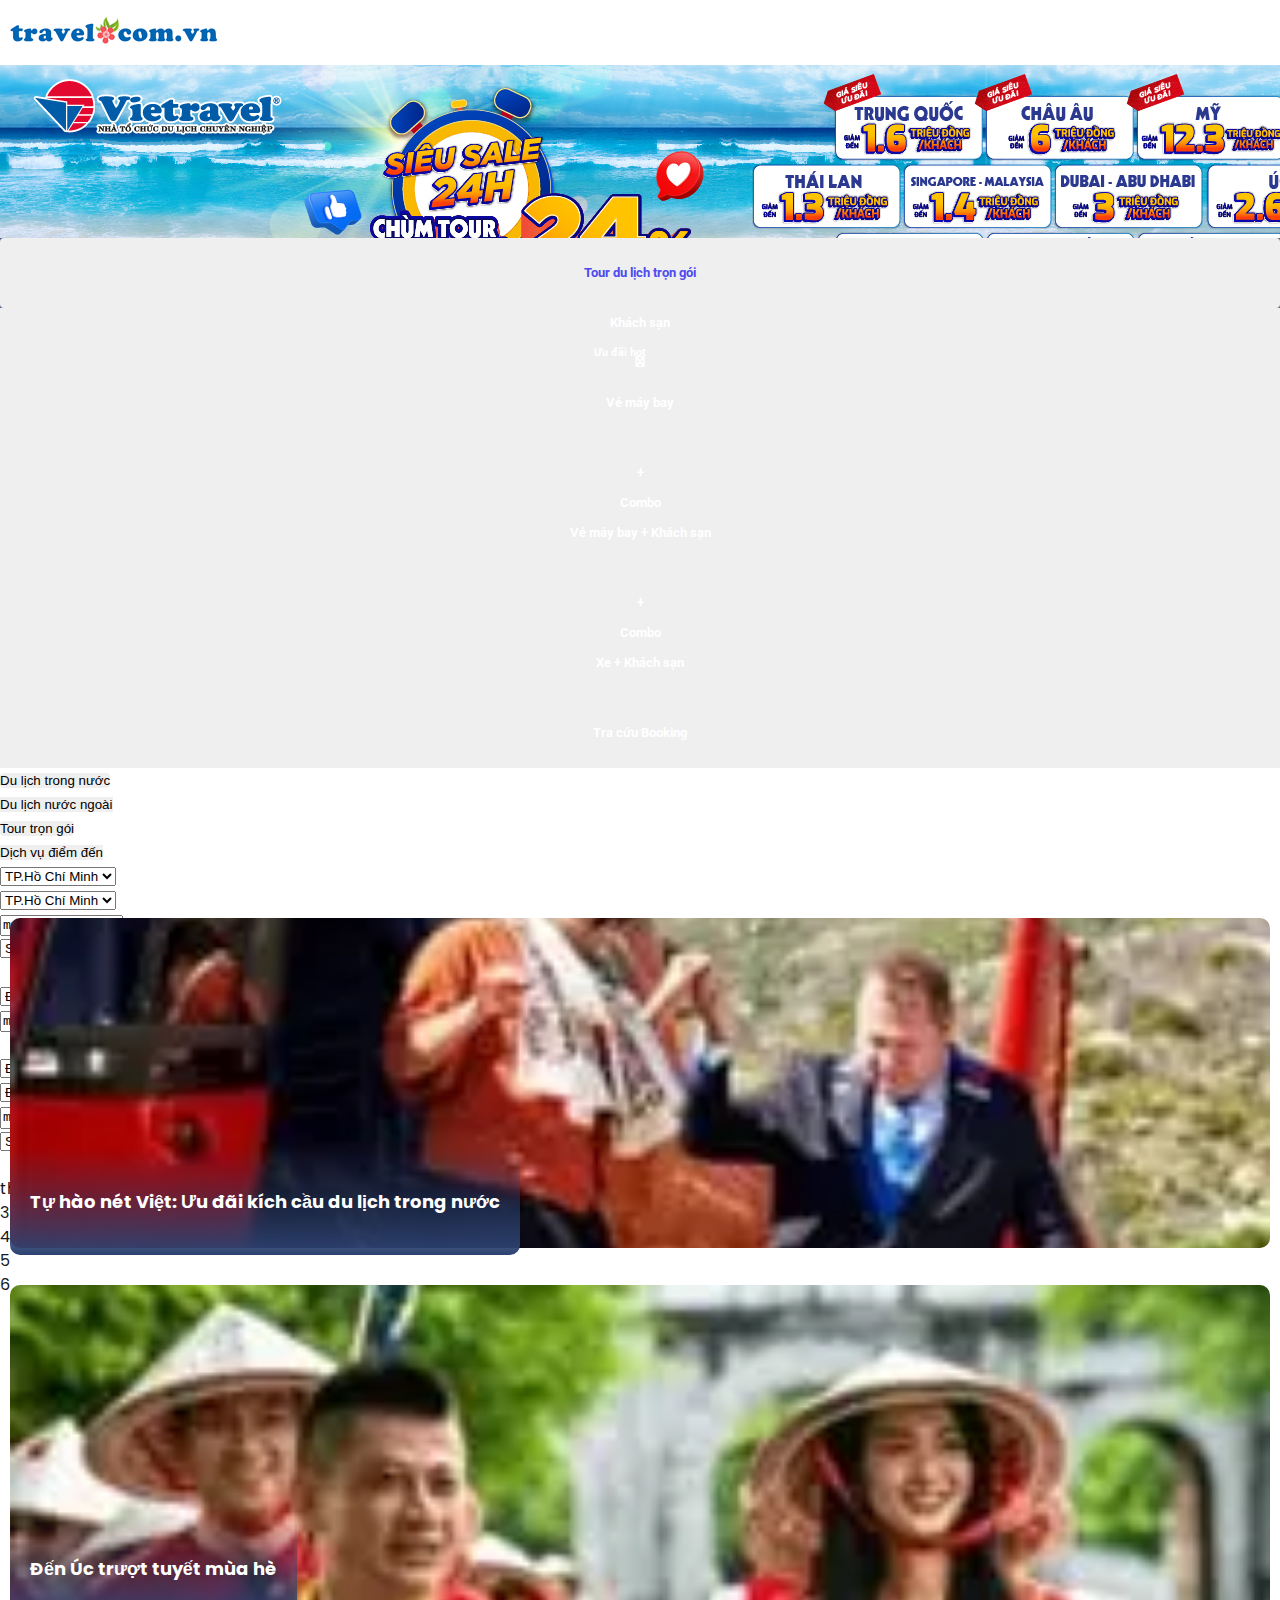
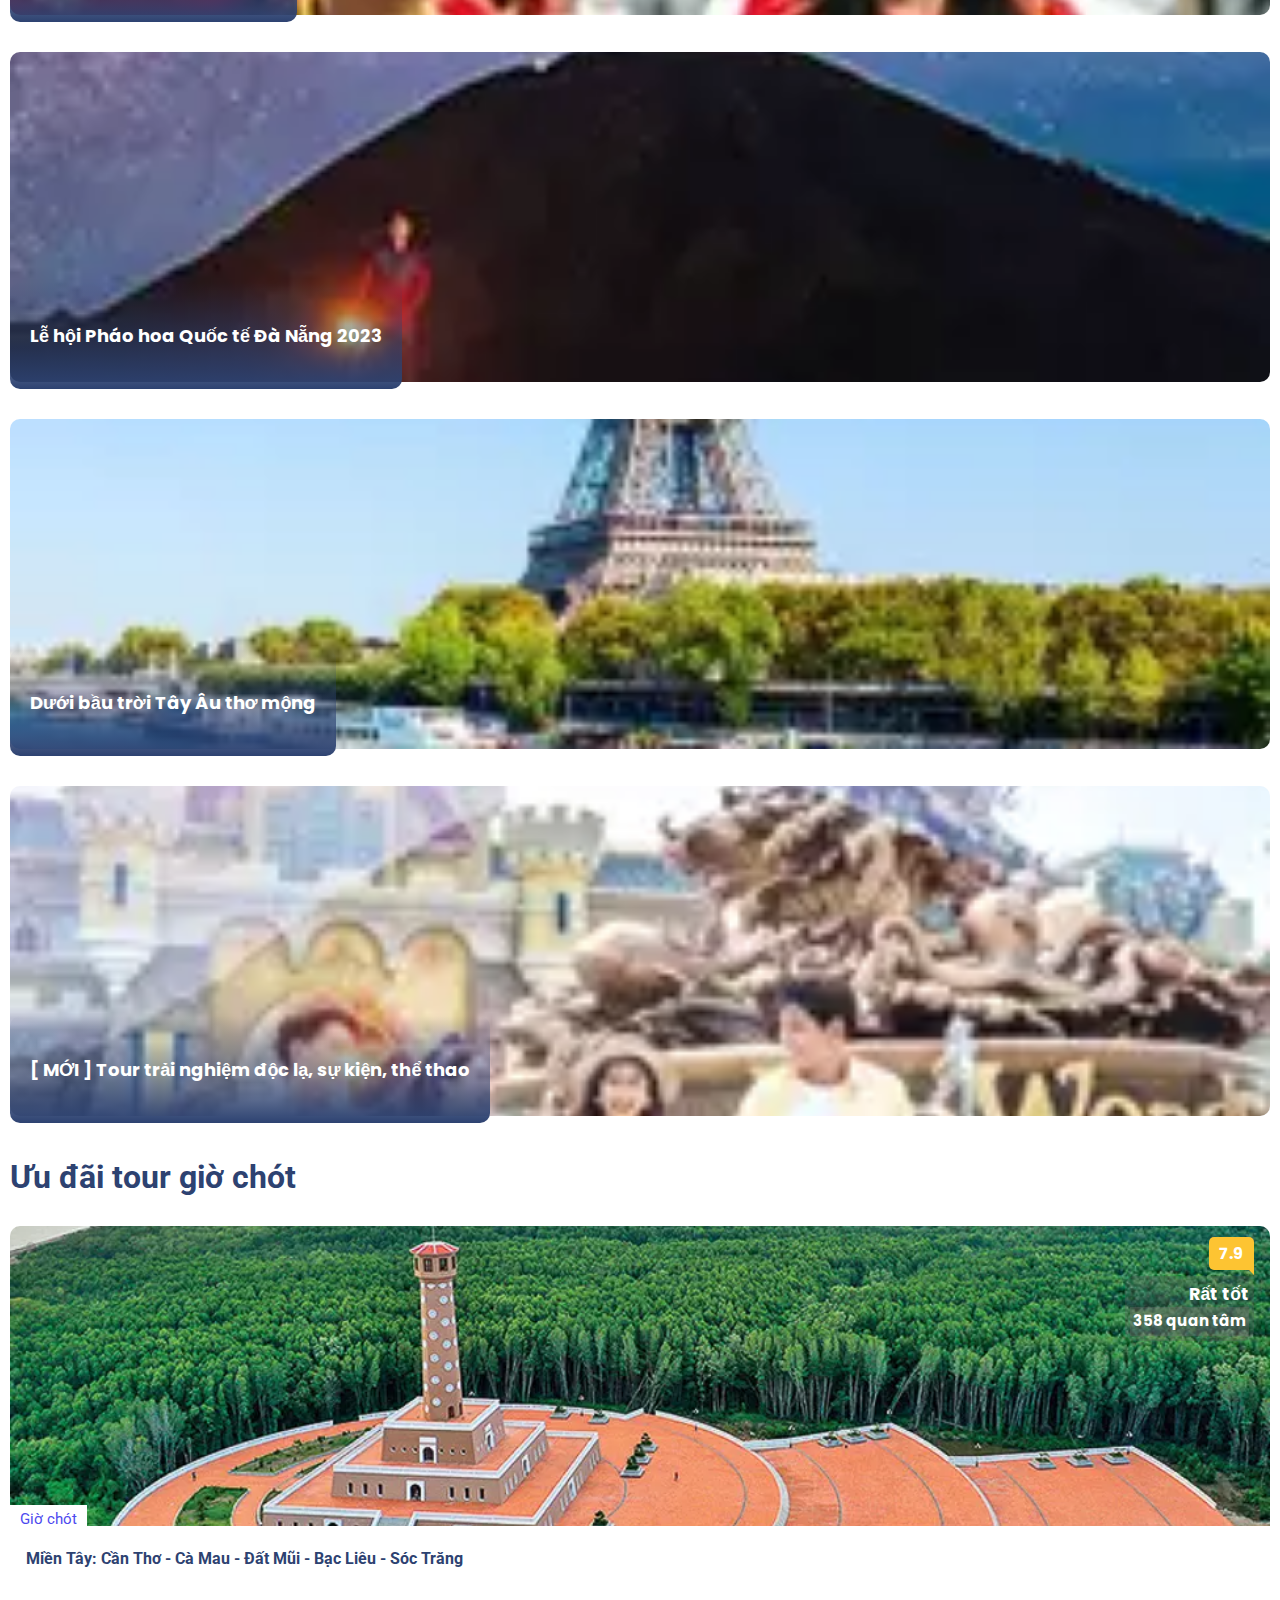
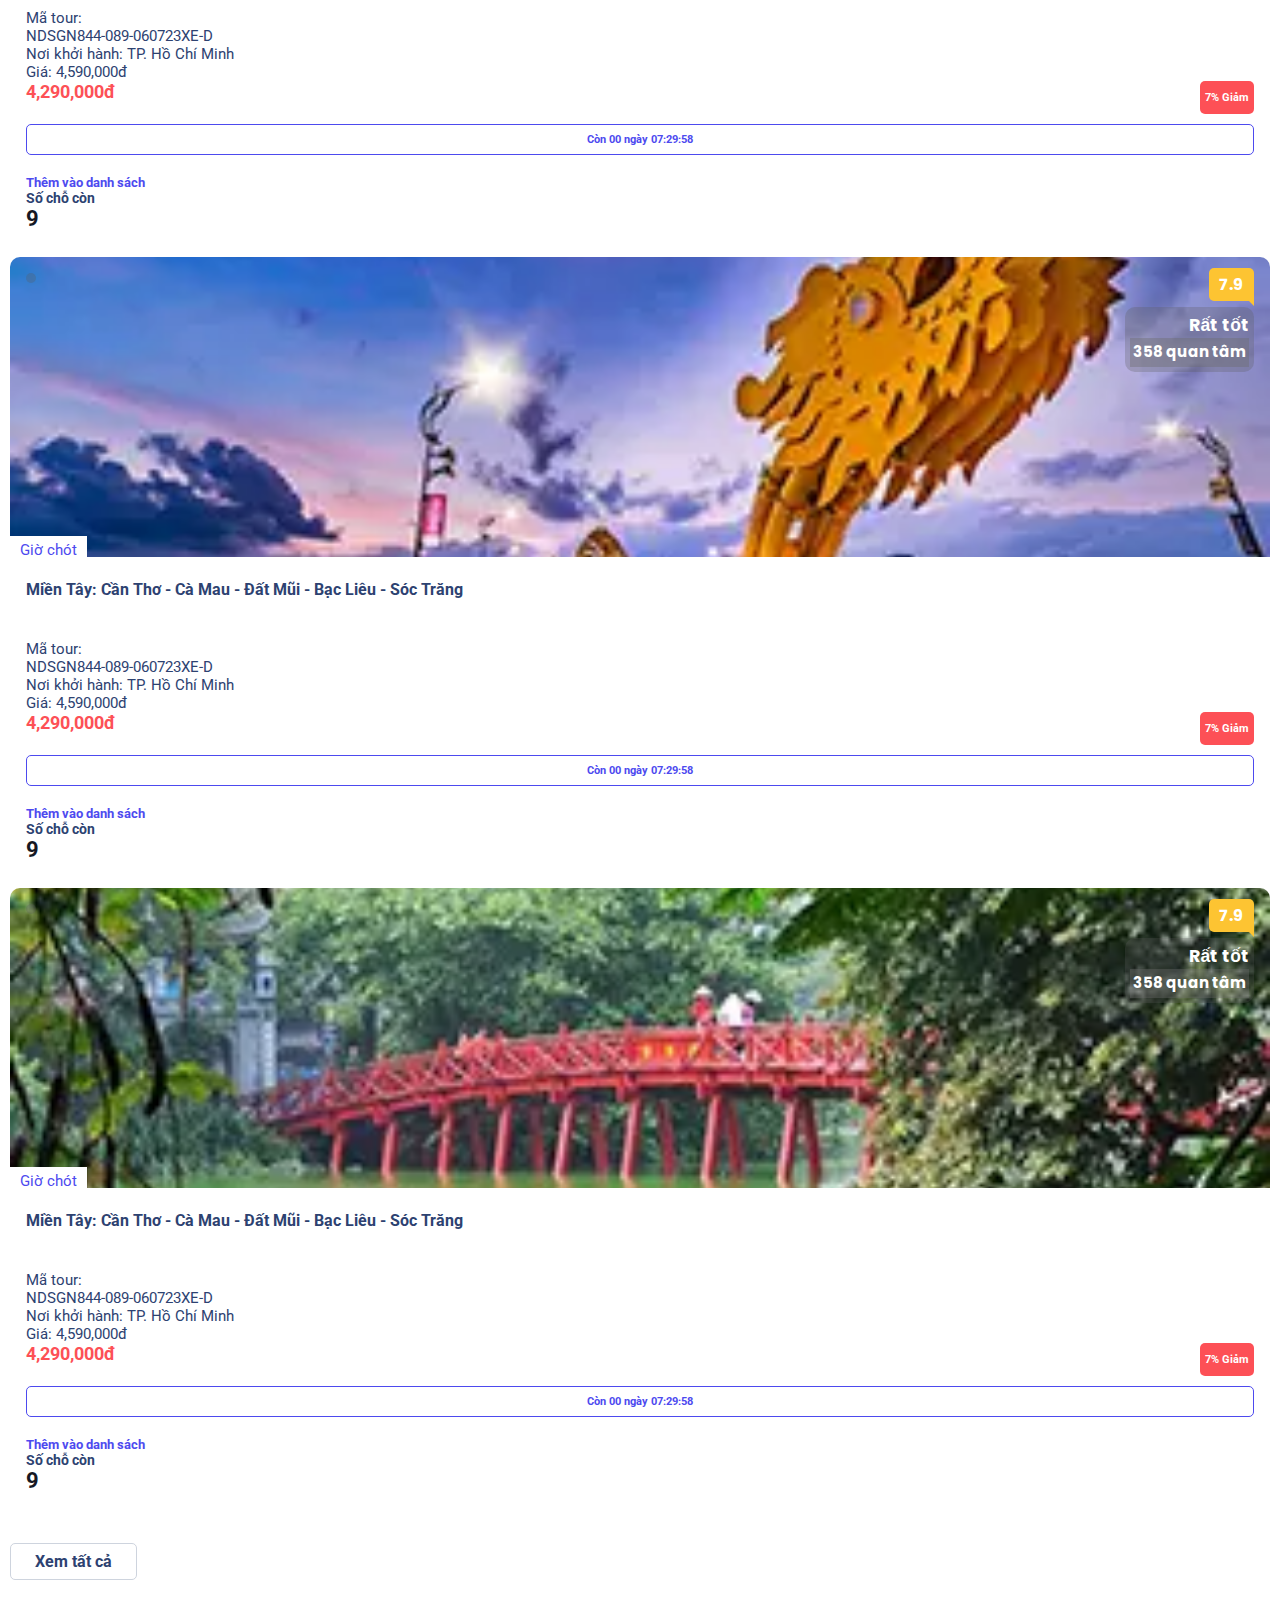
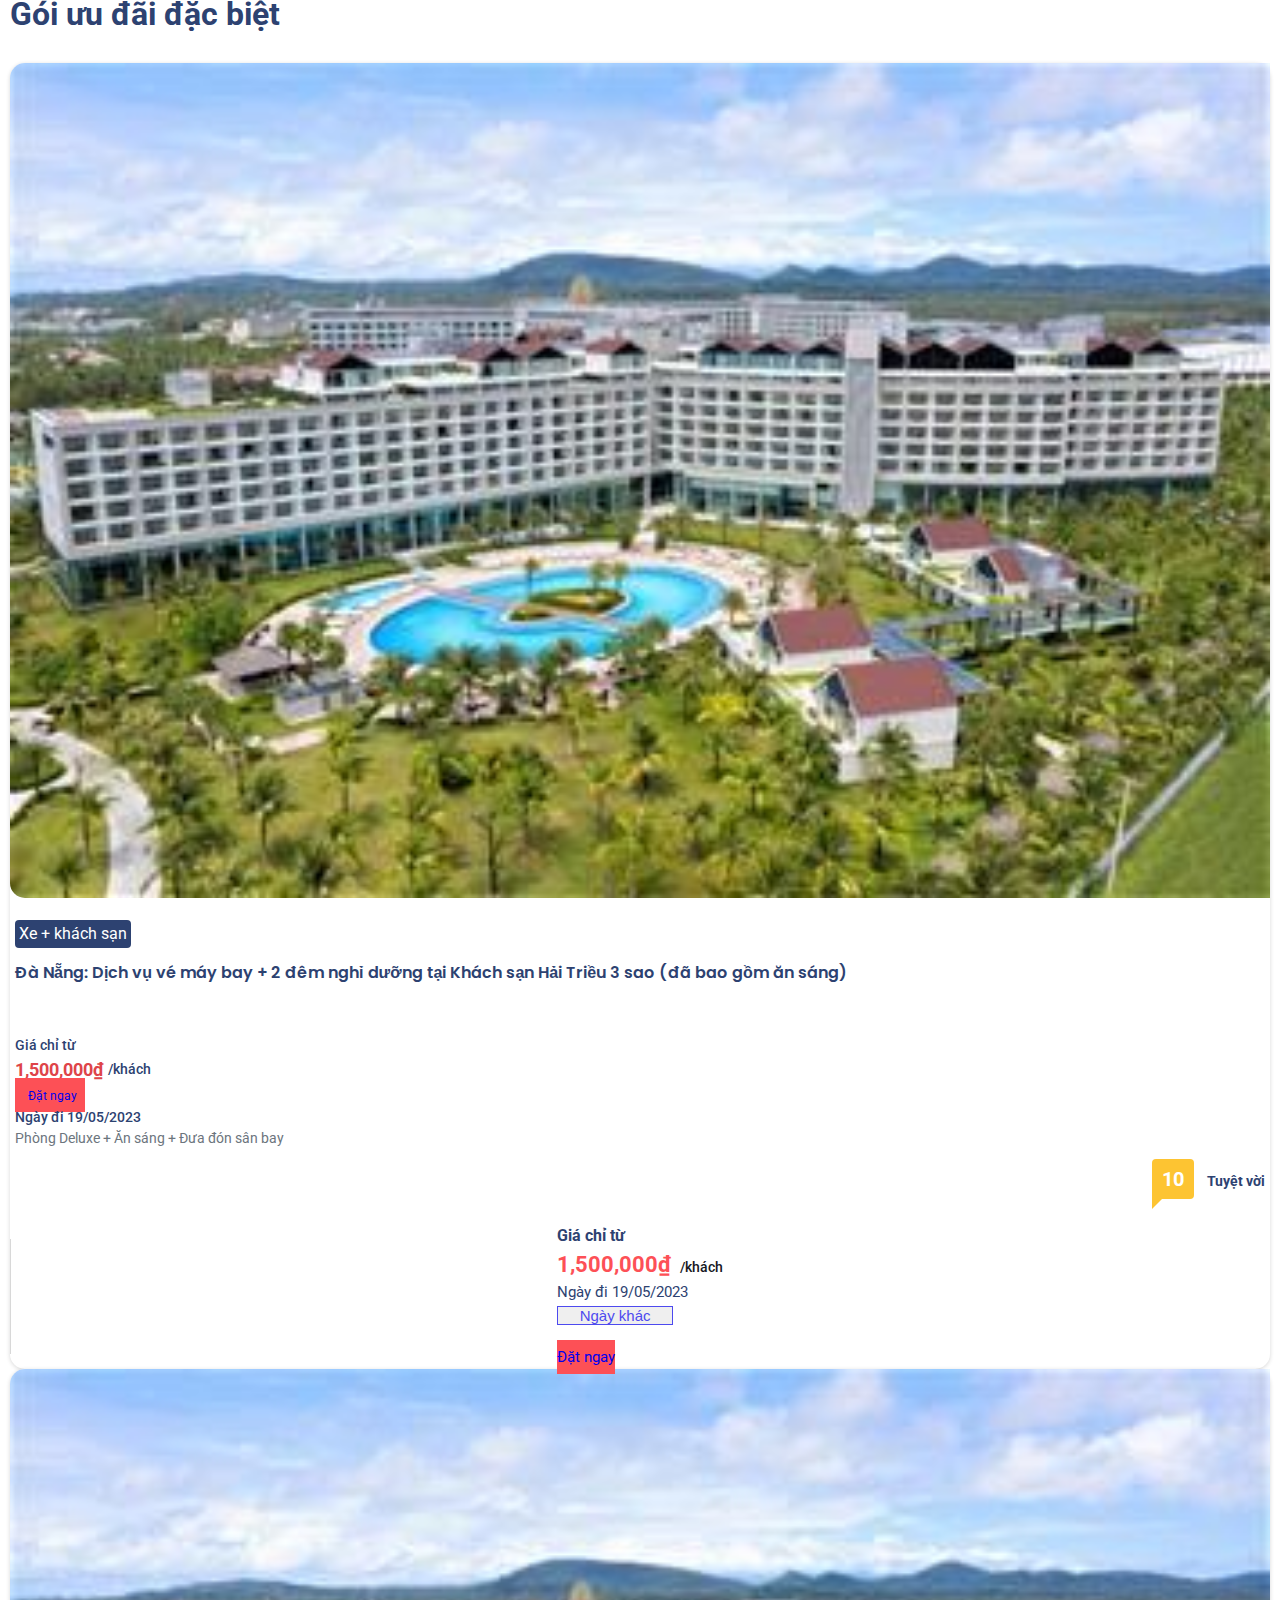
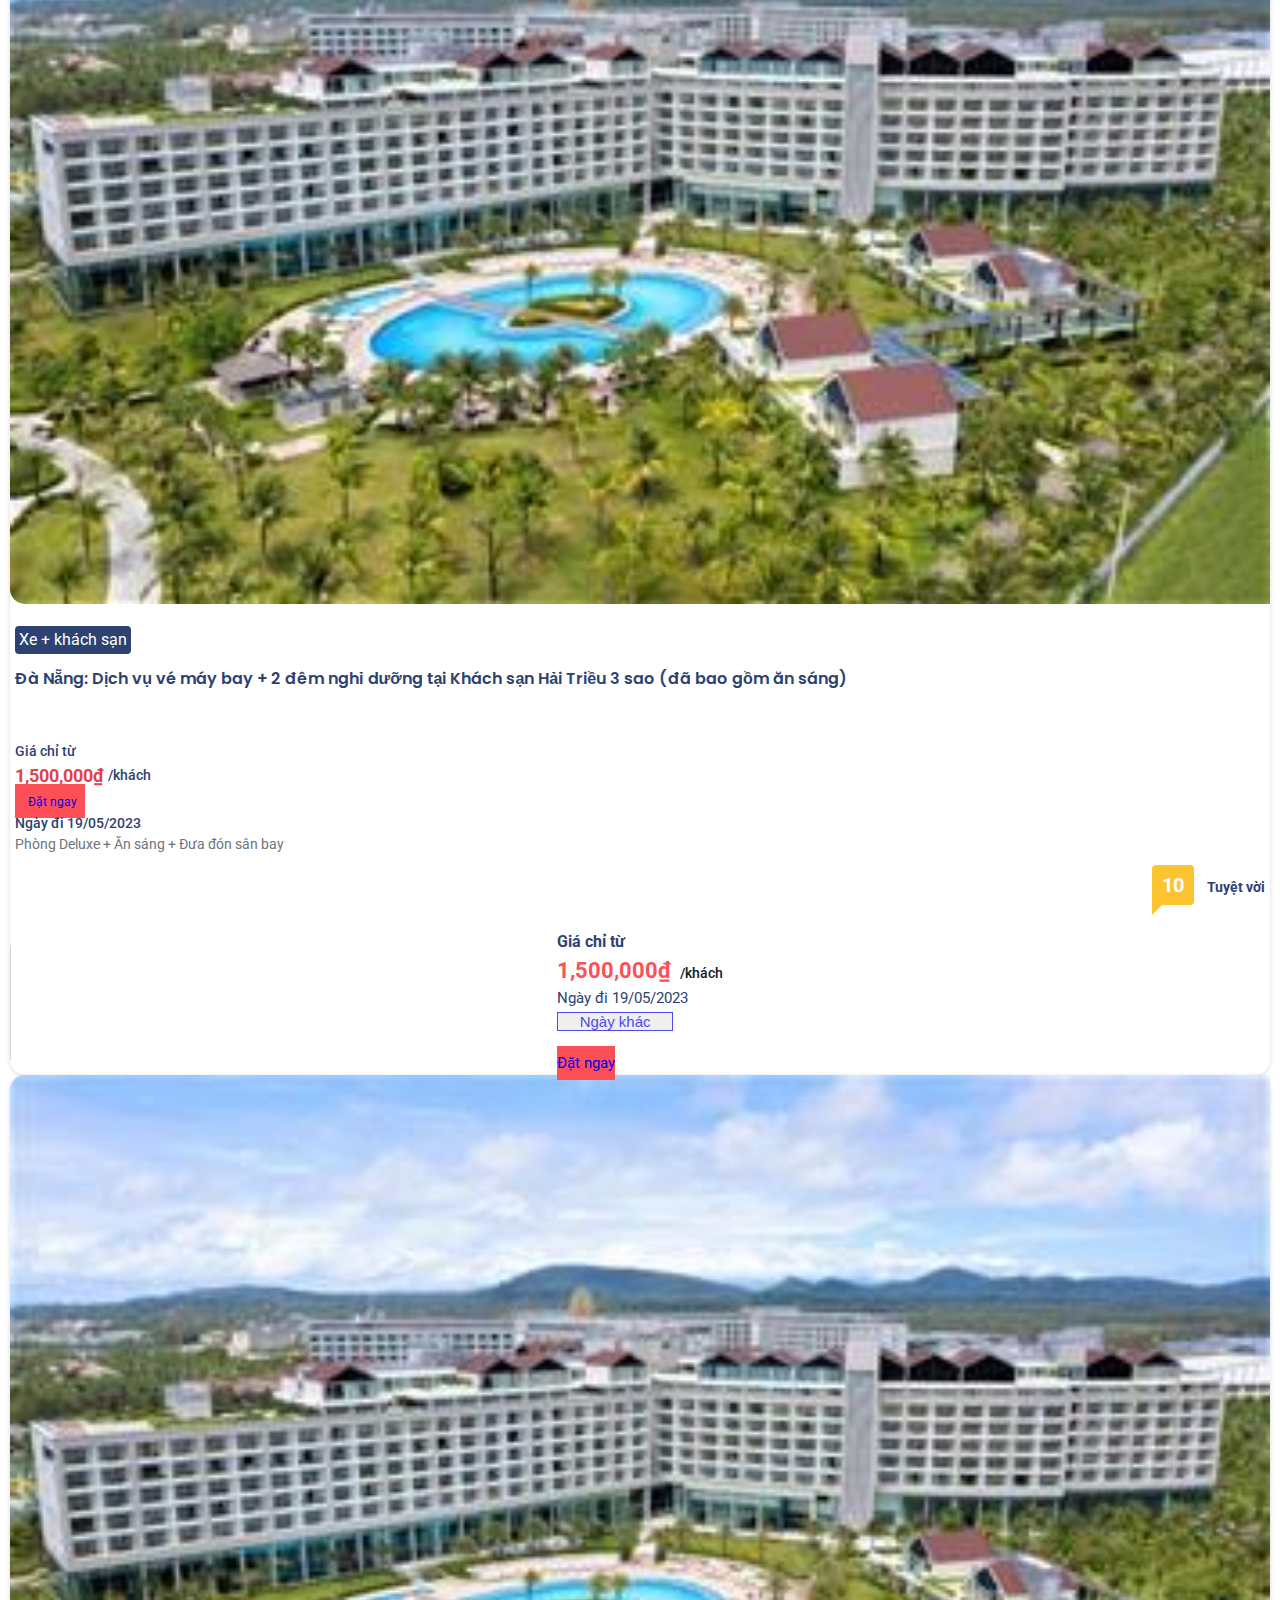
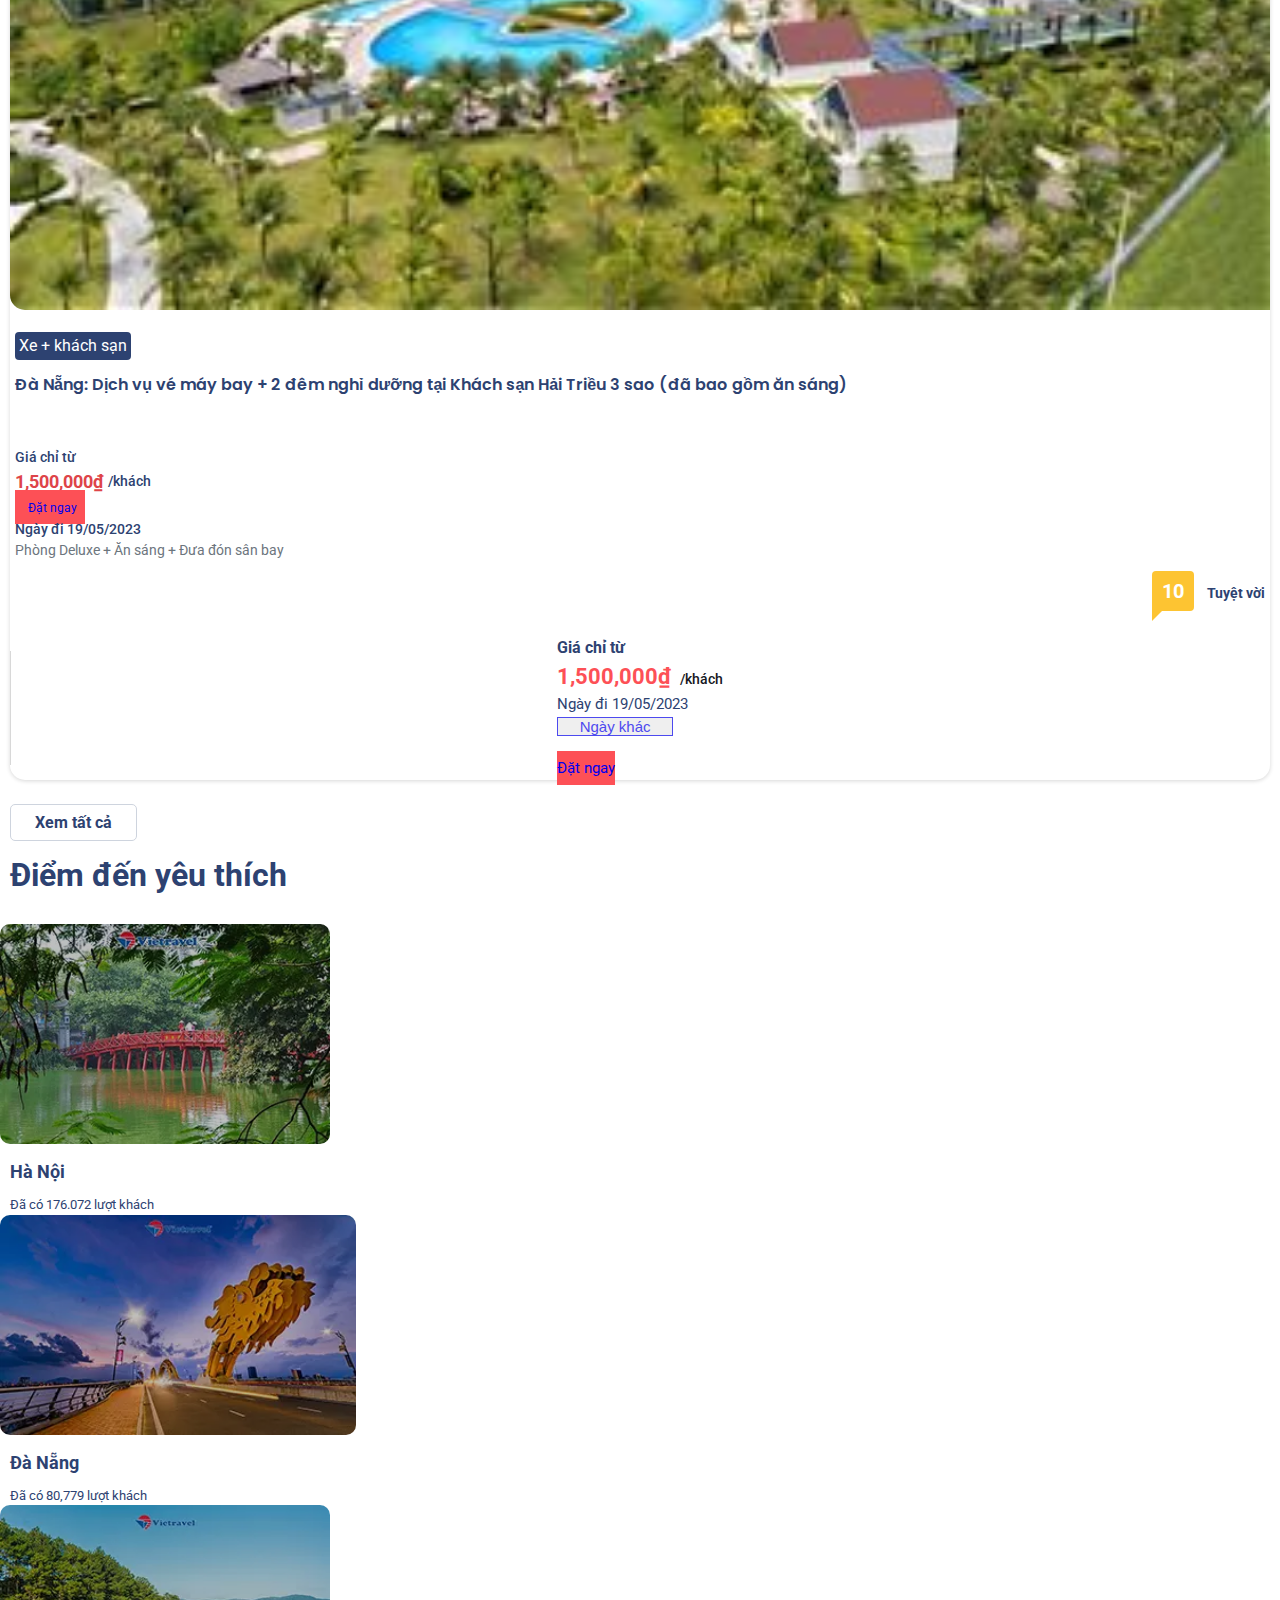
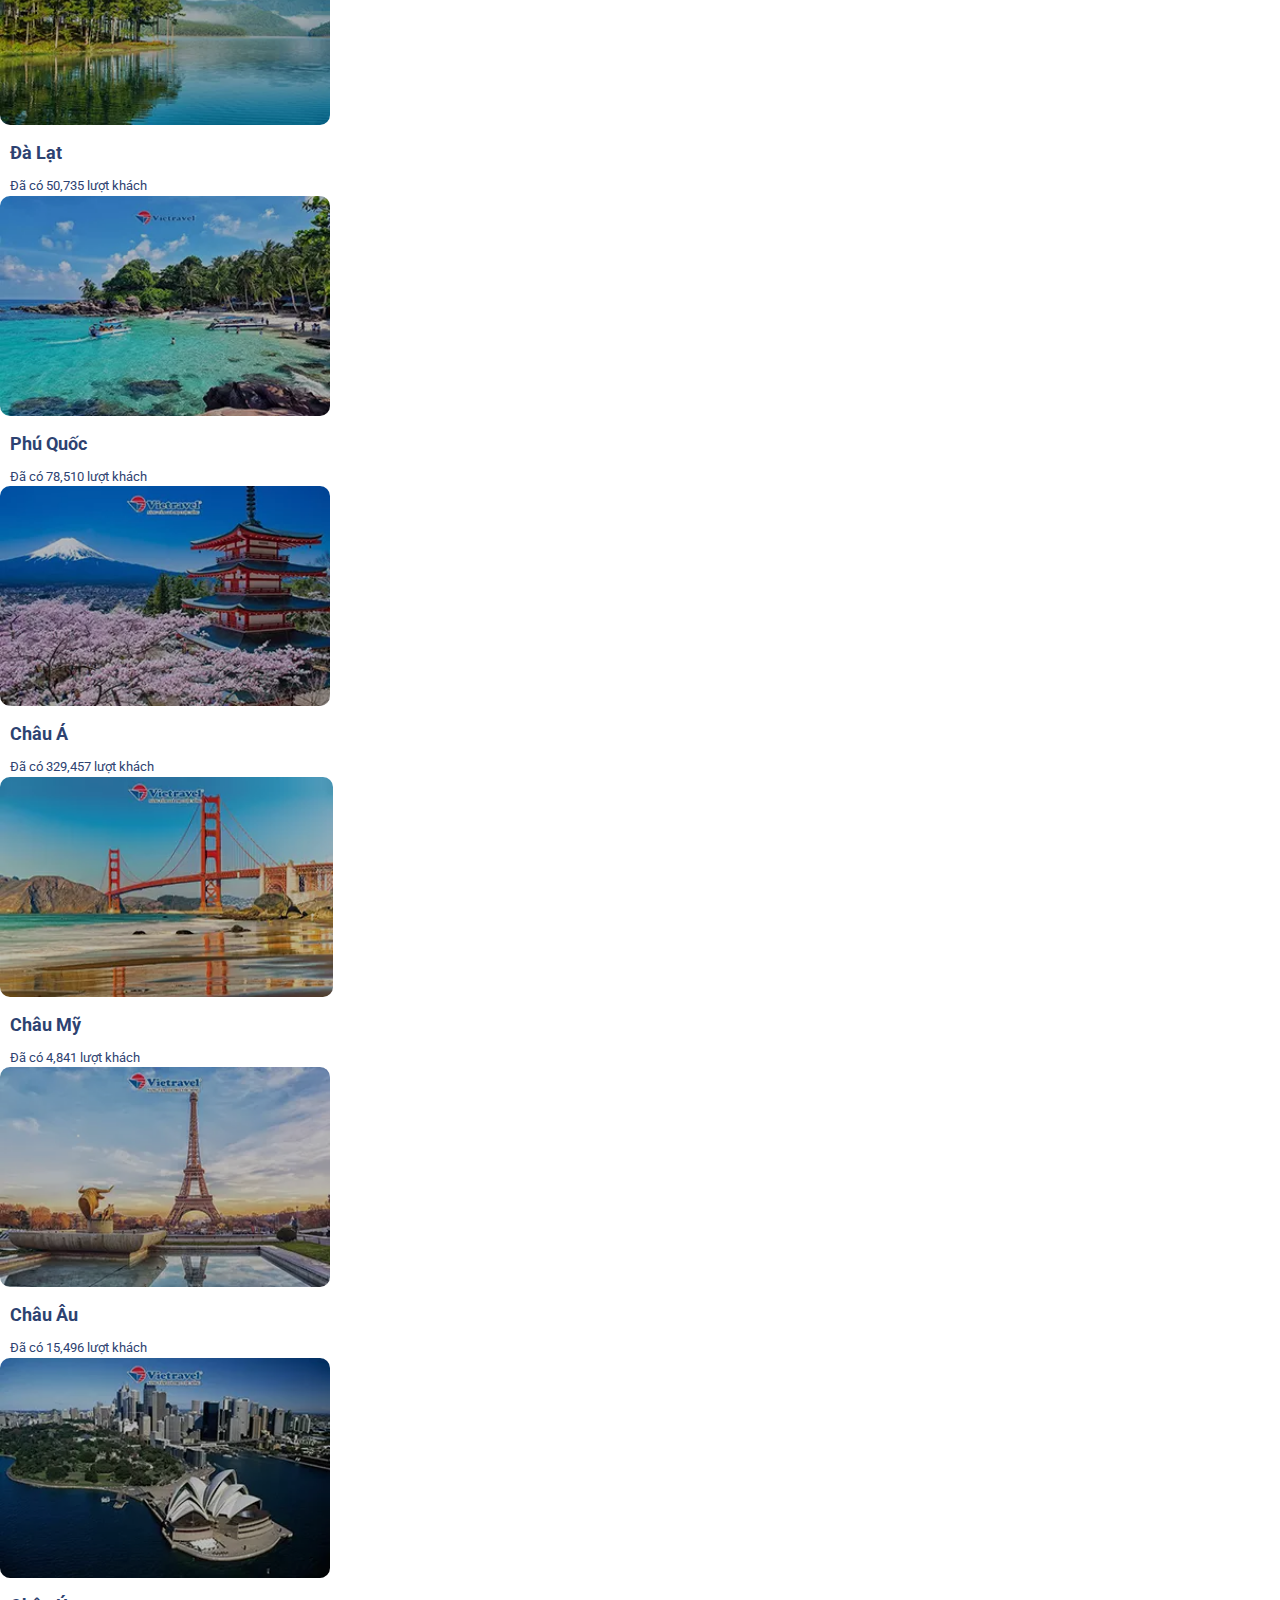
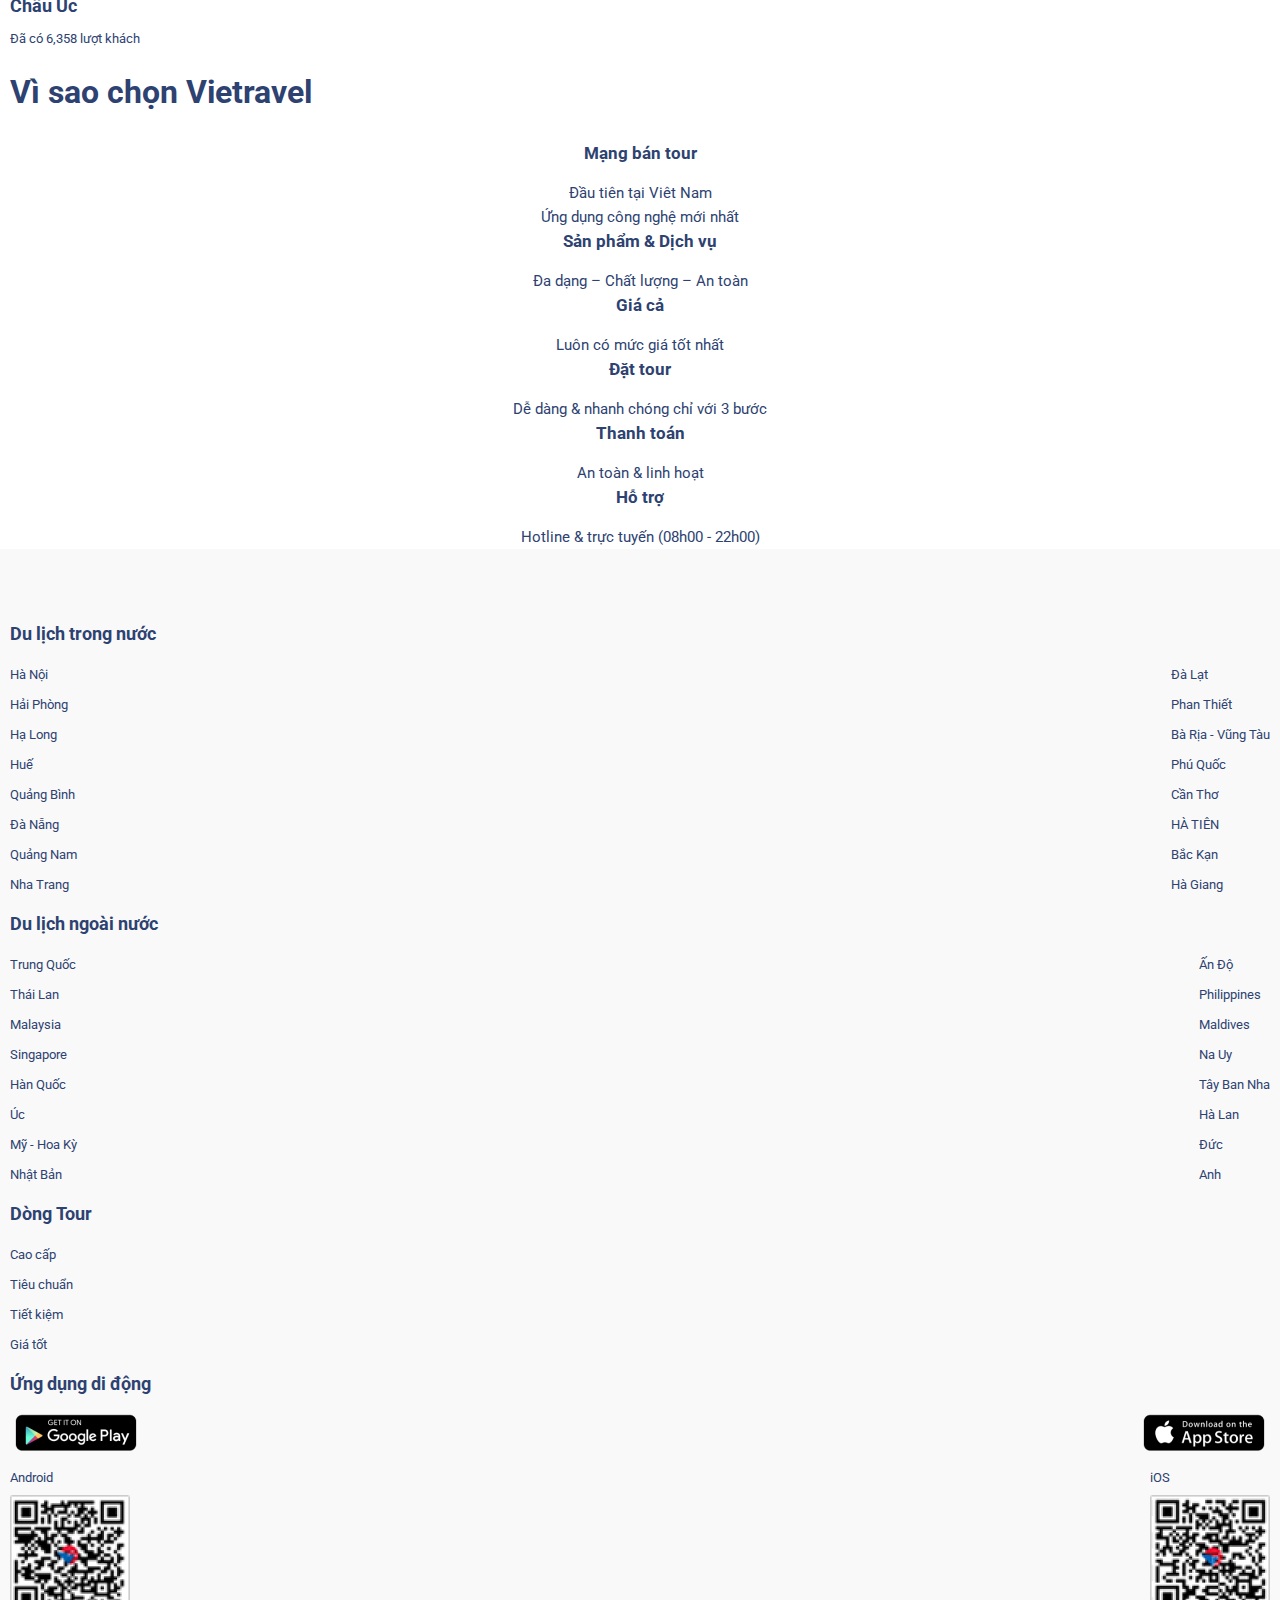
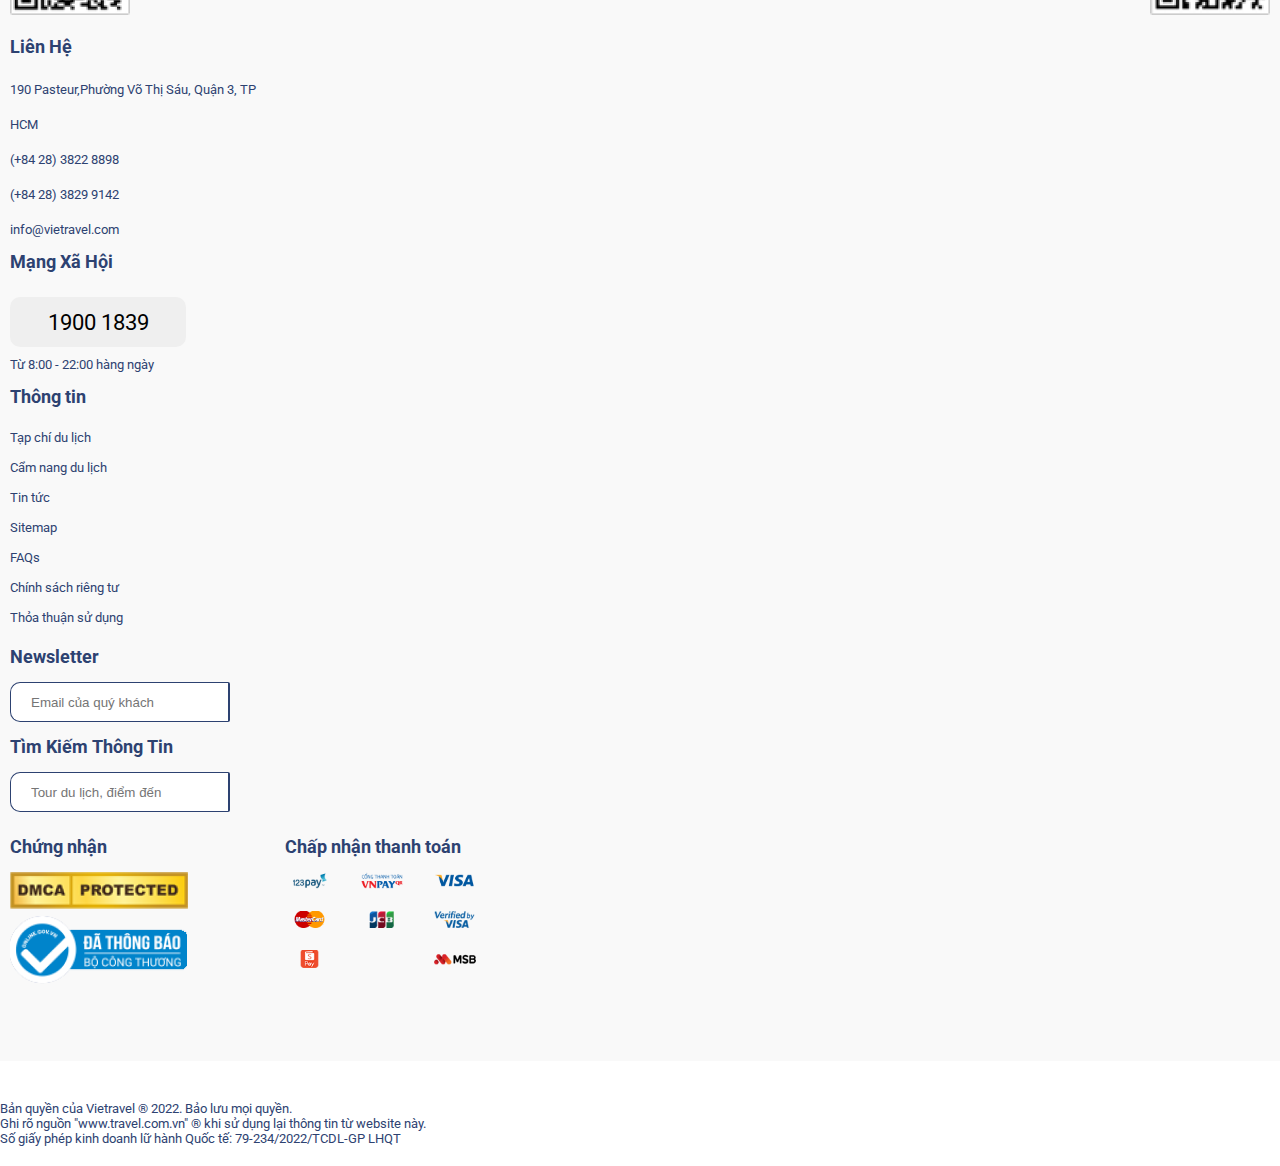
<file: index.html>
<!DOCTYPE html>
<html lang="en">

<head>
    <meta charset="UTF-8">
    <meta http-equiv="X-UA-Compatible" content="IE=edge">
    <meta name="viewport" content="width=device-width, initial-scale=1.0">
    <title>VietTravel</title>

    <!-- Link awesome -->
    <link rel="stylesheet" href="https://cdnjs.cloudflare.com/ajax/libs/font-awesome/6.4.0/css/all.min.css"
        integrity="sha512-iecdLmaskl7CVkqkXNQ/ZH/XLlvWZOJyj7Yy7tcenmpD1ypASozpmT/E0iPtmFIB46ZmdtAc9eNBvH0H/ZpiBw=="
        crossorigin="anonymous" referrerpolicy="no-referrer" />

    <!-- Link css -->
    <link rel="stylesheet" href="./assets/css/main.min.css">

    <!-- Link lib -->
    <link rel="stylesheet" href="./assets/lib/owlcarousel/assets/owl.carousel.min.css">
    <link rel="stylesheet" href="./assets/lib/owlcarousel/assets/owl.theme.default.min.css">
    <script src="https://cdnjs.cloudflare.com/ajax/libs/jquery/3.7.0/jquery.min.js"
        integrity="sha512-3gJwYpMe3QewGELv8k/BX9vcqhryRdzRMxVfq6ngyWXwo03GFEzjsUm8Q7RZcHPHksttq7/GFoxjCVUjkjvPdw=="
        crossorigin="anonymous" referrerpolicy="no-referrer"></script>
    <script src="./assets/lib/owlcarousel/owl.carousel.min.js"></script>

    <!-- Link bs5 -->
    <link href="https://cdn.jsdelivr.net/npm/bootstrap@5.0.2/dist/css/bootstrap.min.css" rel="stylesheet"
        integrity="sha384-EVSTQN3/azprG1Anm3QDgpJLIm9Nao0Yz1ztcQTwFspd3yD65VohhpuuCOmLASjC" crossorigin="anonymous">
    <script src="https://cdn.jsdelivr.net/npm/@popperjs/core@2.9.2/dist/umd/popper.min.js"
        integrity="sha384-IQsoLXl5PILFhosVNubq5LC7Qb9DXgDA9i+tQ8Zj3iwWAwPtgFTxbJ8NT4GN1R8p" crossorigin="anonymous"
        defer></script>
    <script src="https://cdn.jsdelivr.net/npm/bootstrap@5.0.2/dist/js/bootstrap.min.js"
        integrity="sha384-cVKIPhGWiC2Al4u+LWgxfKTRIcfu0JTxR+EQDz/bgldoEyl4H0zUF0QKbrJ0EcQF" crossorigin="anonymous"
        defer></script>
    <!-- link js -->
    <script src="./assets/js/main.js"></script>
</head>

<body>
    <div id="app">
        <!-- ========== Start Header Nav ========== -->
        <header class="header">
            <nav class="navbar navbar-expand-lg fixed-top text-danger">
                <div class="container-fluid">
                    <a class="navbar-brand logo" href="#">
                        <img src="./assets/images/logo.png" class="w-100" alt="Vietravel logo">
                    </a>

                    <div class="d-flex">
                        <a class="nav-link d-lg-none user_mobile" href="./pages/login.html">
                            <i class="fa-regular fa-user"></i>
                        </a>

                        <button class="navbar-toggler" type="button" data-bs-toggle="collapse"
                            data-bs-target="#navbarNav" aria-controls="navbarNav" aria-expanded="false"
                            aria-label="Toggle navigation" data-bs-auto-close="outside">
                            <span class="navbar-toggler-icon" style="color: #2d4271; font-size: 20px; outline: none;">
                                <i class="fa fa-bars mt-2" aria-hidden="true"></i>
                            </span>
                        </button>
                    </div>

                    <div class="collapse navbar-collapse" id="navbarNav">
                        <ul class="navbar-nav">
                            <li class="nav-item dropdown">
                                <a class="nav-link dropdown-toggle" hxref="#" id="navlink-van-chuyen" role="button"
                                    data-bs-toggle="dropdown" aria-expanded="false">
                                    Du lịch
                                </a>
                                <ul class="dropdown-menu" aria-labelledby="navlink-van-chuyen">
                                    <li><a class="dropdown-item" href="./details.html" target="_blank"
                                            rel="nofollow noreferrer">Trang chi tiết</a></li>
                                    <li><a class="dropdown-item" href="./search.html" target="_blank"
                                            rel="nofollow noreferrer">Trang tìm kiếm</a></li>
                                    <li><a class="dropdown-item" href="./login.html" target="_blank"
                                            rel="nofollow noreferrer">Trang đăng nhập</a></li>
                                    <li><a class="dropdown-item" href="./order.html" target="_blank"
                                            rel="nofollow noreferrer">Trang thanh toán</a></li>
                                </ul>
                            </li>
                            <li class="nav-item">
                                <a class="nav-link" href="#" target="_blank" rel="nofollow">Vietravel
                                    MICE</a>
                            </li>
                            <li class="nav-item dropdown">
                                <a class="nav-link dropdown-toggle" hxref="#" id="navlink-van-chuyen" role="button"
                                    data-bs-toggle="dropdown" aria-expanded="false">
                                    Vận chuyển
                                </a>
                                <ul class="dropdown-menu" aria-labelledby="navlink-van-chuyen">
                                    <li><a class="dropdown-item" href="#" target="_blank" rel="nofollow noreferrer">Thuê
                                            xe</a></li>
                                    <li><a class="dropdown-item" href="#" target="_blank" rel="nofollow noreferrer">Vé
                                            máy bay</a></li>
                                </ul>
                            </li>
                            <li class="nav-item dropdown">
                                <a class="nav-link dropdown-toggle" href="#" id="navlink-tin-tuc" role="button"
                                    data-bs-toggle="dropdown" aria-expanded="false">
                                    Tin tức
                                </a>
                                <ul class="dropdown-menu" aria-labelledby="navlink-tin-tuc">
                                    <li><a class="dropdown-item" href="#">Tin mới</a></li>
                                    <li><a class="dropdown-item" href="#">Tin tức du lịch</a></li>
                                    <li><a class="dropdown-item" href="#">Cẩm nang du lịch</a>
                                    </li>
                                    <li><a class="dropdown-item" href="#">Kinh nghiệm du
                                            lịch</a></li>
                                </ul>
                            </li>
                            <li class="nav-item">
                                <a class="nav-link" href="#" data-bs-toggle="modal"
                                    data-bs-target="#khuyen-mai-modal">Khuyến
                                    mãi</a>
                            </li>
                            <li class="nav-item">
                                <a class="nav-link" href="!#">VietravelPlus</a>
                            </li>
                            <li class="nav-item">
                                <a class="nav-link" href="!#">Liên hệ</a>
                            </li>
                        </ul>
                    </div>

                    <ul class="navbar-nav ms-auto nav-right">
                        <form class="d-flex">
                            <input class="form-control" type="search" placeholder="Bắt đầu tìm kiếm..."
                                aria-label="Search">
                            <button class="form-btn btn" type="submit">
                                <i class="fa fa-search" aria-hidden="true"></i>
                            </button>
                        </form>
                        <li class="nav-item">
                            <a class="nav-link" href="./pages/login.html">
                                <i class="fa-regular fa-user"></i>
                            </a>
                        </li>
                    </ul>
                </div>
            </nav>
        </header>
        <!-- ========== End Header Nav ========== -->

        <!-- ========== Start Tour Search ========== -->
        <div class="TourMain">
            <div class="TourMain__img">
                <img src="./assets/images/banner/sl_230525.jpg" class="w-100" alt="" />
            </div>
            <div class="TourMain__both container shadow">

                <div>
                    <div class="TourMain__both--nav">

                        <ul class="nav nav-tabs" id="myTab" role="tablist">
                            <li class="nav-item" role="presentation">
                                <button class="nav-link active" id="home-tab" data-bs-toggle="tab"
                                    data-bs-target="#home" type="button" role="tab" aria-controls="home"
                                    aria-selected="true">
                                    <i class="fa-solid fa-bus mb-2 fs-3"></i>
                                    <p>Tour du lịch trọn gói </p>
                                </button>
                            </li>
                            <li class="nav-item" role="presentation">
                                <button class="nav-link" style="padding: 0 5rem;" id="profile-tab" data-bs-toggle="tab"
                                    data-bs-target="#profile" type="button" role="tab" aria-controls="profile"
                                    aria-selected="false">
                                    <i class="fa-solid fa-hotel mb-2 fs-3"></i>
                                    <p>Khách sạn</p>
                                    <small class="badge btn-danger">Ưu đãi hot</small>
                                </button>
                            </li>
                            <li class="nav-item" role="presentation">
                                <button class="nav-link" id="messages-tab" data-bs-toggle="tab"
                                    data-bs-target="#messages" type="button" role="tab" aria-controls="messages"
                                    aria-selected="false">
                                    <i class="fa-solid fa-jet-fighter-up mb-2 fs-3"></i>
                                    <p>Vé máy bay</p>
                                </button>
                            </li>
                            <li class="nav-item" role="presentation">
                                <button class="nav-link" id="settings-tab" data-bs-toggle="tab"
                                    data-bs-target="#settings" type="button" role="tab" aria-controls="settings"
                                    aria-selected="false">
                                    <div class="d-flex">
                                        <i class="fa-solid fa-jet-fighter-up me-2 fs-3"></i>
                                        <p>+</p>
                                        <i class="fa-solid fa-hotel ms-2 fs-3"></i>
                                    </div>
                                    <p>Combo</p>
                                    <p>Vé máy bay + Khách sạn</p>

                                </button>
                            </li>
                            <li class="nav-item" role="presentation">
                                <button class="nav-link" id="carAndres-tab" data-bs-toggle="tab"
                                    data-bs-target="#carAndres" type="button" role="tab" aria-controls="carAndres"
                                    aria-selected="false">
                                    <div class="d-flex">
                                        <i class="fa-solid fa-car me-2 fs-3"></i>
                                        <p>+</p>
                                        <i class="fa-solid fa-hotel ms-2 fs-3"></i>
                                    </div>
                                    <p>Combo</p>
                                    <p>Xe + Khách sạn</p>

                                </button>
                            </li>
                            <li class="nav-item" role="presentation">
                                <button class="nav-link" id="search-tab" data-bs-toggle="tab" data-bs-target="#search"
                                    type="button" role="tab" aria-controls="search" aria-selected="false">
                                    <i class="fa-solid fa-magnifying-glass mb-2 fs-3"></i>
                                    <p>Tra cứu Booking</p>
                                </button>
                            </li>
                        </ul>
                    </div>
                </div>

                <div class="TourMain__both--tab">
                    <div class="tab-content">

                        <div class="tab-pane active" id="home" role="tabpanel" aria-labelledby="home-tab">
                            <div class="p-4">
                                <div class="tab-nav">
                                    <ul class="nav nav-pills mb-3" id="pills-tab" role="tablist">
                                        <li class="nav-item me-3" role="presentation">
                                            <button class="nav-link dltn active" id="pills-home-tab"
                                                data-bs-toggle="pill" data-bs-target="#pills-home" type="button"
                                                role="tab" aria-controls="pills-home" aria-selected="true">
                                                Du lịch trong nước
                                            </button>
                                        </li>
                                        <li class="nav-item" role="presentation">
                                            <button class="nav-link dlnn" id="pills-profile-tab" data-bs-toggle="pill"
                                                data-bs-target="#pills-profile" type="button" role="tab"
                                                aria-controls="pills-profile" aria-selected="false">
                                                Du lịch nước ngoài
                                            </button>
                                        </li>
                                    </ul>
                                </div>
                            </div>
                            <div class="tab-content p-4">
                                <div class="tab-pane active" id="pills-home" role="tabpanel"
                                    aria-labelledby="pills-home-tab">
                                    <ul class="nav nav-tablist mb-3" id="tablist-tab" role="tablist">
                                        <li class="nav-item me-3" role="presentation">
                                            <button class="nav-link active" id="nav-package-tab" data-bs-toggle="tab"
                                                data-bs-target="#nav-package" type="button" role="tab"
                                                aria-controls="nav-home" aria-selected="true">
                                                Tour trọn gói
                                            </button>
                                        </li>
                                        <li class="nav-item" role="presentation">
                                            <button class="nav-link" id="nav-destination-tab" data-bs-toggle="tab"
                                                data-bs-target="#nav-destination" type="button" role="tab"
                                                aria-controls="nav-home" aria-selected="false">
                                                Dịch vụ điểm đến
                                            </button>
                                        </li>
                                    </ul>
                                    <div class="tab-content p-4">
                                        <div class="tab-pane active" id="nav-package" role="tabpanel"
                                            aria-labelledby="nav-package-tab">
                                            <div class="row">
                                                <div class="col-6 row">
                                                    <div class="col-5">
                                                        <select
                                                            class="form-select text-center fs-3 border border-warning border-5 p-3"
                                                            aria-label="Default select example">
                                                            <option value="1">TP.Hồ Chí Minh</option>
                                                            <option value="2">Hà Nội</option>
                                                            <option value="3">Đà Nẵng</option>
                                                        </select>
                                                    </div>
                                                    <div class="col-2 text-center mt-3">
                                                        <i class="fa-solid fa-right-left fa-2x"></i>
                                                    </div>
                                                    <div class="col-5">
                                                        <select
                                                            class="form-select text-center fs-3 border border-warning border-5 p-3"
                                                            aria-label="Default select example">
                                                            <option value="1">TP.Hồ Chí Minh</option>
                                                            <option value="2">Hà Nội</option>
                                                            <option value="3">Đà Nẵng</option>
                                                        </select>
                                                    </div>
                                                </div>
                                                <div class="col-3">
                                                    <input type="date"
                                                        class="w-100 h-100 p-3 border border-warning border-5 text-center"
                                                        v-model="SelectedTime" :min="minDate" />
                                                </div>
                                                <div class="col-2">
                                                    <select
                                                        class="form-select text-center fs-3 border border-warning border-5 p-3"
                                                        aria-label="Default select example" v-model="SelectedNumberDay">
                                                        <option value="All">Số ngày</option>
                                                        <option value="1-3">1-3 ngày</option>
                                                        <option value="4-7">4-7 ngày</option>
                                                        <option value="8-14">8-14 ngày</option>
                                                        <option value="15-30">Trên 14 ngày</option>
                                                    </select>
                                                </div>
                                                <div class="col-1">
                                                    <button type="submit" class="btn btn-primary w-100 h-100"
                                                        @click="SearchTronGoi()">
                                                        <i class="fa-solid fa-magnifying-glass fa-3x"></i>
                                                    </button>
                                                </div>
                                            </div>
                                        </div>

                                        <div class="tab-pane" id="nav-destination" role="tabpanel"
                                            aria-labelledby="nav-destination-tab">
                                            <div class="row">
                                                <div class="col-4">
                                                    <select
                                                        class="form-select text-center fs-3 border border-warning border-5 p-3"
                                                        aria-label="Default select example">
                                                        <option selected>Điểm đến</option>
                                                        <option value="1">One</option>
                                                        <option value="2">Two</option>
                                                        <option value="3">Three</option>
                                                    </select>
                                                </div>

                                                <div class="col-4">
                                                    <input type="date"
                                                        class="w-100 h-100 p-3 border border-warning border-5 text-center"
                                                        name="" id="" v-model="SelectedTime" :min="minDate" />
                                                </div>
                                                <div class="col-4">
                                                    <button type="submit" class="btn btn-primary w-100 h-100"
                                                        @click="SearchDiemDen()">
                                                        <i class="fa-solid fa-magnifying-glass fa-3x"></i>
                                                    </button>
                                                </div>
                                            </div>
                                        </div>
                                    </div>
                                </div>
                                <div class="tab-pane" id="pills-profile" role="tabpanel"
                                    aria-labelledby="pills-profile-tab">
                                    <div class="row">
                                        <div class="col-6 row">
                                            <div class="col-5">
                                                <select
                                                    class="form-select text-center fs-3 border border-warning border-5 p-3"
                                                    aria-label="Default select example">
                                                    <option selected>Điểm đi</option>
                                                    <option value="1">One</option>
                                                    <option value="2">Two</option>
                                                    <option value="3">Three</option>
                                                </select>
                                            </div>
                                            <div class="col-2 text-center mt-3">
                                                <i class="fa-solid fa-right-left fa-2x"></i>
                                            </div>
                                            <div class="col-5">
                                                <select
                                                    class="form-select text-center fs-3 border border-warning border-5 p-3"
                                                    aria-label="Default select example">
                                                    <option selected>Điểm đến</option>
                                                    <option value="1">One</option>
                                                    <option value="2">Two</option>
                                                    <option value="3">Three</option>
                                                </select>
                                            </div>
                                        </div>
                                        <div class="col-3">
                                            <input type="date"
                                                class="w-100 h-100 p-3 border border-warning border-5 text-center"
                                                name="" id="" v-model="SelectedTime" :min="minDate" />
                                        </div>
                                        <div class="col-2">
                                            <select
                                                class="form-select text-center fs-3 border border-warning border-5 p-3"
                                                aria-label="Default select example">
                                                <option selected>Số ngày</option>
                                                <option value="1">One</option>
                                                <option value="2">Two</option>
                                                <option value="3">Three</option>
                                            </select>
                                        </div>
                                        <div class="col-1">
                                            <button type="submit" class="btn btn-primary w-100 h-100">
                                                <i class="fa-solid fa-magnifying-glass fa-3x"></i>
                                            </button>
                                        </div>
                                    </div>
                                </div>
                            </div>
                        </div>

                        <div class="tab-pane" id="profile" role="tabpanel" aria-labelledby="profile-tab">
                            this í 2
                        </div>
                        <div class="tab-pane" id="messages" role="tabpanel" aria-labelledby="messages-tab">
                            3
                        </div>
                        <div class="tab-pane" id="settings" role="tabpanel" aria-labelledby="settings-tab">
                            4
                        </div>
                        <div class="tab-pane" id="carAndres" role="tabpanel" aria-labelledby="carAndres-tab">
                            5
                        </div>
                        <div class="tab-pane" id="search" role="tabpanel" aria-labelledby="search-tab">
                            6
                        </div>
                    </div>

                </div>
            </div>

        </div>
        <!-- ========== End Tour Search ========== -->

        <!-- ========== Start Tour Carousel ========== -->
        <div class="tour-carousel">
            <div class="container-fluid">
                <h2>Ưu đãi</h2>
                <div class="owl-carousel owl-theme">
                    <div class="item">
                        <a href="#">
                            <img src="./assets/images/owl_carousel/bn__230510_.png" alt="Trai nghiem mua he nuoc uc">
                        </a>
                    </div>
                    <div class="item">
                        <a href="#">
                            <img src="./assets/images/owl_carousel/bn__230511_.png" alt="Dai hoi han quoc 4 ngay 3 dem">
                        </a>
                    </div>
                    <div class="item">
                        <a href="#">
                            <img src="./assets/images/owl_carousel/bn_230403_HANQUOC-DAINHACHOI_1024-768px.png"
                                alt="Dai hoi han quoc">
                        </a>
                    </div>
                    <div class="item">
                        <a href="#">
                            <img src="./assets/images/owl_carousel/bn_230403_TourHongKong_1024-768px.png"
                                alt="Hong Kong">
                        </a>
                    </div>
                </div>
            </div>
        </div>
        <!-- ========== End Tour Carousel ========== -->

        <!-- ========== Start Tour Khám Phá ========== -->
        <div class="tourkp">
            <div class="container-fluid">
                <h2 class="tourkp__title">Khám phá sản phẩm Vietravel</h2>
                <div class="row justify-content-between">
                    <div class="tourkp__card col-12 col-lg-2">
                        <div class="tourkp__img">
                            <a href="">
                                <img class="w-100" src="./assets/images/khampha/bn_230629_1-1.jpg"
                                    alt="Tự hào nét Việt: Ưu đãi kích cầu du lịch trong nươc" />
                            </a>
                        </div>
                        <div class="tourkp__text">
                            <a href="#">Tự hào nét Việt: Ưu đãi kích cầu du lịch trong nước</a>
                        </div>
                    </div>
                    <div class="tourkp__card col-12 col-lg-2">
                        <div class="tourkp__img">
                            <a href="">
                                <img class="w-100" src="./assets/images/khampha/bn_230629_1-2.jpg"
                                    alt="Đến Úc trượt tuyết mùa hè" />
                            </a>
                        </div>
                        <div class="tourkp__text">
                            <a href="#">Đến Úc trượt tuyết mùa hè</a>
                        </div>
                    </div>
                    <div class="tourkp__card col-12 col-lg-2">
                        <div class="tourkp__img">
                            <a href="">
                                <img class="w-100" src="./assets/images/khampha/bn_230628_bromo3.jpg"
                                    alt="TLễ hội Pháo hoa Quốc tế Đà Nẵng 2023" />
                            </a>
                        </div>
                        <div class="tourkp__text">
                            <a href="#">Lễ hội Pháo hoa Quốc tế Đà Nẵng 2023</a>
                        </div>
                    </div>
                    <div class="tourkp__card col-12 col-lg-2">
                        <div class="tourkp__img">
                            <a href="">
                                <img class="w-100" src="./assets/images/khampha/bn_230628_216x324 chau Au.jpg"
                                    alt="Dưới bầu trời Tây Âu thơ mộng" />
                            </a>
                        </div>
                        <div class="tourkp__text">
                            <a href="#">Dưới bầu trời Tây Âu thơ mộng</a>
                        </div>
                    </div>
                    <div class="tourkp__card col-12 col-lg-2">
                        <div class="tourkp__img">
                            <a href="">
                                <img class="w-100" src="./assets/images/khampha/bn_230628_win-phu-quoc.jpg"
                                    alt="[ MỚI ] Tour trải nghiệm độc lạ, sự kiện, thể thao" />
                            </a>
                        </div>
                        <div class="tourkp__text">
                            <a href="#">[ MỚI ] Tour trải nghiệm độc lạ, sự kiện, thể thao</a>
                        </div>
                    </div>
                </div>
            </div>
        </div>
        <!-- ========== End Tour Khám Phá ========== -->

        <!-- ========== Start Tour Card ========== -->
        <div class="TourCard">
            <div class="container-fluid">
                <h2>Ưu đãi tour giờ chót</h2>
                <div class="TourCard__content row row-cols-lg-3 row-cols-1">
                    <div class="col mt-sm-auto mb-5">
                        <div class="card">
                            <div class="img">
                                <a href="">
                                    <img src="./assets/images/card/lm_230703114610_893410_VQG MUI CA MAU (3).jpg"
                                        class="card-img-top" width="100%" alt="Cà mau" />
                                </a>
                                <div class="img-icon">
                                    <a href="">
                                        <i class="fa-regular fa-heart fs-1"></i>
                                    </a>
                                </div>
                                <div class="img-bottom">
                                    <span>
                                        <i class="fa-sharp fa-solid fa-circle-dollar-to-slot"></i>
                                        Giờ chót
                                    </span>
                                </div>
                                <div class="img-sumary">
                                    <div class="img-sumary--ratting">
                                        <span>7.9</span>
                                    </div>
                                    <div class="img-sumary--review">
                                        <h3 class="fw-bold">Rất tốt</h3>
                                        <p class="fw-lighter">358 quan tâm</p>
                                    </div>
                                </div>
                            </div>

                            <div class="body card-body">
                                <p class="p-date"></p>
                                <p class="p-title">
                                    <a href="#">
                                        Miền Tây: Cần Thơ - Cà Mau - Đất Mũi - Bạc Liêu - Sóc Trăng
                                    </a>
                                </p>
                                <div class="code">
                                    <p>Mã tour:</p>
                                    <p><i class="fa-solid fa-ticket"></i> NDSGN844-089-060723XE-D</p>
                                </div>
                                <p class="p-startPlace">
                                    Nơi khởi hành: <span class="fw-bold">TP. Hồ Chí Minh</span>
                                </p>
                                <!-- <p class="p-startPlace">
                                    Nơi đến: <span class="fw-bold"></span>
                                </p> -->
                                <div class="price">
                                    <p class="price-old">
                                        Giá:
                                        <span class="text-decoration-line-through">4,590,000đ</span>
                                    </p>
                                    <div class="price-now">
                                        <span class="price-now-number">4,290,000đ</span>
                                        <span class="price-now-discount">7% Giảm</span>
                                    </div>
                                </div>
                                <div class="timer">
                                    <span>Còn 00 ngày 07:29:58</span>
                                </div>

                                <div class="addList-numberSit d-flex justify-content-between align-content-center">
                                    <div class="addList">
                                        <i class="fa-solid fa-circle-plus"></i>
                                        <a href="">Thêm vào danh sách</a>
                                    </div>
                                    <div class="numberSit d-flex justify-content-between align-items-center">
                                        <p class="text-decoration-underline me-2">Số chỗ còn </p>
                                        <p class="text-danger fw-bold" style="font-size: 22px">9</p>
                                    </div>
                                </div>

                            </div>
                        </div>
                    </div>

                    <div class="col mt-sm-auto mb-5">
                        <div class="card">
                            <div class="img">
                                <a href="">
                                    <img src="./assets/images/card/dg_230628_cau-rong-ve-dem.jpg" class="card-img-top"
                                        width="100%" alt="Cà mau" />
                                </a>
                                <div class="img-icon">
                                    <a href="">
                                        <i class="fa-regular fa-heart fs-1"></i>
                                    </a>
                                </div>
                                <div class="img-bottom">
                                    <span>
                                        <i class="fa-sharp fa-solid fa-circle-dollar-to-slot"></i>
                                        Giờ chót
                                    </span>
                                </div>
                                <div class="img-sumary">
                                    <div class="img-sumary--ratting">
                                        <span>7.9</span>
                                    </div>
                                    <div class="img-sumary--review">
                                        <h3 class="fw-bold">Rất tốt</h3>
                                        <p class="fw-lighter">358 quan tâm</p>
                                    </div>
                                </div>
                            </div>

                            <div class="body card-body">
                                <p class="p-date"></p>
                                <p class="p-title">
                                    <a href="#">
                                        Miền Tây: Cần Thơ - Cà Mau - Đất Mũi - Bạc Liêu - Sóc Trăng
                                    </a>
                                </p>
                                <div class="code">
                                    <p>Mã tour:</p>
                                    <p><i class="fa-solid fa-ticket"></i> NDSGN844-089-060723XE-D</p>
                                </div>
                                <p class="p-startPlace">
                                    Nơi khởi hành: <span class="fw-bold">TP. Hồ Chí Minh</span>
                                </p>
                                <!-- <p class="p-startPlace">
                                    Nơi đến: <span class="fw-bold"></span>
                                </p> -->
                                <div class="price">
                                    <p class="price-old">
                                        Giá:
                                        <span class="text-decoration-line-through">4,590,000đ</span>
                                    </p>
                                    <div class="price-now">
                                        <span class="price-now-number">4,290,000đ</span>
                                        <span class="price-now-discount">7% Giảm</span>
                                    </div>
                                </div>
                                <div class="timer">
                                    <span>Còn 00 ngày 07:29:58</span>
                                </div>

                                <div class="addList-numberSit d-flex justify-content-between align-content-center">
                                    <div class="addList">
                                        <i class="fa-solid fa-circle-plus"></i>
                                        <a href="">Thêm vào danh sách</a>
                                    </div>
                                    <div class="numberSit d-flex justify-content-between align-items-center">
                                        <p class="text-decoration-underline me-2">Số chỗ còn </p>
                                        <p class="text-danger fw-bold" style="font-size: 22px">9</p>
                                    </div>
                                </div>

                            </div>
                        </div>
                    </div>
                    <div class="col mt-sm-auto mb-5">
                        <div class="card">
                            <div class="img">
                                <a href="">
                                    <img src="./assets/images/card/dg_230628_Ha-noi.jpg" class="card-img-top"
                                        width="100%" alt="Cà mau" />
                                </a>
                                <div class="img-icon">
                                    <a href="">
                                        <i class="fa-regular fa-heart fs-1"></i>
                                    </a>
                                </div>
                                <div class="img-bottom">
                                    <span>
                                        <i class="fa-sharp fa-solid fa-circle-dollar-to-slot"></i>
                                        Giờ chót
                                    </span>
                                </div>
                                <div class="img-sumary">
                                    <div class="img-sumary--ratting">
                                        <span>7.9</span>
                                    </div>
                                    <div class="img-sumary--review">
                                        <h3 class="fw-bold">Rất tốt</h3>
                                        <p class="fw-lighter">358 quan tâm</p>
                                    </div>
                                </div>
                            </div>

                            <div class="body card-body">
                                <p class="p-date"></p>
                                <p class="p-title">
                                    <a href="#">
                                        Miền Tây: Cần Thơ - Cà Mau - Đất Mũi - Bạc Liêu - Sóc Trăng
                                    </a>
                                </p>
                                <div class="code">
                                    <p>Mã tour:</p>
                                    <p><i class="fa-solid fa-ticket"></i> NDSGN844-089-060723XE-D</p>
                                </div>
                                <p class="p-startPlace">
                                    Nơi khởi hành: <span class="fw-bold">TP. Hồ Chí Minh</span>
                                </p>
                                <!-- <p class="p-startPlace">
                                    Nơi đến: <span class="fw-bold"></span>
                                </p> -->
                                <div class="price">
                                    <p class="price-old">
                                        Giá:
                                        <span class="text-decoration-line-through">4,590,000đ</span>
                                    </p>
                                    <div class="price-now">
                                        <span class="price-now-number">4,290,000đ</span>
                                        <span class="price-now-discount">7% Giảm</span>
                                    </div>
                                </div>
                                <div class="timer">
                                    <span>Còn 00 ngày 07:29:58</span>
                                </div>

                                <div class="addList-numberSit d-flex justify-content-between align-content-center">
                                    <div class="addList">
                                        <i class="fa-solid fa-circle-plus"></i>
                                        <a href="">Thêm vào danh sách</a>
                                    </div>
                                    <div class="numberSit d-flex justify-content-between align-items-center">
                                        <p class="text-decoration-underline me-2">Số chỗ còn </p>
                                        <p class="text-danger fw-bold" style="font-size: 22px">9</p>
                                    </div>
                                </div>

                            </div>
                        </div>
                    </div>
                </div>
                <div class="TourCard__btn d-block-inline text-end">
                    <a class="nav-link" href="#">
                        <button>
                            Xem tất cả
                            <i class="fa-sharp fa-solid fa-arrow-right-long ms-2"></i>
                        </button>
                    </a>
                </div>
            </div>
        </div>

        <!-- ========== End Tour Card ========== -->

        <!-- ========== Start Tour Product ========== -->
        <div class="tour-product">
            <div class="container-fluid">
                <h2>Gói ưu đãi đặc biệt</h2>
                <div class="product-item mb-4">
                    <div class="row">
                        <div class="col-12 col-lg-3 product-item__image">
                            <a href="!#">
                                <img src="./assets/images/product/s_img_12032023cb6416c5-7bd5-4849-a07a-b852dd850e55.jpg"
                                    alt="Du Lịch Đà Nẵng">
                            </a>
                        </div>
                        <div class="col-12 col-lg-6 product-item__details ps-5 pe-5">
                            <div class="product-item__category d-none p-2 d-lg-inline-block">
                                <a href="#" rel="nofollow no-referrer" target="_blank">Xe + khách sạn</a>
                            </div>
                            <h3 class="product-item__title">
                                <a href="!#">Đà Nẵng: Dịch vụ vé máy bay + 2 đêm nghỉ dưỡng tại Khách sạn Hải Triều 3
                                    sao (đã bao gồm ăn sáng)</a>
                            </h3>
                            <div class="product-item__rating">
                                <div class="d-inline-block star-booking">
                                    <i class="icon fa fa-star" aria-hidden="true"></i>
                                    <i class="icon fa fa-star" aria-hidden="true"></i>
                                    <i class="icon fa fa-star" aria-hidden="true"></i>
                                </div>
                            </div>

                            <div class="product-item__price d-lg-none mt-3">
                                <div class="card-text">Giá chỉ từ</div>
                                <div class="card-price">
                                    <div class="card-price__current--number">1,500,000₫ </div>
                                    <div class="card-price__current--text">/khách</div>
                                </div>
                                <div class="row mb-2">
                                    <div class="col-6">
                                        <a href="#" class="btn btn-primary btn-sm">
                                            <i class="fa fa-shopping-cart" aria-hidden="true"></i>
                                            <label>Đặt ngay</label>
                                        </a>
                                    </div>
                                    <!-- <div class="col-6">
                                        <div class="btn ">
                                            <label for="">Ngày khác</label>
                                        </div>
                                    </div> -->
                                </div>
                                <div class="card-text">Ngày đi 19/05/2023</div>
                            </div>

                            <p class="card-text hidden-sm text-muted">Phòng Deluxe + Ăn sáng + Đưa đón sân bay</p>

                            <div class="product-item__review">
                                <span class="product-item__review--point">10</span>
                                <span class="product-item__review--feedback">Tuyệt vời</span>
                            </div>

                            <div class="product-item__location d-none d-lg-block">
                                <i class="fa fa-location-dot"></i>

                                <span>Bãi Dài, Gành Dầu, Phú Quốc, tỉnh Kiên Giang</span>
                            </div>
                        </div>

                        <div class="col-12 col-lg-3 product-item__summary">
                            <div class="product-item__price d-none d-lg-block">
                                <div class="card-text mb-2">Giá chỉ từ</div>
                                <div class="card-price">
                                    <div class="card-price__current mb-3">
                                        <span class="card-price__current--number">1,500,000₫</span>
                                        <span class="card-price__current--text">/khách</span>
                                    </div>
                                </div>
                                <p class="card-date">Ngày đi 19/05/2023</p>
                                <div class="row mb-3 product-item__btn">
                                    <div class="col-12">
                                        <button class="btn">Ngày khác</button>
                                    </div>
                                    <div class="col-12">
                                        <a href="!#" class="btn btn-primary btn-sm">
                                            Đặt ngay
                                        </a>
                                    </div>
                                </div>
                            </div>
                        </div>
                    </div>
                </div>
                <div class="product-item mb-4">
                    <div class="row">
                        <div class="col-12 col-lg-3 product-item__image">
                            <a href="!#">
                                <img src="./assets/images/product/s_img_12032023cb6416c5-7bd5-4849-a07a-b852dd850e55.jpg"
                                    alt="Du Lịch Đà Nẵng">
                            </a>
                        </div>
                        <div class="col-12 col-lg-6 product-item__details ps-5 pe-5">
                            <div class="product-item__category d-none p-2 d-lg-inline-block">
                                <a href="#" rel="nofollow no-referrer" target="_blank">Xe + khách sạn</a>
                            </div>
                            <h3 class="product-item__title">
                                <a href="!#">Đà Nẵng: Dịch vụ vé máy bay + 2 đêm nghỉ dưỡng tại Khách sạn Hải Triều 3
                                    sao (đã bao gồm ăn sáng)</a>
                            </h3>
                            <div class="product-item__rating">
                                <div class="d-inline-block star-booking">
                                    <i class="icon fa fa-star" aria-hidden="true"></i>
                                    <i class="icon fa fa-star" aria-hidden="true"></i>
                                    <i class="icon fa fa-star" aria-hidden="true"></i>
                                </div>
                            </div>

                            <div class="product-item__price d-lg-none mt-3">
                                <div class="card-text">Giá chỉ từ</div>
                                <div class="card-price">
                                    <div class="card-price__current--number">1,500,000₫ </div>
                                    <div class="card-price__current--text">/khách</div>
                                </div>
                                <div class="row mb-2">
                                    <div class="col-6">
                                        <a href="#" class="btn btn-primary btn-sm">
                                            <i class="fa fa-shopping-cart" aria-hidden="true"></i>
                                            <label>Đặt ngay</label>
                                        </a>
                                    </div>
                                    <!-- <div class="col-6">
                                        <div class="btn ">
                                            <label for="">Ngày khác</label>
                                        </div>
                                    </div> -->
                                </div>
                                <div class="card-text">Ngày đi 19/05/2023</div>
                            </div>

                            <p class="card-text hidden-sm text-muted">Phòng Deluxe + Ăn sáng + Đưa đón sân bay</p>

                            <div class="product-item__review">
                                <span class="product-item__review--point">10</span>
                                <span class="product-item__review--feedback">Tuyệt vời</span>
                            </div>

                            <div class="product-item__location d-none d-lg-block">
                                <i class="fa fa-location-dot"></i>

                                <span>Bãi Dài, Gành Dầu, Phú Quốc, tỉnh Kiên Giang</span>
                            </div>
                        </div>

                        <div class="col-12 col-lg-3 product-item__summary">
                            <div class="product-item__price d-none d-lg-block">
                                <div class="card-text mb-2">Giá chỉ từ</div>
                                <div class="card-price">
                                    <div class="card-price__current mb-3">
                                        <span class="card-price__current--number">1,500,000₫</span>
                                        <span class="card-price__current--text">/khách</span>
                                    </div>
                                </div>
                                <p class="card-date">Ngày đi 19/05/2023</p>
                                <div class="row mb-3 product-item__btn">
                                    <div class="col-12">
                                        <button class="btn">Ngày khác</button>
                                    </div>
                                    <div class="col-12">
                                        <a href="!#" class="btn btn-primary btn-sm">
                                            Đặt ngay
                                        </a>
                                    </div>
                                </div>
                            </div>
                        </div>
                    </div>
                </div>
                <div class="product-item mb-4">
                    <div class="row">
                        <div class="col-12 col-lg-3 product-item__image">
                            <a href="!#">
                                <img src="./assets/images/product/s_img_12032023cb6416c5-7bd5-4849-a07a-b852dd850e55.jpg"
                                    alt="Du Lịch Đà Nẵng">
                            </a>
                        </div>
                        <div class="col-12 col-lg-6 product-item__details ps-5 pe-5">
                            <div class="product-item__category d-none p-2 d-lg-inline-block">
                                <a href="#" rel="nofollow no-referrer" target="_blank">Xe + khách sạn</a>
                            </div>
                            <h3 class="product-item__title">
                                <a href="!#">Đà Nẵng: Dịch vụ vé máy bay + 2 đêm nghỉ dưỡng tại Khách sạn Hải Triều 3
                                    sao (đã bao gồm ăn sáng)</a>
                            </h3>
                            <div class="product-item__rating">
                                <div class="d-inline-block star-booking">
                                    <i class="icon fa fa-star" aria-hidden="true"></i>
                                    <i class="icon fa fa-star" aria-hidden="true"></i>
                                    <i class="icon fa fa-star" aria-hidden="true"></i>
                                </div>
                            </div>

                            <div class="product-item__price d-lg-none mt-3">
                                <div class="card-text">Giá chỉ từ</div>
                                <div class="card-price">
                                    <div class="card-price__current--number">1,500,000₫ </div>
                                    <div class="card-price__current--text">/khách</div>
                                </div>
                                <div class="row mb-2">
                                    <div class="col-6">
                                        <a href="#" class="btn btn-primary btn-sm">
                                            <i class="fa fa-shopping-cart" aria-hidden="true"></i>
                                            <label>Đặt ngay</label>
                                        </a>
                                    </div>
                                    <!-- <div class="col-6">
                                        <div class="btn ">
                                            <label for="">Ngày khác</label>
                                        </div>
                                    </div> -->
                                </div>
                                <div class="card-text">Ngày đi 19/05/2023</div>
                            </div>

                            <p class="card-text hidden-sm text-muted">Phòng Deluxe + Ăn sáng + Đưa đón sân bay</p>

                            <div class="product-item__review">
                                <span class="product-item__review--point">10</span>
                                <span class="product-item__review--feedback">Tuyệt vời</span>
                            </div>

                            <div class="product-item__location d-none d-lg-block">
                                <i class="fa fa-location-dot"></i>

                                <span>Bãi Dài, Gành Dầu, Phú Quốc, tỉnh Kiên Giang</span>
                            </div>
                        </div>

                        <div class="col-12 col-lg-3 product-item__summary">
                            <div class="product-item__price d-none d-lg-block">
                                <div class="card-text mb-2">Giá chỉ từ</div>
                                <div class="card-price">
                                    <div class="card-price__current mb-3">
                                        <span class="card-price__current--number">1,500,000₫</span>
                                        <span class="card-price__current--text">/khách</span>
                                    </div>
                                </div>
                                <p class="card-date">Ngày đi 19/05/2023</p>
                                <div class="row mb-3 product-item__btn">
                                    <div class="col-12">
                                        <button class="btn">Ngày khác</button>
                                    </div>
                                    <div class="col-12">
                                        <a href="!#" class="btn btn-primary btn-sm">
                                            Đặt ngay
                                        </a>
                                    </div>
                                </div>
                            </div>
                        </div>
                    </div>
                </div>

                <div class="product-end d-block-inline text-end">
                    <a class="nav-link" href="#">
                        <button>
                            Xem tất cả
                            <i class="fa-sharp fa-solid fa-arrow-right-long ms-2"></i>
                        </button>
                    </a>
                </div>
            </div>
        </div>
        <!-- ========== End Tour Product ========== -->

        <!-- ========== Start Tour Place ========== -->
        <div class="TourPlace">
            <div class="container-fluid">
                <h2>Điểm đến yêu thích</h2>
                <div class="TourPlace__content row row-cols-lg-4 row-cols-md-2 row-cols-1">
                    <div class="col card border border-0">
                        <div class="card-body">
                            <div class="TourPlace__content--img">
                                <a href=""><img src="./assets/images/place/dg_230628_Ha-noi.jpg" class="card-img-top"
                                        alt="Hà Nội" /></a>
                                <a href=""><i class="fa-sharp fa-solid fa-tower-observation fa-3x"></i></a>
                            </div>
                            <div class="content-text">
                                <div class="TourPlace__content--place">
                                    <a href="">Hà Nội</a>
                                </div>
                                <div class="TourPlace__content--desc">
                                    <p>Đã có <span>176.072</span> lượt khách</p>
                                </div>
                            </div>
                        </div>
                    </div>
                    <div class="col card border border-0">
                        <div class="card-body">
                            <div class="TourPlace__content--img">
                                <a href=""><img src="./assets/images/place/dg_230628_cau-rong-ve-dem.jpg"
                                        class="card-img-top" alt="Đà Nẵng" /></a>
                                <a href=""><i class="fa-sharp fa-solid fa-tower-observation fa-3x"></i></a>
                            </div>
                            <div class="content-text">
                                <div class="TourPlace__content--place">
                                    <a href="">Đà Nẵng</a>
                                </div>
                                <div class="TourPlace__content--desc">
                                    <p>Đã có <span>80,779</span> lượt khách</p>
                                </div>
                            </div>
                        </div>
                    </div>
                    <div class="col card border border-0">
                        <div class="card-body">
                            <div class="TourPlace__content--img">
                                <a href=""><img src="./assets/images/place/dg_230628_da-lat.jpg" class="card-img-top"
                                        alt="Đà Lạt" /></a>
                                <a href=""><i class="fa-sharp fa-solid fa-tower-observation fa-3x"></i></a>
                            </div>
                            <div class="content-text">
                                <div class="TourPlace__content--place">
                                    <a href="">Đà Lạt</a>
                                </div>
                                <div class="TourPlace__content--desc">
                                    <p>Đã có <span>50,735</span> lượt khách</p>
                                </div>
                            </div>
                        </div>
                    </div>
                    <div class="col card border border-0">
                        <div class="card-body">
                            <div class="TourPlace__content--img">
                                <a href=""><img src="./assets/images/place/dg_230628_phu-quoc.jpg" class="card-img-top"
                                        alt="Phú Quốc" /></a>
                                <a href=""><i class="fa-sharp fa-solid fa-tower-observation fa-3x"></i></a>
                            </div>
                            <div class="content-text">
                                <div class="TourPlace__content--place">
                                    <a href="">Phú Quốc</a>
                                </div>
                                <div class="TourPlace__content--desc">
                                    <p>Đã có <span>78,510</span> lượt khách</p>
                                </div>
                            </div>
                        </div>
                    </div>
                    <div class="col card border border-0">
                        <div class="card-body">
                            <div class="TourPlace__content--img">
                                <a href=""><img src="./assets/images/place/dg_230628_chau-a.jpg" class="card-img-top"
                                        alt="Châu Á" /></a>
                                <a href=""><i class="fa-sharp fa-solid fa-tower-observation fa-3x"></i></a>
                            </div>
                            <div class="content-text">
                                <div class="TourPlace__content--place">
                                    <a href="">Châu Á</a>
                                </div>
                                <div class="TourPlace__content--desc">
                                    <p>Đã có <span>329,457</span> lượt khách</p>
                                </div>
                            </div>
                        </div>
                    </div>
                    <div class="col card border border-0">
                        <div class="card-body">
                            <div class="TourPlace__content--img">
                                <a href=""><img src="./assets/images/place/dg_230628_chau-my.jpg" class="card-img-top"
                                        alt="Châu Mỹ" /></a>
                                <a href=""><i class="fa-sharp fa-solid fa-tower-observation fa-3x"></i></a>
                            </div>
                            <div class="content-text">
                                <div class="TourPlace__content--place">
                                    <a href="">Châu Mỹ</a>
                                </div>
                                <div class="TourPlace__content--desc">
                                    <p>Đã có <span>4,841</span> lượt khách</p>
                                </div>
                            </div>
                        </div>
                    </div>
                    <div class="col card border border-0">
                        <div class="card-body">
                            <div class="TourPlace__content--img">
                                <a href=""><img src="./assets/images/place/dg_230628_chau-au.jpg" class="card-img-top"
                                        alt="Châu Âu" /></a>
                                <a href=""><i class="fa-sharp fa-solid fa-tower-observation fa-3x"></i></a>
                            </div>
                            <div class="content-text">
                                <div class="TourPlace__content--place">
                                    <a href="">Châu Âu</a>
                                </div>
                                <div class="TourPlace__content--desc">
                                    <p>Đã có <span>15,496</span> lượt khách</p>
                                </div>
                            </div>
                        </div>
                    </div>
                    <div class="col card border border-0">
                        <div class="card-body">
                            <div class="TourPlace__content--img">
                                <a href=""><img src="./assets/images/place/dg_230628_chau-uc.jpg" class="card-img-top"
                                        alt="Châu Úc" /></a>
                                <a href=""><i class="fa-sharp fa-solid fa-tower-observation fa-3x"></i></a>
                            </div>
                            <div class="content-text">
                                <div class="TourPlace__content--place">
                                    <a href="">Châu Úc</a>
                                </div>
                                <div class="TourPlace__content--desc">
                                    <p>Đã có <span>6,358</span> lượt khách</p>
                                </div>
                            </div>
                        </div>
                    </div>
                </div>
            </div>
        </div>
        <!-- ========== End Tour Place ========== -->

        <!-- Start: Vì sao chọn Vietravel -->
        <div class="services">
            <div class="container-fluid">
                <h2>Vì sao chọn Vietravel</h2>
                <div class="services__main">
                    <div class="row row-cols-lg-3 row-cols-md-2 row-cols-1">
                        <div class="col p-5">
                            <i class="fa-solid fa-house fa-4x"></i>
                            <h5 class="services__main--title">Mạng bán tour</h5>
                            <p class="services__main--text">Đầu tiên tại Viêt Nam</p>
                            <p class="services__main--text">Ứng dụng công nghệ mới nhất</p>
                        </div>
                        <div class="col p-5">
                            <i class="fa-solid fa-house fa-4x"></i>
                            <h5 class="services__main--title">Sản phẩm & Dịch vụ</h5>
                            <p class="services__main--text">Đa dạng – Chất lượng – An toàn</p>
                        </div>
                        <div class="col p-5">
                            <i class="fa-solid fa-house fa-4x"></i>
                            <h5 class="services__main--title">Giá cả</h5>
                            <p class="services__main--text">Luôn có mức giá tốt nhất</p>
                        </div>
                        <div class="col p-5">
                            <i class="fa-solid fa-house fa-4x"></i>
                            <h5 class="services__main--title">Đặt tour</h5>
                            <p class="services__main--text">
                                Dễ dàng & nhanh chóng chỉ với 3 bước
                            </p>
                        </div>
                        <div class="col p-5">
                            <i class="fa-solid fa-house fa-4x"></i>
                            <h5 class="services__main--title">Thanh toán</h5>
                            <p class="services__main--text">An toàn & linh hoạt</p>
                        </div>
                        <div class="col p-5">
                            <i class="fa-solid fa-house fa-4x"></i>
                            <h5 class="services__main--title">Hỗ trợ</h5>
                            <p class="services__main--text">
                                Hotline & trực tuyến (08h00 - 22h00)
                            </p>
                        </div>
                    </div>
                </div>
            </div>
        </div>
        <!-- End: Vì sao chọn Vietravel -->

        <!-- ========== Start Footer ========== -->
        <footer class="footer">
            <div class="footer__top">
                <div class="container-fluid">
                    <div class="row">
                        <div class="col-6 col-lg-3">
                            <div class="travel-inside">
                                <h4 class="travel-inside__title">Du lịch trong nước</h4>
                                <div class="travel-inside__listMenu row">
                                    <ul class="travel-inside__listMenu-menu col-lg-6 col-12">
                                        <li class="travel-inside__listMenu-menu--item">
                                            <a href="">Hà Nội</a>
                                        </li>
                                        <li class="travel-inside__listMenu-menu--item">
                                            <a href="">Hải Phòng</a>
                                        </li>
                                        <li class="travel-inside__listMenu-menu--item">
                                            <a href="">Hạ Long</a>
                                        </li>
                                        <li class="travel-inside__listMenu-menu--item">
                                            <a href="">Huế</a>
                                        </li>
                                        <li class="travel-inside__listMenu-menu--item">
                                            <a href="">Quảng Bình</a>
                                        </li>
                                        <li class="travel-inside__listMenu-menu--item">
                                            <a href="">Đà Nẵng</a>
                                        </li>
                                        <li class="travel-inside__listMenu-menu--item">
                                            <a href="">Quảng Nam</a>
                                        </li>
                                        <li class="travel-inside__listMenu-menu--item">
                                            <a href="">Nha Trang</a>
                                        </li>

                                    </ul>
                                    <ul class="travel-inside__listMenu-menu col-lg-6 col-12">
                                        <li class="travel-inside__listMenu-menu--item">
                                            <a href="">Đà Lạt</a>
                                        </li>
                                        <li class="travel-inside__listMenu-menu--item">
                                            <a href="">Phan Thiết</a>
                                        </li>
                                        <li class="travel-inside__listMenu-menu--item">
                                            <a href="">Bà Rịa - Vũng Tàu</a>
                                        </li>
                                        <li class="travel-inside__listMenu-menu--item">
                                            <a href="">Phú Quốc</a>
                                        </li>
                                        <li class="travel-inside__listMenu-menu--item">
                                            <a href="">Cần Thơ</a>
                                        </li>
                                        <li class="travel-inside__listMenu-menu--item">
                                            <a href="">HÀ TIÊN</a>
                                        </li>
                                        <li class="travel-inside__listMenu-menu--item">
                                            <a href="">Bắc Kạn</a>
                                        </li>
                                        <li class="travel-inside__listMenu-menu--item">
                                            <a href="">Hà Giang</a>
                                        </li>

                                    </ul>
                                </div>

                            </div>
                        </div>

                        <!--Du lịch ngoài nước-->
                        <div class="col-lg-3 col-6">
                            <div class="travel-outside">
                                <h4 class="travel-outside__title">Du lịch ngoài nước</h4>
                                <div class="travel-outside__listMenu row">
                                    <ul class="travel-outside__listMenu-menu col-lg-6">
                                        <li class="travel-outside__listMenu-menu--item">
                                            <a href="">Trung Quốc</a>
                                        </li>
                                        <li class="travel-outside__listMenu-menu--item">
                                            <a href="">Thái Lan</a>
                                        </li>
                                        <li class="travel-outside__listMenu-menu--item">
                                            <a href="">Malaysia</a>
                                        </li>
                                        <li class="travel-outside__listMenu-menu--item">
                                            <a href="">Singapore</a>
                                        </li>
                                        <li class="travel-outside__listMenu-menu--item">
                                            <a href="">Hàn Quốc</a>
                                        </li>
                                        <li class="travel-outside__listMenu-menu--item">
                                            <a href="">Úc</a>
                                        </li>
                                        <li class="travel-outside__listMenu-menu--item">
                                            <a href="">Mỹ - Hoa Kỳ</a>
                                        </li>
                                        <li class="travel-outside__listMenu-menu--item">
                                            <a href="">Nhật Bản</a>
                                        </li>

                                    </ul>
                                    <ul class="travel-inside__listMenu-menu col-lg-6 col-12">
                                        <li class="travel-outside__listMenu-menu--item">
                                            <a href="">Ấn Độ</a>
                                        </li>
                                        <li class="travel-outside__listMenu-menu--item">
                                            <a href="">Philippines</a>
                                        </li>
                                        <li class="travel-outside__listMenu-menu--item">
                                            <a href="">Maldives</a>
                                        </li>
                                        <li class="travel-outside__listMenu-menu--item">
                                            <a href="">Na Uy</a>
                                        </li>
                                        <li class="travel-outside__listMenu-menu--item">
                                            <a href="">Tây Ban Nha</a>
                                        </li>
                                        <li class="travel-outside__listMenu-menu--item">
                                            <a href="">Hà Lan</a>
                                        </li>
                                        <li class="travel-outside__listMenu-menu--item">
                                            <a href="">Đức</a>
                                        </li>
                                        <li class="travel-inside__listMenu-menu--item">
                                            <a href="">Anh</a>
                                        </li>


                                    </ul>
                                </div>

                            </div>
                        </div>

                        <!--Tour-->
                        <div class="col-lg-3 col-6">
                            <div class="tour">
                                <h4 class="tour__title">Dòng Tour</h4>
                                <div class="tour__listMenu">
                                    <ul class="tour__listMenu-menu">
                                        <li class="tour__listMenu-menu--item">
                                            <a href="">Cao cấp</a>
                                        </li>
                                        <li class="tour__listMenu-menu--item">
                                            <a href="">Tiêu chuẩn</a>
                                        </li>
                                        <li class="tour__listMenu-menu--item">
                                            <a href="">Tiết kiệm</a>
                                        </li>
                                        <li class="tour__listMenu-menu--item">
                                            <a href="">Giá tốt</a>
                                        </li>
                                    </ul>

                                </div>
                            </div>
                        </div>

                        <!--Ứng dụng di động-->
                        <div class="col-lg-3 col-6">
                            <div class="appMobie">
                                <h4 class="appMobie__title">Ứng dụng di động</h4>
                                <div class="appMobie__down">
                                    <a href=""><img src="./assets/images/footer/ggp.jpg" alt="Android"></a>
                                    <a href=""><img src="./assets/images/footer/aps.jpg" alt="Ios"></a>
                                </div>
                                <div class="appMobie__scan">
                                    <div class="appMobie__scan-android">
                                        <p>Android</p>
                                        <a href=""><img src="./assets/images/footer/image42.jpg" alt="Qr code"></a>
                                    </div>
                                    <div class="appMobie__scan-ios">
                                        <p>iOS</p>
                                        <a href=""><img src="./assets/images/footer/image43.jpg" alt="Qr code"></a>
                                    </div>
                                </div>
                            </div>
                        </div>

                        <!-- Liên hệ -->
                        <div class="col-lg-3 col-6">
                            <div class="contact">
                                <h4 class="contact__title">Liên Hệ</h4>
                                <div class="contact__info">
                                    <p>190 Pasteur,Phường Võ Thị Sáu, Quận 3, TP</p>
                                    <p>HCM</p>
                                    <p>(+84 28) 3822 8898</p>
                                    <p>(+84 28) 3829 9142</p>
                                    <p>info@vietravel.com</p>
                                </div>
                                <h4 class="contact__titleSocial">
                                    Mạng Xã Hội
                                </h4>
                                <ul class="contact__socials">
                                    <li class="contact__socials-social">
                                        <a href=""><i class="fab fa-facebook-f fa-2x"></i></a>
                                    </li>
                                    <li class="contact__socials-social">
                                        <a href=""><i class="fab fa-instagram fa-2x"></i></a>

                                    </li>
                                    <li class="contact__socials-social">
                                        <a href=""><i class="fab fa-viber fa-2x"></i></a>

                                    </li>
                                    <li class="contact__socials-social">
                                        <a href=""><i class="fab fa-zalo fa-2x"></i></a>

                                    </li>
                                    <li class="contact__socials-social">
                                        <a href=""><i class="fab fa-youtube fa-2x"></i></a>

                                    </li>
                                </ul>
                                <div class="contact__call">
                                    <button class="btn btn-danger">
                                        <i class="fa-solid fa-phone"></i>
                                        1900 1839
                                    </button>
                                </div>
                                <p class="contact__datetime">Từ 8:00 - 22:00 hàng ngày</p>
                            </div>
                        </div>

                        <!-- Thông tin -->
                        <div class="col-lg-3 col-6">
                            <div class="infomation">
                                <h4 class="infomation__title">Thông tin</h4>
                                <div class="infomation__listMenu">
                                    <ul class="infomation__listMenu-menu">
                                        <li class="infomation__listMenu-menu--item">
                                            <a href="">Tạp chí du lịch</a>
                                        </li>
                                        <li class="infomation__listMenu-menu--item">
                                            <a href="">Cẩm nang du lịch</a>
                                        </li>
                                        <li class="infomation__listMenu-menu--item">
                                            <a href="">Tin tức</a>
                                        </li>
                                        <li class="infomation__listMenu-menu--item">
                                            <a href="">Sitemap</a>
                                        </li>
                                        <li class="infomation__listMenu-menu--item">
                                            <a href="">FAQs</a>
                                        </li>
                                        <li class="infomation__listMenu-menu--item">
                                            <a href="">Chính sách riêng tư</a>
                                        </li>
                                        <li class="infomation__listMenu-menu--item">
                                            <a href="">Thỏa thuận sử dụng</a>
                                        </li>
                                    </ul>

                                </div>
                            </div>
                        </div>

                        <!-- Newsletter -->
                        <div class="col-lg-6 col-12">
                            <div class="newsletter">
                                <h4 class="newsletter__title">Newsletter</h4>
                                <form action="" class="newsletter__form-email">
                                    <input type="email" name="" class="form-control w-75"
                                        placeholder="Email của quý khách" id="email1">
                                    <button type="submit" class="form-control w-25"><i
                                            class="fa-regular fa-envelope fa-2x"></i></button>
                                </form>
                                <h4 class="newsletter__title">Tìm Kiếm Thông Tin</h4>
                                <form action="" class="newsletter__form-search">
                                    <input type="text" name="" class="form-control w-75"
                                        placeholder="Tour du lịch, điểm đến" id="email2">
                                    <button type="submit" class="form-control w-25"><i
                                            class="fa-solid fa-magnifying-glass fa-2x"></i></button>
                                </form>
                                <div class="newsletter__security-payment">
                                    <div class="newsletter__security">
                                        <h4 class="newsletter__title">Chứng nhận</h4>
                                        <a href=""><img src="./assets/images/footer/image39.jpg" alt="Chứng nhận"></a>
                                        <a href=""><img src="./assets/images/footer/image40.jpg" alt="Chứng nhận"></a>
                                    </div>
                                    <div class="newsletter__payment">
                                        <h4 class="newsletter__title">Chấp nhận thanh toán</h4>
                                        <img src="./assets/images/footer/payment.png" alt="payment">

                                    </div>
                                </div>
                            </div>

                        </div>

                    </div>
                </div>
            </div>

            <!--Footer bottom-->
            <div class="footer__bottom p-3">
                <div class="container-fluid">
                    <p>Bản quyền của Vietravel ® 2022. Bảo lưu mọi quyền.</p>
                    <p>Ghi rõ nguồn <a href="">"www.travel.com.vn"</a> <span>® khi sử dụng lại thông tin từ website
                            này.</span>
                    </p>
                    <p>Số giấy phép kinh doanh lữ hành Quốc tế: 79-234/2022/TCDL-GP LHQT</p>
                </div>
            </div>
        </footer>
        <!-- ========== End Footer ========== -->
    </div>
</body>

</html>
</file>
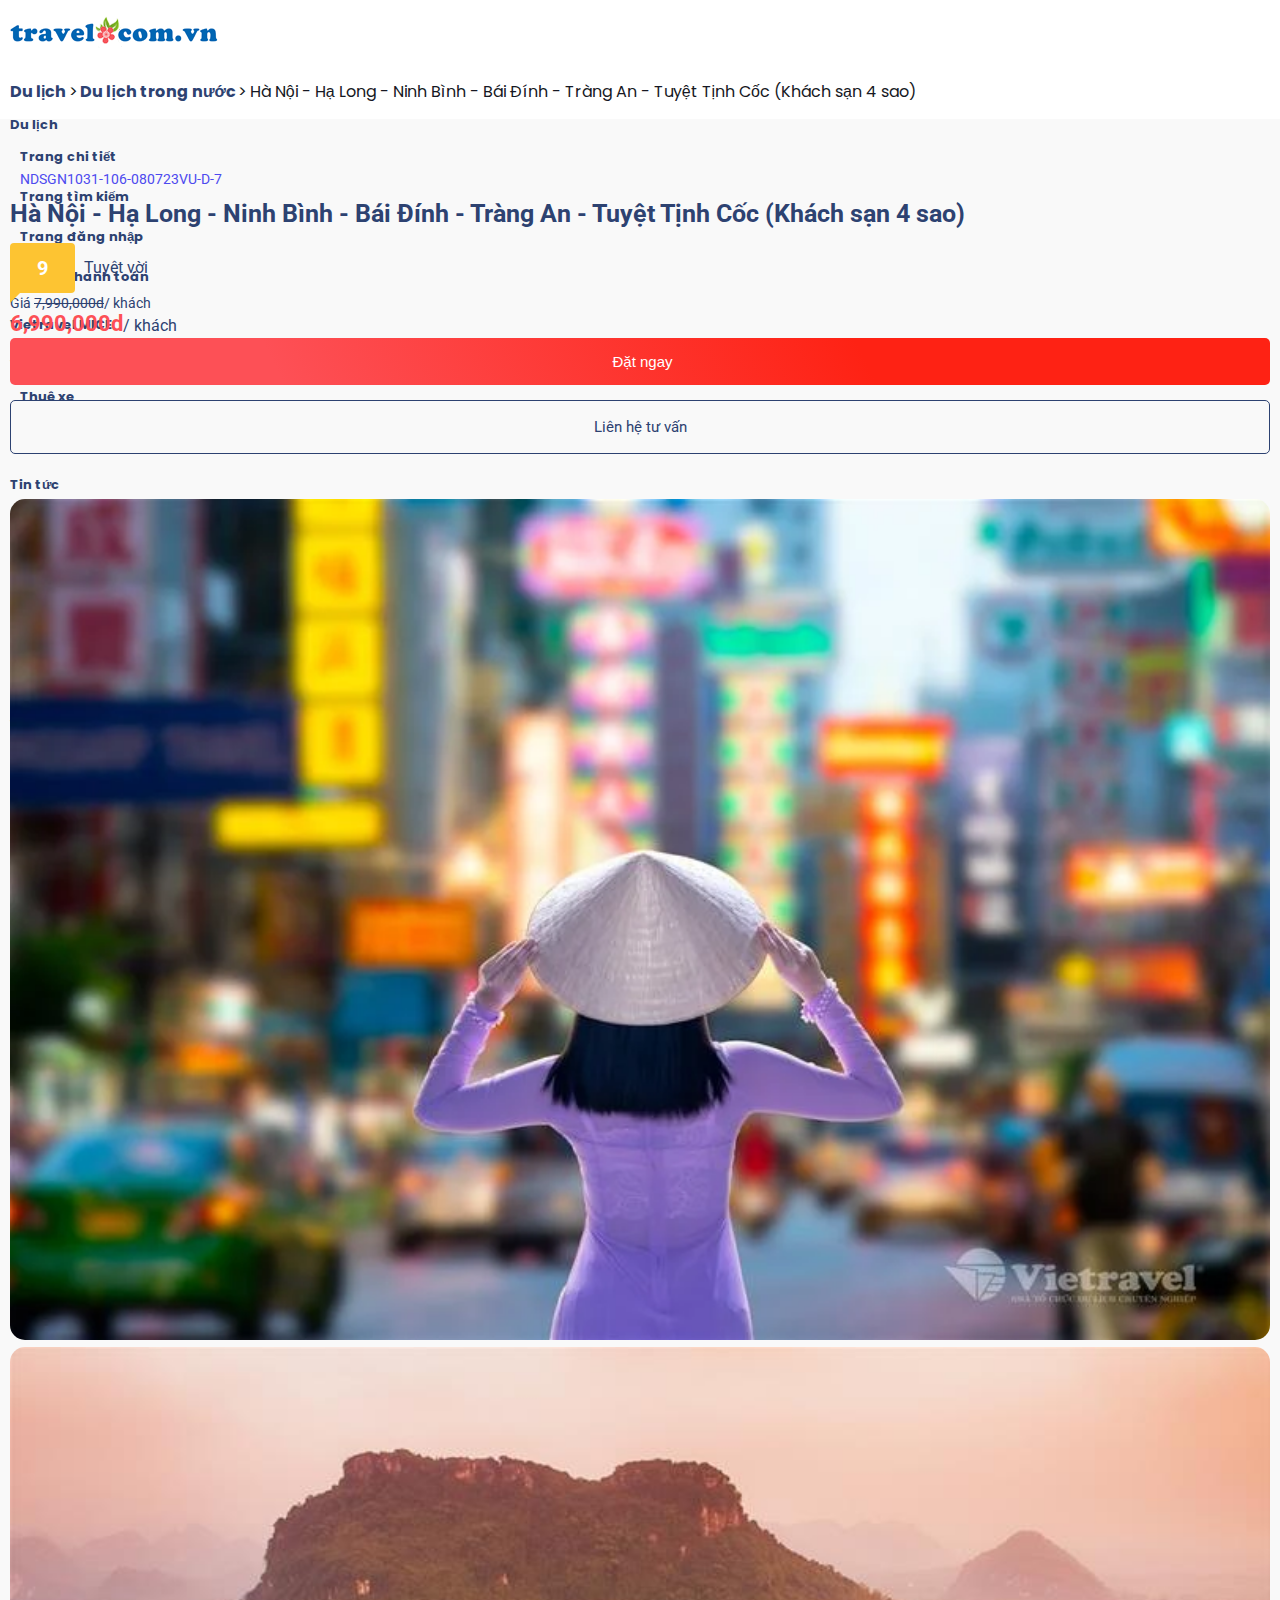
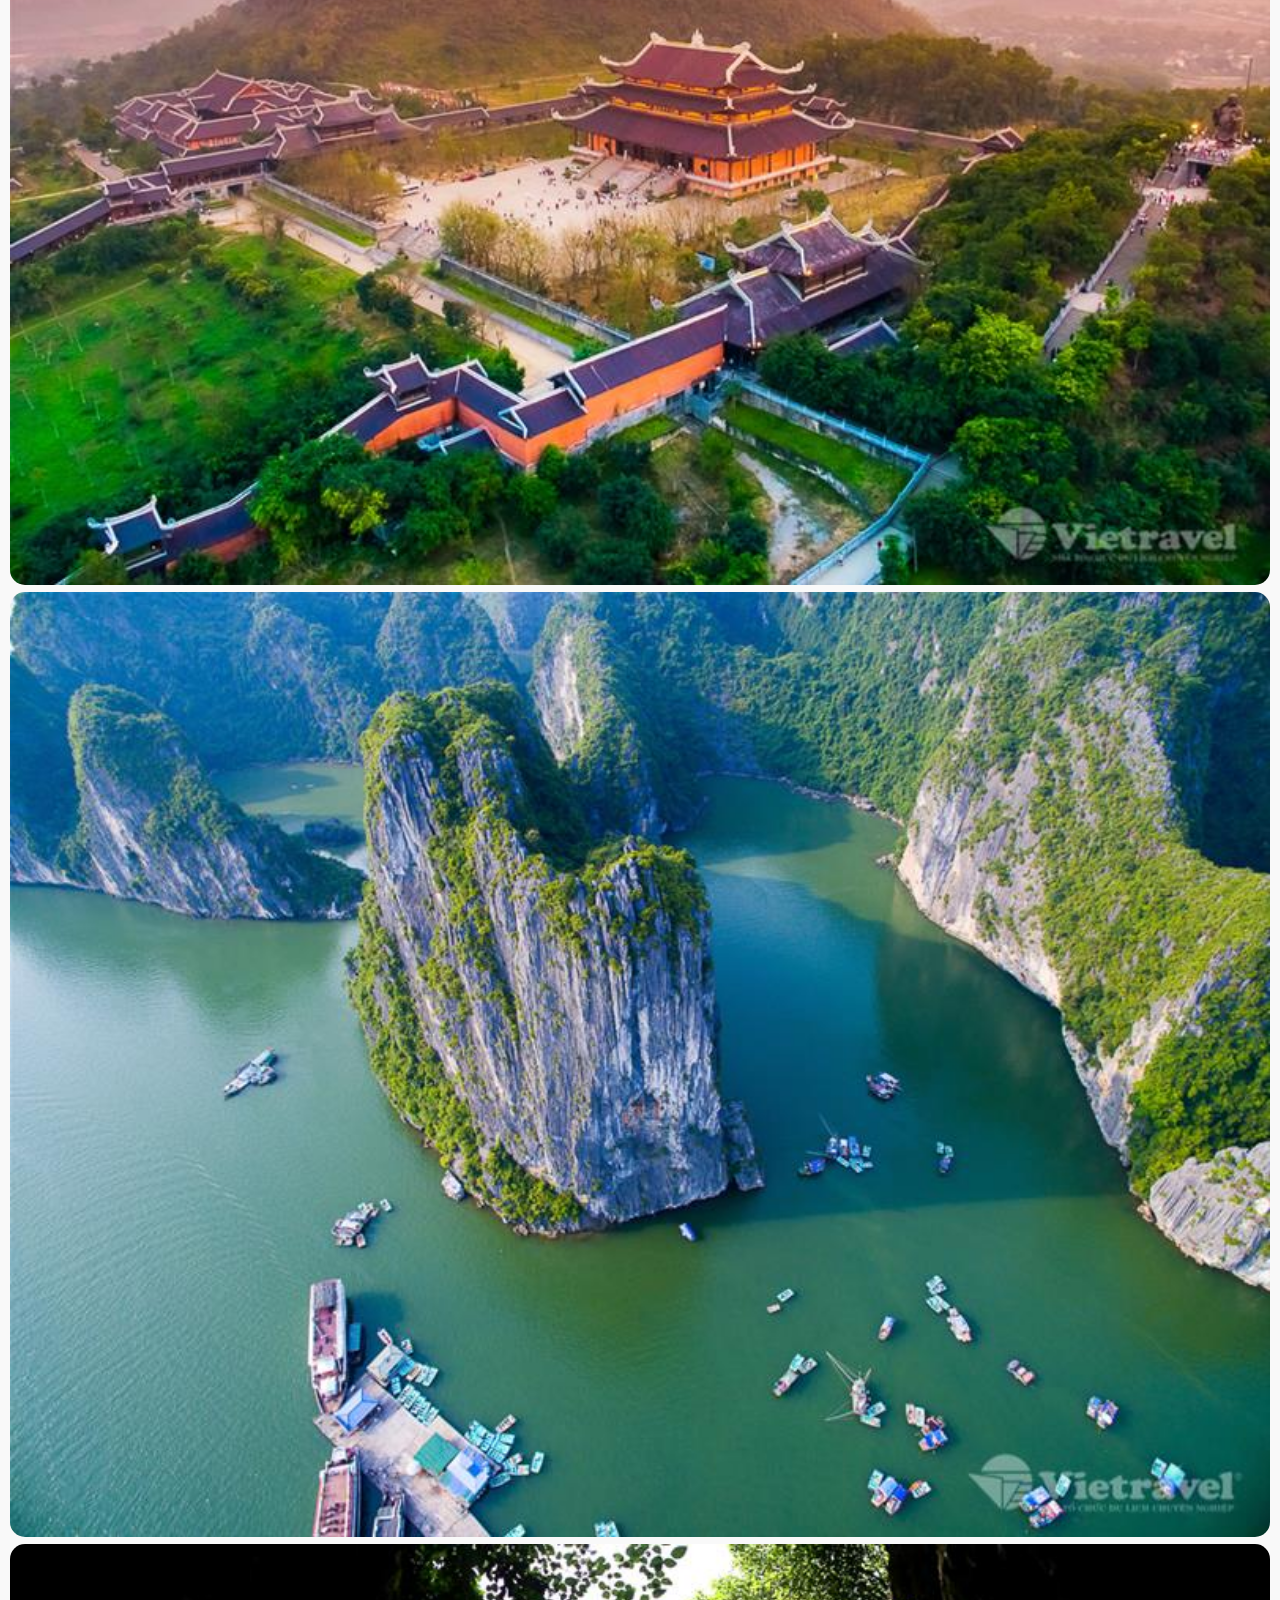
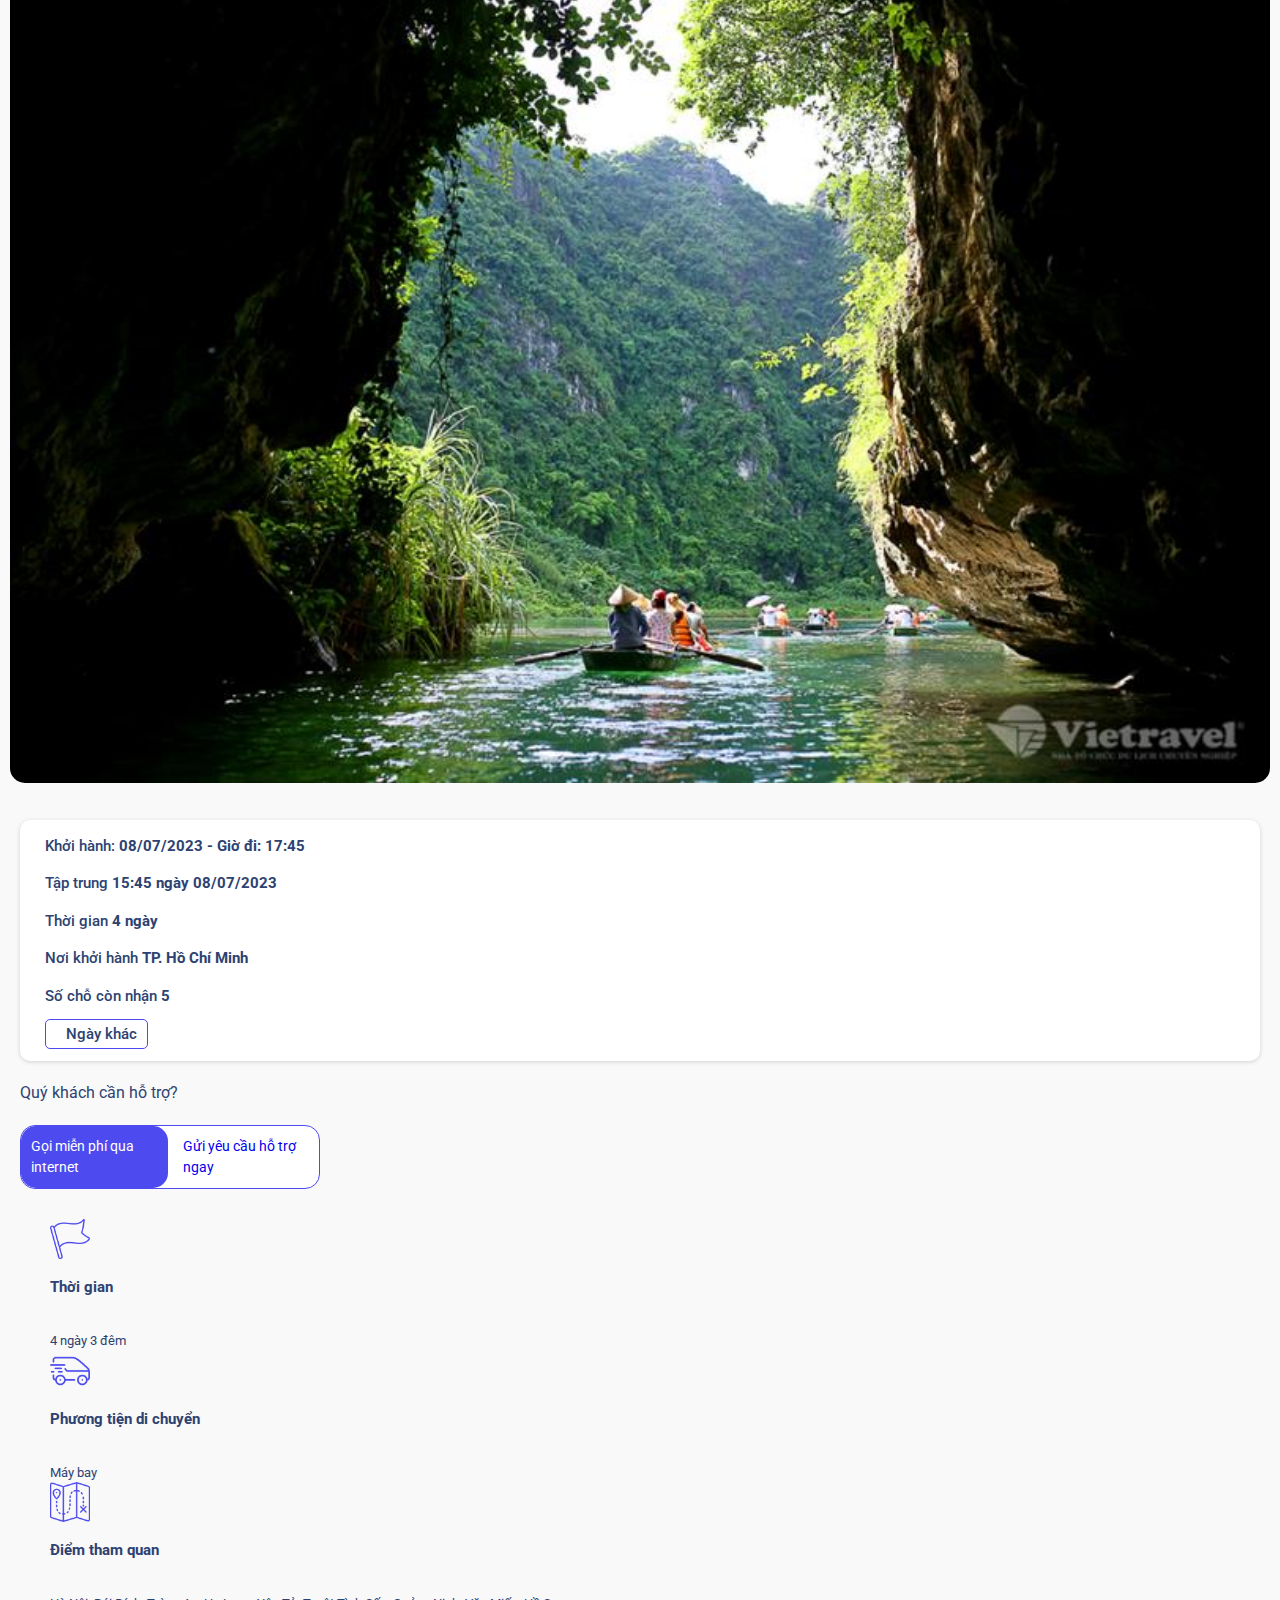
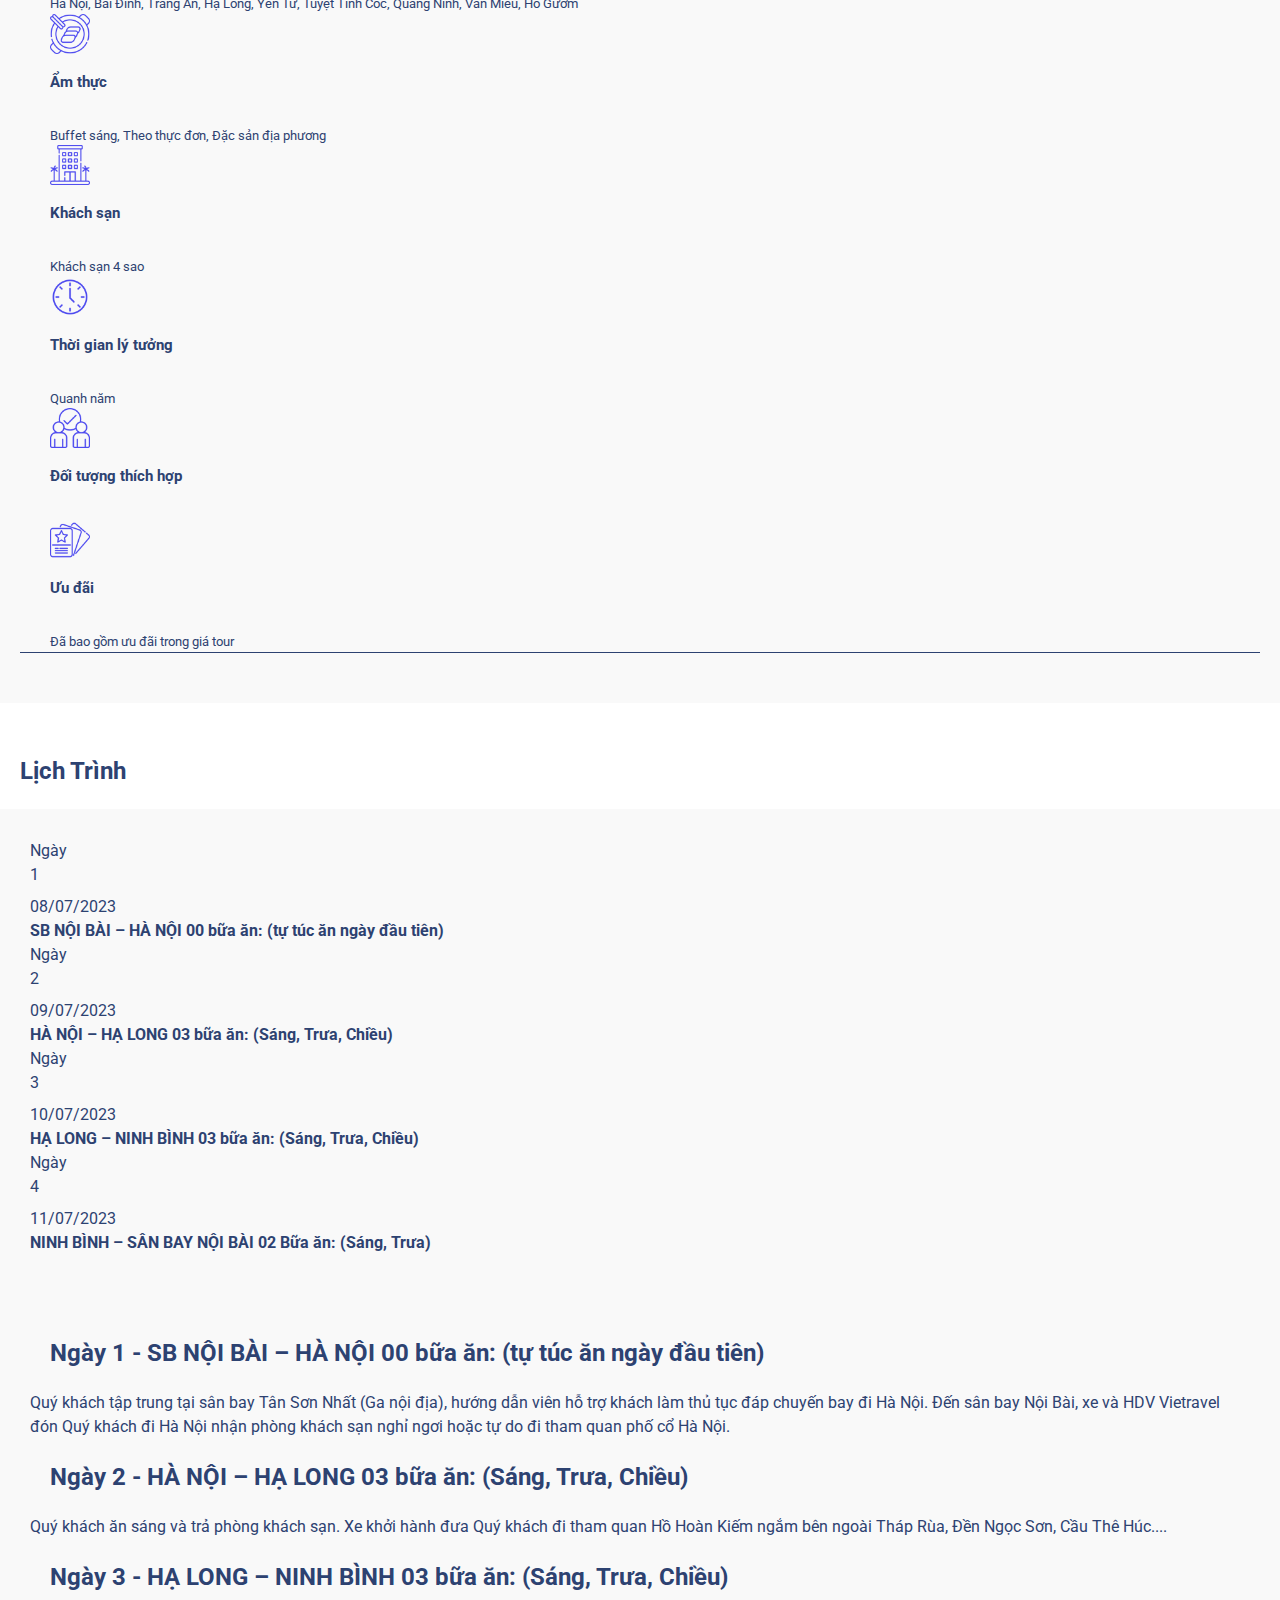
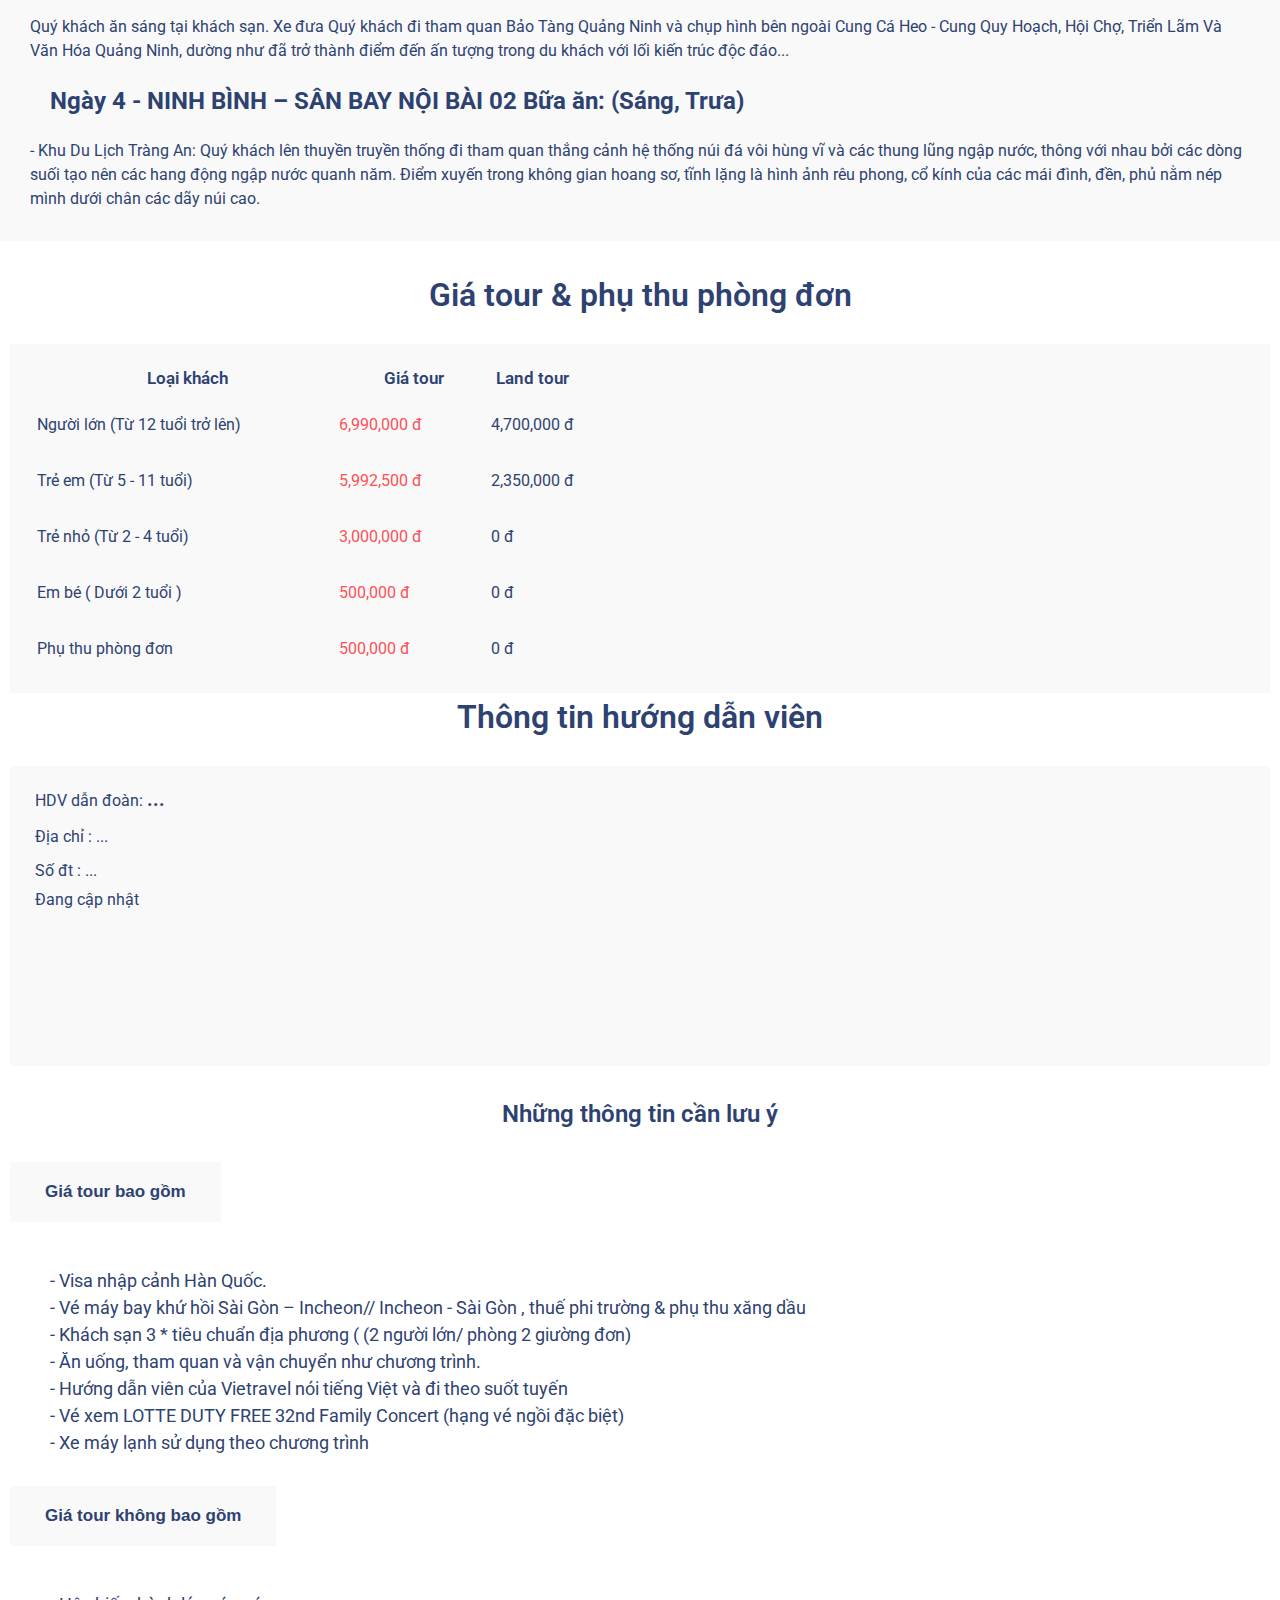
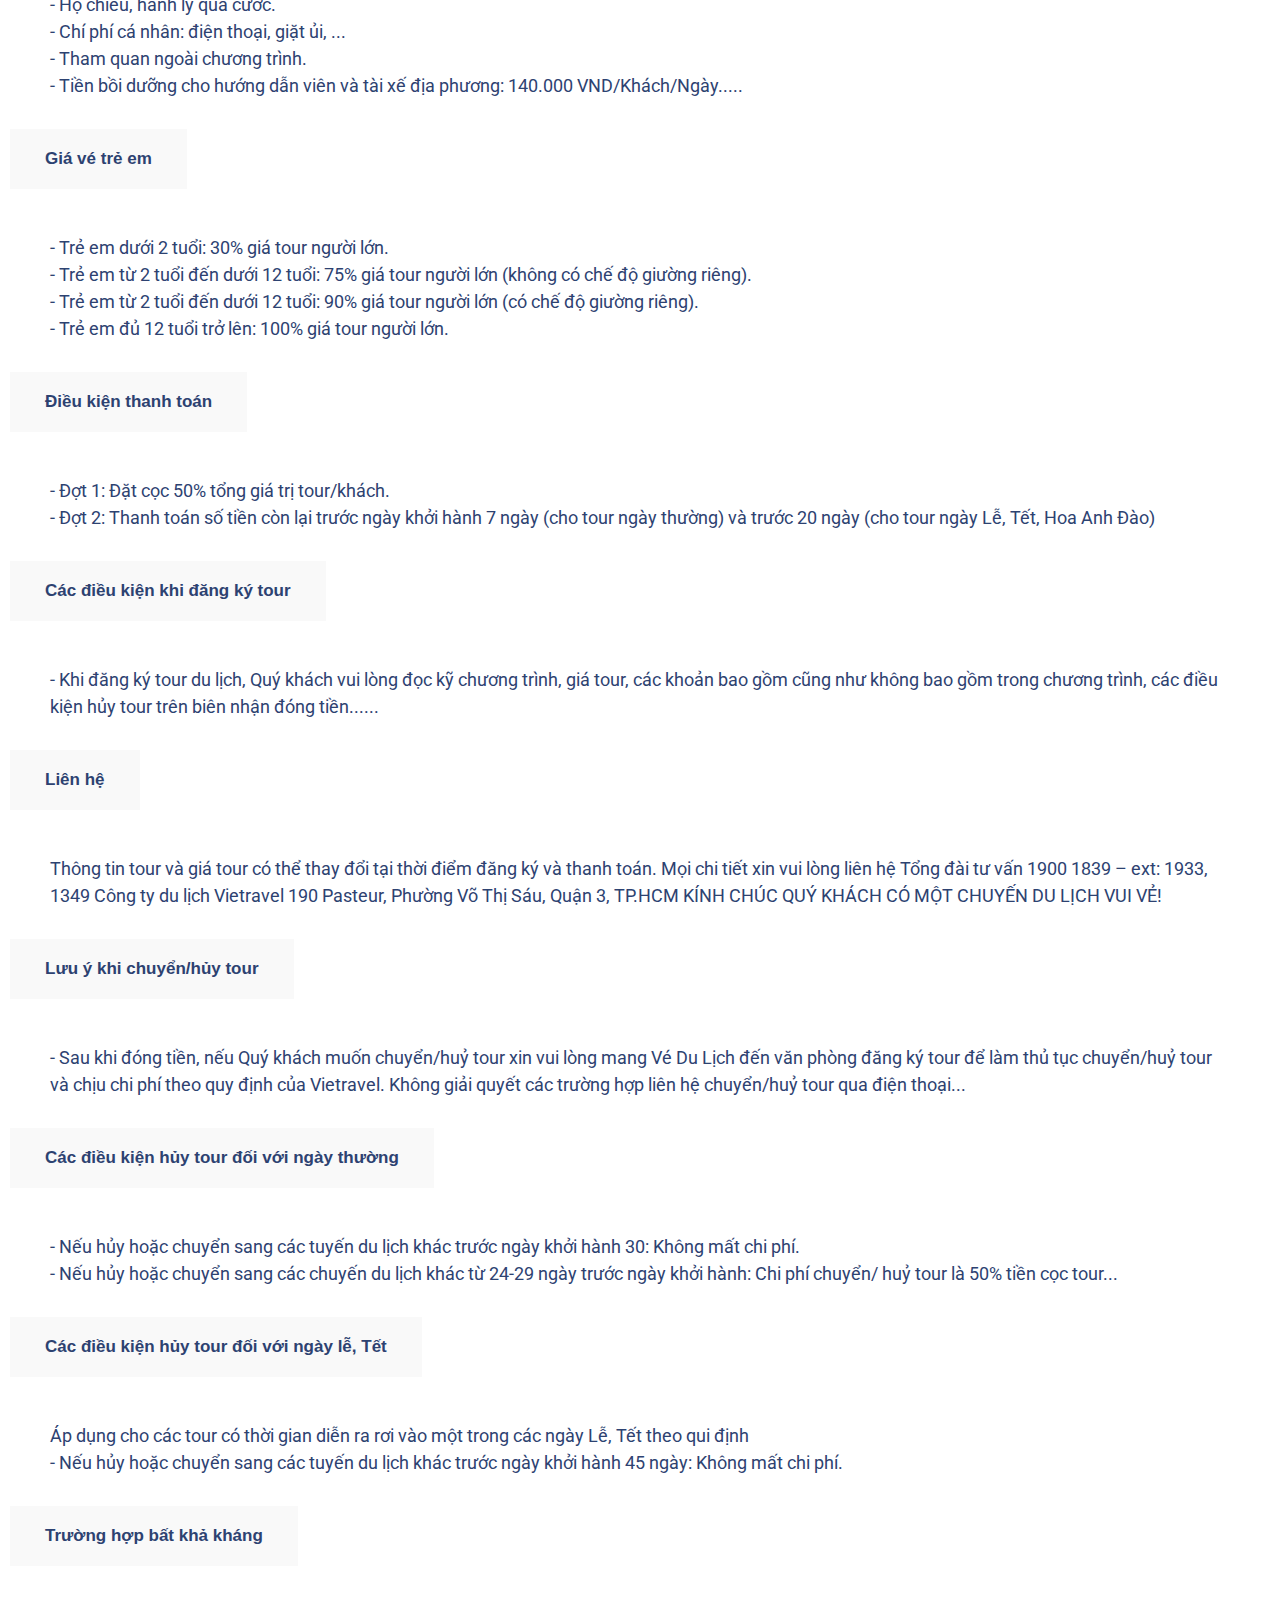
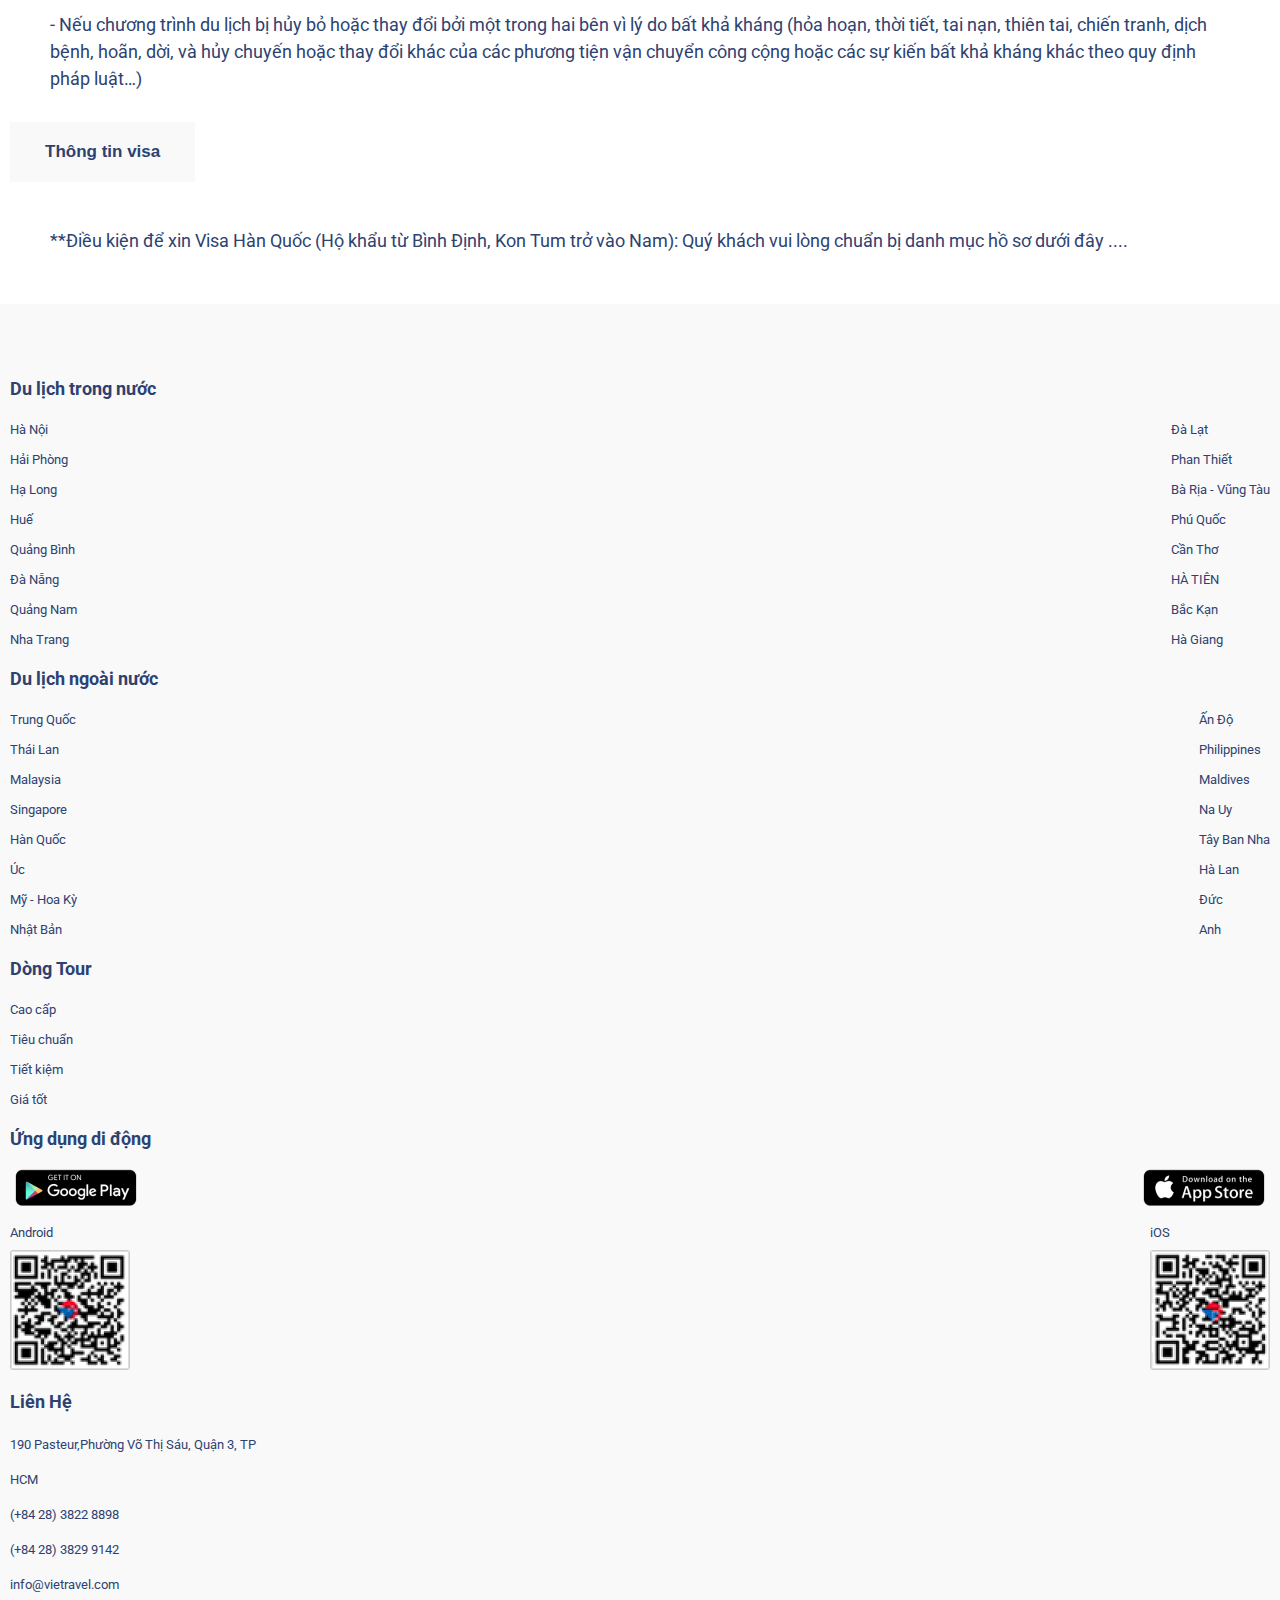
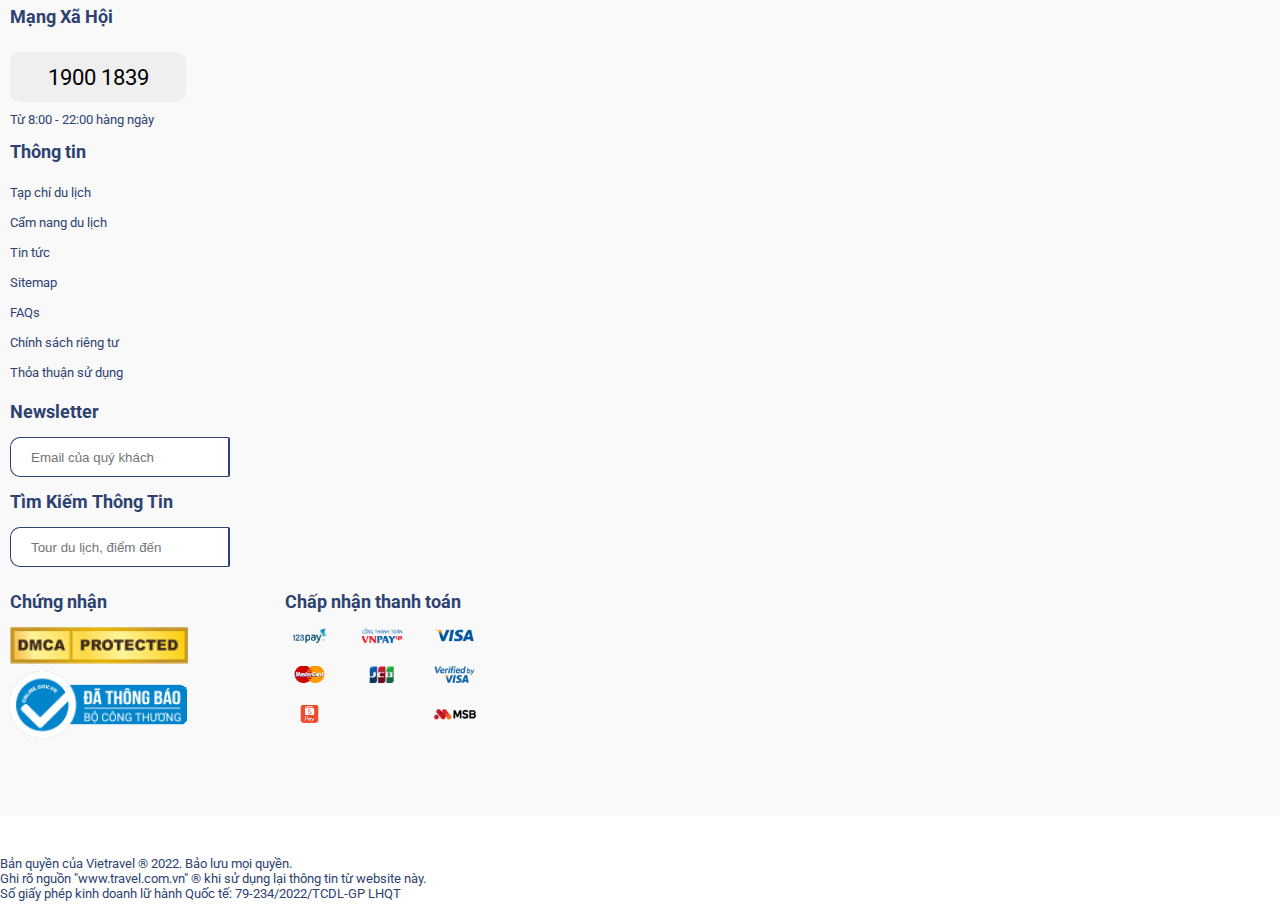
<file: details.html>
<!DOCTYPE html>
<html lang="en">

<head>
    <meta charset="UTF-8">
    <meta http-equiv="X-UA-Compatible" content="IE=edge">
    <meta name="viewport" content="width=device-width, initial-scale=1.0">
    <title>VietTravel</title>

    <!-- Link awesome -->
    <link rel="stylesheet" href="https://cdnjs.cloudflare.com/ajax/libs/font-awesome/6.4.0/css/all.min.css"
        integrity="sha512-iecdLmaskl7CVkqkXNQ/ZH/XLlvWZOJyj7Yy7tcenmpD1ypASozpmT/E0iPtmFIB46ZmdtAc9eNBvH0H/ZpiBw=="
        crossorigin="anonymous" referrerpolicy="no-referrer" />

    <!-- Link css -->
    <link rel="stylesheet" href="../assets/css/main.min.css">

    <!-- Link lib -->
    <link rel="stylesheet" href="./assets/lib/owlcarousel/assets/owl.carousel.min.css">
    <link rel="stylesheet" href="./assets/lib/owlcarousel/assets/owl.theme.default.min.css">
    <script src="https://cdnjs.cloudflare.com/ajax/libs/jquery/3.7.0/jquery.min.js"
        integrity="sha512-3gJwYpMe3QewGELv8k/BX9vcqhryRdzRMxVfq6ngyWXwo03GFEzjsUm8Q7RZcHPHksttq7/GFoxjCVUjkjvPdw=="
        crossorigin="anonymous" referrerpolicy="no-referrer"></script>
    <script src="./assets/lib/owlcarousel/owl.carousel.min.js"></script>

    <!-- Link bs5 -->
    <link href="https://cdn.jsdelivr.net/npm/bootstrap@5.0.2/dist/css/bootstrap.min.css" rel="stylesheet"
        integrity="sha384-EVSTQN3/azprG1Anm3QDgpJLIm9Nao0Yz1ztcQTwFspd3yD65VohhpuuCOmLASjC" crossorigin="anonymous">
    <script src="https://cdn.jsdelivr.net/npm/@popperjs/core@2.9.2/dist/umd/popper.min.js"
        integrity="sha384-IQsoLXl5PILFhosVNubq5LC7Qb9DXgDA9i+tQ8Zj3iwWAwPtgFTxbJ8NT4GN1R8p" crossorigin="anonymous"
        defer></script>
    <script src="https://cdn.jsdelivr.net/npm/bootstrap@5.0.2/dist/js/bootstrap.min.js"
        integrity="sha384-cVKIPhGWiC2Al4u+LWgxfKTRIcfu0JTxR+EQDz/bgldoEyl4H0zUF0QKbrJ0EcQF" crossorigin="anonymous"
        defer></script>
    <!-- link js -->
    <script src="./assets/js/main.js"></script>
</head>

<body>
    <div id="app">
        <!-- ========== Start Header Nav ========== -->
        <header class="header">
            <nav class="navbar navbar-expand-lg fixed-top text-danger">
                <div class="container-fluid">
                    <a class="navbar-brand logo" href="./index.html">
                        <img src="./assets/images/logo.png" class="w-100" alt="Vietravel logo">
                    </a>

                    <div class="d-flex">
                        <a class="nav-link d-lg-none user_mobile" href="./pages/login.html">
                            <i class="fa-regular fa-user"></i>
                        </a>

                        <button class="navbar-toggler" type="button" data-bs-toggle="collapse"
                            data-bs-target="#navbarNav" aria-controls="navbarNav" aria-expanded="false"
                            aria-label="Toggle navigation" data-bs-auto-close="outside">
                            <span class="navbar-toggler-icon" style="color: #2d4271; font-size: 20px; outline: none;">
                                <i class="fa fa-bars mt-2" aria-hidden="true"></i>
                            </span>
                        </button>
                    </div>

                    <div class="collapse navbar-collapse" id="navbarNav">
                        <ul class="navbar-nav">
                            <li class="nav-item dropdown">
                                <a class="nav-link dropdown-toggle" hxref="#" id="navlink-van-chuyen" role="button"
                                    data-bs-toggle="dropdown" aria-expanded="false">
                                    Du lịch
                                </a>
                                <ul class="dropdown-menu" aria-labelledby="navlink-van-chuyen">
                                    <li><a class="dropdown-item" href="./details.html" target="_blank"
                                            rel="nofollow noreferrer">Trang chi tiết</a></li>
                                    <li><a class="dropdown-item" href="./search.html" target="_blank"
                                            rel="nofollow noreferrer">Trang tìm kiếm</a></li>
                                    <li><a class="dropdown-item" href="./login.html" target="_blank"
                                            rel="nofollow noreferrer">Trang đăng nhập</a></li>
                                    <li><a class="dropdown-item" href="./order.html" target="_blank"
                                            rel="nofollow noreferrer">Trang thanh toán</a></li>
                                </ul>
                            </li>
                            <li class="nav-item">
                                <a class="nav-link" href="#" target="_blank" rel="nofollow">Vietravel
                                    MICE</a>
                            </li>
                            <li class="nav-item dropdown">
                                <a class="nav-link dropdown-toggle" hxref="#" id="navlink-van-chuyen" role="button"
                                    data-bs-toggle="dropdown" aria-expanded="false">
                                    Vận chuyển
                                </a>
                                <ul class="dropdown-menu" aria-labelledby="navlink-van-chuyen">
                                    <li><a class="dropdown-item" href="#" target="_blank" rel="nofollow noreferrer">Thuê
                                            xe</a></li>
                                    <li><a class="dropdown-item" href="#" target="_blank" rel="nofollow noreferrer">Vé
                                            máy bay</a></li>
                                </ul>
                            </li>
                            <li class="nav-item dropdown">
                                <a class="nav-link dropdown-toggle" href="#" id="navlink-tin-tuc" role="button"
                                    data-bs-toggle="dropdown" aria-expanded="false">
                                    Tin tức
                                </a>
                                <ul class="dropdown-menu" aria-labelledby="navlink-tin-tuc">
                                    <li><a class="dropdown-item" href="#">Tin mới</a></li>
                                    <li><a class="dropdown-item" href="#">Tin tức du lịch</a></li>
                                    <li><a class="dropdown-item" href="#">Cẩm nang du lịch</a>
                                    </li>
                                    <li><a class="dropdown-item" href="#">Kinh nghiệm du
                                            lịch</a></li>
                                </ul>
                            </li>
                            <li class="nav-item">
                                <a class="nav-link" href="#" data-bs-toggle="modal"
                                    data-bs-target="#khuyen-mai-modal">Khuyến
                                    mãi</a>
                            </li>
                            <li class="nav-item">
                                <a class="nav-link" href="!#">VietravelPlus</a>
                            </li>
                            <li class="nav-item">
                                <a class="nav-link" href="!#">Liên hệ</a>
                            </li>
                        </ul>
                    </div>

                    <ul class="navbar-nav ms-auto nav-right">
                        <form class="d-flex">
                            <input class="form-control" type="search" placeholder="Bắt đầu tìm kiếm..."
                                aria-label="Search">
                            <button class="form-btn btn" type="submit">
                                <i class="fa fa-search" aria-hidden="true"></i>
                            </button>
                        </form>
                        <li class="nav-item">
                            <a class="nav-link" href="./pages/login.html">
                                <i class="fa-regular fa-user"></i>
                            </a>
                        </li>
                    </ul>
                </div>
            </nav>
        </header>
        <!-- ========== End Header Nav ========== -->

        <nav aria-label="Breadcrumb" class="breadcrumb">
            <div class="container-fluid">
                <ul>
                    <li><a href="#">Du lịch</a></li>
                    <li><a href="#">Du lịch trong nước</a></li>
                    <li><span aria-current="page">Hà Nội - Hạ Long - Ninh Bình - Bái Đính - Tràng An - Tuyệt Tịnh Cốc
                            (Khách sạn 4 sao)</span></li>
                </ul>
            </div>
        </nav>

        <div class="TourDetails">
            <div class="container-fluid">
                <div class="row">
                    <div class="col-12 col-md-6">
                        <div class="TourDetails__ticket">
                            <i class="fa fa-ticket" aria-hidden="true"></i>
                            <span>NDSGN1031-106-080723VU-D-7</span>
                        </div>
                        <div class="TourDetails__title">
                            <p>Hà Nội - Hạ Long - Ninh Bình - Bái Đính - Tràng An - Tuyệt Tịnh Cốc (Khách sạn 4 sao)</p>
                        </div>
                        <div class="TourDetails__rating">
                            <span class="TourDetails__rating--point">9</span>
                            <span class="TourDetails__rating--feedback">Tuyệt vời</span>
                        </div>
                    </div>
                    <div class="col-12 col-md-6 text-end mt-5">
                        <div class="row">
                            <div class="col-6 col-md-9">
                                <div class="TourDetails__discount">
                                    <p>
                                        Giá <span>7,990,000d</span>/ khách
                                    </p>
                                </div>
                                <div class="TourDetails__price">
                                    <p>
                                        <span>6,990,000d</span>/ khách
                                    </p>
                                </div>
                            </div>

                            <div class="col-6 col-md-3">
                                <div class="TourDetails__cart">
                                    <button type="button" class="cart" data-bs-toggle="modal" data-bs-target="#myModal">
                                        <i class="fa fa-cart-shopping" aria-hidden="true"></i>
                                        <span> Đặt ngay </span>
                                    </button>
                                    <a class="group" href="#">Liên hệ tư vấn</a>
                                </div>
                            </div>
                        </div>
                    </div>
                </div>

                <section class="tour-images">
                    <div class="row">
                        <div class="col-12 col-md-12 col-lg-7 left mb-3">
                            <img src="../assets/images/details/tfd_220718105912_424386.jpg"
                                style="object-fit: cover; width: 100%" alt="" />
                        </div>
                        <div class="col-12 col-md-12 col-lg-5 right mb-3">
                            <div class="row gy-4">
                                <div class="col-12 col-md-12 small">
                                    <div class="row">
                                        <div class="col-6">
                                            <img src="../assets/images/details/tfd_220715113518_926537.jpg" alt="" />
                                        </div>
                                        <div class="col-6">
                                            <img src="../assets/images/details/tfd_220715113320_327407.jpg" alt="" />
                                        </div>
                                    </div>
                                    <div class="col-12 col-md-12 big mt-3">
                                        <img src="../assets/images/details/tfd_220715113644_024395.jpg" alt="" />
                                    </div>
                                </div>
                            </div>
                        </div>
                    </div>
                </section>
                <!-- End images -->
                <div class="TourDetails__section row">
                    <div class="col-12 col-md-5">
                        <div class="TourDetails__section--detail row">
                            <div class="col-12 col-md-8">
                                <p class="text">
                                    Khởi hành: <span>08/07/2023 - Giờ đi: 17:45</span>
                                </p>
                                <p class="text">Tập trung <span>15:45 ngày 08/07/2023</span></p>
                                <p class="text">
                                    Thời gian <span>4 ngày</span>
                                </p>
                                <p class="text">
                                    Nơi khởi hành <span>TP. Hồ Chí Minh</span>
                                </p>
                                <p class="text">
                                    Số chỗ còn nhận <span>5</span>
                                </p>
                            </div>
                            <div class="col-12 col-md-4 text-end">
                                <a href="#">
                                    <i class="fa fa-calendar" aria-hidden="true"></i>
                                    <span>Ngày khác</span>
                                </a>
                            </div>
                        </div>
                        <div class="TourDetails__section--support">
                            <h5>Quý khách cần hỗ trợ?</h5>
                            <div class="group-contact">
                                <a href="#" class="phone d-flex">
                                    <i class="fa fa-phone" aria-hidden="true"></i>
                                    <p>Gọi miễn phí qua internet</p>
                                </a>
                                <a href="#" class="mail d-flex">
                                    <i class="fa fa-envelope" aria-hidden="true"></i>
                                    <p>Gửi yêu cầu hỗ trợ ngay</p>
                                </a>
                            </div>
                        </div>
                    </div>
                    <div class="col-12 col-md-7">
                        <div class="TourDetails__section--icon">
                            <div class="row">
                                <div class="col-12 col-md-3 mb-5">
                                    <img src="../assets/images/icon/thoi gian.png" alt="Thời gian" />
                                    <h5>Thời gian</h5>
                                    <p>4 ngày 3 đêm</p>
                                </div>
                                <div class="col-12 col-md-3 mb-5">
                                    <img src="../assets/images/icon/phuong tien di chuyen.png"
                                        alt="phuong tien di chuyen" />
                                    <h5>Phương tiện di chuyển</h5>
                                    <p>Máy bay</p>
                                </div>
                                <div class="col-12 col-md-3 mb-5">
                                    <img src="../assets/images/icon/diem tham quan.png" alt="diem tham quan" />
                                    <h5>Điểm tham quan</h5>
                                    <p>Hà Nội, Bái Đính, Tràng An, Hạ Long, Yên Tử, Tuyệt Tình Cốc, Quảng Ninh, Văn
                                        Miếu, Hồ Gươm</p>
                                </div>
                                <div class="col-12 col-md-3 mb-5">
                                    <img src="../assets/images/icon/am thuc.png" alt="am thuc" />
                                    <h5>Ẩm thực</h5>
                                    <p>Buffet sáng, Theo thực đơn, Đặc sản địa phương</p>
                                </div>
                                <div class="col-12 col-md-3 mb-5">
                                    <img src="../assets/images/icon/khach san.png" alt="khach san" />
                                    <h5>Khách sạn</h5>
                                    <p>Khách sạn 4 sao</p>
                                </div>
                                <div class="col-12 col-md-3 mb-5">
                                    <img src="../assets/images/icon/thoi gian ly tuong.png" alt="thoi gian ly tuong" />
                                    <h5>Thời gian lý tưởng</h5>
                                    <p>Quanh năm</p>
                                </div>
                                <div class="col-12 col-md-3 mb-5">
                                    <img src="../assets/images/icon/doi tuong thich hop.png"
                                        alt="doi tuong thich hop" />
                                    <h5>Đối tượng thích hợp</h5>
                                    <p></p>
                                </div>
                                <div class="col-12 col-md-3 mb-5">
                                    <img src="../assets/images/icon/uu dai.png" alt="uu dai" />
                                    <h5>Ưu đãi</h5>
                                    <p>Đã bao gồm ưu đãi trong giá tour</p>
                                </div>
                            </div>
                        </div>
                    </div>
                </div>
            </div>
        </div>

        <div class="TourDetails__desc row my-5 py-5">
            <h3 class="text-center">Lịch Trình</h3>
            <div class="TourDetails__desc--short col-12 col-lg-3 p-4">
                <div class="container-fluid">
                    <div class="d-flex align-items-center row mt-2">
                        <div class="date-left col-2">
                            <span>Ngày</span>
                        </div>
                        <div class="date-center bg-danger rounded-circle text-center col-5 text-light pt-2"
                            style="width: 2em; height: 2em">
                            1</div>
                        <div class="date-right ms-3 col-8">
                            <span class="fs-5">08/07/2023</span>
                            <h4 class="fs-4 fw-bold">
                                SB NỘI BÀI – HÀ NỘI 00 bữa ăn: (tự túc ăn ngày đầu tiên)
                            </h4>
                        </div>
                    </div>

                    <div class="d-flex align-items-center row mt-2">
                        <div class="date-left col-2">
                            <span>Ngày</span>
                        </div>
                        <div class="date-center bg-danger rounded-circle text-center col-5 text-light pt-2"
                            style="width: 2em; height: 2em">
                            2</div>
                        <div class="date-right ms-3 col-8">
                            <span class="fs-5">09/07/2023</span>
                            <h4 class="fs-4 fw-bold">
                                HÀ NỘI – HẠ LONG 03 bữa ăn: (Sáng, Trưa, Chiều)
                            </h4>
                        </div>
                    </div>

                    <div class="d-flex align-items-center row mt-2">
                        <div class="date-left col-2">
                            <span>Ngày</span>
                        </div>
                        <div class="date-center bg-danger rounded-circle text-center col-5 text-light pt-2"
                            style="width: 2em; height: 2em">
                            3</div>
                        <div class="date-right ms-3 col-8">
                            <span class="fs-5">10/07/2023</span>
                            <h4 class="fs-4 fw-bold">
                                HẠ LONG – NINH BÌNH 03 bữa ăn: (Sáng, Trưa, Chiều)
                            </h4>
                        </div>
                    </div>
                    <div class="d-flex align-items-center row mt-2">
                        <div class="date-left col-2">
                            <span>Ngày</span>
                        </div>
                        <div class="date-center bg-danger rounded-circle text-center col-5 text-light pt-2"
                            style="width: 2em; height: 2em">
                            4</div>
                        <div class="date-right ms-3 col-8">
                            <span class="fs-5">11/07/2023</span>
                            <h4 class="fs-4 fw-bold">
                                NINH BÌNH – SÂN BAY NỘI BÀI 02 Bữa ăn: (Sáng, Trưa)
                            </h4>
                        </div>
                    </div>
                </div>
            </div>
            <div class="TourDetails__desc--desc col-12 col-lg-9 border border-0 border-start border-success">
                <div class="container-fluid">
                    <div class="desc">
                        <h3 class="fs-2">
                            Ngày 1 - SB NỘI BÀI – HÀ NỘI 00 bữa ăn: (tự túc ăn ngày đầu tiên)
                        </h3>
                        <p class="ps-5">
                            Quý khách tập trung tại sân bay Tân Sơn Nhất (Ga nội địa), hướng dẫn viên hỗ trợ
                            khách làm thủ tục đáp chuyến bay đi Hà
                            Nội. Đến sân bay Nội Bài, xe và HDV Vietravel đón Quý khách đi Hà Nội nhận phòng
                            khách sạn nghỉ ngơi hoặc tự do đi tham
                            quan phố cổ Hà Nội.
                        </p>
                    </div>
                    <div class="desc">
                        <h3 class="fs-2">
                            Ngày 2 - HÀ NỘI – HẠ LONG 03 bữa ăn: (Sáng, Trưa, Chiều)
                        </h3>
                        <p class="ps-5">
                            Quý khách ăn sáng và trả phòng khách sạn. Xe khởi hành đưa Quý khách đi tham quan Hồ
                            Hoàn Kiếm ngắm bên ngoài Tháp Rùa,
                            Đền Ngọc Sơn, Cầu Thê Húc....
                        </p>
                    </div>
                    <div class="desc">
                        <h3 class="fs-2">
                            Ngày 3 - HẠ LONG – NINH BÌNH 03 bữa ăn: (Sáng, Trưa, Chiều)
                        </h3>
                        <p class="ps-5">
                            Quý khách ăn sáng tại khách sạn. Xe đưa Quý khách đi tham quan Bảo Tàng Quảng Ninh
                            và chụp hình bên ngoài Cung Cá Heo -
                            Cung Quy Hoạch, Hội Chợ, Triển Lãm Và Văn Hóa Quảng Ninh, dường như đã trở thành
                            điểm đến ấn tượng trong du khách với
                            lối kiến trúc độc đáo...
                        </p>
                    </div>
                    <div class="desc">
                        <h3 class="fs-2">
                            Ngày 4 - NINH BÌNH – SÂN BAY NỘI BÀI 02 Bữa ăn: (Sáng, Trưa)
                        </h3>
                        <p class="ps-5">
                            - Khu Du Lịch Tràng An: Quý khách lên thuyền truyền thống đi tham quan thắng cảnh hệ
                            thống núi đá vôi hùng vĩ và các
                            thung lũng ngập nước, thông với nhau bởi các dòng suối tạo nên các hang động ngập
                            nước quanh năm. Điểm xuyến trong không
                            gian hoang sơ, tĩnh lặng là hình ảnh rêu phong, cổ kính của các mái đình, đền, phủ
                            nằm nép mình dưới chân các dãy núi
                            cao.
                        </p>
                    </div>
                </div>
            </div>
        </div>

        <div class="TourDetails__info my-5">
            <div class="container-fluid">
                <div class="row">
                    <div class="col-12 col-md-6">
                        <h2>Giá tour & phụ thu phòng đơn</h2>
                        <div class="TourDetails__info--bill">
                            <table>
                                <thead>
                                    <tr>
                                        <th style="width: 30rem">Loại khách</th>
                                        <th style="width: 15rem">Giá tour</th>
                                        <th>Land tour</th>
                                    </tr>
                                </thead>
                                <tbody>
                                    <tr>
                                        <td>Người lớn (Từ 12 tuổi trở lên)</td>
                                        <td class="price">6,990,000 đ</td>
                                        <td>4,700,000 đ</td>
                                    </tr>
                                    <tr>
                                        <td>Trẻ em (Từ 5 - 11 tuổi)</td>
                                        <td class="price">5,992,500 đ</td>
                                        <td>2,350,000 đ</td>
                                    </tr>
                                    <tr>
                                        <td>Trẻ nhỏ (Từ 2 - 4 tuổi)</td>
                                        <td class="price">3,000,000 đ</td>
                                        <td>0 đ</td>
                                    </tr>
                                    <tr>
                                        <td>Em bé ( Dưới 2 tuổi )</td>
                                        <td class="price">500,000 đ</td>
                                        <td>0 đ</td>
                                    </tr>
                                    <tr>
                                        <td class="fw-bold">Phụ thu phòng đơn</td>
                                        <td class="price fw-bold">500,000 đ</td>
                                        <td class="fw-bold">0 đ</td>
                                    </tr>
                                </tbody>
                            </table>
                        </div>
                    </div>
                    <div class="col-12 col-md-6">
                        <h2>Thông tin hướng dẫn viên</h2>
                        <div class="TourDetails__info--item">
                            <p class="title">
                                HDV dẫn đoàn:
                                <span>...</span>
                            </p>
                            <p class="address">Địa chỉ : ...</p>
                            <p class="mobile">Số đt : ...</p>
                            <div class="desc">Đang cập nhật</div>
                        </div>
                    </div>
                </div>
            </div>
        </div>

        <div class="TouDetails__help">
            <div class="container-fluid">
                <h3>Những thông tin cần lưu ý</h3>
                <div class="row">
                    <div class="col-12 col-md-6">
                        <div class="accordion accordion-flush" id="accordionFlushExample">
                            <div class="accordion-item">
                                <h2 class="accordion-header" id="flush-headingOne">
                                    <button class="accordion-button collapsed" type="button" data-bs-toggle="collapse"
                                        data-bs-target="#flush-collapseOne" aria-expanded="false"
                                        aria-controls="flush-collapseOne">
                                        Giá tour bao gồm
                                    </button>
                                </h2>
                                <div id="flush-collapseOne" class="accordion-collapse collapse"
                                    aria-labelledby="flush-headingOne" data-bs-parent="#accordionFlushExample">
                                    <div class="accordion-body">
                                        <p>- Visa nhập cảnh Hàn Quốc.</p>
                                        <p>
                                            - Vé máy bay khứ hồi Sài Gòn – Incheon// Incheon - Sài Gòn ,
                                            thuế phi trường & phụ thu xăng dầu
                                        </p>
                                        <p>
                                            - Khách sạn 3 * tiêu chuẩn địa phương ( (2 người lớn/ phòng
                                            2 giường đơn)
                                        </p>
                                        <p>- Ăn uống, tham quan và vận chuyển như chương trình.</p>
                                        <p>
                                            - Hướng dẫn viên của Vietravel nói tiếng Việt và đi theo
                                            suốt tuyến
                                        </p>
                                        <p>
                                            - Vé xem LOTTE DUTY FREE 32nd Family Concert (hạng vé ngồi
                                            đặc biệt)
                                        </p>
                                        <p>- Xe máy lạnh sử dụng theo chương trình</p>
                                    </div>
                                </div>
                            </div>
                            <div class="accordion-item">
                                <h2 class="accordion-header" id="flush-headingTwo">
                                    <button class="accordion-button collapsed" type="button" data-bs-toggle="collapse"
                                        data-bs-target="#flush-collapseTwo" aria-expanded="false"
                                        aria-controls="flush-collapseTwo">
                                        Giá tour không bao gồm
                                    </button>
                                </h2>
                                <div id="flush-collapseTwo" class="accordion-collapse collapse"
                                    aria-labelledby="flush-headingTwo" data-bs-parent="#accordionFlushExample">
                                    <div class="accordion-body">
                                        <p>- Hộ chiếu, hành lý quá cước.</p>
                                        <p>- Chí phí cá nhân: điện thoại, giặt ủi, ...</p>
                                        <p>- Tham quan ngoài chương trình.</p>
                                        <p>
                                            - Tiền bồi dưỡng cho hướng dẫn viên và tài xế địa phương:
                                            140.000 VND/Khách/Ngày.....
                                        </p>
                                    </div>
                                </div>
                            </div>
                            <div class="accordion-item">
                                <h2 class="accordion-header" id="flush-headingThree">
                                    <button class="accordion-button collapsed" type="button" data-bs-toggle="collapse"
                                        data-bs-target="#flush-collapseThree" aria-expanded="false"
                                        aria-controls="flush-collapseThree">
                                        Giá vé trẻ em
                                    </button>
                                </h2>
                                <div id="flush-collapseThree" class="accordion-collapse collapse"
                                    aria-labelledby="flush-headingThree" data-bs-parent="#accordionFlushExample">
                                    <div class="accordion-body">
                                        <p>- Trẻ em dưới 2 tuổi: 30% giá tour người lớn.</p>
                                        <p>
                                            - Trẻ em từ 2 tuổi đến dưới 12 tuổi: 75% giá tour người lớn
                                            (không có chế độ giường riêng).
                                        </p>
                                        <p>
                                            - Trẻ em từ 2 tuổi đến dưới 12 tuổi: 90% giá tour người lớn
                                            (có chế độ giường riêng).
                                        </p>
                                        <p>- Trẻ em đủ 12 tuổi trở lên: 100% giá tour người lớn.</p>
                                    </div>
                                </div>
                            </div>
                            <div class="accordion-item">
                                <h2 class="accordion-header" id="flush-headingFour">
                                    <button class="accordion-button collapsed" type="button" data-bs-toggle="collapse"
                                        data-bs-target="#flush-collapseFour" aria-expanded="false"
                                        aria-controls="flush-collapseFour">
                                        Điều kiện thanh toán
                                    </button>
                                </h2>
                                <div id="flush-collapseFour" class="accordion-collapse collapse"
                                    aria-labelledby="flush-headingFour" data-bs-parent="#accordionFlushExample">
                                    <div class="accordion-body">
                                        <p>- Đợt 1: Đặt cọc 50% tổng giá trị tour/khách.</p>
                                        <p>
                                            - Đợt 2: Thanh toán số tiền còn lại trước ngày khởi hành 7
                                            ngày (cho tour ngày thường) và trước 20 ngày (cho tour ngày
                                            Lễ, Tết, Hoa Anh Đào)
                                        </p>
                                    </div>
                                </div>
                            </div>
                            <div class="accordion-item">
                                <h2 class="accordion-header" id="flush-headingFive">
                                    <button class="accordion-button collapsed" type="button" data-bs-toggle="collapse"
                                        data-bs-target="#flush-collapseFive" aria-expanded="false"
                                        aria-controls="flush-collapseFive">
                                        Các điều kiện khi đăng ký tour
                                    </button>
                                </h2>
                                <div id="flush-collapseFive" class="accordion-collapse collapse"
                                    aria-labelledby="flush-headingFive" data-bs-parent="#accordionFlushExample">
                                    <div class="accordion-body">
                                        <p>
                                            - Khi đăng ký tour du lịch, Quý khách vui lòng đọc kỹ chương
                                            trình, giá tour, các khoản bao gồm cũng như không bao gồm
                                            trong chương trình, các điều kiện hủy tour trên biên nhận
                                            đóng tiền......
                                        </p>
                                    </div>
                                </div>
                            </div>
                            <div class="accordion-item">
                                <h2 class="accordion-header" id="flush-headingSix">
                                    <button class="accordion-button collapsed" type="button" data-bs-toggle="collapse"
                                        data-bs-target="#flush-collapseSix" aria-expanded="false"
                                        aria-controls="flush-collapseSix">
                                        Liên hệ
                                    </button>
                                </h2>
                                <div id="flush-collapseSix" class="accordion-collapse collapse"
                                    aria-labelledby="flush-headingSix" data-bs-parent="#accordionFlushExample">
                                    <div class="accordion-body">
                                        <p class="text-center">
                                            Thông tin tour và giá tour có thể thay đổi tại thời điểm
                                            đăng ký và thanh toán. Mọi chi tiết xin vui lòng liên hệ
                                            Tổng đài tư vấn 1900 1839 – ext: 1933, 1349 Công ty du lịch
                                            Vietravel 190 Pasteur, Phường Võ Thị Sáu, Quận 3, TP.HCM
                                            KÍNH CHÚC QUÝ KHÁCH CÓ MỘT CHUYẾN DU LỊCH VUI VẺ!
                                        </p>
                                    </div>
                                </div>
                            </div>
                        </div>
                    </div>
                    <div class="col-12 col-md-6">
                        <div class="accordion accordion-flush" id="accordionFlushExample">
                            <div class="accordion-item">
                                <h2 class="accordion-header" id="flush-headingOne">
                                    <button class="accordion-button collapsed" type="button" data-bs-toggle="collapse"
                                        data-bs-target="#flush-collapseOneR" aria-expanded="false"
                                        aria-controls="flush-collapseOneR">
                                        Lưu ý khi chuyển/hủy tour
                                    </button>
                                </h2>
                                <div id="flush-collapseOneR" class="accordion-collapse collapse"
                                    aria-labelledby="flush-headingOne" data-bs-parent="#accordionFlushExample">
                                    <div class="accordion-body">
                                        <p>
                                            - Sau khi đóng tiền, nếu Quý khách muốn chuyển/huỷ tour xin
                                            vui lòng mang Vé Du Lịch đến văn phòng đăng ký tour để làm
                                            thủ tục chuyển/huỷ tour và chịu chi phí theo quy định của
                                            Vietravel. Không giải quyết các trường hợp liên hệ
                                            chuyển/huỷ tour qua điện thoại...
                                        </p>
                                    </div>
                                </div>
                            </div>
                            <div class="accordion-item">
                                <h2 class="accordion-header" id="flush-headingTwo">
                                    <button class="accordion-button collapsed" type="button" data-bs-toggle="collapse"
                                        data-bs-target="#flush-collapseTwoR" aria-expanded="false"
                                        aria-controls="flush-collapseTwoR">
                                        Các điều kiện hủy tour đối với ngày thường
                                    </button>
                                </h2>
                                <div id="flush-collapseTwoR" class="accordion-collapse collapse"
                                    aria-labelledby="flush-headingTwo" data-bs-parent="#accordionFlushExample">
                                    <div class="accordion-body">
                                        <p>
                                            - Nếu hủy hoặc chuyển sang các tuyến du lịch khác trước ngày
                                            khởi hành 30: Không mất chi phí.
                                        </p>
                                        <p>
                                            - Nếu hủy hoặc chuyển sang các chuyến du lịch khác từ 24-29
                                            ngày trước ngày khởi hành: Chi phí chuyển/ huỷ tour là 50%
                                            tiền cọc tour...
                                        </p>
                                    </div>
                                </div>
                            </div>
                            <div class="accordion-item">
                                <h2 class="accordion-header" id="flush-headingThree">
                                    <button class="accordion-button collapsed" type="button" data-bs-toggle="collapse"
                                        data-bs-target="#flush-collapseThreeR" aria-expanded="false"
                                        aria-controls="flush-collapseThreeR">
                                        Các điều kiện hủy tour đối với ngày lễ, Tết
                                    </button>
                                </h2>
                                <div id="flush-collapseThreeR" class="accordion-collapse collapse"
                                    aria-labelledby="flush-headingThree" data-bs-parent="#accordionFlushExample">
                                    <div class="accordion-body">
                                        <p>
                                            Áp dụng cho các tour có thời gian diễn ra rơi vào một trong
                                            các ngày Lễ, Tết theo qui định
                                        </p>
                                        <p>
                                            - Nếu hủy hoặc chuyển sang các tuyến du lịch khác trước ngày
                                            khởi hành 45 ngày: Không mất chi phí.
                                        </p>
                                    </div>
                                </div>
                            </div>
                            <div class="accordion-item">
                                <h2 class="accordion-header" id="flush-headingFour">
                                    <button class="accordion-button collapsed" type="button" data-bs-toggle="collapse"
                                        data-bs-target="#flush-collapseFourR" aria-expanded="false"
                                        aria-controls="flush-collapseFourR">
                                        Trường hợp bất khả kháng
                                    </button>
                                </h2>
                                <div id="flush-collapseFourR" class="accordion-collapse collapse"
                                    aria-labelledby="flush-headingFour" data-bs-parent="#accordionFlushExample">
                                    <div class="accordion-body">
                                        <p>
                                            - Nếu chương trình du lịch bị hủy bỏ hoặc thay đổi bởi một
                                            trong hai bên vì lý do bất khả kháng (hỏa hoạn, thời tiết,
                                            tai nạn, thiên tai, chiến tranh, dịch bệnh, hoãn, dời, và
                                            hủy chuyến hoặc thay đổi khác của các phương tiện vận chuyển
                                            công cộng hoặc các sự kiến bất khả kháng khác theo quy định
                                            pháp luật…)
                                        </p>
                                    </div>
                                </div>
                            </div>
                            <div class="accordion-item">
                                <h2 class="accordion-header" id="flush-headingFive">
                                    <button class="accordion-button collapsed" type="button" data-bs-toggle="collapse"
                                        data-bs-target="#flush-collapseFiveR" aria-expanded="false"
                                        aria-controls="flush-collapseFiveR">
                                        Thông tin visa
                                    </button>
                                </h2>
                                <div id="flush-collapseFiveR" class="accordion-collapse collapse"
                                    aria-labelledby="flush-headingFive" data-bs-parent="#accordionFlushExample">
                                    <div class="accordion-body">
                                        <p>
                                            **Điều kiện để xin Visa Hàn Quốc (Hộ khẩu từ Bình Định, Kon
                                            Tum trở vào Nam): Quý khách vui lòng chuẩn bị danh mục hồ sơ
                                            dưới đây ....
                                        </p>
                                    </div>
                                </div>
                            </div>
                        </div>
                    </div>
                </div>
            </div>
        </div>

        <!-- ========== Start Footer ========== -->
        <footer class="footer">
            <div class="footer__top">
                <div class="container-fluid">
                    <div class="row">
                        <div class="col-6 col-lg-3">
                            <div class="travel-inside">
                                <h4 class="travel-inside__title">Du lịch trong nước</h4>
                                <div class="travel-inside__listMenu row">
                                    <ul class="travel-inside__listMenu-menu col-lg-6 col-12">
                                        <li class="travel-inside__listMenu-menu--item">
                                            <a href="">Hà Nội</a>
                                        </li>
                                        <li class="travel-inside__listMenu-menu--item">
                                            <a href="">Hải Phòng</a>
                                        </li>
                                        <li class="travel-inside__listMenu-menu--item">
                                            <a href="">Hạ Long</a>
                                        </li>
                                        <li class="travel-inside__listMenu-menu--item">
                                            <a href="">Huế</a>
                                        </li>
                                        <li class="travel-inside__listMenu-menu--item">
                                            <a href="">Quảng Bình</a>
                                        </li>
                                        <li class="travel-inside__listMenu-menu--item">
                                            <a href="">Đà Nẵng</a>
                                        </li>
                                        <li class="travel-inside__listMenu-menu--item">
                                            <a href="">Quảng Nam</a>
                                        </li>
                                        <li class="travel-inside__listMenu-menu--item">
                                            <a href="">Nha Trang</a>
                                        </li>

                                    </ul>
                                    <ul class="travel-inside__listMenu-menu col-lg-6 col-12">
                                        <li class="travel-inside__listMenu-menu--item">
                                            <a href="">Đà Lạt</a>
                                        </li>
                                        <li class="travel-inside__listMenu-menu--item">
                                            <a href="">Phan Thiết</a>
                                        </li>
                                        <li class="travel-inside__listMenu-menu--item">
                                            <a href="">Bà Rịa - Vũng Tàu</a>
                                        </li>
                                        <li class="travel-inside__listMenu-menu--item">
                                            <a href="">Phú Quốc</a>
                                        </li>
                                        <li class="travel-inside__listMenu-menu--item">
                                            <a href="">Cần Thơ</a>
                                        </li>
                                        <li class="travel-inside__listMenu-menu--item">
                                            <a href="">HÀ TIÊN</a>
                                        </li>
                                        <li class="travel-inside__listMenu-menu--item">
                                            <a href="">Bắc Kạn</a>
                                        </li>
                                        <li class="travel-inside__listMenu-menu--item">
                                            <a href="">Hà Giang</a>
                                        </li>

                                    </ul>
                                </div>

                            </div>
                        </div>

                        <!--Du lịch ngoài nước-->
                        <div class="col-lg-3 col-6">
                            <div class="travel-outside">
                                <h4 class="travel-outside__title">Du lịch ngoài nước</h4>
                                <div class="travel-outside__listMenu row">
                                    <ul class="travel-outside__listMenu-menu col-lg-6">
                                        <li class="travel-outside__listMenu-menu--item">
                                            <a href="">Trung Quốc</a>
                                        </li>
                                        <li class="travel-outside__listMenu-menu--item">
                                            <a href="">Thái Lan</a>
                                        </li>
                                        <li class="travel-outside__listMenu-menu--item">
                                            <a href="">Malaysia</a>
                                        </li>
                                        <li class="travel-outside__listMenu-menu--item">
                                            <a href="">Singapore</a>
                                        </li>
                                        <li class="travel-outside__listMenu-menu--item">
                                            <a href="">Hàn Quốc</a>
                                        </li>
                                        <li class="travel-outside__listMenu-menu--item">
                                            <a href="">Úc</a>
                                        </li>
                                        <li class="travel-outside__listMenu-menu--item">
                                            <a href="">Mỹ - Hoa Kỳ</a>
                                        </li>
                                        <li class="travel-outside__listMenu-menu--item">
                                            <a href="">Nhật Bản</a>
                                        </li>

                                    </ul>
                                    <ul class="travel-inside__listMenu-menu col-lg-6 col-12">
                                        <li class="travel-outside__listMenu-menu--item">
                                            <a href="">Ấn Độ</a>
                                        </li>
                                        <li class="travel-outside__listMenu-menu--item">
                                            <a href="">Philippines</a>
                                        </li>
                                        <li class="travel-outside__listMenu-menu--item">
                                            <a href="">Maldives</a>
                                        </li>
                                        <li class="travel-outside__listMenu-menu--item">
                                            <a href="">Na Uy</a>
                                        </li>
                                        <li class="travel-outside__listMenu-menu--item">
                                            <a href="">Tây Ban Nha</a>
                                        </li>
                                        <li class="travel-outside__listMenu-menu--item">
                                            <a href="">Hà Lan</a>
                                        </li>
                                        <li class="travel-outside__listMenu-menu--item">
                                            <a href="">Đức</a>
                                        </li>
                                        <li class="travel-inside__listMenu-menu--item">
                                            <a href="">Anh</a>
                                        </li>


                                    </ul>
                                </div>

                            </div>
                        </div>

                        <!--Tour-->
                        <div class="col-lg-3 col-6">
                            <div class="tour">
                                <h4 class="tour__title">Dòng Tour</h4>
                                <div class="tour__listMenu">
                                    <ul class="tour__listMenu-menu">
                                        <li class="tour__listMenu-menu--item">
                                            <a href="">Cao cấp</a>
                                        </li>
                                        <li class="tour__listMenu-menu--item">
                                            <a href="">Tiêu chuẩn</a>
                                        </li>
                                        <li class="tour__listMenu-menu--item">
                                            <a href="">Tiết kiệm</a>
                                        </li>
                                        <li class="tour__listMenu-menu--item">
                                            <a href="">Giá tốt</a>
                                        </li>
                                    </ul>

                                </div>
                            </div>
                        </div>

                        <!--Ứng dụng di động-->
                        <div class="col-lg-3 col-6">
                            <div class="appMobie">
                                <h4 class="appMobie__title">Ứng dụng di động</h4>
                                <div class="appMobie__down">
                                    <a href=""><img src="./assets/images/footer/ggp.jpg" alt="Android"></a>
                                    <a href=""><img src="./assets/images/footer/aps.jpg" alt="Ios"></a>
                                </div>
                                <div class="appMobie__scan">
                                    <div class="appMobie__scan-android">
                                        <p>Android</p>
                                        <a href=""><img src="./assets/images/footer/image42.jpg" alt="Qr code"></a>
                                    </div>
                                    <div class="appMobie__scan-ios">
                                        <p>iOS</p>
                                        <a href=""><img src="./assets/images/footer/image43.jpg" alt="Qr code"></a>
                                    </div>
                                </div>
                            </div>
                        </div>

                        <!-- Liên hệ -->
                        <div class="col-lg-3 col-6">
                            <div class="contact">
                                <h4 class="contact__title">Liên Hệ</h4>
                                <div class="contact__info">
                                    <p>190 Pasteur,Phường Võ Thị Sáu, Quận 3, TP</p>
                                    <p>HCM</p>
                                    <p>(+84 28) 3822 8898</p>
                                    <p>(+84 28) 3829 9142</p>
                                    <p>info@vietravel.com</p>
                                </div>
                                <h4 class="contact__titleSocial">
                                    Mạng Xã Hội
                                </h4>
                                <ul class="contact__socials">
                                    <li class="contact__socials-social">
                                        <a href=""><i class="fab fa-facebook-f fa-2x"></i></a>
                                    </li>
                                    <li class="contact__socials-social">
                                        <a href=""><i class="fab fa-instagram fa-2x"></i></a>

                                    </li>
                                    <li class="contact__socials-social">
                                        <a href=""><i class="fab fa-viber fa-2x"></i></a>

                                    </li>
                                    <li class="contact__socials-social">
                                        <a href=""><i class="fab fa-zalo fa-2x"></i></a>

                                    </li>
                                    <li class="contact__socials-social">
                                        <a href=""><i class="fab fa-youtube fa-2x"></i></a>

                                    </li>
                                </ul>
                                <div class="contact__call">
                                    <button class="btn btn-danger">
                                        <i class="fa-solid fa-phone"></i>
                                        1900 1839
                                    </button>
                                </div>
                                <p class="contact__datetime">Từ 8:00 - 22:00 hàng ngày</p>
                            </div>
                        </div>

                        <!-- Thông tin -->
                        <div class="col-lg-3 col-6">
                            <div class="infomation">
                                <h4 class="infomation__title">Thông tin</h4>
                                <div class="infomation__listMenu">
                                    <ul class="infomation__listMenu-menu">
                                        <li class="infomation__listMenu-menu--item">
                                            <a href="">Tạp chí du lịch</a>
                                        </li>
                                        <li class="infomation__listMenu-menu--item">
                                            <a href="">Cẩm nang du lịch</a>
                                        </li>
                                        <li class="infomation__listMenu-menu--item">
                                            <a href="">Tin tức</a>
                                        </li>
                                        <li class="infomation__listMenu-menu--item">
                                            <a href="">Sitemap</a>
                                        </li>
                                        <li class="infomation__listMenu-menu--item">
                                            <a href="">FAQs</a>
                                        </li>
                                        <li class="infomation__listMenu-menu--item">
                                            <a href="">Chính sách riêng tư</a>
                                        </li>
                                        <li class="infomation__listMenu-menu--item">
                                            <a href="">Thỏa thuận sử dụng</a>
                                        </li>
                                    </ul>

                                </div>
                            </div>
                        </div>

                        <!-- Newsletter -->
                        <div class="col-lg-6 col-12">
                            <div class="newsletter">
                                <h4 class="newsletter__title">Newsletter</h4>
                                <form action="" class="newsletter__form-email">
                                    <input type="email" name="" class="form-control w-75"
                                        placeholder="Email của quý khách" id="email1">
                                    <button type="submit" class="form-control w-25"><i
                                            class="fa-regular fa-envelope fa-2x"></i></button>
                                </form>
                                <h4 class="newsletter__title">Tìm Kiếm Thông Tin</h4>
                                <form action="" class="newsletter__form-search">
                                    <input type="text" name="" class="form-control w-75"
                                        placeholder="Tour du lịch, điểm đến" id="email2">
                                    <button type="submit" class="form-control w-25"><i
                                            class="fa-solid fa-magnifying-glass fa-2x"></i></button>
                                </form>
                                <div class="newsletter__security-payment">
                                    <div class="newsletter__security">
                                        <h4 class="newsletter__title">Chứng nhận</h4>
                                        <a href=""><img src="./assets/images/footer/image39.jpg" alt="Chứng nhận"></a>
                                        <a href=""><img src="./assets/images/footer/image40.jpg" alt="Chứng nhận"></a>
                                    </div>
                                    <div class="newsletter__payment">
                                        <h4 class="newsletter__title">Chấp nhận thanh toán</h4>
                                        <img src="./assets/images/footer/payment.png" alt="payment">

                                    </div>
                                </div>
                            </div>

                        </div>

                    </div>
                </div>
            </div>

            <!--Footer bottom-->
            <div class="footer__bottom p-3">
                <div class="container-fluid">
                    <p>Bản quyền của Vietravel ® 2022. Bảo lưu mọi quyền.</p>
                    <p>Ghi rõ nguồn <a href="">"www.travel.com.vn"</a> <span>® khi sử dụng lại thông tin từ website
                            này.</span>
                    </p>
                    <p>Số giấy phép kinh doanh lữ hành Quốc tế: 79-234/2022/TCDL-GP LHQT</p>
                </div>
            </div>
        </footer>
        <!-- ========== End Footer ========== -->
    </div>
</body>

</html>
</file>
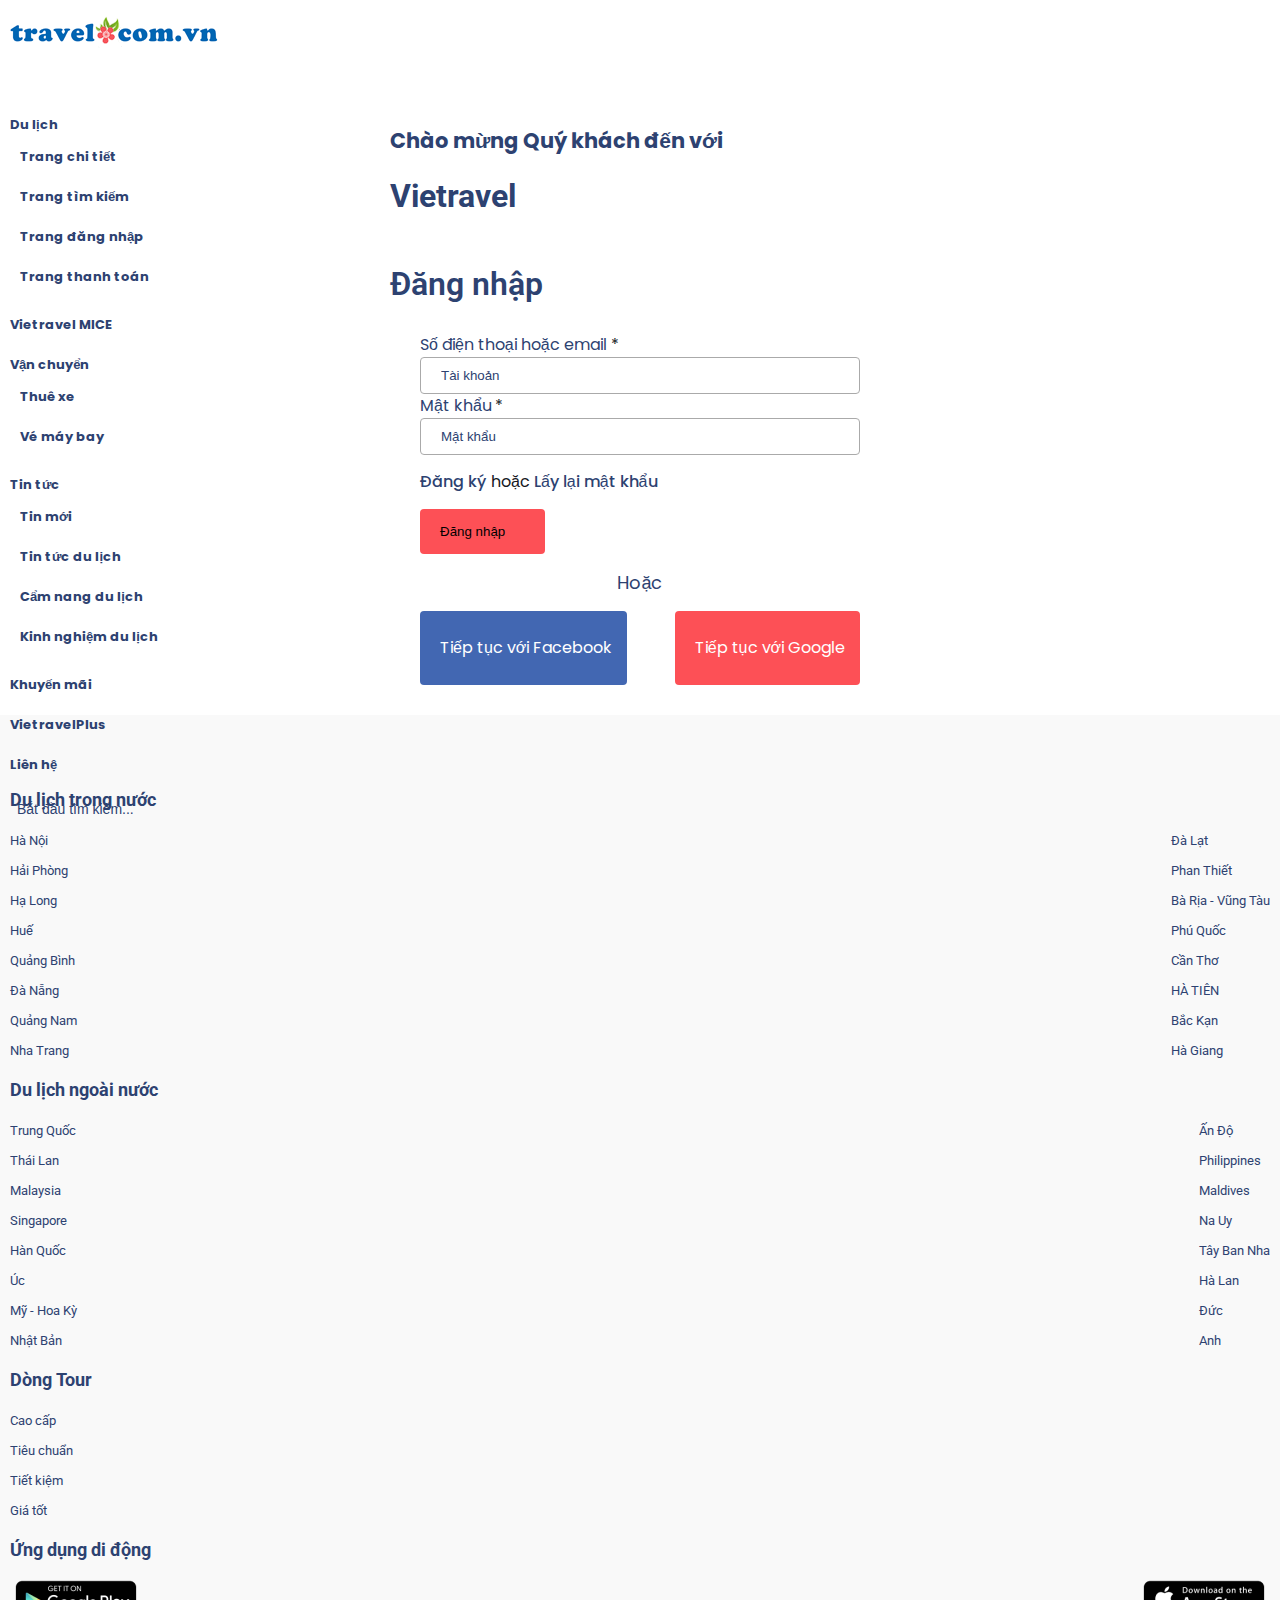
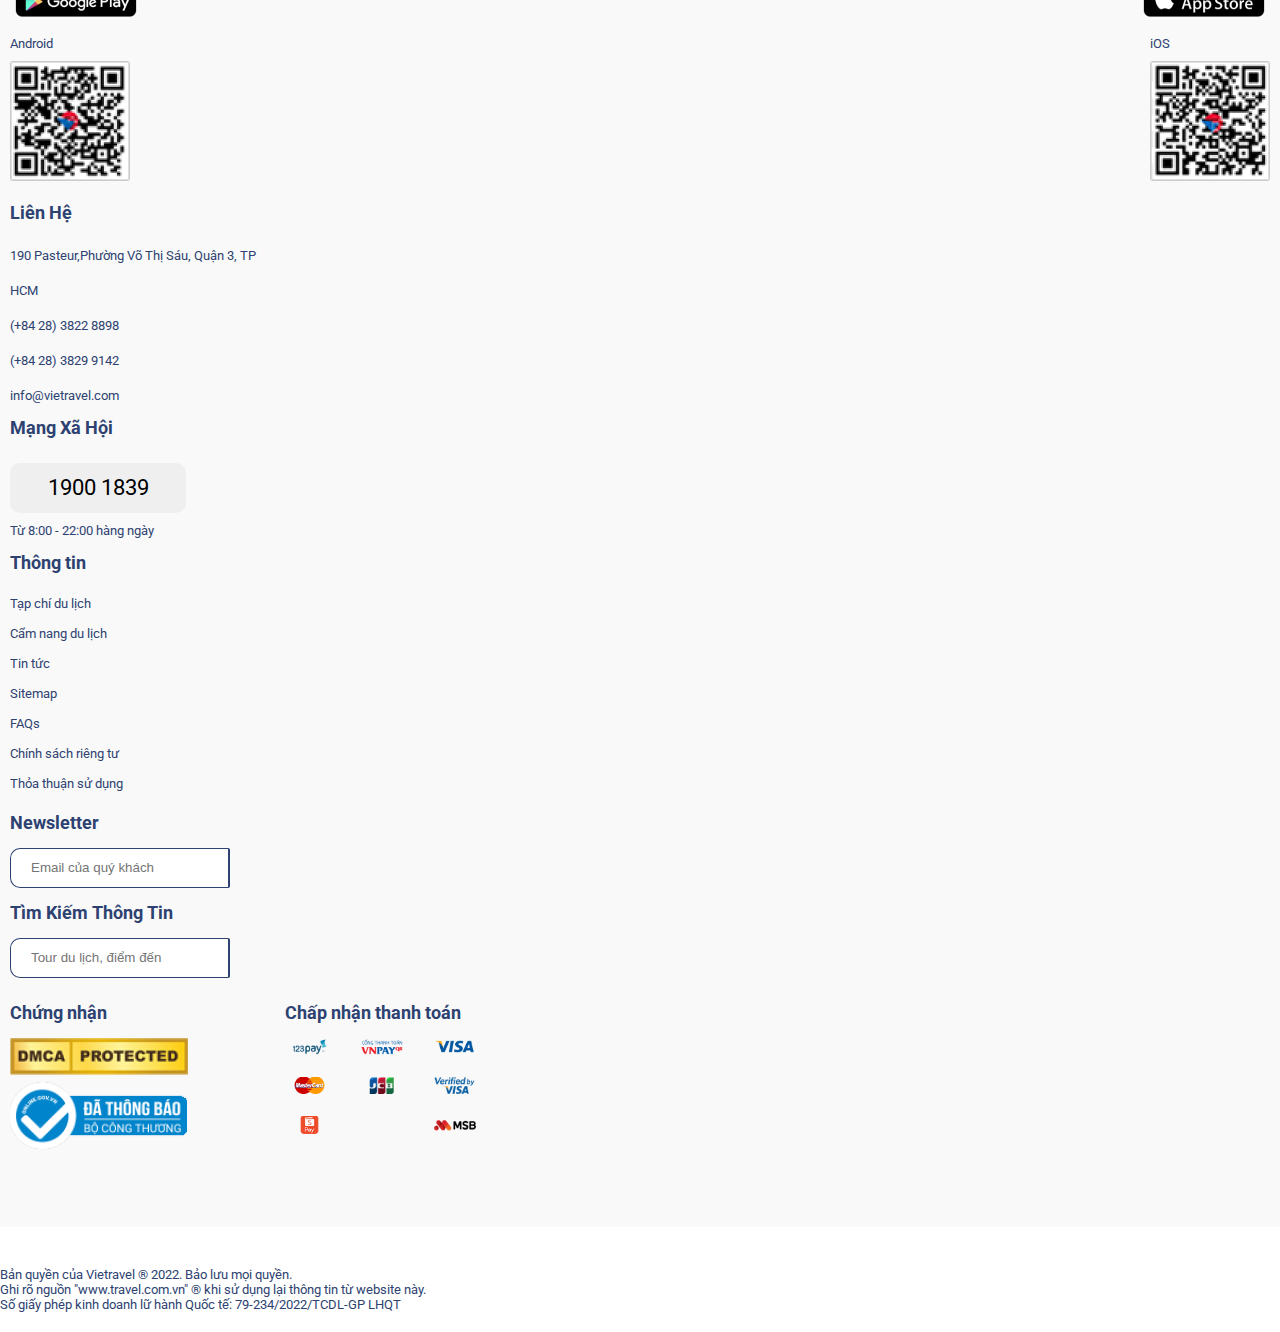
<file: login.html>
<!DOCTYPE html>
<html lang="en">

<head>
    <meta charset="UTF-8">
    <meta http-equiv="X-UA-Compatible" content="IE=edge">
    <meta name="viewport" content="width=device-width, initial-scale=1.0">
    <title>Đăng nhập - Vietravel</title>

    <!-- Link awesome -->
    <link rel="stylesheet" href="https://cdnjs.cloudflare.com/ajax/libs/font-awesome/6.4.0/css/all.min.css"
        integrity="sha512-iecdLmaskl7CVkqkXNQ/ZH/XLlvWZOJyj7Yy7tcenmpD1ypASozpmT/E0iPtmFIB46ZmdtAc9eNBvH0H/ZpiBw=="
        crossorigin="anonymous" referrerpolicy="no-referrer" />

    <!-- Link css -->
    <link rel="stylesheet" href="../assets/css/main.min.css">

    <!-- Link bs5 -->
    <link href="https://cdn.jsdelivr.net/npm/bootstrap@5.0.2/dist/css/bootstrap.min.css" rel="stylesheet"
        integrity="sha384-EVSTQN3/azprG1Anm3QDgpJLIm9Nao0Yz1ztcQTwFspd3yD65VohhpuuCOmLASjC" crossorigin="anonymous">
    <script src="https://cdn.jsdelivr.net/npm/@popperjs/core@2.9.2/dist/umd/popper.min.js"
        integrity="sha384-IQsoLXl5PILFhosVNubq5LC7Qb9DXgDA9i+tQ8Zj3iwWAwPtgFTxbJ8NT4GN1R8p" crossorigin="anonymous"
        defer></script>
    <script src="https://cdn.jsdelivr.net/npm/bootstrap@5.0.2/dist/js/bootstrap.min.js"
        integrity="sha384-cVKIPhGWiC2Al4u+LWgxfKTRIcfu0JTxR+EQDz/bgldoEyl4H0zUF0QKbrJ0EcQF" crossorigin="anonymous"
        defer></script>
</head>

<body>
    <!-- ========== Start Header ========== -->
    <header class="header">
        <nav class="navbar navbar-expand-lg fixed-top text-danger">
            <div class="container-fluid">
                <a class="navbar-brand logo" href="./index.html">
                    <img src="./assets/images/logo.png" class="w-100" alt="Vietravel logo">
                </a>

                <div class="d-flex">
                    <a class="nav-link d-lg-none user_mobile" href="./pages/login.html">
                        <i class="fa-regular fa-user"></i>
                    </a>

                    <button class="navbar-toggler" type="button" data-bs-toggle="collapse" data-bs-target="#navbarNav"
                        aria-controls="navbarNav" aria-expanded="false" aria-label="Toggle navigation"
                        data-bs-auto-close="outside">
                        <span class="navbar-toggler-icon" style="color: #2d4271; font-size: 20px; outline: none;">
                            <i class="fa fa-bars mt-2" aria-hidden="true"></i>
                        </span>
                    </button>
                </div>

                <div class="collapse navbar-collapse" id="navbarNav">
                    <ul class="navbar-nav">
                        <li class="nav-item dropdown">
                            <a class="nav-link dropdown-toggle" hxref="#" id="navlink-van-chuyen" role="button"
                                data-bs-toggle="dropdown" aria-expanded="false">
                                Du lịch
                            </a>
                            <ul class="dropdown-menu" aria-labelledby="navlink-van-chuyen">
                                <li><a class="dropdown-item" href="./details.html" target="_blank"
                                        rel="nofollow noreferrer">Trang chi tiết</a></li>
                                <li><a class="dropdown-item" href="./search.html" target="_blank"
                                        rel="nofollow noreferrer">Trang tìm kiếm</a></li>
                                <li><a class="dropdown-item" href="./login.html" target="_blank"
                                        rel="nofollow noreferrer">Trang đăng nhập</a></li>
                                <li><a class="dropdown-item" href="./order.html" target="_blank"
                                        rel="nofollow noreferrer">Trang thanh toán</a></li>
                            </ul>
                        </li>
                        <li class="nav-item">
                            <a class="nav-link" href="#" target="_blank" rel="nofollow">Vietravel
                                MICE</a>
                        </li>
                        <li class="nav-item dropdown">
                            <a class="nav-link dropdown-toggle" hxref="#" id="navlink-van-chuyen" role="button"
                                data-bs-toggle="dropdown" aria-expanded="false">
                                Vận chuyển
                            </a>
                            <ul class="dropdown-menu" aria-labelledby="navlink-van-chuyen">
                                <li><a class="dropdown-item" href="#" target="_blank" rel="nofollow noreferrer">Thuê
                                        xe</a></li>
                                <li><a class="dropdown-item" href="#" target="_blank" rel="nofollow noreferrer">Vé
                                        máy bay</a></li>
                            </ul>
                        </li>
                        <li class="nav-item dropdown">
                            <a class="nav-link dropdown-toggle" href="#" id="navlink-tin-tuc" role="button"
                                data-bs-toggle="dropdown" aria-expanded="false">
                                Tin tức
                            </a>
                            <ul class="dropdown-menu" aria-labelledby="navlink-tin-tuc">
                                <li><a class="dropdown-item" href="#">Tin mới</a></li>
                                <li><a class="dropdown-item" href="#">Tin tức du lịch</a></li>
                                <li><a class="dropdown-item" href="#">Cẩm nang du lịch</a>
                                </li>
                                <li><a class="dropdown-item" href="#">Kinh nghiệm du
                                        lịch</a></li>
                            </ul>
                        </li>
                        <li class="nav-item">
                            <a class="nav-link" href="#" data-bs-toggle="modal"
                                data-bs-target="#khuyen-mai-modal">Khuyến
                                mãi</a>
                        </li>
                        <li class="nav-item">
                            <a class="nav-link" href="!#">VietravelPlus</a>
                        </li>
                        <li class="nav-item">
                            <a class="nav-link" href="!#">Liên hệ</a>
                        </li>
                    </ul>
                </div>

                <ul class="navbar-nav ms-auto nav-right">
                    <form class="d-flex">
                        <input class="form-control" type="search" placeholder="Bắt đầu tìm kiếm..." aria-label="Search">
                        <button class="form-btn btn" type="submit">
                            <i class="fa fa-search" aria-hidden="true"></i>
                        </button>
                    </form>
                    <li class="nav-item">
                        <a class="nav-link" href="./pages/login.html">
                            <i class="fa-regular fa-user"></i>
                        </a>
                    </li>
                </ul>
            </div>
        </nav>
    </header>
    <!-- ========== End Header ========== -->

    <!-- ========== Start Main Login ========== -->
    <main class="login">
        <div class="container">
            <div class="row form-wrap">

                <div class="login-title text-center mb-4">
                    <h5>Chào mừng Quý khách đến với</h5>
                    <h2 class="fw-bold m-0">Vietravel</h2>
                </div>

                <div class="login-form bg-white">
                    <h2 class="text-center">Đăng nhập</h2>
                    <form action="#">
                        <div class="mb-3">
                            <label for="email" class="form-label fw-bold">Số điện thoại hoặc email</label>
                            <span class="text-danger">*</span>
                            <input class="fomr-control" type="text" name="email" id="email" placeholder="Tài khoản">
                        </div>

                        <div class="mb-3">
                            <label for="email" class="form-label fw-bold">Mật khẩu</label>
                            <span class="text-danger">*</span>
                            <input class="fomr-control" type="text" name="email" id="email" placeholder="Mật khẩu">
                            <div class="text-end">
                                <a href="register.html" target="_blank" rel="nofollow no-referrer">Đăng ký</a>
                                <span>hoặc</span>
                                <a href="#" target="_blank" rel="nofollow no-referrer">Lấy lại mật khẩu</a>
                            </div>
                        </div>

                        <button class="btn-primary w-100 fw-bold">
                            Đăng nhập <i class="fas fa-sign-in-alt" aria-hidden="true"></i>
                        </button>
                        <div class="form-or">
                            <p>Hoặc</p>
                        </div>
                        <div class="form-on">
                            <div class="btn-facebook" id="btn_facebook">
                                <a href="!#">
                                    <i class="fab fa-facebook" aria-hidden="true"></i>
                                    <span>Tiếp tục với Facebook</span>
                                </a>
                            </div>

                            <div class="btn-google" id="btn_google">
                                <a href="!#">
                                    <i class="fab fa-google-plus-g"></i>
                                    <span>Tiếp tục với Google</span>
                                </a>
                            </div>
                        </div>
                    </form>
                </div>
            </div>
        </div>
    </main>
    <!-- ========== End Main Login ========== -->

    <!-- ========== Start Footer ========== -->
    <footer class="footer">
        <div class="footer__top">
            <div class="container-fluid">
                <div class="row">
                    <div class="col-6 col-lg-3">
                        <div class="travel-inside">
                            <h4 class="travel-inside__title">Du lịch trong nước</h4>
                            <div class="travel-inside__listMenu row">
                                <ul class="travel-inside__listMenu-menu col-lg-6 col-12">
                                    <li class="travel-inside__listMenu-menu--item">
                                        <a href="">Hà Nội</a>
                                    </li>
                                    <li class="travel-inside__listMenu-menu--item">
                                        <a href="">Hải Phòng</a>
                                    </li>
                                    <li class="travel-inside__listMenu-menu--item">
                                        <a href="">Hạ Long</a>
                                    </li>
                                    <li class="travel-inside__listMenu-menu--item">
                                        <a href="">Huế</a>
                                    </li>
                                    <li class="travel-inside__listMenu-menu--item">
                                        <a href="">Quảng Bình</a>
                                    </li>
                                    <li class="travel-inside__listMenu-menu--item">
                                        <a href="">Đà Nẵng</a>
                                    </li>
                                    <li class="travel-inside__listMenu-menu--item">
                                        <a href="">Quảng Nam</a>
                                    </li>
                                    <li class="travel-inside__listMenu-menu--item">
                                        <a href="">Nha Trang</a>
                                    </li>

                                </ul>
                                <ul class="travel-inside__listMenu-menu col-lg-6 col-12">
                                    <li class="travel-inside__listMenu-menu--item">
                                        <a href="">Đà Lạt</a>
                                    </li>
                                    <li class="travel-inside__listMenu-menu--item">
                                        <a href="">Phan Thiết</a>
                                    </li>
                                    <li class="travel-inside__listMenu-menu--item">
                                        <a href="">Bà Rịa - Vũng Tàu</a>
                                    </li>
                                    <li class="travel-inside__listMenu-menu--item">
                                        <a href="">Phú Quốc</a>
                                    </li>
                                    <li class="travel-inside__listMenu-menu--item">
                                        <a href="">Cần Thơ</a>
                                    </li>
                                    <li class="travel-inside__listMenu-menu--item">
                                        <a href="">HÀ TIÊN</a>
                                    </li>
                                    <li class="travel-inside__listMenu-menu--item">
                                        <a href="">Bắc Kạn</a>
                                    </li>
                                    <li class="travel-inside__listMenu-menu--item">
                                        <a href="">Hà Giang</a>
                                    </li>

                                </ul>
                            </div>

                        </div>
                    </div>

                    <!--Du lịch ngoài nước-->
                    <div class="col-lg-3 col-6">
                        <div class="travel-outside">
                            <h4 class="travel-outside__title">Du lịch ngoài nước</h4>
                            <div class="travel-outside__listMenu row">
                                <ul class="travel-outside__listMenu-menu col-lg-6">
                                    <li class="travel-outside__listMenu-menu--item">
                                        <a href="">Trung Quốc</a>
                                    </li>
                                    <li class="travel-outside__listMenu-menu--item">
                                        <a href="">Thái Lan</a>
                                    </li>
                                    <li class="travel-outside__listMenu-menu--item">
                                        <a href="">Malaysia</a>
                                    </li>
                                    <li class="travel-outside__listMenu-menu--item">
                                        <a href="">Singapore</a>
                                    </li>
                                    <li class="travel-outside__listMenu-menu--item">
                                        <a href="">Hàn Quốc</a>
                                    </li>
                                    <li class="travel-outside__listMenu-menu--item">
                                        <a href="">Úc</a>
                                    </li>
                                    <li class="travel-outside__listMenu-menu--item">
                                        <a href="">Mỹ - Hoa Kỳ</a>
                                    </li>
                                    <li class="travel-outside__listMenu-menu--item">
                                        <a href="">Nhật Bản</a>
                                    </li>

                                </ul>
                                <ul class="travel-inside__listMenu-menu col-lg-6 col-12">
                                    <li class="travel-outside__listMenu-menu--item">
                                        <a href="">Ấn Độ</a>
                                    </li>
                                    <li class="travel-outside__listMenu-menu--item">
                                        <a href="">Philippines</a>
                                    </li>
                                    <li class="travel-outside__listMenu-menu--item">
                                        <a href="">Maldives</a>
                                    </li>
                                    <li class="travel-outside__listMenu-menu--item">
                                        <a href="">Na Uy</a>
                                    </li>
                                    <li class="travel-outside__listMenu-menu--item">
                                        <a href="">Tây Ban Nha</a>
                                    </li>
                                    <li class="travel-outside__listMenu-menu--item">
                                        <a href="">Hà Lan</a>
                                    </li>
                                    <li class="travel-outside__listMenu-menu--item">
                                        <a href="">Đức</a>
                                    </li>
                                    <li class="travel-inside__listMenu-menu--item">
                                        <a href="">Anh</a>
                                    </li>


                                </ul>
                            </div>

                        </div>
                    </div>

                    <!--Tour-->
                    <div class="col-lg-3 col-6">
                        <div class="tour">
                            <h4 class="tour__title">Dòng Tour</h4>
                            <div class="tour__listMenu">
                                <ul class="tour__listMenu-menu">
                                    <li class="tour__listMenu-menu--item">
                                        <a href="">Cao cấp</a>
                                    </li>
                                    <li class="tour__listMenu-menu--item">
                                        <a href="">Tiêu chuẩn</a>
                                    </li>
                                    <li class="tour__listMenu-menu--item">
                                        <a href="">Tiết kiệm</a>
                                    </li>
                                    <li class="tour__listMenu-menu--item">
                                        <a href="">Giá tốt</a>
                                    </li>
                                </ul>

                            </div>
                        </div>
                    </div>

                    <!--Ứng dụng di động-->
                    <div class="col-lg-3 col-6">
                        <div class="appMobie">
                            <h4 class="appMobie__title">Ứng dụng di động</h4>
                            <div class="appMobie__down">
                                <a href=""><img src="./assets/images/footer/ggp.jpg" alt="Android"></a>
                                <a href=""><img src="./assets/images/footer/aps.jpg" alt="Ios"></a>
                            </div>
                            <div class="appMobie__scan">
                                <div class="appMobie__scan-android">
                                    <p>Android</p>
                                    <a href=""><img src="./assets/images/footer/image42.jpg" alt="Qr code"></a>
                                </div>
                                <div class="appMobie__scan-ios">
                                    <p>iOS</p>
                                    <a href=""><img src="./assets/images/footer/image43.jpg" alt="Qr code"></a>
                                </div>
                            </div>
                        </div>
                    </div>

                    <!-- Liên hệ -->
                    <div class="col-lg-3 col-6">
                        <div class="contact">
                            <h4 class="contact__title">Liên Hệ</h4>
                            <div class="contact__info">
                                <p>190 Pasteur,Phường Võ Thị Sáu, Quận 3, TP</p>
                                <p>HCM</p>
                                <p>(+84 28) 3822 8898</p>
                                <p>(+84 28) 3829 9142</p>
                                <p>info@vietravel.com</p>
                            </div>
                            <h4 class="contact__titleSocial">
                                Mạng Xã Hội
                            </h4>
                            <ul class="contact__socials">
                                <li class="contact__socials-social">
                                    <a href=""><i class="fab fa-facebook-f fa-2x"></i></a>
                                </li>
                                <li class="contact__socials-social">
                                    <a href=""><i class="fab fa-instagram fa-2x"></i></a>

                                </li>
                                <li class="contact__socials-social">
                                    <a href=""><i class="fab fa-viber fa-2x"></i></a>

                                </li>
                                <li class="contact__socials-social">
                                    <a href=""><i class="fab fa-zalo fa-2x"></i></a>

                                </li>
                                <li class="contact__socials-social">
                                    <a href=""><i class="fab fa-youtube fa-2x"></i></a>

                                </li>
                            </ul>
                            <div class="contact__call">
                                <button class="btn btn-danger">
                                    <i class="fa-solid fa-phone"></i>
                                    1900 1839
                                </button>
                            </div>
                            <p class="contact__datetime">Từ 8:00 - 22:00 hàng ngày</p>
                        </div>
                    </div>

                    <!-- Thông tin -->
                    <div class="col-lg-3 col-6">
                        <div class="infomation">
                            <h4 class="infomation__title">Thông tin</h4>
                            <div class="infomation__listMenu">
                                <ul class="infomation__listMenu-menu">
                                    <li class="infomation__listMenu-menu--item">
                                        <a href="">Tạp chí du lịch</a>
                                    </li>
                                    <li class="infomation__listMenu-menu--item">
                                        <a href="">Cẩm nang du lịch</a>
                                    </li>
                                    <li class="infomation__listMenu-menu--item">
                                        <a href="">Tin tức</a>
                                    </li>
                                    <li class="infomation__listMenu-menu--item">
                                        <a href="">Sitemap</a>
                                    </li>
                                    <li class="infomation__listMenu-menu--item">
                                        <a href="">FAQs</a>
                                    </li>
                                    <li class="infomation__listMenu-menu--item">
                                        <a href="">Chính sách riêng tư</a>
                                    </li>
                                    <li class="infomation__listMenu-menu--item">
                                        <a href="">Thỏa thuận sử dụng</a>
                                    </li>
                                </ul>

                            </div>
                        </div>
                    </div>

                    <!-- Newsletter -->
                    <div class="col-lg-6 col-12">
                        <div class="newsletter">
                            <h4 class="newsletter__title">Newsletter</h4>
                            <form action="" class="newsletter__form-email">
                                <input type="email" name="" class="form-control w-75" placeholder="Email của quý khách"
                                    id="email1">
                                <button type="submit" class="form-control w-25"><i
                                        class="fa-regular fa-envelope fa-2x"></i></button>
                            </form>
                            <h4 class="newsletter__title">Tìm Kiếm Thông Tin</h4>
                            <form action="" class="newsletter__form-search">
                                <input type="text" name="" class="form-control w-75"
                                    placeholder="Tour du lịch, điểm đến" id="email2">
                                <button type="submit" class="form-control w-25"><i
                                        class="fa-solid fa-magnifying-glass fa-2x"></i></button>
                            </form>
                            <div class="newsletter__security-payment">
                                <div class="newsletter__security">
                                    <h4 class="newsletter__title">Chứng nhận</h4>
                                    <a href=""><img src="./assets/images/footer/image39.jpg" alt="Chứng nhận"></a>
                                    <a href=""><img src="./assets/images/footer/image40.jpg" alt="Chứng nhận"></a>
                                </div>
                                <div class="newsletter__payment">
                                    <h4 class="newsletter__title">Chấp nhận thanh toán</h4>
                                    <img src="./assets/images/footer/payment.png" alt="payment">

                                </div>
                            </div>
                        </div>

                    </div>

                </div>
            </div>
        </div>

        <!--Footer bottom-->
        <div class="footer__bottom p-3">
            <div class="container-fluid">
                <p>Bản quyền của Vietravel ® 2022. Bảo lưu mọi quyền.</p>
                <p>Ghi rõ nguồn <a href="">"www.travel.com.vn"</a> <span>® khi sử dụng lại thông tin từ website
                        này.</span>
                </p>
                <p>Số giấy phép kinh doanh lữ hành Quốc tế: 79-234/2022/TCDL-GP LHQT</p>
            </div>
        </div>
    </footer>
    <!-- ========== End Footer ========== -->

</body>

</html>
</file>
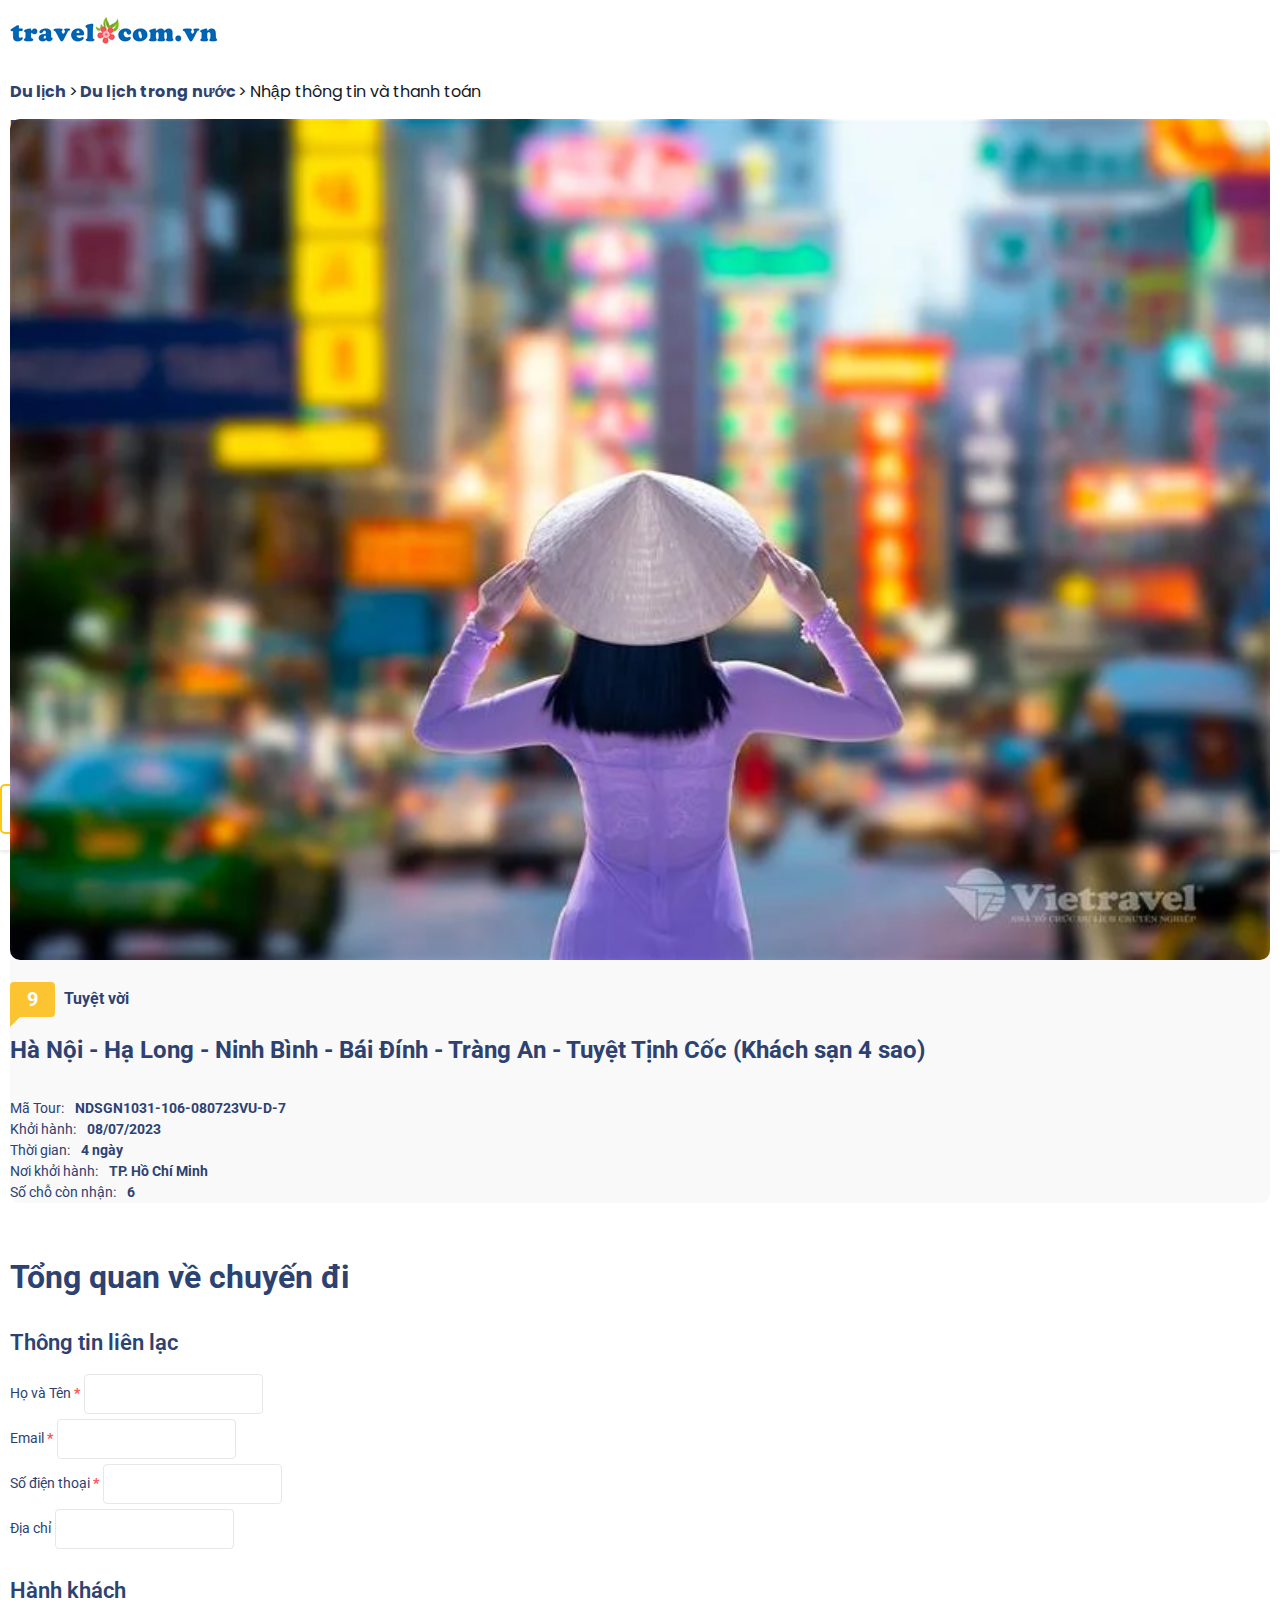
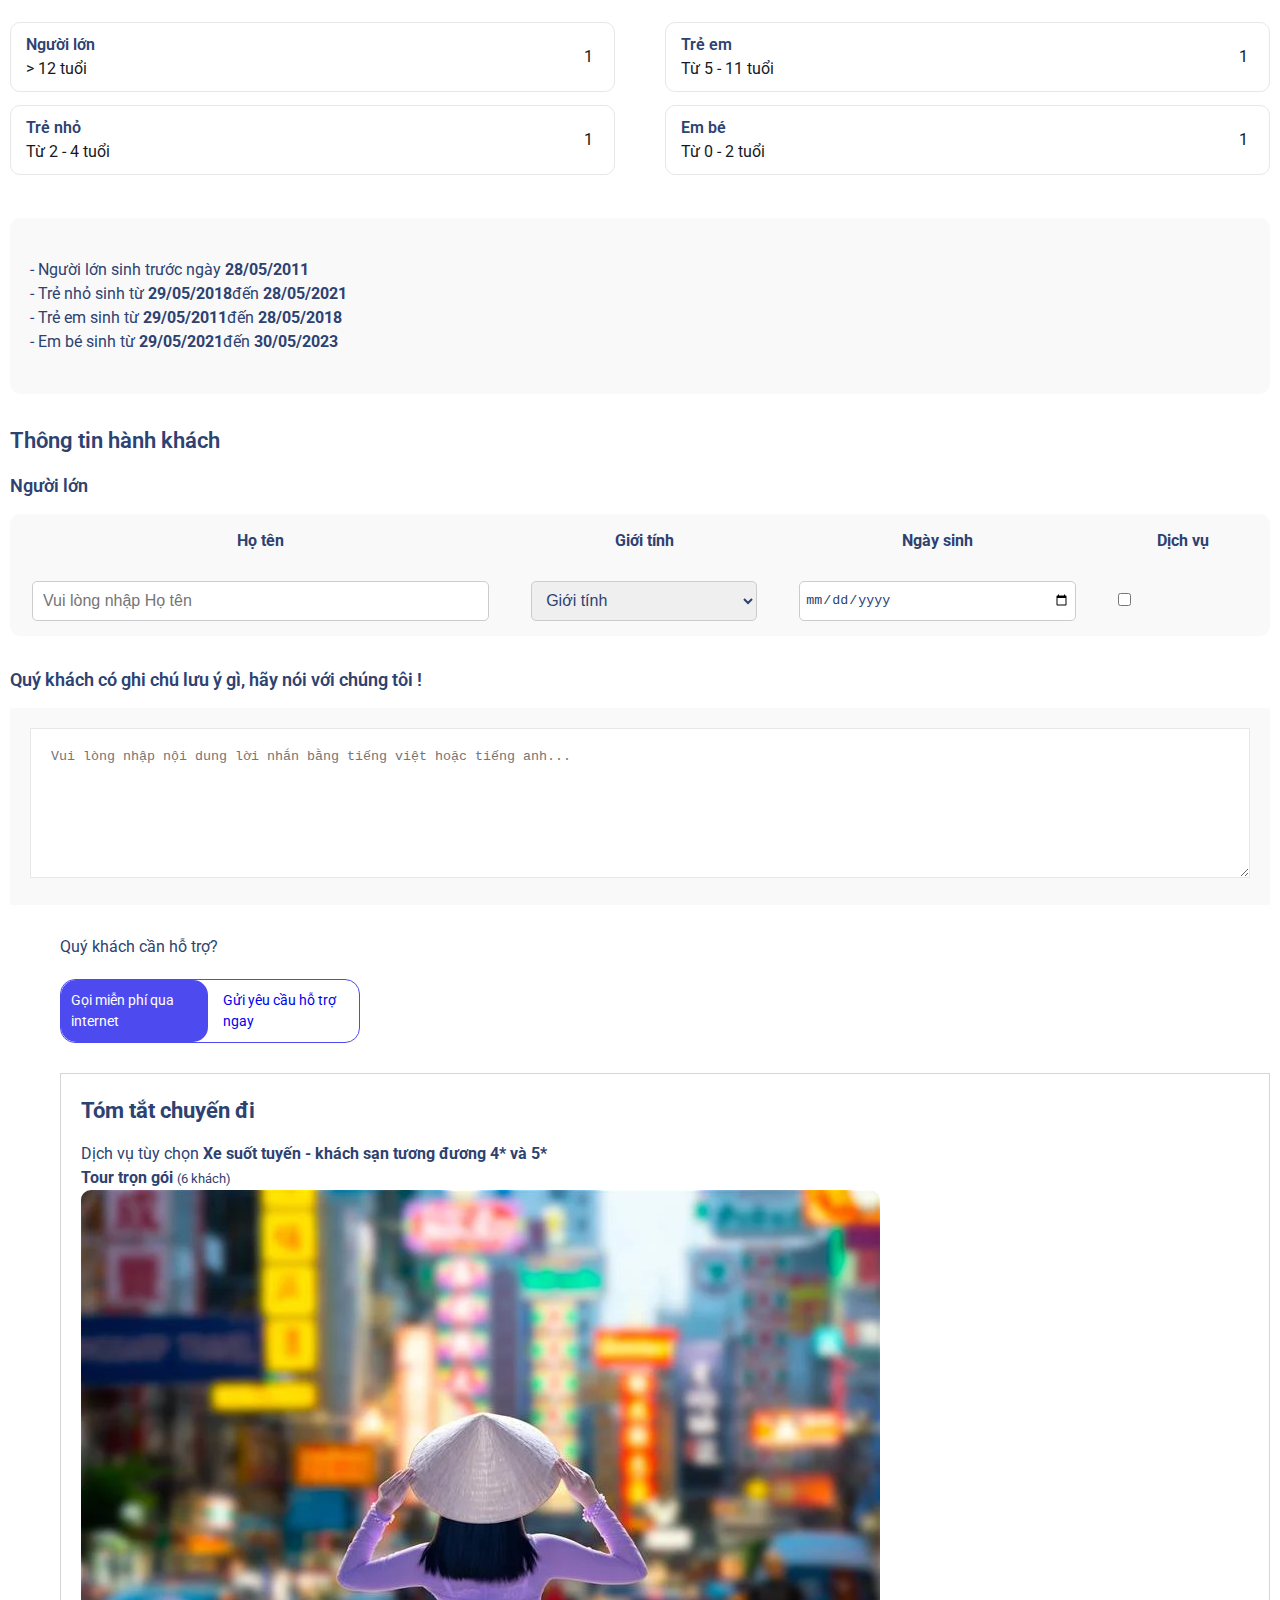
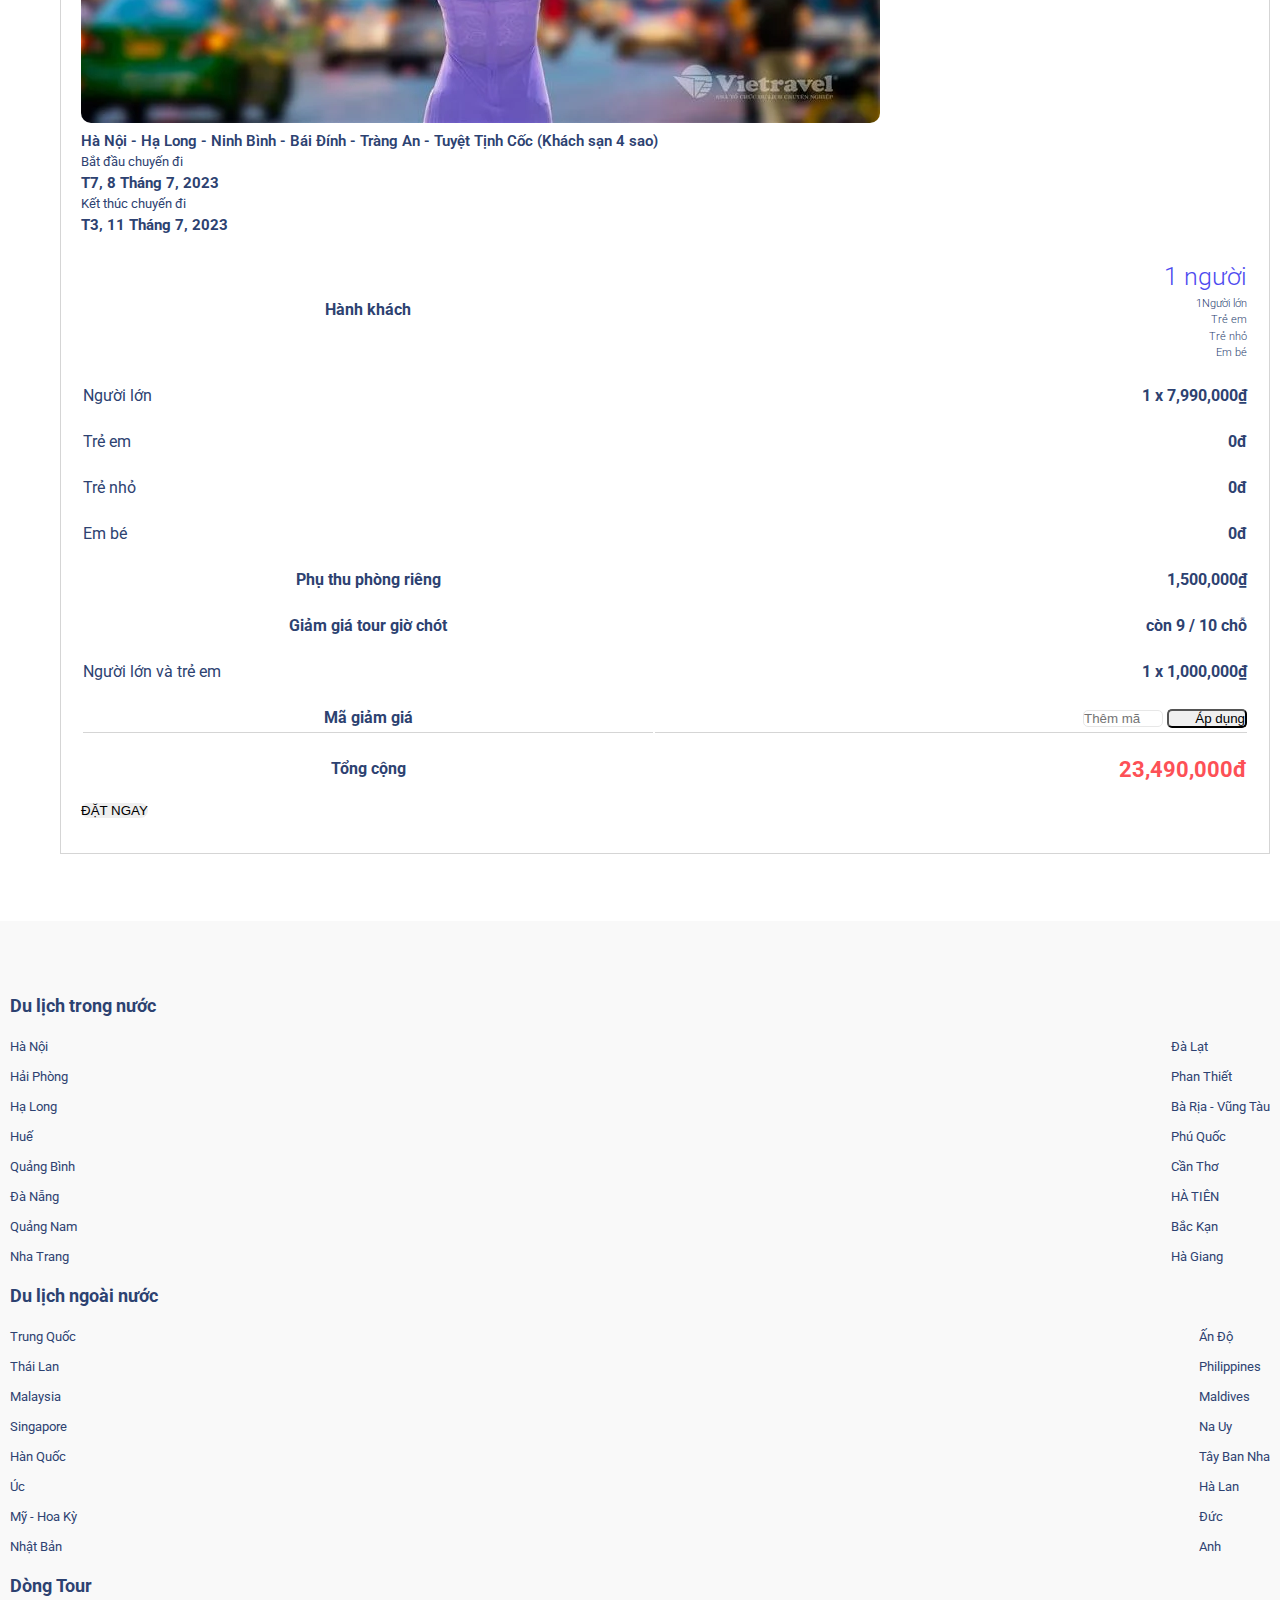
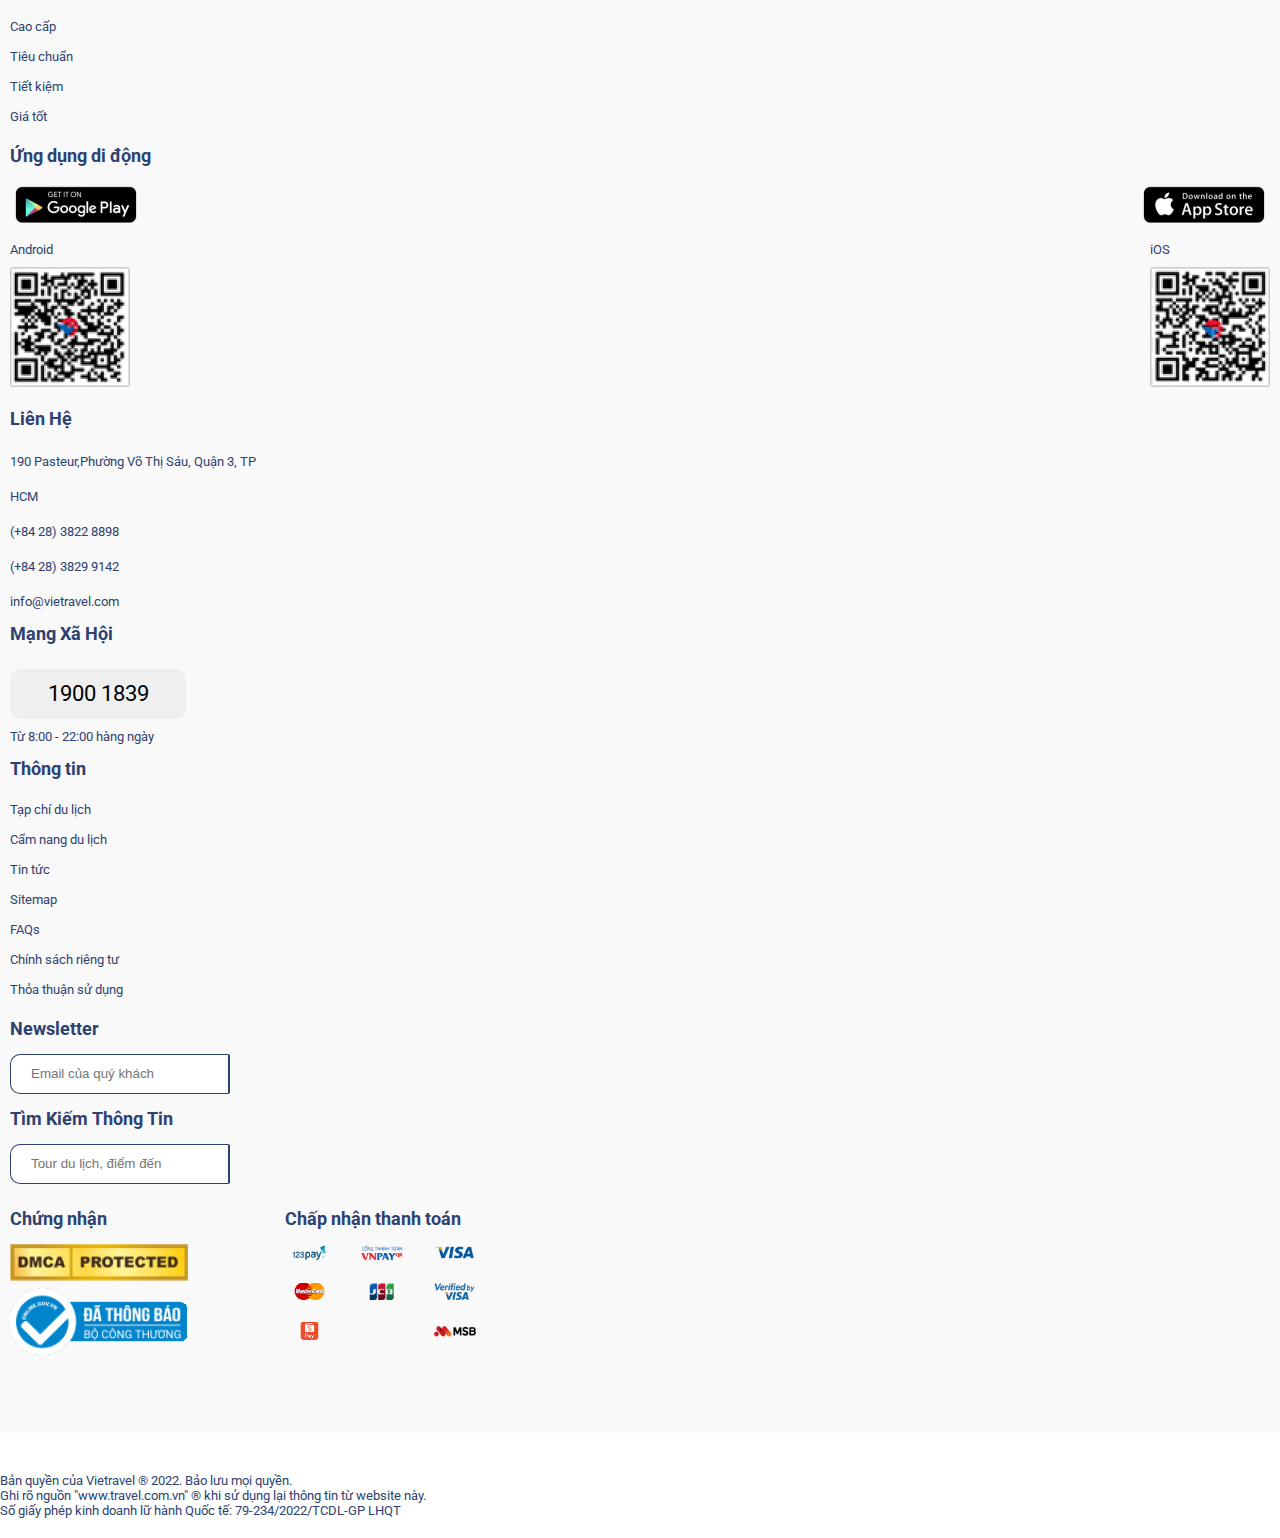
<file: order.html>
<!DOCTYPE html>
<html lang="en">

<head>
    <meta charset="UTF-8">
    <meta http-equiv="X-UA-Compatible" content="IE=edge">
    <meta name="viewport" content="width=device-width, initial-scale=1.0">
    <title>VietTravel</title>

    <!-- Link awesome -->
    <link rel="stylesheet" href="https://cdnjs.cloudflare.com/ajax/libs/font-awesome/6.4.0/css/all.min.css"
        integrity="sha512-iecdLmaskl7CVkqkXNQ/ZH/XLlvWZOJyj7Yy7tcenmpD1ypASozpmT/E0iPtmFIB46ZmdtAc9eNBvH0H/ZpiBw=="
        crossorigin="anonymous" referrerpolicy="no-referrer" />

    <!-- Link css -->
    <link rel="stylesheet" href="../assets/css/main.min.css">

    <!-- Link lib -->
    <link rel="stylesheet" href="./assets/lib/owlcarousel/assets/owl.carousel.min.css">
    <link rel="stylesheet" href="./assets/lib/owlcarousel/assets/owl.theme.default.min.css">
    <script src="https://cdnjs.cloudflare.com/ajax/libs/jquery/3.7.0/jquery.min.js"
        integrity="sha512-3gJwYpMe3QewGELv8k/BX9vcqhryRdzRMxVfq6ngyWXwo03GFEzjsUm8Q7RZcHPHksttq7/GFoxjCVUjkjvPdw=="
        crossorigin="anonymous" referrerpolicy="no-referrer"></script>
    <script src="./assets/lib/owlcarousel/owl.carousel.min.js"></script>

    <!-- Link bs5 -->
    <link href="https://cdn.jsdelivr.net/npm/bootstrap@5.0.2/dist/css/bootstrap.min.css" rel="stylesheet"
        integrity="sha384-EVSTQN3/azprG1Anm3QDgpJLIm9Nao0Yz1ztcQTwFspd3yD65VohhpuuCOmLASjC" crossorigin="anonymous">
    <script src="https://cdn.jsdelivr.net/npm/@popperjs/core@2.9.2/dist/umd/popper.min.js"
        integrity="sha384-IQsoLXl5PILFhosVNubq5LC7Qb9DXgDA9i+tQ8Zj3iwWAwPtgFTxbJ8NT4GN1R8p" crossorigin="anonymous"
        defer></script>
    <script src="https://cdn.jsdelivr.net/npm/bootstrap@5.0.2/dist/js/bootstrap.min.js"
        integrity="sha384-cVKIPhGWiC2Al4u+LWgxfKTRIcfu0JTxR+EQDz/bgldoEyl4H0zUF0QKbrJ0EcQF" crossorigin="anonymous"
        defer></script>
    <!-- link js -->
    <script src="./assets/js/main.js"></script>
</head>

<body>
    <div id="app">
        <!-- ========== Start Header Nav ========== -->
        <header class="header">
            <nav class="navbar navbar-expand-lg fixed-top text-danger">
                <div class="container-fluid">
                    <a class="navbar-brand logo" href="./index.html">
                        <img src="./assets/images/logo.png" class="w-100" alt="Vietravel logo">
                    </a>

                    <div class="d-flex">
                        <a class="nav-link d-lg-none user_mobile" href="./pages/login.html">
                            <i class="fa-regular fa-user"></i>
                        </a>

                        <button class="navbar-toggler" type="button" data-bs-toggle="collapse"
                            data-bs-target="#navbarNav" aria-controls="navbarNav" aria-expanded="false"
                            aria-label="Toggle navigation" data-bs-auto-close="outside">
                            <span class="navbar-toggler-icon" style="color: #2d4271; font-size: 20px; outline: none;">
                                <i class="fa fa-bars mt-2" aria-hidden="true"></i>
                            </span>
                        </button>
                    </div>

                    <div class="collapse navbar-collapse" id="navbarNav">
                        <ul class="navbar-nav">
                            <li class="nav-item dropdown">
                                <a class="nav-link dropdown-toggle" hxref="#" id="navlink-van-chuyen" role="button"
                                    data-bs-toggle="dropdown" aria-expanded="false">
                                    Du lịch
                                </a>
                                <ul class="dropdown-menu" aria-labelledby="navlink-van-chuyen">
                                    <li><a class="dropdown-item" href="./details.html" target="_blank"
                                            rel="nofollow noreferrer">Trang chi tiết</a></li>
                                    <li><a class="dropdown-item" href="./search.html" target="_blank"
                                            rel="nofollow noreferrer">Trang tìm kiếm</a></li>
                                    <li><a class="dropdown-item" href="./login.html" target="_blank"
                                            rel="nofollow noreferrer">Trang đăng nhập</a></li>
                                    <li><a class="dropdown-item" href="./order.html" target="_blank"
                                            rel="nofollow noreferrer">Trang thanh toán</a></li>
                                </ul>
                            </li>
                            <li class="nav-item">
                                <a class="nav-link" href="#" target="_blank" rel="nofollow">Vietravel
                                    MICE</a>
                            </li>
                            <li class="nav-item dropdown">
                                <a class="nav-link dropdown-toggle" hxref="#" id="navlink-van-chuyen" role="button"
                                    data-bs-toggle="dropdown" aria-expanded="false">
                                    Vận chuyển
                                </a>
                                <ul class="dropdown-menu" aria-labelledby="navlink-van-chuyen">
                                    <li><a class="dropdown-item" href="#" target="_blank" rel="nofollow noreferrer">Thuê
                                            xe</a></li>
                                    <li><a class="dropdown-item" href="#" target="_blank" rel="nofollow noreferrer">Vé
                                            máy bay</a></li>
                                </ul>
                            </li>
                            <li class="nav-item dropdown">
                                <a class="nav-link dropdown-toggle" href="#" id="navlink-tin-tuc" role="button"
                                    data-bs-toggle="dropdown" aria-expanded="false">
                                    Tin tức
                                </a>
                                <ul class="dropdown-menu" aria-labelledby="navlink-tin-tuc">
                                    <li><a class="dropdown-item" href="#">Tin mới</a></li>
                                    <li><a class="dropdown-item" href="#">Tin tức du lịch</a></li>
                                    <li><a class="dropdown-item" href="#">Cẩm nang du lịch</a>
                                    </li>
                                    <li><a class="dropdown-item" href="#">Kinh nghiệm du
                                            lịch</a></li>
                                </ul>
                            </li>
                            <li class="nav-item">
                                <a class="nav-link" href="#" data-bs-toggle="modal"
                                    data-bs-target="#khuyen-mai-modal">Khuyến
                                    mãi</a>
                            </li>
                            <li class="nav-item">
                                <a class="nav-link" href="!#">VietravelPlus</a>
                            </li>
                            <li class="nav-item">
                                <a class="nav-link" href="!#">Liên hệ</a>
                            </li>
                        </ul>
                    </div>

                    <ul class="navbar-nav ms-auto nav-right">
                        <form class="d-flex">
                            <input class="form-control" type="search" placeholder="Bắt đầu tìm kiếm..."
                                aria-label="Search">
                            <button class="form-btn btn" type="submit">
                                <i class="fa fa-search" aria-hidden="true"></i>
                            </button>
                        </form>
                        <li class="nav-item">
                            <a class="nav-link" href="./pages/login.html">
                                <i class="fa-regular fa-user"></i>
                            </a>
                        </li>
                    </ul>
                </div>
            </nav>
        </header>
        <!-- ========== End Header Nav ========== -->
        <!-- Nav -->
        <nav aria-label="Breadcrumb" class="breadcrumb">
            <div class="container-fluid">
                <ul>
                    <li><a href="#">Du lịch</a></li>
                    <li><a href="#">Du lịch trong nước</a></li>
                    <li><span aria-current="page">Nhập thông tin và thanh toán</span></li>
                </ul>
            </div>
        </nav>
        <!-- End nav -->
        <!-- ========== Start tour order ========== -->
        <div class="TourOrder">
            <div class="container-fluid">

                <div class="TourOrder__card">
                    <div class="row">
                        <div class="TourOrder__img col-12 col-md-4">
                            <img src="../assets/images/details/tfd_220718105912_424386.jpg" alt="" />
                        </div>
                        <div class="TourOrder__main col-12 col-md-8 p-5">
                            <div class="TourOrder__rating">
                                <span class="TourOrder__rating--point">9</span>
                                <span class="TourOrder__rating--feedback">Tuyệt vời</span>
                            </div>
                            <div class="TourOrder__title">
                                <h2>
                                    Hà Nội - Hạ Long - Ninh Bình - Bái Đính - Tràng An - Tuyệt Tịnh Cốc (Khách sạn 4
                                    sao)
                                </h2>
                            </div>
                            <div class="TourOrder__desc">
                                <p class="text">
                                    Mã Tour: <span>NDSGN1031-106-080723VU-D-7</span>
                                </p>
                                <p class="text">
                                    Khởi hành: <span>08/07/2023</span>
                                </p>
                                <p class="text">
                                    Thời gian: <span>4 ngày</span>
                                </p>
                                <p class="text">
                                    Nơi khởi hành: <span>TP. Hồ Chí Minh</span>
                                </p>
                                <p class="text">
                                    Số chỗ còn nhận: <span>6</span>
                                </p>
                            </div>
                        </div>
                    </div>
                </div>

                <div class="TourOrder__info">
                    <div class="row">
                        <div class="TourOrder__info--detail col-12 col-md-8">
                            <h2>Tổng quan về chuyến đi</h2>
                            <div class="customer-contact">
                                <h3>Thông tin liên lạc</h3>
                                <div class="row">
                                    <div class="name col-12 col-md-6">
                                        <input class="form-control" type="hidden" />
                                        <input class="form-control" type="hidden" />

                                        <label>Họ và Tên <b>*</b></label>
                                        <input class="form-control" type="text" />

                                    </div>
                                    <div class="mail col-12 col-md-6">
                                        <label>Email <b>*</b></label>
                                        <input class="form-control" type="text" />

                                    </div>
                                    <div class="phone col-12 col-md-6">
                                        <label>Số điện thoại <b>*</b></label>
                                        <input class="form-control" type="text" />

                                    </div>
                                    <div class="addess col-12 col-md-6">
                                        <label>Địa chỉ</label>
                                        <input class="form-control" type="text" />
                                    </div>
                                </div>
                            </div>
                            <h3>Hành khách</h3>
                            <div class="customer-quantity">
                                <div class="change">
                                    <div class="change-title">
                                        <h4>Người lớn</h4>
                                        <p>&gt; 12 tuổi</p>
                                    </div>
                                    <div class="change-number">
                                        <span class="minus btn-click" style="cursor: pointer">
                                            <i class="fa fa-minus-circle" aria-hidden="true"></i>
                                        </span>
                                        <span class="number" id="adult">1</span>
                                        <span class="plus btn-click" style="cursor: pointer">
                                            <i class="fa fa-plus-circle" id="adultPlus"></i>
                                        </span>
                                    </div>
                                </div>
                                <div class="change">
                                    <div class="change-title">
                                        <h4>Trẻ em</h4>
                                        <p>Từ 5 - 11 tuổi</p>
                                    </div>
                                    <div class="change-number">
                                        <span class="minus btn-click" style="cursor: pointer"><i
                                                class="fa fa-minus-circle" id="childrenMinus"></i></span>
                                        <span class="number" id="children">1</span>
                                        <span class="plus btn-click" style="cursor: pointer"><i
                                                class="fa fa-plus-circle" id="childrenPlus"></i></span>
                                    </div>
                                </div>
                                <div class="change">
                                    <div class="change-title">
                                        <h4>Trẻ nhỏ</h4>
                                        <p>Từ 2 - 4 tuổi</p>
                                    </div>
                                    <div class="change-number">
                                        <span class="minus btn-click" style="cursor: pointer"><i
                                                class="fa fa-minus-circle" id="smallchildrenMinus"></i></span>
                                        <span class="number" id="smallchildren">1</span>
                                        <span class="plus btn-click" style="cursor: pointer"><i
                                                class="fa fa-plus-circle" id="smallchildrenPlus"></i></span>
                                    </div>
                                </div>
                                <div class="change">
                                    <div class="change-title">
                                        <h4>Em bé</h4>
                                        <p>Từ 0 - 2 tuổi</p>
                                    </div>
                                    <div class="change-number">
                                        <span class="minus btn-click" style="cursor: pointer"><i
                                                class="fa fa-minus-circle" id="babyMinus"></i></span>
                                        <span class="number" id="baby">1</span>
                                        <span class="plus btn-click" style="cursor: pointer"><i
                                                class="fa fa-plus-circle" id="babyPlus"></i></span>
                                    </div>
                                </div>
                            </div>

                            <div class="customer-notify">
                                <div class="row">
                                    <div class="col-12 col-md-6">
                                        <p>- Người lớn sinh trước ngày <span>28/05/2011</span></p>
                                        <p>
                                            - Trẻ nhỏ sinh từ <span>29/05/2018</span>đến
                                            <span>28/05/2021</span>
                                        </p>
                                    </div>
                                    <div class="col-12 col-md-6">
                                        <p>
                                            - Trẻ em sinh từ <span>29/05/2011</span>đến
                                            <span>28/05/2018</span>
                                        </p>
                                        <p>
                                            - Em bé sinh từ <span>29/05/2021</span>đến
                                            <span>30/05/2023</span>
                                        </p>
                                    </div>
                                </div>
                            </div>

                            <div class="customer-info">
                                <h3>Thông tin hành khách</h3>
                                <div>
                                    <h5>Người lớn</h5>
                                    <table>
                                        <thead>
                                            <tr>
                                                <th>Họ tên</th>
                                                <th>Giới tính</th>
                                                <th>Ngày sinh</th>
                                                <th>Dịch vụ</th>
                                            </tr>
                                        </thead>
                                        <tbody>
                                            <tr>
                                                <td>
                                                    <input type="hidden" v-model="customer.touristID" />
                                                    <input type="text" placeholder="Vui lòng nhập Họ tên" />

                                                </td>
                                                <td>
                                                    <select class="form-control">
                                                        <option value="">Giới tính</option>
                                                        <option value="Nam">Nam</option>
                                                        <option value="Nu">Nữ</option>
                                                    </select>

                                                </td>
                                                <td>
                                                    <input type="date" />

                                                </td>
                                                <td>
                                                    <div>
                                                        <input type="checkbox" />
                                                    </div>
                                                </td>
                                            </tr>
                                        </tbody>
                                    </table>
                                </div>
                            </div>
                            <div class="customer-help">
                                <h5>Quý khách có ghi chú lưu ý gì, hãy nói với chúng tôi !</h5>
                                <div class="help">
                                    <textarea rows="5" cols="20"
                                        placeholder="Vui lòng nhập nội dung lời nhắn bằng tiếng việt hoặc tiếng anh..."></textarea>
                                </div>
                            </div>
                        </div>
                        <div class="TourOrder__info--group col-12 col-md-4">
                            <div class="group-support">
                                <h5>Quý khách cần hỗ trợ?</h5>
                                <div class="group-contact">
                                    <a href="#" class="phone d-flex">
                                        <i class="fa fa-phone" aria-hidden="true"></i>
                                        <p>Gọi miễn phí qua internet</p>
                                    </a>
                                    <a href="#" class="mail d-flex">
                                        <i class="fa fa-envelope" aria-hidden="true"></i>
                                        <p>Gửi yêu cầu hỗ trợ ngay</p>
                                    </a>
                                </div>
                            </div>
                            <div class="group-sumary">
                                <h3>Tóm tắt chuyến đi</h3>
                                <p>
                                    Dịch vụ tùy chọn
                                    <b>Xe suốt tuyến - khách sạn tương đương 4* và 5*</b>
                                </p>
                                <p>
                                    <b>Tour trọn gói </b><span class="number">(6 khách)</span>
                                </p>
                                <div class="group-product row my-4">
                                    <div class="img col-4">
                                        <img src="../assets/images/details/tfd_220718105912_424386.jpg" class="w-100" />
                                    </div>
                                    <div class="title col-8">
                                        <h4>
                                            Hà Nội - Hạ Long - Ninh Bình - Bái Đính - Tràng An - Tuyệt Tịnh Cốc (Khách
                                            sạn 4 sao)
                                        </h4>
                                    </div>
                                </div>
                                <div class="group-go my-5">
                                    <div class="start">
                                        <h4>Bắt đầu chuyến đi</h4>
                                        <p>T7, 8 Tháng 7, 2023</p>
                                    </div>
                                    <div class="end">
                                        <h4>Kết thúc chuyến đi</h4>
                                        <p>T3, 11 Tháng 7, 2023</p>
                                    </div>
                                </div>
                                <div class="group-tourist">
                                    <table>
                                        <tbody>
                                            <tr>
                                                <th>Hành khách</th>
                                                <th>
                                                    <div class="total d-flex justify-content-end">
                                                        <i class="fa-sharp fa-solid fa-users"></i>
                                                        <span class="mx-1">1</span>
                                                        người
                                                    </div>

                                                    <p class="details">
                                                        <span class="mx-1">1</span>Người lớn
                                                    </p>
                                                    <p class="details">
                                                        <span class="mx-1"></span>Trẻ em
                                                    </p>
                                                    <p class="details">
                                                        <span class="mx-1"></span>Trẻ nhỏ
                                                    </p>
                                                    <p class="details">
                                                        <span class="mx-1"></span>Em bé
                                                    </p>
                                                </th>
                                            </tr>
                                            <tr>
                                                <td>Người lớn</td>
                                                <th>
                                                    <span>1</span> x
                                                    <span>7,990,000₫</span>
                                                </th>
                                            </tr>
                                            <tr>
                                                <td>Trẻ em</td>
                                                <th>
                                                    <span></span>
                                                    <span>0đ</span>
                                                </th>
                                            </tr>
                                            <tr>
                                                <td>Trẻ nhỏ</td>
                                                <th>
                                                    <span></span>
                                                    <span>0đ</span>

                                                </th>
                                            </tr>
                                            <tr>
                                                <td>Em bé</td>
                                                <th>
                                                    <span></span>
                                                    <span>0đ</span>

                                                </th>
                                            </tr>
                                            <tr>
                                                <th>Phụ thu phòng riêng</th>
                                                <th>
                                                    <span>1,500,000₫</span>
                                                </th>
                                            </tr>
                                            <tr>
                                                <th>Giảm giá tour giờ chót</th>
                                                <th>
                                                    <span>còn 9 / 10 chỗ</span>
                                                </th>
                                            </tr>
                                            <tr>
                                                <td>Người lớn và trẻ em</td>
                                                <th>
                                                    <span></span>
                                                    <span>1 x 1,000,000₫</span>

                                                </th>
                                            </tr>
                                            <tr>
                                                <th>Mã giảm giá</th>
                                                <th>
                                                    <input type="text" placeholder="Thêm mã" class="p-3 mb-3"
                                                        style="width: 80px; border: 1px solid #e7e7e7; border-radius: 5px">
                                                    <input type="submit" class="bg-success border-0 p-3 text-light"
                                                        value="Áp dụng" style="border-radius: 5px; width: 80px;">
                                                </th>
                                            </tr>
                                            <tr class="price">
                                                <th>Tổng cộng</th>
                                                <th>
                                                    <p>
                                                        <span>23,490,000đ</span>
                                                    </p>
                                                </th>
                                            </tr>
                                        </tbody>
                                    </table>
                                </div>
                                <div class="group-submit d-block py-3">
                                    <button type="submit" class="btn btn-danger w-100 fs-2 py-3">
                                        ĐẶT NGAY
                                    </button>
                                </div>
                            </div>
                        </div>
                        <!------------------------------------------------------------------------------>

                    </div>
                </div>
            </div>
        </div>
        <!-- ========== End tour order ========== -->

        <!-- ========== Start Footer ========== -->
        <footer class="footer">
            <div class="footer__top">
                <div class="container-fluid">
                    <div class="row">
                        <div class="col-6 col-lg-3">
                            <div class="travel-inside">
                                <h4 class="travel-inside__title">Du lịch trong nước</h4>
                                <div class="travel-inside__listMenu row">
                                    <ul class="travel-inside__listMenu-menu col-lg-6 col-12">
                                        <li class="travel-inside__listMenu-menu--item">
                                            <a href="">Hà Nội</a>
                                        </li>
                                        <li class="travel-inside__listMenu-menu--item">
                                            <a href="">Hải Phòng</a>
                                        </li>
                                        <li class="travel-inside__listMenu-menu--item">
                                            <a href="">Hạ Long</a>
                                        </li>
                                        <li class="travel-inside__listMenu-menu--item">
                                            <a href="">Huế</a>
                                        </li>
                                        <li class="travel-inside__listMenu-menu--item">
                                            <a href="">Quảng Bình</a>
                                        </li>
                                        <li class="travel-inside__listMenu-menu--item">
                                            <a href="">Đà Nẵng</a>
                                        </li>
                                        <li class="travel-inside__listMenu-menu--item">
                                            <a href="">Quảng Nam</a>
                                        </li>
                                        <li class="travel-inside__listMenu-menu--item">
                                            <a href="">Nha Trang</a>
                                        </li>

                                    </ul>
                                    <ul class="travel-inside__listMenu-menu col-lg-6 col-12">
                                        <li class="travel-inside__listMenu-menu--item">
                                            <a href="">Đà Lạt</a>
                                        </li>
                                        <li class="travel-inside__listMenu-menu--item">
                                            <a href="">Phan Thiết</a>
                                        </li>
                                        <li class="travel-inside__listMenu-menu--item">
                                            <a href="">Bà Rịa - Vũng Tàu</a>
                                        </li>
                                        <li class="travel-inside__listMenu-menu--item">
                                            <a href="">Phú Quốc</a>
                                        </li>
                                        <li class="travel-inside__listMenu-menu--item">
                                            <a href="">Cần Thơ</a>
                                        </li>
                                        <li class="travel-inside__listMenu-menu--item">
                                            <a href="">HÀ TIÊN</a>
                                        </li>
                                        <li class="travel-inside__listMenu-menu--item">
                                            <a href="">Bắc Kạn</a>
                                        </li>
                                        <li class="travel-inside__listMenu-menu--item">
                                            <a href="">Hà Giang</a>
                                        </li>

                                    </ul>
                                </div>

                            </div>
                        </div>

                        <!--Du lịch ngoài nước-->
                        <div class="col-lg-3 col-6">
                            <div class="travel-outside">
                                <h4 class="travel-outside__title">Du lịch ngoài nước</h4>
                                <div class="travel-outside__listMenu row">
                                    <ul class="travel-outside__listMenu-menu col-lg-6">
                                        <li class="travel-outside__listMenu-menu--item">
                                            <a href="">Trung Quốc</a>
                                        </li>
                                        <li class="travel-outside__listMenu-menu--item">
                                            <a href="">Thái Lan</a>
                                        </li>
                                        <li class="travel-outside__listMenu-menu--item">
                                            <a href="">Malaysia</a>
                                        </li>
                                        <li class="travel-outside__listMenu-menu--item">
                                            <a href="">Singapore</a>
                                        </li>
                                        <li class="travel-outside__listMenu-menu--item">
                                            <a href="">Hàn Quốc</a>
                                        </li>
                                        <li class="travel-outside__listMenu-menu--item">
                                            <a href="">Úc</a>
                                        </li>
                                        <li class="travel-outside__listMenu-menu--item">
                                            <a href="">Mỹ - Hoa Kỳ</a>
                                        </li>
                                        <li class="travel-outside__listMenu-menu--item">
                                            <a href="">Nhật Bản</a>
                                        </li>

                                    </ul>
                                    <ul class="travel-inside__listMenu-menu col-lg-6 col-12">
                                        <li class="travel-outside__listMenu-menu--item">
                                            <a href="">Ấn Độ</a>
                                        </li>
                                        <li class="travel-outside__listMenu-menu--item">
                                            <a href="">Philippines</a>
                                        </li>
                                        <li class="travel-outside__listMenu-menu--item">
                                            <a href="">Maldives</a>
                                        </li>
                                        <li class="travel-outside__listMenu-menu--item">
                                            <a href="">Na Uy</a>
                                        </li>
                                        <li class="travel-outside__listMenu-menu--item">
                                            <a href="">Tây Ban Nha</a>
                                        </li>
                                        <li class="travel-outside__listMenu-menu--item">
                                            <a href="">Hà Lan</a>
                                        </li>
                                        <li class="travel-outside__listMenu-menu--item">
                                            <a href="">Đức</a>
                                        </li>
                                        <li class="travel-inside__listMenu-menu--item">
                                            <a href="">Anh</a>
                                        </li>


                                    </ul>
                                </div>

                            </div>
                        </div>

                        <!--Tour-->
                        <div class="col-lg-3 col-6">
                            <div class="tour">
                                <h4 class="tour__title">Dòng Tour</h4>
                                <div class="tour__listMenu">
                                    <ul class="tour__listMenu-menu">
                                        <li class="tour__listMenu-menu--item">
                                            <a href="">Cao cấp</a>
                                        </li>
                                        <li class="tour__listMenu-menu--item">
                                            <a href="">Tiêu chuẩn</a>
                                        </li>
                                        <li class="tour__listMenu-menu--item">
                                            <a href="">Tiết kiệm</a>
                                        </li>
                                        <li class="tour__listMenu-menu--item">
                                            <a href="">Giá tốt</a>
                                        </li>
                                    </ul>

                                </div>
                            </div>
                        </div>

                        <!--Ứng dụng di động-->
                        <div class="col-lg-3 col-6">
                            <div class="appMobie">
                                <h4 class="appMobie__title">Ứng dụng di động</h4>
                                <div class="appMobie__down">
                                    <a href=""><img src="./assets/images/footer/ggp.jpg" alt="Android"></a>
                                    <a href=""><img src="./assets/images/footer/aps.jpg" alt="Ios"></a>
                                </div>
                                <div class="appMobie__scan">
                                    <div class="appMobie__scan-android">
                                        <p>Android</p>
                                        <a href=""><img src="./assets/images/footer/image42.jpg" alt="Qr code"></a>
                                    </div>
                                    <div class="appMobie__scan-ios">
                                        <p>iOS</p>
                                        <a href=""><img src="./assets/images/footer/image43.jpg" alt="Qr code"></a>
                                    </div>
                                </div>
                            </div>
                        </div>

                        <!-- Liên hệ -->
                        <div class="col-lg-3 col-6">
                            <div class="contact">
                                <h4 class="contact__title">Liên Hệ</h4>
                                <div class="contact__info">
                                    <p>190 Pasteur,Phường Võ Thị Sáu, Quận 3, TP</p>
                                    <p>HCM</p>
                                    <p>(+84 28) 3822 8898</p>
                                    <p>(+84 28) 3829 9142</p>
                                    <p>info@vietravel.com</p>
                                </div>
                                <h4 class="contact__titleSocial">
                                    Mạng Xã Hội
                                </h4>
                                <ul class="contact__socials">
                                    <li class="contact__socials-social">
                                        <a href=""><i class="fab fa-facebook-f fa-2x"></i></a>
                                    </li>
                                    <li class="contact__socials-social">
                                        <a href=""><i class="fab fa-instagram fa-2x"></i></a>

                                    </li>
                                    <li class="contact__socials-social">
                                        <a href=""><i class="fab fa-viber fa-2x"></i></a>

                                    </li>
                                    <li class="contact__socials-social">
                                        <a href=""><i class="fab fa-zalo fa-2x"></i></a>

                                    </li>
                                    <li class="contact__socials-social">
                                        <a href=""><i class="fab fa-youtube fa-2x"></i></a>

                                    </li>
                                </ul>
                                <div class="contact__call">
                                    <button class="btn btn-danger">
                                        <i class="fa-solid fa-phone"></i>
                                        1900 1839
                                    </button>
                                </div>
                                <p class="contact__datetime">Từ 8:00 - 22:00 hàng ngày</p>
                            </div>
                        </div>

                        <!-- Thông tin -->
                        <div class="col-lg-3 col-6">
                            <div class="infomation">
                                <h4 class="infomation__title">Thông tin</h4>
                                <div class="infomation__listMenu">
                                    <ul class="infomation__listMenu-menu">
                                        <li class="infomation__listMenu-menu--item">
                                            <a href="">Tạp chí du lịch</a>
                                        </li>
                                        <li class="infomation__listMenu-menu--item">
                                            <a href="">Cẩm nang du lịch</a>
                                        </li>
                                        <li class="infomation__listMenu-menu--item">
                                            <a href="">Tin tức</a>
                                        </li>
                                        <li class="infomation__listMenu-menu--item">
                                            <a href="">Sitemap</a>
                                        </li>
                                        <li class="infomation__listMenu-menu--item">
                                            <a href="">FAQs</a>
                                        </li>
                                        <li class="infomation__listMenu-menu--item">
                                            <a href="">Chính sách riêng tư</a>
                                        </li>
                                        <li class="infomation__listMenu-menu--item">
                                            <a href="">Thỏa thuận sử dụng</a>
                                        </li>
                                    </ul>

                                </div>
                            </div>
                        </div>

                        <!-- Newsletter -->
                        <div class="col-lg-6 col-12">
                            <div class="newsletter">
                                <h4 class="newsletter__title">Newsletter</h4>
                                <form action="" class="newsletter__form-email">
                                    <input type="email" name="" class="form-control w-75"
                                        placeholder="Email của quý khách" id="email1">
                                    <button type="submit" class="form-control w-25"><i
                                            class="fa-regular fa-envelope fa-2x"></i></button>
                                </form>
                                <h4 class="newsletter__title">Tìm Kiếm Thông Tin</h4>
                                <form action="" class="newsletter__form-search">
                                    <input type="text" name="" class="form-control w-75"
                                        placeholder="Tour du lịch, điểm đến" id="email2">
                                    <button type="submit" class="form-control w-25"><i
                                            class="fa-solid fa-magnifying-glass fa-2x"></i></button>
                                </form>
                                <div class="newsletter__security-payment">
                                    <div class="newsletter__security">
                                        <h4 class="newsletter__title">Chứng nhận</h4>
                                        <a href=""><img src="./assets/images/footer/image39.jpg" alt="Chứng nhận"></a>
                                        <a href=""><img src="./assets/images/footer/image40.jpg" alt="Chứng nhận"></a>
                                    </div>
                                    <div class="newsletter__payment">
                                        <h4 class="newsletter__title">Chấp nhận thanh toán</h4>
                                        <img src="./assets/images/footer/payment.png" alt="payment">

                                    </div>
                                </div>
                            </div>

                        </div>

                    </div>
                </div>
            </div>

            <!--Footer bottom-->
            <div class="footer__bottom p-3">
                <div class="container-fluid">
                    <p>Bản quyền của Vietravel ® 2022. Bảo lưu mọi quyền.</p>
                    <p>Ghi rõ nguồn <a href="">"www.travel.com.vn"</a> <span>® khi sử dụng lại thông tin từ website
                            này.</span>
                    </p>
                    <p>Số giấy phép kinh doanh lữ hành Quốc tế: 79-234/2022/TCDL-GP LHQT</p>
                </div>
            </div>
        </footer>
        <!-- ========== End Footer ========== -->


    </div>
</body>

</html>
</file>
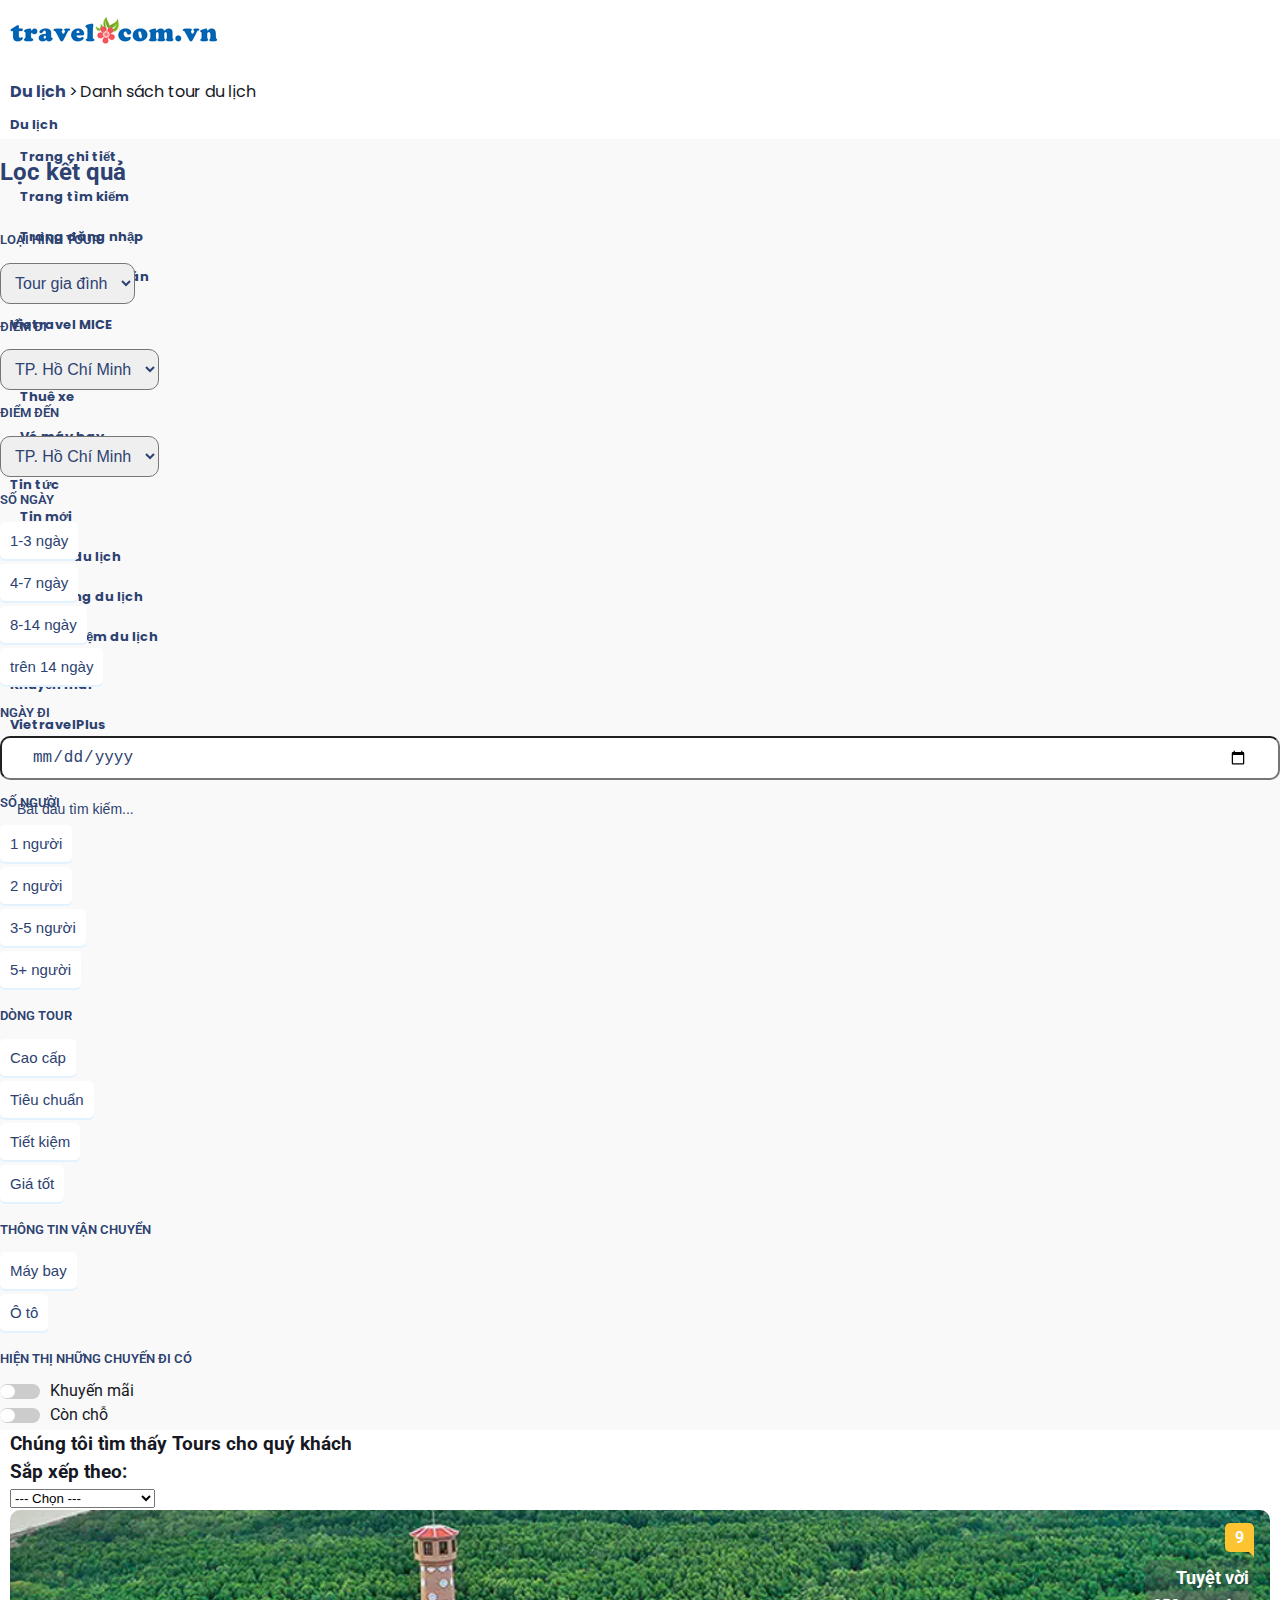
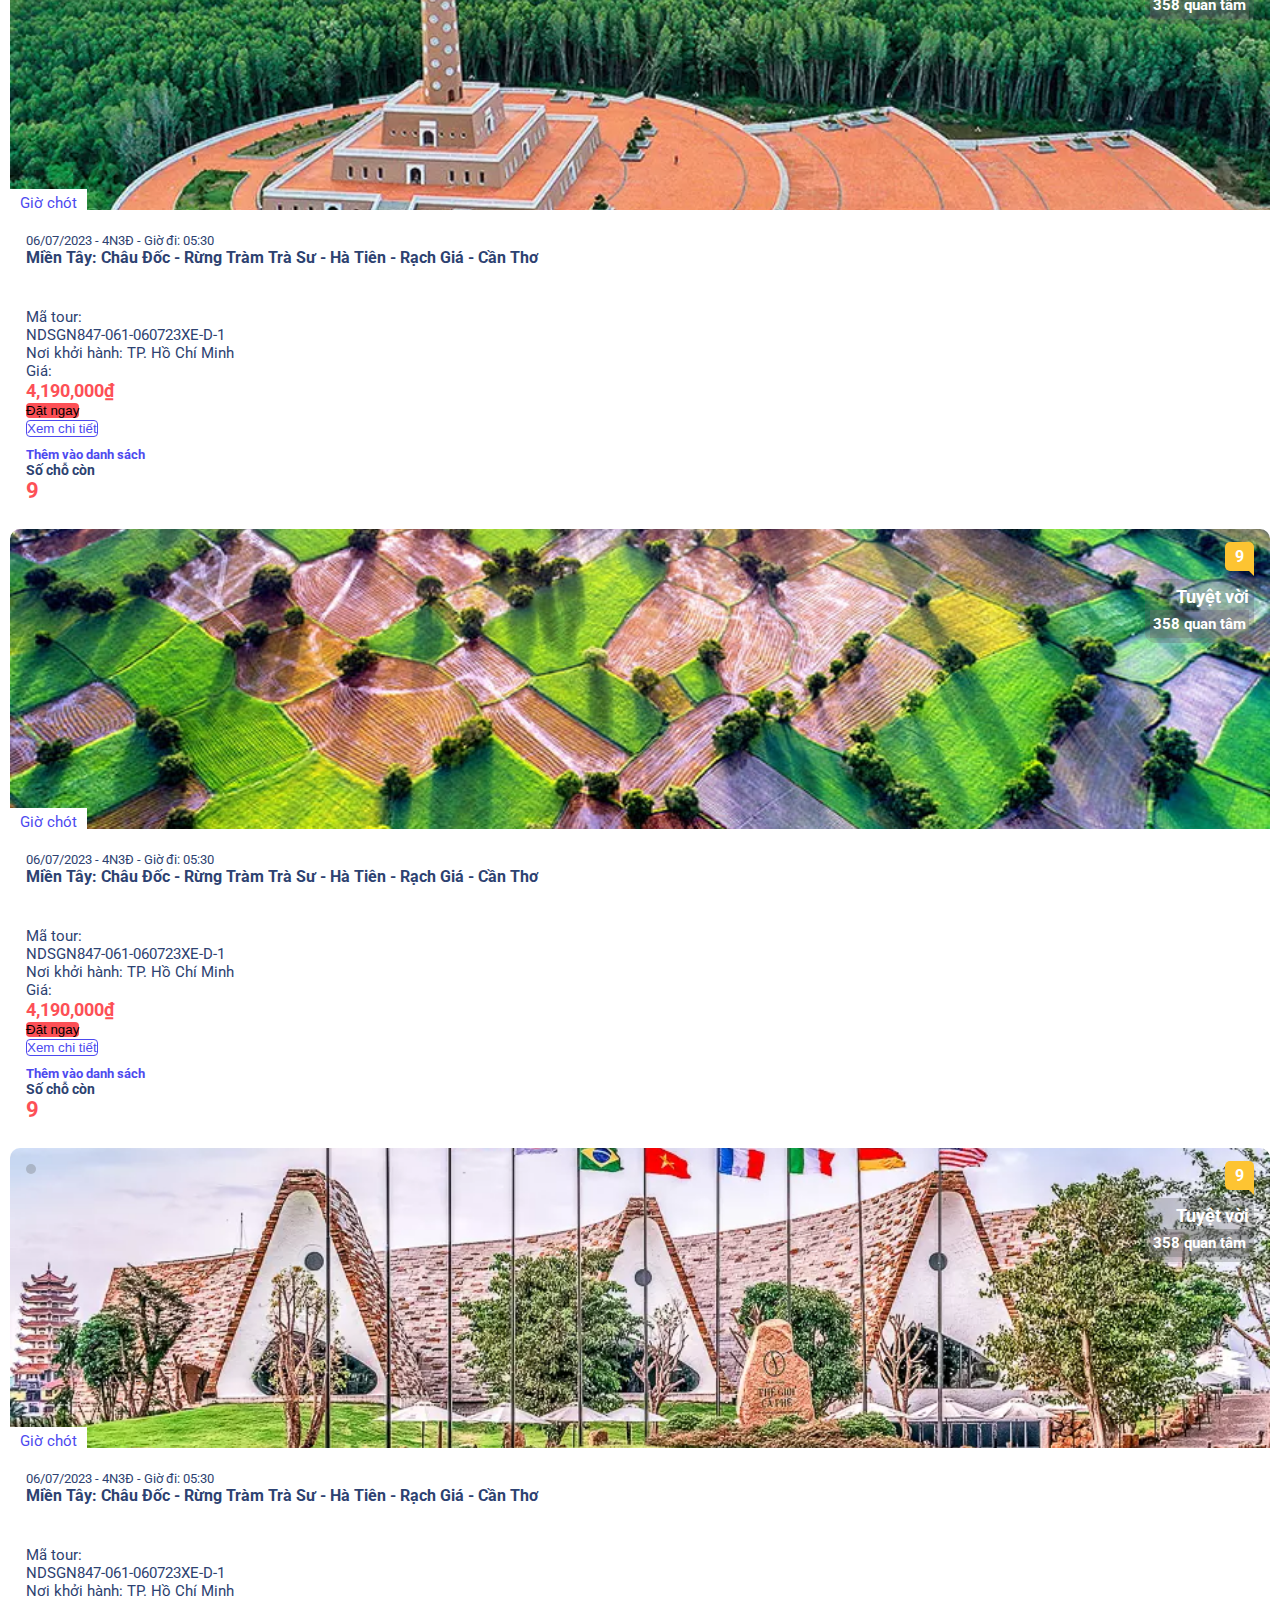
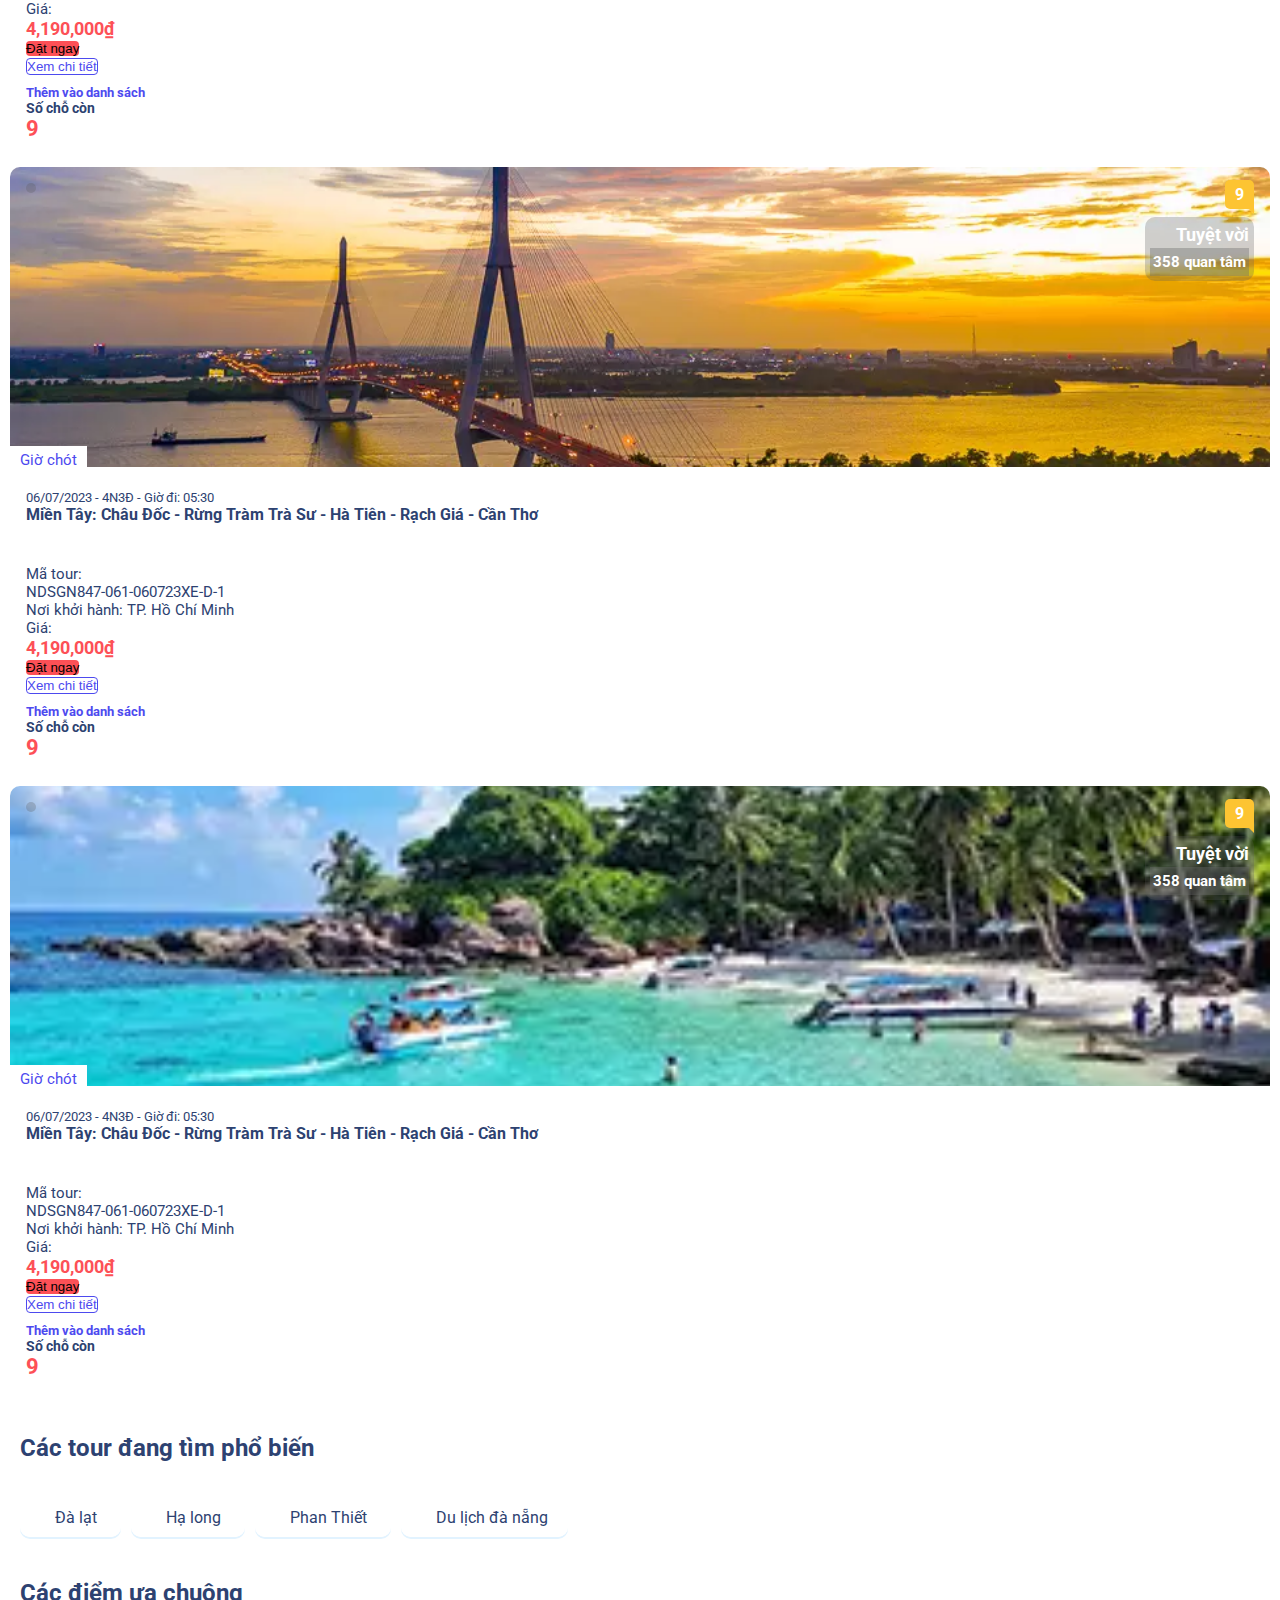
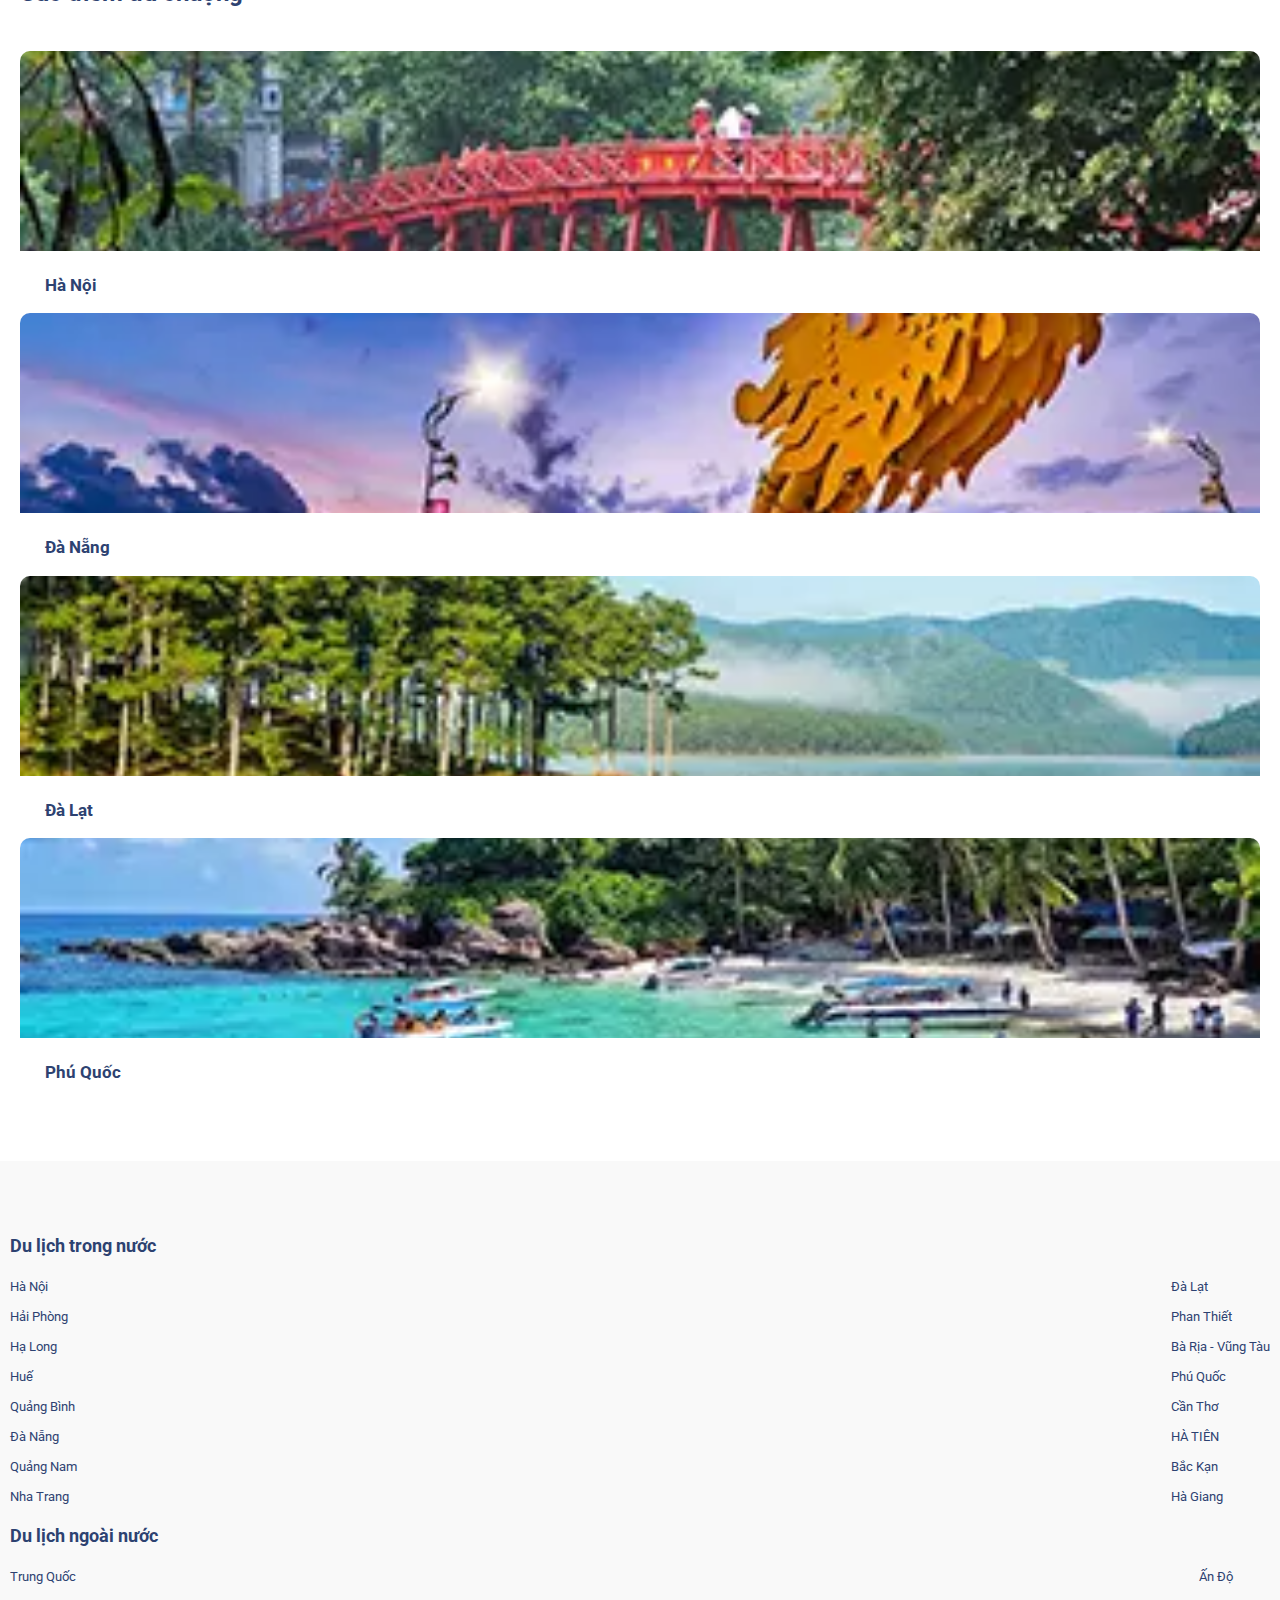
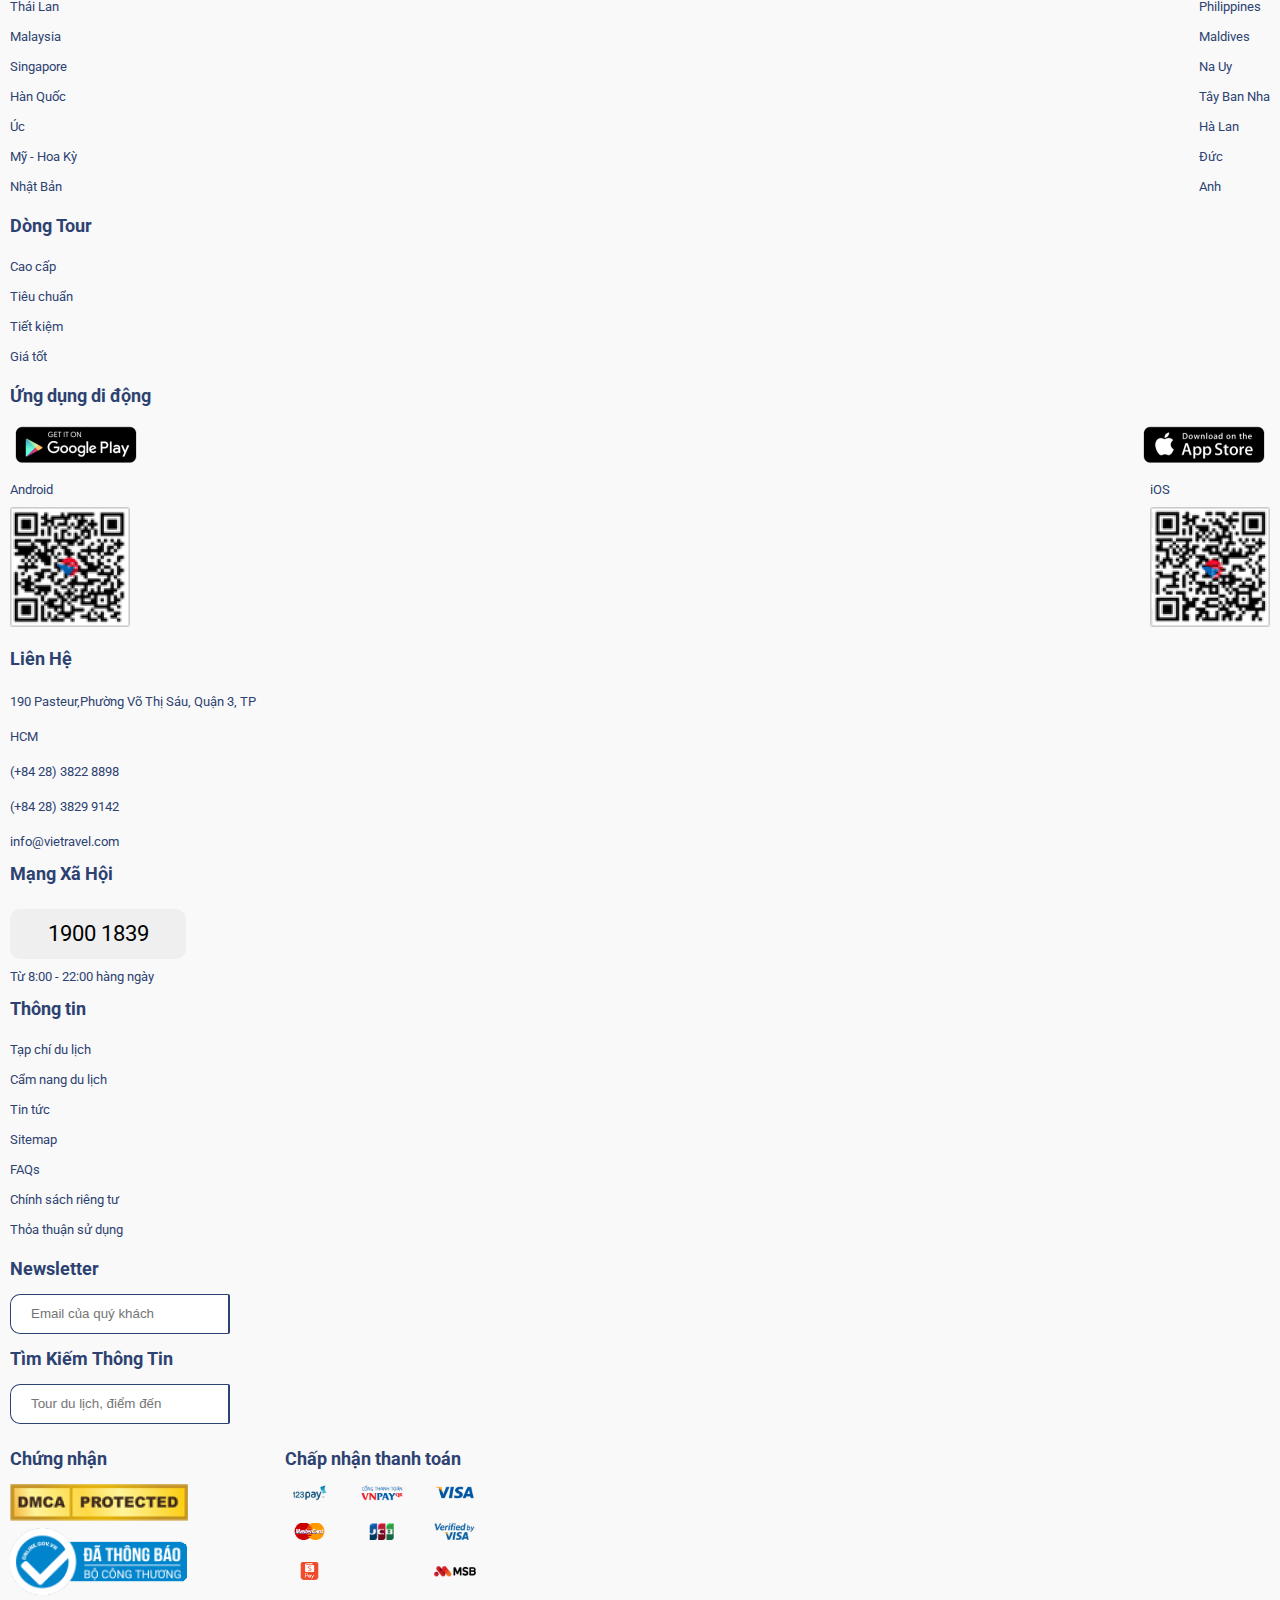
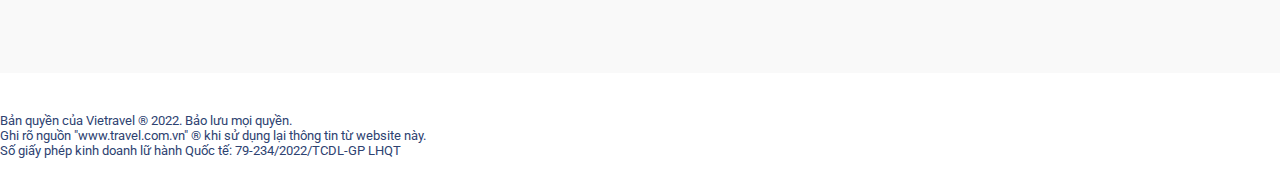
<file: search.html>
<!DOCTYPE html>
<html lang="en">

<head>
    <meta charset="UTF-8">
    <meta http-equiv="X-UA-Compatible" content="IE=edge">
    <meta name="viewport" content="width=device-width, initial-scale=1.0">
    <title>VietTravel</title>

    <!-- Link awesome -->
    <link rel="stylesheet" href="https://cdnjs.cloudflare.com/ajax/libs/font-awesome/6.4.0/css/all.min.css"
        integrity="sha512-iecdLmaskl7CVkqkXNQ/ZH/XLlvWZOJyj7Yy7tcenmpD1ypASozpmT/E0iPtmFIB46ZmdtAc9eNBvH0H/ZpiBw=="
        crossorigin="anonymous" referrerpolicy="no-referrer" />

    <!-- Link css -->
    <link rel="stylesheet" href="../assets/css/main.min.css">

    <!-- Link lib -->
    <link rel="stylesheet" href="./assets/lib/owlcarousel/assets/owl.carousel.min.css">
    <link rel="stylesheet" href="./assets/lib/owlcarousel/assets/owl.theme.default.min.css">
    <script src="https://cdnjs.cloudflare.com/ajax/libs/jquery/3.7.0/jquery.min.js"
        integrity="sha512-3gJwYpMe3QewGELv8k/BX9vcqhryRdzRMxVfq6ngyWXwo03GFEzjsUm8Q7RZcHPHksttq7/GFoxjCVUjkjvPdw=="
        crossorigin="anonymous" referrerpolicy="no-referrer"></script>
    <script src="./assets/lib/owlcarousel/owl.carousel.min.js"></script>

    <!-- Link bs5 -->
    <link href="https://cdn.jsdelivr.net/npm/bootstrap@5.0.2/dist/css/bootstrap.min.css" rel="stylesheet"
        integrity="sha384-EVSTQN3/azprG1Anm3QDgpJLIm9Nao0Yz1ztcQTwFspd3yD65VohhpuuCOmLASjC" crossorigin="anonymous">
    <script src="https://cdn.jsdelivr.net/npm/@popperjs/core@2.9.2/dist/umd/popper.min.js"
        integrity="sha384-IQsoLXl5PILFhosVNubq5LC7Qb9DXgDA9i+tQ8Zj3iwWAwPtgFTxbJ8NT4GN1R8p" crossorigin="anonymous"
        defer></script>
    <script src="https://cdn.jsdelivr.net/npm/bootstrap@5.0.2/dist/js/bootstrap.min.js"
        integrity="sha384-cVKIPhGWiC2Al4u+LWgxfKTRIcfu0JTxR+EQDz/bgldoEyl4H0zUF0QKbrJ0EcQF" crossorigin="anonymous"
        defer></script>
    <!-- link js -->
    <script src="./assets/js/main.js"></script>
</head>

<body>
    <div id="app">
        <!-- ========== Start Header Nav ========== -->
        <header class="header">
            <nav class="navbar navbar-expand-lg fixed-top text-danger">
                <div class="container-fluid">
                    <a class="navbar-brand logo" href="./index.html">
                        <img src="./assets/images/logo.png" class="w-100" alt="Vietravel logo">
                    </a>

                    <div class="d-flex">
                        <a class="nav-link d-lg-none user_mobile" href="./pages/login.html">
                            <i class="fa-regular fa-user"></i>
                        </a>

                        <button class="navbar-toggler" type="button" data-bs-toggle="collapse"
                            data-bs-target="#navbarNav" aria-controls="navbarNav" aria-expanded="false"
                            aria-label="Toggle navigation" data-bs-auto-close="outside">
                            <span class="navbar-toggler-icon" style="color: #2d4271; font-size: 20px; outline: none;">
                                <i class="fa fa-bars mt-2" aria-hidden="true"></i>
                            </span>
                        </button>
                    </div>

                    <div class="collapse navbar-collapse" id="navbarNav">
                        <ul class="navbar-nav">
                            <li class="nav-item dropdown">
                                <a class="nav-link dropdown-toggle" hxref="#" id="navlink-van-chuyen" role="button"
                                    data-bs-toggle="dropdown" aria-expanded="false">
                                    Du lịch
                                </a>
                                <ul class="dropdown-menu" aria-labelledby="navlink-van-chuyen">
                                    <li><a class="dropdown-item" href="./details.html" target="_blank"
                                            rel="nofollow noreferrer">Trang chi tiết</a></li>
                                    <li><a class="dropdown-item" href="./search.html" target="_blank"
                                            rel="nofollow noreferrer">Trang tìm kiếm</a></li>
                                    <li><a class="dropdown-item" href="./login.html" target="_blank"
                                            rel="nofollow noreferrer">Trang đăng nhập</a></li>
                                    <li><a class="dropdown-item" href="./order.html" target="_blank"
                                            rel="nofollow noreferrer">Trang thanh toán</a></li>
                                </ul>
                            </li>
                            <li class="nav-item">
                                <a class="nav-link" href="#" target="_blank" rel="nofollow">Vietravel
                                    MICE</a>
                            </li>
                            <li class="nav-item dropdown">
                                <a class="nav-link dropdown-toggle" hxref="#" id="navlink-van-chuyen" role="button"
                                    data-bs-toggle="dropdown" aria-expanded="false">
                                    Vận chuyển
                                </a>
                                <ul class="dropdown-menu" aria-labelledby="navlink-van-chuyen">
                                    <li><a class="dropdown-item" href="#" target="_blank" rel="nofollow noreferrer">Thuê
                                            xe</a></li>
                                    <li><a class="dropdown-item" href="#" target="_blank" rel="nofollow noreferrer">Vé
                                            máy bay</a></li>
                                </ul>
                            </li>
                            <li class="nav-item dropdown">
                                <a class="nav-link dropdown-toggle" href="#" id="navlink-tin-tuc" role="button"
                                    data-bs-toggle="dropdown" aria-expanded="false">
                                    Tin tức
                                </a>
                                <ul class="dropdown-menu" aria-labelledby="navlink-tin-tuc">
                                    <li><a class="dropdown-item" href="#">Tin mới</a></li>
                                    <li><a class="dropdown-item" href="#">Tin tức du lịch</a></li>
                                    <li><a class="dropdown-item" href="#">Cẩm nang du lịch</a>
                                    </li>
                                    <li><a class="dropdown-item" href="#">Kinh nghiệm du
                                            lịch</a></li>
                                </ul>
                            </li>
                            <li class="nav-item">
                                <a class="nav-link" href="#" data-bs-toggle="modal"
                                    data-bs-target="#khuyen-mai-modal">Khuyến
                                    mãi</a>
                            </li>
                            <li class="nav-item">
                                <a class="nav-link" href="!#">VietravelPlus</a>
                            </li>
                            <li class="nav-item">
                                <a class="nav-link" href="!#">Liên hệ</a>
                            </li>
                        </ul>
                    </div>

                    <ul class="navbar-nav ms-auto nav-right">
                        <form class="d-flex">
                            <input class="form-control" type="search" placeholder="Bắt đầu tìm kiếm..."
                                aria-label="Search">
                            <button class="form-btn btn" type="submit">
                                <i class="fa fa-search" aria-hidden="true"></i>
                            </button>
                        </form>
                        <li class="nav-item">
                            <a class="nav-link" href="./pages/login.html">
                                <i class="fa-regular fa-user"></i>
                            </a>
                        </li>
                    </ul>
                </div>
            </nav>
        </header>
        <!-- ========== End Header Nav ========== -->
        <!-- ========== Start Section ========== -->
        <nav aria-label="Breadcrumb" class="breadcrumb">
            <div class="container-fluid">
                <ul>
                    <li><a href="#">Du lịch</a></li>
                    <li><span aria-current="page">Danh sách tour du lịch</span></li>
                </ul>
            </div>
        </nav>
        <!-- ========== End Section ========== -->
        <!-- Search -->
        <div class="TourSearch">
            <div class="container-fluid">
                <div class="row">
                    <div class="TourSearch__left col-12 col-md-6 col-lg-3">
                        <div class="container-fluid">
                            <h2 class="TourSearch__title">Lọc kết quả</h2>
                            <div class="TourSearch__left--select">
                                <h5 class="l-title">Loại hình tour</h5>
                                <select class="form-control">
                                    <option value="giadinh">Tour gia đình</option>
                                    <option value="trongoi">Tour trọn gói</option>
                                </select>
                                <h5 class="l-title">Điểm đi</h5>
                                <select class="form-control">
                                    <option value="hcm">TP. Hồ Chí Minh</option>
                                    <option value="hanoi">Hà Nội</option>
                                    <option value="danang">Đà Nẵng</option>
                                </select>
                                <h5 class="l-title">Điểm đến</h5>
                                <select class="form-control">
                                    <option value="hcm">TP. Hồ Chí Minh</option>
                                    <option value="hanoi">Hà Nội</option>
                                    <option value="danang">Đà Nẵng</option>
                                </select>
                            </div>

                            <div class="TourSearch__left--day">
                                <h5 class="l-title">Số ngày</h5>
                                <div class="TourSearch__btn">
                                    <div class="row g-2">
                                        <div class="col-6">
                                            <button type="button" class="btn w-100">1-3 ngày</button>
                                        </div>
                                        <div class="col-6">
                                            <button type="button" class="btn w-100">4-7 ngày</button>
                                        </div>
                                        <div class="col-6">
                                            <button type="button" class="btn w-100">8-14 ngày</button>
                                        </div>
                                        <div class="col-6">
                                            <button type="button" class="btn w-100">trên 14 ngày</button>
                                        </div>
                                    </div>
                                </div>
                            </div>

                            <div class="TourSearch__left--departure">
                                <h5 class="l-title">Ngày đi</h5>
                                <input type="date" class="form-control" id="" name="tourCheckoutDays"
                                    autocomplete="off" />
                            </div>

                            <div class="TourSearch__left--member">
                                <h5 class="l-title">Số người</h5>
                                <div class="TourSearch__btn">
                                    <div class="row g-2">
                                        <div class="col-6">
                                            <button type="button" class="btn w-100">1 người</button>
                                        </div>
                                        <div class="col-6">
                                            <button type="button" class="btn w-100">2 người</button>
                                        </div>
                                        <div class="col-6">
                                            <button type="button" class="btn w-100">3-5 người</button>
                                        </div>
                                        <div class="col-6">
                                            <button type="button" class="btn w-100">5+ người</button>
                                        </div>
                                    </div>
                                </div>
                            </div>
                            <div class="TourSearch__left--quality">
                                <h5 class="l-title">Dòng tour</h5>
                                <div class="TourSearch__btn">
                                    <div class="row g-2">
                                        <div class="col-6">
                                            <button type="button" class="btn w-100">Cao cấp</button>
                                        </div>
                                        <div class="col-6">
                                            <button type="button" class="btn w-100">Tiêu chuẩn</button>
                                        </div>
                                        <div class="col-6">
                                            <button type="button" class="btn w-100">Tiết kiệm</button>
                                        </div>
                                        <div class="col-6">
                                            <button type="button" class="btn w-100">Giá tốt</button>
                                        </div>
                                    </div>
                                </div>
                            </div>
                            <div class="TourSearch__left--transport">
                                <h5 class="l-title">Thông tin vận chuyển</h5>
                                <div class="TourSearch__btn">
                                    <div class="row g-2">
                                        <div class="col-6">
                                            <button type="button" class="btn w-100">Máy bay</button>
                                        </div>
                                        <div class="col-6">
                                            <button type="button" class="btn w-100">Ô tô</button>
                                        </div>
                                    </div>
                                </div>
                            </div>

                            <div class="TourSearch__left--tour">
                                <div class="TourSearch_viewer">
                                    <h5 class="l-title">Hiện thị những chuyến đi có</h5>
                                    <div class="mb-3">
                                        <label class="toggle" for="toggle">
                                            <input type="checkbox" id="toggle" />
                                            <div class="slider"></div>
                                            <span class="label-text">Khuyến mãi</span>
                                        </label>
                                    </div>
                                    <div class="mb-3">
                                        <label class="toggle" for="toggle1">
                                            <input type="checkbox" id="toggle1" />
                                            <div class="slider"></div>
                                            <span class="label-text">Còn chỗ</span>
                                        </label>
                                    </div>
                                </div>
                            </div>
                        </div>
                    </div>

                    <!----------------------------------------------->
                    <div class="TourCard tours_card col-12 col-md-6 col-lg-9">
                        <div class="d-flex justify-content-between flex-wrap my-4 px-3">
                            <div class="text-center">
                                <!-- <h3 class="fst-italic text-danger">
                                    Không tìm thấy sản phẩm nào phù hợp
                                </h3> -->
                                <h3 class="fw-lighter">
                                    Chúng tôi tìm thấy
                                    <span class="fw-bold fst-italic text-danger"></span>
                                    Tours cho quý khách
                                </h3>
                            </div>
                            <div class="w-35 d-flex justify-content-center align-items-center">
                                <h3 class="w-50 fw-lighter">Sắp xếp theo:</h3>
                                <select class="form-control fs-3">
                                    <option value="-1">--- Chọn ---</option>
                                    <option value="0">Theo giá thấp -&gt; cao</option>
                                    <option value="1">Theo giá cao -&gt; thấp</option>
                                    <option value="2">Giảm giá nhiều nhất</option>
                                </select>
                            </div>
                        </div>

                        <div class="TourCard__content row row-cols-lg-3 row-cols-1 p-2">
                            <div class="col mb-5">
                                <div class="card">
                                    <div class="img">
                                        <a href="#">
                                            <img class="card-img-top" width="100%"
                                                src="./assets/images/card/lm_230703114610_893410_VQG MUI CA MAU (3).jpg" />
                                        </a>
                                        <div class="img-icon">
                                            <a href="">
                                                <i class="fa-regular fa-heart fs-1"></i>
                                            </a>
                                        </div>
                                        <div class="img-bottom">
                                            <span>
                                                <i class="fa-sharp fa-solid fa-circle-dollar-to-slot"></i>
                                                Giờ chót
                                            </span>
                                        </div>
                                        <div class="img-sumary">
                                            <div class="img-sumary--ratting">
                                                <span>9</span>
                                            </div>
                                            <div class="img-sumary--review">
                                                <h3 class="fw-bold">Tuyệt vời</h3>
                                                <p class="fw-lighter">358 quan tâm</p>
                                            </div>
                                        </div>
                                    </div>

                                    <div class="body card-body">
                                        <p class="p-date">
                                            06/07/2023 - 4N3Đ - Giờ đi: 05:30
                                        </p>
                                        <p class="p-title">
                                            <a href="#">
                                                Miền Tây: Châu Đốc - Rừng Tràm Trà Sư - Hà Tiên - Rạch Giá - Cần Thơ
                                            </a>
                                        </p>
                                        <div class="code">
                                            <p>Mã tour:</p>
                                            <p>
                                                <i class="fa-solid fa-ticket"></i> NDSGN847-061-060723XE-D-1
                                            </p>
                                        </div>
                                        <p class="p-startPlace">
                                            Nơi khởi hành:
                                            <span class="fw-bold">TP. Hồ Chí Minh</span>
                                        </p>
                                        <!-- <p class="p-startPlace">
                                            Nơi đến:
                                            <span class="fw-bold"></span>
                                        </p> -->
                                        <div class="price">
                                            <p class="price-old">
                                                Giá:
                                                <!-- <span class="text-decoration-line-through">4,190,000₫</span> -->
                                            </p>
                                            <div class="price-now mb-2">
                                                <span class="price-now-number">4,190,000₫</span>
                                                <!-- <span class="price-now-discount"></span> -->
                                            </div>
                                        </div>
                                        <div class="btn-order mb-3 d-flex justify-content-between align-items-center">
                                            <div class="btn-orders">
                                                <button class="p-3 text-light"
                                                    style="background-color: #fd5056; border-radius: 4px;">
                                                    <i class="fa fa-shopping-cart" aria-hidden="true"></i>
                                                    Đặt ngay</button>
                                            </div>
                                            <div class="btn-chitiet">
                                                <button class="p-3"
                                                    style="border: 1px solid #4d4aef; color: #4d4aef; background-color: #fff; border-radius: 4px;">Xem
                                                    chi
                                                    tiết</button>
                                            </div>
                                        </div>
                                        <div
                                            class="addList-numberSit d-flex justify-content-between align-items-center">
                                            <div class="addList">
                                                <i class="fa-solid fa-circle-plus me-2"></i>
                                                <a href="">Thêm vào danh sách</a>
                                            </div>
                                            <div class="numberSit d-flex align-items-center justify-content-center">
                                                <p class="text-decoration-underline me-2">Số chỗ còn</p>
                                                <p class="fw-bold" style="font-size: 22px; color: #fd5056;">
                                                    9
                                                </p>
                                            </div>
                                        </div>
                                    </div>
                                </div>
                            </div>
                            <div class="col mb-5">
                                <div class="card">
                                    <div class="img">
                                        <a href="#">
                                            <img class="card-img-top" width="100%"
                                                src="./assets/images/card/tf_200827105610_884604.jpg" />
                                        </a>
                                        <div class="img-icon">
                                            <a href="">
                                                <i class="fa-regular fa-heart fs-1"></i>
                                            </a>
                                        </div>
                                        <div class="img-bottom">
                                            <span>
                                                <i class="fa-sharp fa-solid fa-circle-dollar-to-slot"></i>
                                                Giờ chót
                                            </span>
                                        </div>
                                        <div class="img-sumary">
                                            <div class="img-sumary--ratting">
                                                <span>9</span>
                                            </div>
                                            <div class="img-sumary--review">
                                                <h3 class="fw-bold">Tuyệt vời</h3>
                                                <p class="fw-lighter">358 quan tâm</p>
                                            </div>
                                        </div>
                                    </div>

                                    <div class="body card-body">
                                        <p class="p-date">
                                            06/07/2023 - 4N3Đ - Giờ đi: 05:30
                                        </p>
                                        <p class="p-title">
                                            <a href="#">
                                                Miền Tây: Châu Đốc - Rừng Tràm Trà Sư - Hà Tiên - Rạch Giá - Cần Thơ
                                            </a>
                                        </p>
                                        <div class="code">
                                            <p>Mã tour:</p>
                                            <p>
                                                <i class="fa-solid fa-ticket"></i> NDSGN847-061-060723XE-D-1
                                            </p>
                                        </div>
                                        <p class="p-startPlace">
                                            Nơi khởi hành:
                                            <span class="fw-bold">TP. Hồ Chí Minh</span>
                                        </p>
                                        <!-- <p class="p-startPlace">
                                            Nơi đến:
                                            <span class="fw-bold"></span>
                                        </p> -->
                                        <div class="price">
                                            <p class="price-old">
                                                Giá:
                                                <!-- <span class="text-decoration-line-through">4,190,000₫</span> -->
                                            </p>
                                            <div class="price-now mb-2">
                                                <span class="price-now-number">4,190,000₫</span>
                                                <!-- <span class="price-now-discount"></span> -->
                                            </div>
                                        </div>
                                        <div class="btn-order mb-3 d-flex justify-content-between align-items-center">
                                            <div class="btn-orders">
                                                <button class="p-3 text-light"
                                                    style="background-color: #fd5056; border-radius: 4px;">
                                                    <i class="fa fa-shopping-cart" aria-hidden="true"></i>
                                                    Đặt ngay</button>
                                            </div>
                                            <div class="btn-chitiet">
                                                <button class="p-3"
                                                    style="border: 1px solid #4d4aef; color: #4d4aef; background-color: #fff; border-radius: 4px;">Xem
                                                    chi
                                                    tiết</button>
                                            </div>
                                        </div>
                                        <div
                                            class="addList-numberSit d-flex justify-content-between align-items-center">
                                            <div class="addList">
                                                <i class="fa-solid fa-circle-plus me-2"></i>
                                                <a href="">Thêm vào danh sách</a>
                                            </div>
                                            <div class="numberSit d-flex align-items-center justify-content-center">
                                                <p class="text-decoration-underline me-2">Số chỗ còn</p>
                                                <p class="fw-bold" style="font-size: 22px; color: #fd5056;">
                                                    9
                                                </p>
                                            </div>
                                        </div>
                                    </div>
                                </div>
                            </div>
                            <div class="col mb-5">
                                <div class="card">
                                    <div class="img">
                                        <a href="#">
                                            <img class="card-img-top" width="100%"
                                                src="./assets/images/card/lm_230630045405_854297_Bao Tang Cafe (1).jpg" />
                                        </a>
                                        <div class="img-icon">
                                            <a href="">
                                                <i class="fa-regular fa-heart fs-1"></i>
                                            </a>
                                        </div>
                                        <div class="img-bottom">
                                            <span>
                                                <i class="fa-sharp fa-solid fa-circle-dollar-to-slot"></i>
                                                Giờ chót
                                            </span>
                                        </div>
                                        <div class="img-sumary">
                                            <div class="img-sumary--ratting">
                                                <span>9</span>
                                            </div>
                                            <div class="img-sumary--review">
                                                <h3 class="fw-bold">Tuyệt vời</h3>
                                                <p class="fw-lighter">358 quan tâm</p>
                                            </div>
                                        </div>
                                    </div>

                                    <div class="body card-body">
                                        <p class="p-date">
                                            06/07/2023 - 4N3Đ - Giờ đi: 05:30
                                        </p>
                                        <p class="p-title">
                                            <a href="#">
                                                Miền Tây: Châu Đốc - Rừng Tràm Trà Sư - Hà Tiên - Rạch Giá - Cần Thơ
                                            </a>
                                        </p>
                                        <div class="code">
                                            <p>Mã tour:</p>
                                            <p>
                                                <i class="fa-solid fa-ticket"></i> NDSGN847-061-060723XE-D-1
                                            </p>
                                        </div>
                                        <p class="p-startPlace">
                                            Nơi khởi hành:
                                            <span class="fw-bold">TP. Hồ Chí Minh</span>
                                        </p>
                                        <!-- <p class="p-startPlace">
                                            Nơi đến:
                                            <span class="fw-bold"></span>
                                        </p> -->
                                        <div class="price">
                                            <p class="price-old">
                                                Giá:
                                                <!-- <span class="text-decoration-line-through">4,190,000₫</span> -->
                                            </p>
                                            <div class="price-now mb-2">
                                                <span class="price-now-number">4,190,000₫</span>
                                                <!-- <span class="price-now-discount"></span> -->
                                            </div>
                                        </div>
                                        <div class="btn-order mb-3 d-flex justify-content-between align-items-center">
                                            <div class="btn-orders">
                                                <button class="p-3 text-light"
                                                    style="background-color: #fd5056; border-radius: 4px;">
                                                    <i class="fa fa-shopping-cart" aria-hidden="true"></i>
                                                    Đặt ngay</button>
                                            </div>
                                            <div class="btn-chitiet">
                                                <button class="p-3"
                                                    style="border: 1px solid #4d4aef; color: #4d4aef; background-color: #fff; border-radius: 4px;">Xem
                                                    chi
                                                    tiết</button>
                                            </div>
                                        </div>
                                        <div
                                            class="addList-numberSit d-flex justify-content-between align-items-center">
                                            <div class="addList">
                                                <i class="fa-solid fa-circle-plus me-2"></i>
                                                <a href="">Thêm vào danh sách</a>
                                            </div>
                                            <div class="numberSit d-flex align-items-center justify-content-center">
                                                <p class="text-decoration-underline me-2">Số chỗ còn</p>
                                                <p class="fw-bold" style="font-size: 22px; color: #fd5056;">
                                                    9
                                                </p>
                                            </div>
                                        </div>
                                    </div>
                                </div>
                            </div>
                            <div class="col mb-5">
                                <div class="card">
                                    <div class="img">
                                        <a href="#">
                                            <img class="card-img-top" width="100%"
                                                src="./assets/images/card/lm_230630045014_281339_CAU CAN THO (1).jpg" />
                                        </a>
                                        <div class="img-icon">
                                            <a href="">
                                                <i class="fa-regular fa-heart fs-1"></i>
                                            </a>
                                        </div>
                                        <div class="img-bottom">
                                            <span>
                                                <i class="fa-sharp fa-solid fa-circle-dollar-to-slot"></i>
                                                Giờ chót
                                            </span>
                                        </div>
                                        <div class="img-sumary">
                                            <div class="img-sumary--ratting">
                                                <span>9</span>
                                            </div>
                                            <div class="img-sumary--review">
                                                <h3 class="fw-bold">Tuyệt vời</h3>
                                                <p class="fw-lighter">358 quan tâm</p>
                                            </div>
                                        </div>
                                    </div>

                                    <div class="body card-body">
                                        <p class="p-date">
                                            06/07/2023 - 4N3Đ - Giờ đi: 05:30
                                        </p>
                                        <p class="p-title">
                                            <a href="#">
                                                Miền Tây: Châu Đốc - Rừng Tràm Trà Sư - Hà Tiên - Rạch Giá - Cần Thơ
                                            </a>
                                        </p>
                                        <div class="code">
                                            <p>Mã tour:</p>
                                            <p>
                                                <i class="fa-solid fa-ticket"></i> NDSGN847-061-060723XE-D-1
                                            </p>
                                        </div>
                                        <p class="p-startPlace">
                                            Nơi khởi hành:
                                            <span class="fw-bold">TP. Hồ Chí Minh</span>
                                        </p>
                                        <!-- <p class="p-startPlace">
                                            Nơi đến:
                                            <span class="fw-bold"></span>
                                        </p> -->
                                        <div class="price">
                                            <p class="price-old">
                                                Giá:
                                                <!-- <span class="text-decoration-line-through">4,190,000₫</span> -->
                                            </p>
                                            <div class="price-now mb-2">
                                                <span class="price-now-number">4,190,000₫</span>
                                                <!-- <span class="price-now-discount"></span> -->
                                            </div>
                                        </div>
                                        <div class="btn-order mb-3 d-flex justify-content-between align-items-center">
                                            <div class="btn-orders">
                                                <button class="p-3 text-light"
                                                    style="background-color: #fd5056; border-radius: 4px;">
                                                    <i class="fa fa-shopping-cart" aria-hidden="true"></i>
                                                    Đặt ngay</button>
                                            </div>
                                            <div class="btn-chitiet">
                                                <button class="p-3"
                                                    style="border: 1px solid #4d4aef; color: #4d4aef; background-color: #fff; border-radius: 4px;">Xem
                                                    chi
                                                    tiết</button>
                                            </div>
                                        </div>
                                        <div
                                            class="addList-numberSit d-flex justify-content-between align-items-center">
                                            <div class="addList">
                                                <i class="fa-solid fa-circle-plus me-2"></i>
                                                <a href="">Thêm vào danh sách</a>
                                            </div>
                                            <div class="numberSit d-flex align-items-center justify-content-center">
                                                <p class="text-decoration-underline me-2">Số chỗ còn</p>
                                                <p class="fw-bold" style="font-size: 22px; color: #fd5056;">
                                                    9
                                                </p>
                                            </div>
                                        </div>
                                    </div>
                                </div>
                            </div>
                            <div class="col mb-5">
                                <div class="card">
                                    <div class="img">
                                        <a href="#">
                                            <img class="card-img-top" width="100%"
                                                src="./assets/images/card/dg_230628_phu-quoc.jpg" />
                                        </a>
                                        <div class="img-icon">
                                            <a href="">
                                                <i class="fa-regular fa-heart fs-1"></i>
                                            </a>
                                        </div>
                                        <div class="img-bottom">
                                            <span>
                                                <i class="fa-sharp fa-solid fa-circle-dollar-to-slot"></i>
                                                Giờ chót
                                            </span>
                                        </div>
                                        <div class="img-sumary">
                                            <div class="img-sumary--ratting">
                                                <span>9</span>
                                            </div>
                                            <div class="img-sumary--review">
                                                <h3 class="fw-bold">Tuyệt vời</h3>
                                                <p class="fw-lighter">358 quan tâm</p>
                                            </div>
                                        </div>
                                    </div>

                                    <div class="body card-body">
                                        <p class="p-date">
                                            06/07/2023 - 4N3Đ - Giờ đi: 05:30
                                        </p>
                                        <p class="p-title">
                                            <a href="#">
                                                Miền Tây: Châu Đốc - Rừng Tràm Trà Sư - Hà Tiên - Rạch Giá - Cần Thơ
                                            </a>
                                        </p>
                                        <div class="code">
                                            <p>Mã tour:</p>
                                            <p>
                                                <i class="fa-solid fa-ticket"></i> NDSGN847-061-060723XE-D-1
                                            </p>
                                        </div>
                                        <p class="p-startPlace">
                                            Nơi khởi hành:
                                            <span class="fw-bold">TP. Hồ Chí Minh</span>
                                        </p>
                                        <!-- <p class="p-startPlace">
                                            Nơi đến:
                                            <span class="fw-bold"></span>
                                        </p> -->
                                        <div class="price">
                                            <p class="price-old">
                                                Giá:
                                                <!-- <span class="text-decoration-line-through">4,190,000₫</span> -->
                                            </p>
                                            <div class="price-now mb-2">
                                                <span class="price-now-number">4,190,000₫</span>
                                                <!-- <span class="price-now-discount"></span> -->
                                            </div>
                                        </div>
                                        <div class="btn-order mb-3 d-flex justify-content-between align-items-center">
                                            <div class="btn-orders">
                                                <button class="p-3 text-light"
                                                    style="background-color: #fd5056; border-radius: 4px;">
                                                    <i class="fa fa-shopping-cart" aria-hidden="true"></i>
                                                    Đặt ngay</button>
                                            </div>
                                            <div class="btn-chitiet">
                                                <button class="p-3"
                                                    style="border: 1px solid #4d4aef; color: #4d4aef; background-color: #fff; border-radius: 4px;">Xem
                                                    chi
                                                    tiết</button>
                                            </div>
                                        </div>
                                        <div
                                            class="addList-numberSit d-flex justify-content-between align-items-center">
                                            <div class="addList">
                                                <i class="fa-solid fa-circle-plus me-2"></i>
                                                <a href="">Thêm vào danh sách</a>
                                            </div>
                                            <div class="numberSit d-flex align-items-center justify-content-center">
                                                <p class="text-decoration-underline me-2">Số chỗ còn</p>
                                                <p class="fw-bold" style="font-size: 22px; color: #fd5056;">
                                                    9
                                                </p>
                                            </div>
                                        </div>
                                    </div>
                                </div>
                            </div>
                        </div>

                        <!-------------------------------->
                        <div class="TourSearch__right">
                            <div class="TourSearch__right--search">
                                <h2 class="TourSearch__title">Các tour đang tìm phổ biến</h2>
                                <div class="recommend d-flex align-items-center flex-wrap">
                                    <a href="#" class="btn-search">
                                        <i class="fa fa-search" aria-hidden="true"></i>
                                        <span>Đà lạt</span>
                                    </a>
                                    <a href="#" class="btn-search">
                                        <i class="fa fa-search" aria-hidden="true"></i>
                                        <span>Hạ long</span>
                                    </a>
                                    <a href="#" class="btn-search">
                                        <i class="fa fa-search" aria-hidden="true"></i>
                                        <span>Phan Thiết</span>
                                    </a>
                                    <a href="#" class="btn-search">
                                        <i class="fa fa-search" aria-hidden="true"></i>
                                        <span>Du lịch đà nẵng</span>
                                    </a>
                                </div>
                            </div>

                            <div class="TourSearch__right--location">
                                <h2 class="TourSearch__title">Các điểm ưa chuộng</h2>
                                <div class="row">
                                    <div class="col-12 col-lg-3 mb-3">
                                        <div class="card TourSearch__right--card">
                                            <a href="#">
                                                <img src="../assets/images/card/dg_230628_Ha-noi.jpg" alt="Hà nội" />
                                                <p>Hà Nội</p>
                                            </a>
                                        </div>
                                    </div>
                                    <div class="col-12 col-lg-3 mb-3">
                                        <div class="card TourSearch__right--card">
                                            <a href="#">
                                                <img src="../assets/images/card/dg_230628_cau-rong-ve-dem.jpg"
                                                    alt="Đà Nẵng" />
                                                <p>Đà Nẵng</p>
                                            </a>
                                        </div>
                                    </div>
                                    <div class="col-12 col-lg-3 mb-3">
                                        <div class="card TourSearch__right--card">
                                            <a href="#">
                                                <img src="../assets/images/card/dg_230628_da-lat.jpg" alt="Đà Lạt" />
                                                <p>Đà Lạt</p>
                                            </a>
                                        </div>
                                    </div>
                                    <div class="col-12 col-lg-3 mb-3">
                                        <div class="card TourSearch__right--card">
                                            <a href="#">
                                                <img src="../assets/images/card/dg_230628_phu-quoc.jpg"
                                                    alt="Phú Quốc" />
                                                <p>Phú Quốc</p>
                                            </a>
                                        </div>
                                    </div>
                                </div>
                            </div>
                        </div>
                    </div>
                </div>
            </div>
        </div>
        <!-- End search -->

        <!-- ========== Start Footer ========== -->
        <footer class="footer">
            <div class="footer__top">
                <div class="container-fluid">
                    <div class="row">
                        <div class="col-6 col-lg-3">
                            <div class="travel-inside">
                                <h4 class="travel-inside__title">Du lịch trong nước</h4>
                                <div class="travel-inside__listMenu row">
                                    <ul class="travel-inside__listMenu-menu col-lg-6 col-12">
                                        <li class="travel-inside__listMenu-menu--item">
                                            <a href="">Hà Nội</a>
                                        </li>
                                        <li class="travel-inside__listMenu-menu--item">
                                            <a href="">Hải Phòng</a>
                                        </li>
                                        <li class="travel-inside__listMenu-menu--item">
                                            <a href="">Hạ Long</a>
                                        </li>
                                        <li class="travel-inside__listMenu-menu--item">
                                            <a href="">Huế</a>
                                        </li>
                                        <li class="travel-inside__listMenu-menu--item">
                                            <a href="">Quảng Bình</a>
                                        </li>
                                        <li class="travel-inside__listMenu-menu--item">
                                            <a href="">Đà Nẵng</a>
                                        </li>
                                        <li class="travel-inside__listMenu-menu--item">
                                            <a href="">Quảng Nam</a>
                                        </li>
                                        <li class="travel-inside__listMenu-menu--item">
                                            <a href="">Nha Trang</a>
                                        </li>

                                    </ul>
                                    <ul class="travel-inside__listMenu-menu col-lg-6 col-12">
                                        <li class="travel-inside__listMenu-menu--item">
                                            <a href="">Đà Lạt</a>
                                        </li>
                                        <li class="travel-inside__listMenu-menu--item">
                                            <a href="">Phan Thiết</a>
                                        </li>
                                        <li class="travel-inside__listMenu-menu--item">
                                            <a href="">Bà Rịa - Vũng Tàu</a>
                                        </li>
                                        <li class="travel-inside__listMenu-menu--item">
                                            <a href="">Phú Quốc</a>
                                        </li>
                                        <li class="travel-inside__listMenu-menu--item">
                                            <a href="">Cần Thơ</a>
                                        </li>
                                        <li class="travel-inside__listMenu-menu--item">
                                            <a href="">HÀ TIÊN</a>
                                        </li>
                                        <li class="travel-inside__listMenu-menu--item">
                                            <a href="">Bắc Kạn</a>
                                        </li>
                                        <li class="travel-inside__listMenu-menu--item">
                                            <a href="">Hà Giang</a>
                                        </li>

                                    </ul>
                                </div>

                            </div>
                        </div>

                        <!--Du lịch ngoài nước-->
                        <div class="col-lg-3 col-6">
                            <div class="travel-outside">
                                <h4 class="travel-outside__title">Du lịch ngoài nước</h4>
                                <div class="travel-outside__listMenu row">
                                    <ul class="travel-outside__listMenu-menu col-lg-6">
                                        <li class="travel-outside__listMenu-menu--item">
                                            <a href="">Trung Quốc</a>
                                        </li>
                                        <li class="travel-outside__listMenu-menu--item">
                                            <a href="">Thái Lan</a>
                                        </li>
                                        <li class="travel-outside__listMenu-menu--item">
                                            <a href="">Malaysia</a>
                                        </li>
                                        <li class="travel-outside__listMenu-menu--item">
                                            <a href="">Singapore</a>
                                        </li>
                                        <li class="travel-outside__listMenu-menu--item">
                                            <a href="">Hàn Quốc</a>
                                        </li>
                                        <li class="travel-outside__listMenu-menu--item">
                                            <a href="">Úc</a>
                                        </li>
                                        <li class="travel-outside__listMenu-menu--item">
                                            <a href="">Mỹ - Hoa Kỳ</a>
                                        </li>
                                        <li class="travel-outside__listMenu-menu--item">
                                            <a href="">Nhật Bản</a>
                                        </li>

                                    </ul>
                                    <ul class="travel-inside__listMenu-menu col-lg-6 col-12">
                                        <li class="travel-outside__listMenu-menu--item">
                                            <a href="">Ấn Độ</a>
                                        </li>
                                        <li class="travel-outside__listMenu-menu--item">
                                            <a href="">Philippines</a>
                                        </li>
                                        <li class="travel-outside__listMenu-menu--item">
                                            <a href="">Maldives</a>
                                        </li>
                                        <li class="travel-outside__listMenu-menu--item">
                                            <a href="">Na Uy</a>
                                        </li>
                                        <li class="travel-outside__listMenu-menu--item">
                                            <a href="">Tây Ban Nha</a>
                                        </li>
                                        <li class="travel-outside__listMenu-menu--item">
                                            <a href="">Hà Lan</a>
                                        </li>
                                        <li class="travel-outside__listMenu-menu--item">
                                            <a href="">Đức</a>
                                        </li>
                                        <li class="travel-inside__listMenu-menu--item">
                                            <a href="">Anh</a>
                                        </li>


                                    </ul>
                                </div>

                            </div>
                        </div>

                        <!--Tour-->
                        <div class="col-lg-3 col-6">
                            <div class="tour">
                                <h4 class="tour__title">Dòng Tour</h4>
                                <div class="tour__listMenu">
                                    <ul class="tour__listMenu-menu">
                                        <li class="tour__listMenu-menu--item">
                                            <a href="">Cao cấp</a>
                                        </li>
                                        <li class="tour__listMenu-menu--item">
                                            <a href="">Tiêu chuẩn</a>
                                        </li>
                                        <li class="tour__listMenu-menu--item">
                                            <a href="">Tiết kiệm</a>
                                        </li>
                                        <li class="tour__listMenu-menu--item">
                                            <a href="">Giá tốt</a>
                                        </li>
                                    </ul>

                                </div>
                            </div>
                        </div>

                        <!--Ứng dụng di động-->
                        <div class="col-lg-3 col-6">
                            <div class="appMobie">
                                <h4 class="appMobie__title">Ứng dụng di động</h4>
                                <div class="appMobie__down">
                                    <a href=""><img src="./assets/images/footer/ggp.jpg" alt="Android"></a>
                                    <a href=""><img src="./assets/images/footer/aps.jpg" alt="Ios"></a>
                                </div>
                                <div class="appMobie__scan">
                                    <div class="appMobie__scan-android">
                                        <p>Android</p>
                                        <a href=""><img src="./assets/images/footer/image42.jpg" alt="Qr code"></a>
                                    </div>
                                    <div class="appMobie__scan-ios">
                                        <p>iOS</p>
                                        <a href=""><img src="./assets/images/footer/image43.jpg" alt="Qr code"></a>
                                    </div>
                                </div>
                            </div>
                        </div>

                        <!-- Liên hệ -->
                        <div class="col-lg-3 col-6">
                            <div class="contact">
                                <h4 class="contact__title">Liên Hệ</h4>
                                <div class="contact__info">
                                    <p>190 Pasteur,Phường Võ Thị Sáu, Quận 3, TP</p>
                                    <p>HCM</p>
                                    <p>(+84 28) 3822 8898</p>
                                    <p>(+84 28) 3829 9142</p>
                                    <p>info@vietravel.com</p>
                                </div>
                                <h4 class="contact__titleSocial">
                                    Mạng Xã Hội
                                </h4>
                                <ul class="contact__socials">
                                    <li class="contact__socials-social">
                                        <a href=""><i class="fab fa-facebook-f fa-2x"></i></a>
                                    </li>
                                    <li class="contact__socials-social">
                                        <a href=""><i class="fab fa-instagram fa-2x"></i></a>

                                    </li>
                                    <li class="contact__socials-social">
                                        <a href=""><i class="fab fa-viber fa-2x"></i></a>

                                    </li>
                                    <li class="contact__socials-social">
                                        <a href=""><i class="fab fa-zalo fa-2x"></i></a>

                                    </li>
                                    <li class="contact__socials-social">
                                        <a href=""><i class="fab fa-youtube fa-2x"></i></a>

                                    </li>
                                </ul>
                                <div class="contact__call">
                                    <button class="btn btn-danger">
                                        <i class="fa-solid fa-phone"></i>
                                        1900 1839
                                    </button>
                                </div>
                                <p class="contact__datetime">Từ 8:00 - 22:00 hàng ngày</p>
                            </div>
                        </div>

                        <!-- Thông tin -->
                        <div class="col-lg-3 col-6">
                            <div class="infomation">
                                <h4 class="infomation__title">Thông tin</h4>
                                <div class="infomation__listMenu">
                                    <ul class="infomation__listMenu-menu">
                                        <li class="infomation__listMenu-menu--item">
                                            <a href="">Tạp chí du lịch</a>
                                        </li>
                                        <li class="infomation__listMenu-menu--item">
                                            <a href="">Cẩm nang du lịch</a>
                                        </li>
                                        <li class="infomation__listMenu-menu--item">
                                            <a href="">Tin tức</a>
                                        </li>
                                        <li class="infomation__listMenu-menu--item">
                                            <a href="">Sitemap</a>
                                        </li>
                                        <li class="infomation__listMenu-menu--item">
                                            <a href="">FAQs</a>
                                        </li>
                                        <li class="infomation__listMenu-menu--item">
                                            <a href="">Chính sách riêng tư</a>
                                        </li>
                                        <li class="infomation__listMenu-menu--item">
                                            <a href="">Thỏa thuận sử dụng</a>
                                        </li>
                                    </ul>

                                </div>
                            </div>
                        </div>

                        <!-- Newsletter -->
                        <div class="col-lg-6 col-12">
                            <div class="newsletter">
                                <h4 class="newsletter__title">Newsletter</h4>
                                <form action="" class="newsletter__form-email">
                                    <input type="email" name="" class="form-control w-75"
                                        placeholder="Email của quý khách" id="email1">
                                    <button type="submit" class="form-control w-25"><i
                                            class="fa-regular fa-envelope fa-2x"></i></button>
                                </form>
                                <h4 class="newsletter__title">Tìm Kiếm Thông Tin</h4>
                                <form action="" class="newsletter__form-search">
                                    <input type="text" name="" class="form-control w-75"
                                        placeholder="Tour du lịch, điểm đến" id="email2">
                                    <button type="submit" class="form-control w-25"><i
                                            class="fa-solid fa-magnifying-glass fa-2x"></i></button>
                                </form>
                                <div class="newsletter__security-payment">
                                    <div class="newsletter__security">
                                        <h4 class="newsletter__title">Chứng nhận</h4>
                                        <a href=""><img src="./assets/images/footer/image39.jpg" alt="Chứng nhận"></a>
                                        <a href=""><img src="./assets/images/footer/image40.jpg" alt="Chứng nhận"></a>
                                    </div>
                                    <div class="newsletter__payment">
                                        <h4 class="newsletter__title">Chấp nhận thanh toán</h4>
                                        <img src="./assets/images/footer/payment.png" alt="payment">

                                    </div>
                                </div>
                            </div>

                        </div>

                    </div>
                </div>
            </div>

            <!--Footer bottom-->
            <div class="footer__bottom p-3">
                <div class="container-fluid">
                    <p>Bản quyền của Vietravel ® 2022. Bảo lưu mọi quyền.</p>
                    <p>Ghi rõ nguồn <a href="">"www.travel.com.vn"</a> <span>® khi sử dụng lại thông tin từ website
                            này.</span>
                    </p>
                    <p>Số giấy phép kinh doanh lữ hành Quốc tế: 79-234/2022/TCDL-GP LHQT</p>
                </div>
            </div>
        </footer>
        <!-- ========== End Footer ========== -->
    </div>
</body>

</html>
</file>
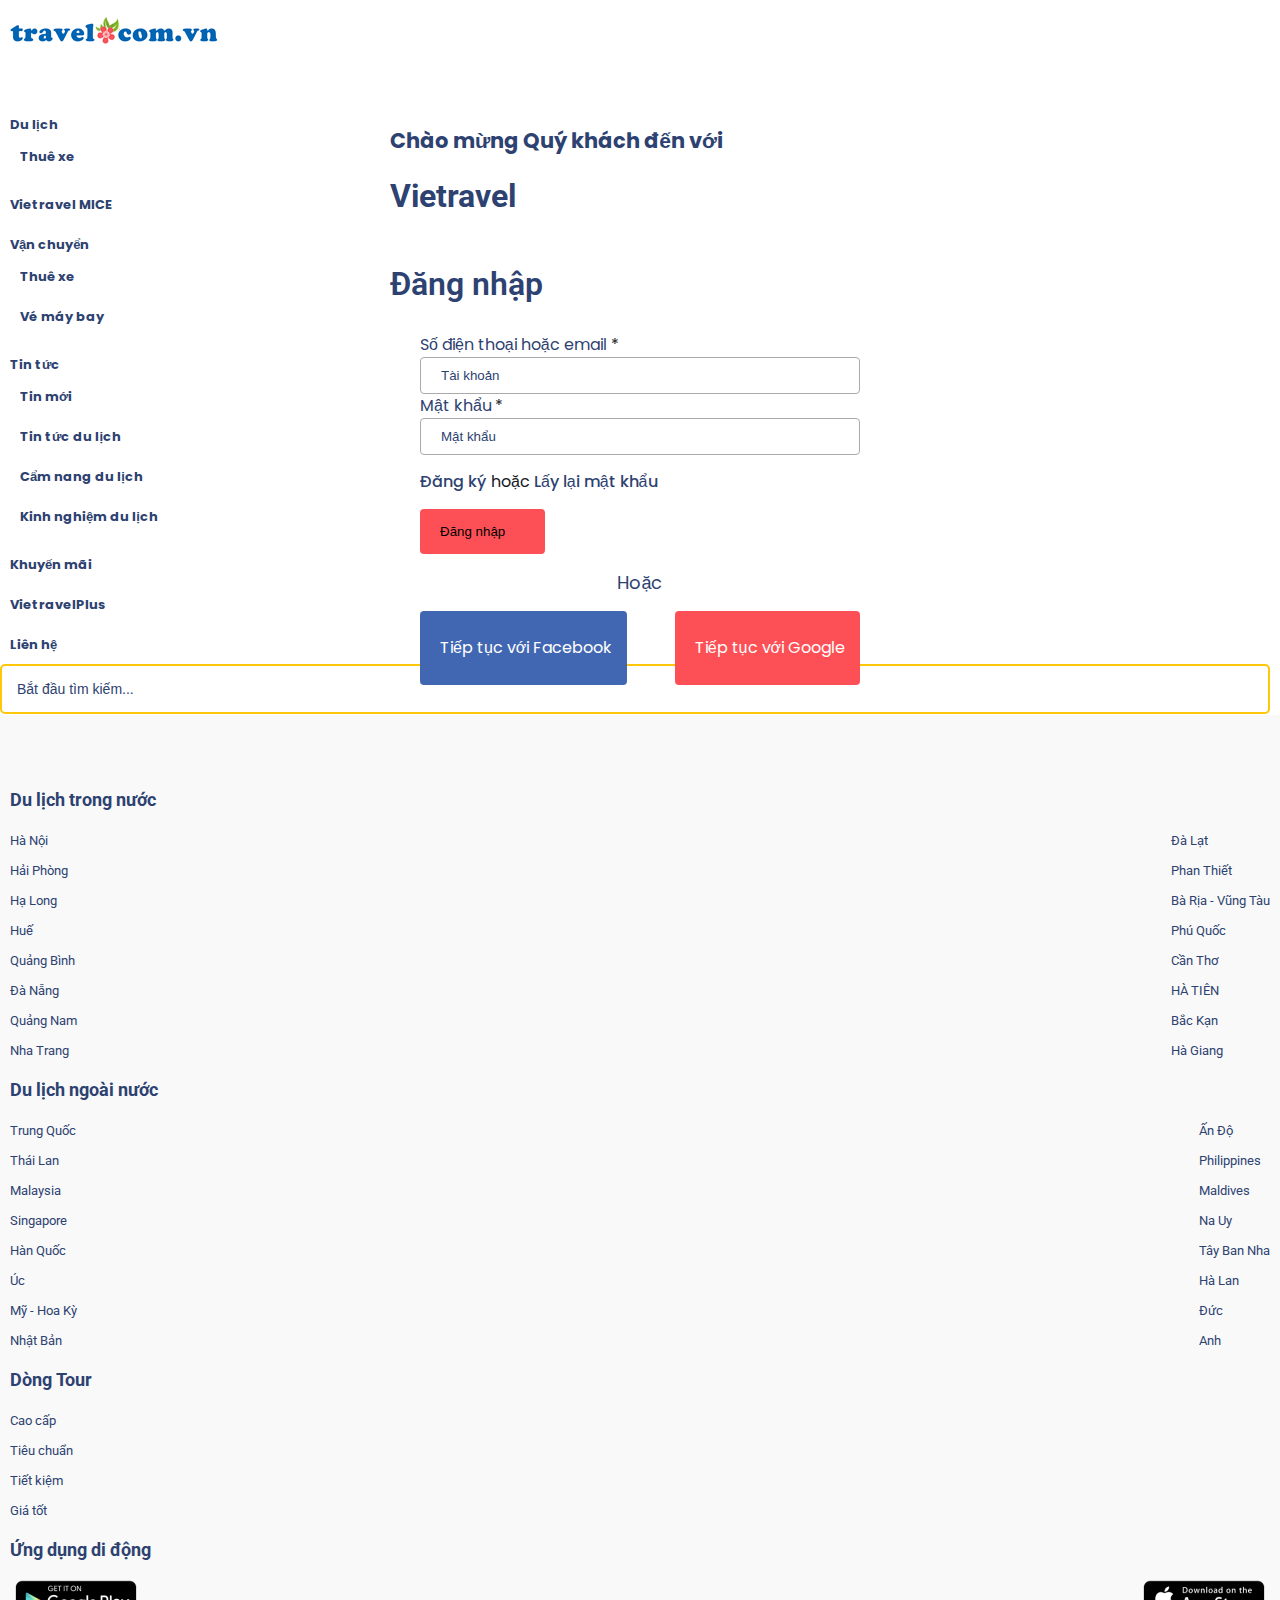
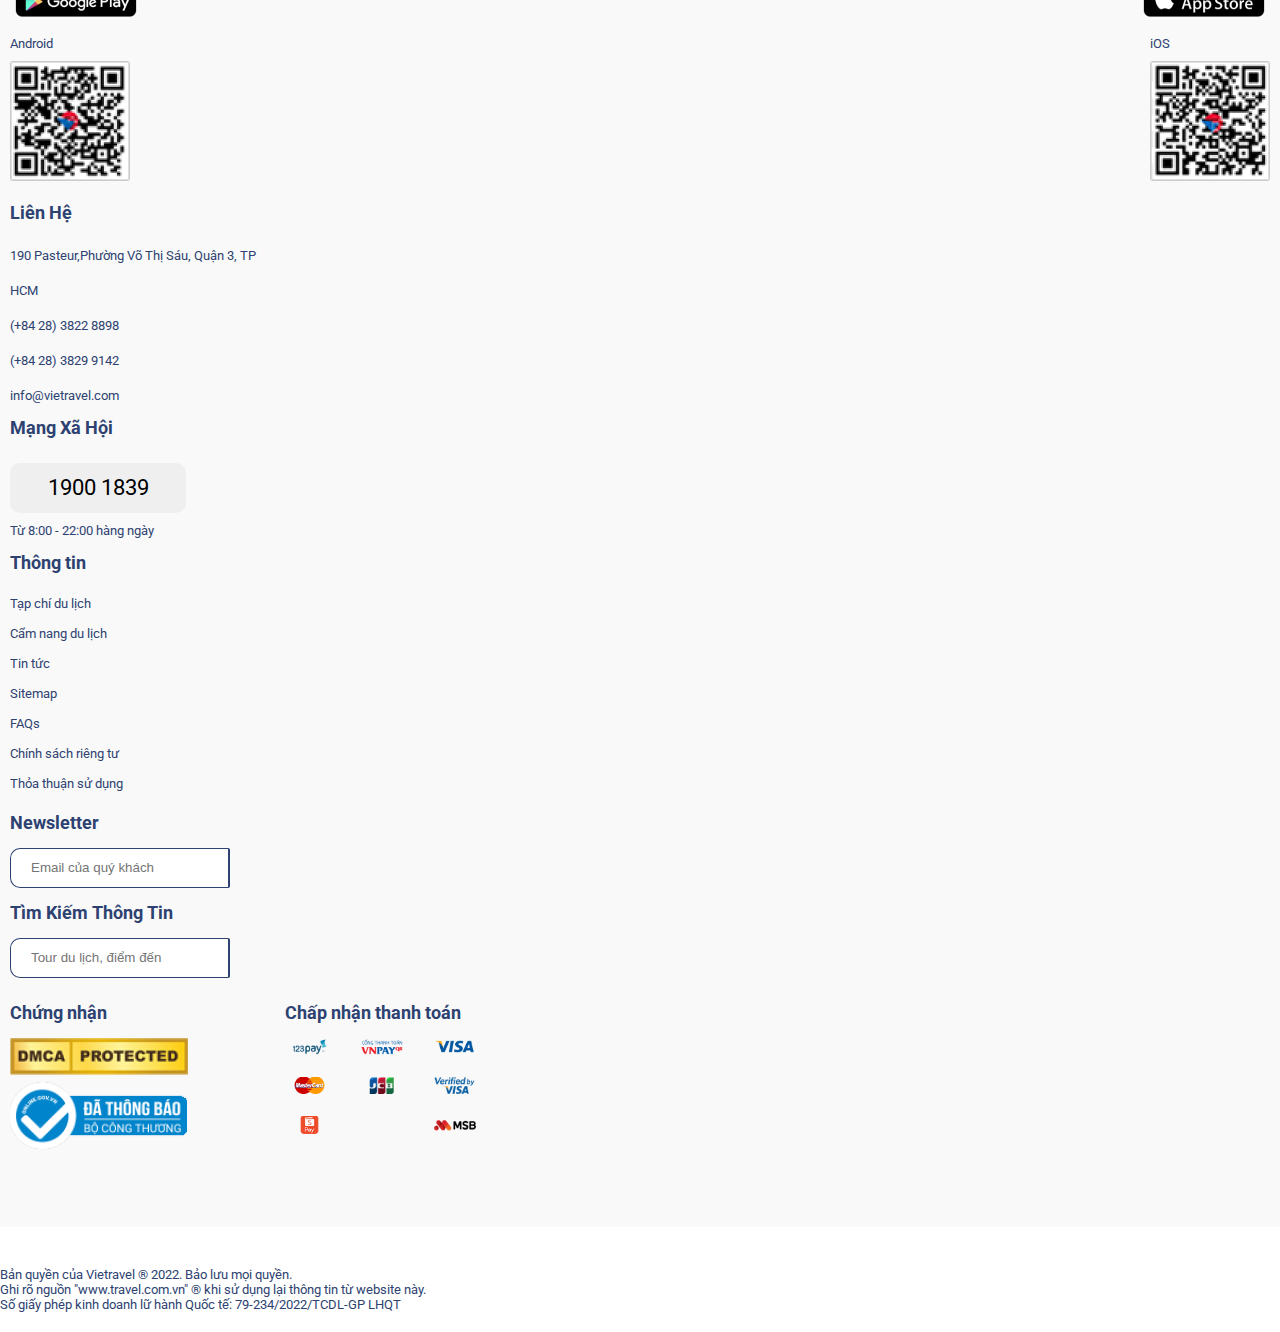
<file: pages/login.html>
<!DOCTYPE html>
<html lang="en">

<head>
    <meta charset="UTF-8">
    <meta http-equiv="X-UA-Compatible" content="IE=edge">
    <meta name="viewport" content="width=device-width, initial-scale=1.0">
    <title>Đăng nhập - Vietravel</title>

    <!-- Link awesome -->
    <link rel="stylesheet" href="https://cdnjs.cloudflare.com/ajax/libs/font-awesome/6.4.0/css/all.min.css"
        integrity="sha512-iecdLmaskl7CVkqkXNQ/ZH/XLlvWZOJyj7Yy7tcenmpD1ypASozpmT/E0iPtmFIB46ZmdtAc9eNBvH0H/ZpiBw=="
        crossorigin="anonymous" referrerpolicy="no-referrer" />

    <!-- Link css -->
    <link rel="stylesheet" href="../assets/css/main.min.css">

    <!-- Link bs5 -->
    <link href="https://cdn.jsdelivr.net/npm/bootstrap@5.0.2/dist/css/bootstrap.min.css" rel="stylesheet"
        integrity="sha384-EVSTQN3/azprG1Anm3QDgpJLIm9Nao0Yz1ztcQTwFspd3yD65VohhpuuCOmLASjC" crossorigin="anonymous">
    <script src="https://cdn.jsdelivr.net/npm/@popperjs/core@2.9.2/dist/umd/popper.min.js"
        integrity="sha384-IQsoLXl5PILFhosVNubq5LC7Qb9DXgDA9i+tQ8Zj3iwWAwPtgFTxbJ8NT4GN1R8p" crossorigin="anonymous"
        defer></script>
    <script src="https://cdn.jsdelivr.net/npm/bootstrap@5.0.2/dist/js/bootstrap.min.js"
        integrity="sha384-cVKIPhGWiC2Al4u+LWgxfKTRIcfu0JTxR+EQDz/bgldoEyl4H0zUF0QKbrJ0EcQF" crossorigin="anonymous"
        defer></script>
</head>

<body>
    <!-- ========== Start Header ========== -->
    <header class="header">
        <nav class="navbar navbar-expand-lg fixed-top text-danger">
            <div class="container-fluid">
                <a class="navbar-brand logo" href="https://travel.com.vn">
                    <img src="../assets/images/logo.png" class="w-100" alt="Vietravel logo">
                </a>

                <div class="d-flex">
                    <a class="nav-link d-lg-none user_mobile" href="!#">
                        <i class="fa-regular fa-user"></i>
                    </a>

                    <button class="navbar-toggler" type="button" data-bs-toggle="collapse" data-bs-target="#navbarNav"
                        aria-controls="navbarNav" aria-expanded="false" aria-label="Toggle navigation"
                        data-bs-auto-close="outside">
                        <span class="navbar-toggler-icon" style="color: #2d4271; font-size: 20px; outline: none;">
                            <i class="fa fa-bars mt-2" aria-hidden="true"></i>
                        </span>
                    </button>
                </div>

                <div class="collapse navbar-collapse" id="navbarNav">
                    <ul class="navbar-nav">
                        <li class="nav-item dropdown">
                            <a class="nav-link dropdown-toggle" href="#" id="navlink-du-lich" role="button"
                                data-bs-toggle="dropdown" aria-expanded="false">
                                Du lịch
                            </a>
                            <ul class="dropdown-menu" aria-labelledby="navlink-du-lich">
                                <li><a class="dropdown-item" href="http://car4rent.com/" target="_blank"
                                        rel="nofollow noreferrer">Thuê xe</a></li>
                            </ul>
                        </li>
                        <li class="nav-item">
                            <a class="nav-link" href="https://vietravelmice.com" target="_blank"
                                rel="nofollow">Vietravel
                                MICE</a>
                        </li>
                        <li class="nav-item dropdown">
                            <a class="nav-link dropdown-toggle" href="#" id="navlink-van-chuyen" role="button"
                                data-bs-toggle="dropdown" aria-expanded="false">
                                Vận chuyển
                            </a>
                            <ul class="dropdown-menu" aria-labelledby="navlink-van-chuyen">
                                <li><a class="dropdown-item" href="http://car4rent.com/" target="_blank"
                                        rel="nofollow noreferrer">Thuê xe</a></li>
                                <li><a class="dropdown-item" href="https://www.vietravelairlines.com" target="_blank"
                                        rel="nofollow noreferrer">Vé máy bay</a></li>
                            </ul>
                        </li>
                        <li class="nav-item dropdown">
                            <a class="nav-link dropdown-toggle" href="#" id="navlink-tin-tuc" role="button"
                                data-bs-toggle="dropdown" aria-expanded="false">
                                Tin tức
                            </a>
                            <ul class="dropdown-menu" aria-labelledby="navlink-tin-tuc">
                                <li><a class="dropdown-item" href="/tin-moi.aspx">Tin mới</a></li>
                                <li><a class="dropdown-item" href="/tin-tuc-du-lich.aspx">Tin tức du lịch</a></li>
                                <li><a class="dropdown-item" href="/du-lich-bang-hinh-anh.aspx">Cẩm nang du lịch</a>
                                </li>
                                <li><a class="dropdown-item" href="/kinh-nghiem-du-lich.aspx">Kinh nghiệm du
                                        lịch</a></li>
                            </ul>
                        </li>
                        <li class="nav-item">
                            <a class="nav-link" href="#" data-bs-toggle="modal"
                                data-bs-target="#khuyen-mai-modal">Khuyến
                                mãi</a>
                        </li>
                        <li class="nav-item">
                            <a class="nav-link" href="!#">VietravelPlus</a>
                        </li>
                        <li class="nav-item">
                            <a class="nav-link" href="!#">Liên hệ</a>
                        </li>
                    </ul>
                </div>

                <ul class="navbar-nav ms-auto nav-right">
                    <form class="d-flex">
                        <input class="form-control" type="search" placeholder="Bắt đầu tìm kiếm..." aria-label="Search">
                        <button class="form-btn btn" type="submit">
                            <i class="fa fa-search" aria-hidden="true"></i>
                        </button>
                    </form>
                    <li class="nav-item">
                        <a class="nav-link" href="!#">
                            <i class="fa-regular fa-user"></i>
                        </a>
                    </li>
                </ul>
            </div>
        </nav>
    </header>
    <!-- ========== End Header ========== -->

    <!-- ========== Start Main Login ========== -->
    <main class="login">
        <div class="container">
            <div class="row form-wrap">

                <div class="login-title text-center mb-4">
                    <h5>Chào mừng Quý khách đến với</h5>
                    <h2 class="fw-bold m-0">Vietravel</h2>
                </div>

                <div class="login-form bg-white">
                    <h2 class="text-center">Đăng nhập</h2>
                    <form action="#">
                        <div class="mb-3">
                            <label for="email" class="form-label fw-bold">Số điện thoại hoặc email</label>
                            <span class="text-danger">*</span>
                            <input class="fomr-control" type="text" name="email" id="email" placeholder="Tài khoản">
                        </div>

                        <div class="mb-3">
                            <label for="email" class="form-label fw-bold">Mật khẩu</label>
                            <span class="text-danger">*</span>
                            <input class="fomr-control" type="text" name="email" id="email" placeholder="Mật khẩu">
                            <div class="text-end">
                                <a href="register.html" target="_blank" rel="nofollow no-referrer">Đăng ký</a>
                                <span>hoặc</span>
                                <a href="#" target="_blank" rel="nofollow no-referrer">Lấy lại mật khẩu</a>
                            </div>
                        </div>

                        <button class="btn-primary w-100 fw-bold">
                            Đăng nhập <i class="fas fa-sign-in-alt" aria-hidden="true"></i>
                        </button>
                        <div class="form-or">
                            <p>Hoặc</p>
                        </div>
                        <div class="form-on">
                            <div class="btn-facebook" id="btn_facebook">
                                <a href="!#">
                                    <i class="fab fa-facebook" aria-hidden="true"></i>
                                    <span>Tiếp tục với Facebook</span>
                                </a>
                            </div>

                            <div class="btn-google" id="btn_google">
                                <a href="!#">
                                    <i class="fab fa-google-plus-g"></i>
                                    <span>Tiếp tục với Google</span>
                                </a>
                            </div>
                        </div>
                    </form>
                </div>
            </div>
        </div>
    </main>
    <!-- ========== End Main Login ========== -->

    <!-- ========== Start Footer ========== -->
    <footer class="footer">
        <div class="footer__top">
            <div class="container-fluid">
                <div class="row">
                    <div class="col-6 col-lg-3">
                        <div class="travel-inside">
                            <h4 class="travel-inside__title">Du lịch trong nước</h4>
                            <div class="travel-inside__listMenu row">
                                <ul class="travel-inside__listMenu-menu col-lg-6 col-12">
                                    <li class="travel-inside__listMenu-menu--item">
                                        <a href="">Hà Nội</a>
                                    </li>
                                    <li class="travel-inside__listMenu-menu--item">
                                        <a href="">Hải Phòng</a>
                                    </li>
                                    <li class="travel-inside__listMenu-menu--item">
                                        <a href="">Hạ Long</a>
                                    </li>
                                    <li class="travel-inside__listMenu-menu--item">
                                        <a href="">Huế</a>
                                    </li>
                                    <li class="travel-inside__listMenu-menu--item">
                                        <a href="">Quảng Bình</a>
                                    </li>
                                    <li class="travel-inside__listMenu-menu--item">
                                        <a href="">Đà Nẵng</a>
                                    </li>
                                    <li class="travel-inside__listMenu-menu--item">
                                        <a href="">Quảng Nam</a>
                                    </li>
                                    <li class="travel-inside__listMenu-menu--item">
                                        <a href="">Nha Trang</a>
                                    </li>

                                </ul>
                                <ul class="travel-inside__listMenu-menu col-lg-6 col-12">
                                    <li class="travel-inside__listMenu-menu--item">
                                        <a href="">Đà Lạt</a>
                                    </li>
                                    <li class="travel-inside__listMenu-menu--item">
                                        <a href="">Phan Thiết</a>
                                    </li>
                                    <li class="travel-inside__listMenu-menu--item">
                                        <a href="">Bà Rịa - Vũng Tàu</a>
                                    </li>
                                    <li class="travel-inside__listMenu-menu--item">
                                        <a href="">Phú Quốc</a>
                                    </li>
                                    <li class="travel-inside__listMenu-menu--item">
                                        <a href="">Cần Thơ</a>
                                    </li>
                                    <li class="travel-inside__listMenu-menu--item">
                                        <a href="">HÀ TIÊN</a>
                                    </li>
                                    <li class="travel-inside__listMenu-menu--item">
                                        <a href="">Bắc Kạn</a>
                                    </li>
                                    <li class="travel-inside__listMenu-menu--item">
                                        <a href="">Hà Giang</a>
                                    </li>

                                </ul>
                            </div>

                        </div>
                    </div>

                    <!--Du lịch ngoài nước-->
                    <div class="col-lg-3 col-6">
                        <div class="travel-outside">
                            <h4 class="travel-outside__title">Du lịch ngoài nước</h4>
                            <div class="travel-outside__listMenu row">
                                <ul class="travel-outside__listMenu-menu col-lg-6">
                                    <li class="travel-outside__listMenu-menu--item">
                                        <a href="">Trung Quốc</a>
                                    </li>
                                    <li class="travel-outside__listMenu-menu--item">
                                        <a href="">Thái Lan</a>
                                    </li>
                                    <li class="travel-outside__listMenu-menu--item">
                                        <a href="">Malaysia</a>
                                    </li>
                                    <li class="travel-outside__listMenu-menu--item">
                                        <a href="">Singapore</a>
                                    </li>
                                    <li class="travel-outside__listMenu-menu--item">
                                        <a href="">Hàn Quốc</a>
                                    </li>
                                    <li class="travel-outside__listMenu-menu--item">
                                        <a href="">Úc</a>
                                    </li>
                                    <li class="travel-outside__listMenu-menu--item">
                                        <a href="">Mỹ - Hoa Kỳ</a>
                                    </li>
                                    <li class="travel-outside__listMenu-menu--item">
                                        <a href="">Nhật Bản</a>
                                    </li>

                                </ul>
                                <ul class="travel-inside__listMenu-menu col-lg-6 col-12">
                                    <li class="travel-outside__listMenu-menu--item">
                                        <a href="">Ấn Độ</a>
                                    </li>
                                    <li class="travel-outside__listMenu-menu--item">
                                        <a href="">Philippines</a>
                                    </li>
                                    <li class="travel-outside__listMenu-menu--item">
                                        <a href="">Maldives</a>
                                    </li>
                                    <li class="travel-outside__listMenu-menu--item">
                                        <a href="">Na Uy</a>
                                    </li>
                                    <li class="travel-outside__listMenu-menu--item">
                                        <a href="">Tây Ban Nha</a>
                                    </li>
                                    <li class="travel-outside__listMenu-menu--item">
                                        <a href="">Hà Lan</a>
                                    </li>
                                    <li class="travel-outside__listMenu-menu--item">
                                        <a href="">Đức</a>
                                    </li>
                                    <li class="travel-inside__listMenu-menu--item">
                                        <a href="">Anh</a>
                                    </li>


                                </ul>
                            </div>

                        </div>
                    </div>

                    <!--Tour-->
                    <div class="col-lg-3 col-6">
                        <div class="tour">
                            <h4 class="tour__title">Dòng Tour</h4>
                            <div class="tour__listMenu">
                                <ul class="tour__listMenu-menu">
                                    <li class="tour__listMenu-menu--item">
                                        <a href="">Cao cấp</a>
                                    </li>
                                    <li class="tour__listMenu-menu--item">
                                        <a href="">Tiêu chuẩn</a>
                                    </li>
                                    <li class="tour__listMenu-menu--item">
                                        <a href="">Tiết kiệm</a>
                                    </li>
                                    <li class="tour__listMenu-menu--item">
                                        <a href="">Giá tốt</a>
                                    </li>
                                </ul>

                            </div>
                        </div>
                    </div>

                    <!--Ứng dụng di động-->
                    <div class="col-lg-3 col-6">
                        <div class="appMobie">
                            <h4 class="appMobie__title">Ứng dụng di động</h4>
                            <div class="appMobie__down">
                                <a href=""><img src="../assets/images/footer/ggp.jpg" alt="Android"></a>
                                <a href=""><img src="../assets/images/footer/aps.jpg" alt="Ios"></a>
                            </div>
                            <div class="appMobie__scan">
                                <div class="appMobie__scan-android">
                                    <p>Android</p>
                                    <a href=""><img src="../assets/images/footer/image42.jpg" alt="Qr code"></a>
                                </div>
                                <div class="appMobie__scan-ios">
                                    <p>iOS</p>
                                    <a href=""><img src="../assets/images/footer/image43.jpg" alt="Qr code"></a>
                                </div>
                            </div>
                        </div>
                    </div>

                    <!-- Liên hệ -->
                    <div class="col-lg-3 col-6">
                        <div class="contact">
                            <h4 class="contact__title">Liên Hệ</h4>
                            <div class="contact__info">
                                <p>190 Pasteur,Phường Võ Thị Sáu, Quận 3, TP</p>
                                <p>HCM</p>
                                <p>(+84 28) 3822 8898</p>
                                <p>(+84 28) 3829 9142</p>
                                <p>info@vietravel.com</p>
                            </div>
                            <h4 class="contact__titleSocial">
                                Mạng Xã Hội
                            </h4>
                            <ul class="contact__socials">
                                <li class="contact__socials-social">
                                    <a href=""><i class="fab fa-facebook-f fa-2x"></i></a>
                                </li>
                                <li class="contact__socials-social">
                                    <a href=""><i class="fab fa-instagram fa-2x"></i></a>

                                </li>
                                <li class="contact__socials-social">
                                    <a href=""><i class="fab fa-viber fa-2x"></i></a>

                                </li>
                                <li class="contact__socials-social">
                                    <a href=""><i class="fab fa-zalo fa-2x"></i></a>

                                </li>
                                <li class="contact__socials-social">
                                    <a href=""><i class="fab fa-youtube fa-2x"></i></a>

                                </li>
                            </ul>
                            <div class="contact__call">
                                <button class="btn btn-danger">
                                    <i class="fa-solid fa-phone"></i>
                                    1900 1839
                                </button>
                            </div>
                            <p class="contact__datetime">Từ 8:00 - 22:00 hàng ngày</p>
                        </div>
                    </div>

                    <!-- Thông tin -->
                    <div class="col-lg-3 col-6">
                        <div class="infomation">
                            <h4 class="infomation__title">Thông tin</h4>
                            <div class="infomation__listMenu">
                                <ul class="infomation__listMenu-menu">
                                    <li class="infomation__listMenu-menu--item">
                                        <a href="">Tạp chí du lịch</a>
                                    </li>
                                    <li class="infomation__listMenu-menu--item">
                                        <a href="">Cẩm nang du lịch</a>
                                    </li>
                                    <li class="infomation__listMenu-menu--item">
                                        <a href="">Tin tức</a>
                                    </li>
                                    <li class="infomation__listMenu-menu--item">
                                        <a href="">Sitemap</a>
                                    </li>
                                    <li class="infomation__listMenu-menu--item">
                                        <a href="">FAQs</a>
                                    </li>
                                    <li class="infomation__listMenu-menu--item">
                                        <a href="">Chính sách riêng tư</a>
                                    </li>
                                    <li class="infomation__listMenu-menu--item">
                                        <a href="">Thỏa thuận sử dụng</a>
                                    </li>
                                </ul>

                            </div>
                        </div>
                    </div>

                    <!-- Newsletter -->
                    <div class="col-lg-6 col-12">
                        <div class="newsletter">
                            <h4 class="newsletter__title">Newsletter</h4>
                            <form action="" class="newsletter__form-email">
                                <input type="email" name="" class="form-control w-75" placeholder="Email của quý khách"
                                    id="email1">
                                <button type="submit" class="form-control w-25"><i
                                        class="fa-regular fa-envelope fa-2x"></i></button>
                            </form>
                            <h4 class="newsletter__title">Tìm Kiếm Thông Tin</h4>
                            <form action="" class="newsletter__form-search">
                                <input type="text" name="" class="form-control w-75"
                                    placeholder="Tour du lịch, điểm đến" id="email2">
                                <button type="submit" class="form-control w-25"><i
                                        class="fa-solid fa-magnifying-glass fa-2x"></i></button>
                            </form>
                            <div class="newsletter__security-payment">
                                <div class="newsletter__security">
                                    <h4 class="newsletter__title">Chứng nhận</h4>
                                    <a href=""><img src="../assets/images/footer/image39.jpg" alt="Chứng nhận"></a>
                                    <a href=""><img src="../assets/images/footer/image40.jpg" alt="Chứng nhận"></a>
                                </div>
                                <div class="newsletter__payment">
                                    <h4 class="newsletter__title">Chấp nhận thanh toán</h4>
                                    <img src="../assets/images/footer/payment.png" alt="payment">

                                </div>
                            </div>
                        </div>

                    </div>

                </div>
            </div>
        </div>

        <!--Footer bottom-->
        <div class="footer__bottom p-3">
            <div class="container-fluid">
                <p>Bản quyền của Vietravel ® 2022. Bảo lưu mọi quyền.</p>
                <p>Ghi rõ nguồn <a href="">"www.travel.com.vn"</a> <span>® khi sử dụng lại thông tin từ website
                        này.</span>
                </p>
                <p>Số giấy phép kinh doanh lữ hành Quốc tế: 79-234/2022/TCDL-GP LHQT</p>
            </div>
        </div>
    </footer>
    <!-- ========== End Footer ========== -->

</body>

</html>
</file>
<file: assets/css/main.min.css>
@import"https://fonts.googleapis.com/css2?family=Roboto:ital,wght@0,300;0,400;0,500;0,700;1,300;1,400;1,500;1,700&display=swap";@import"https://fonts.googleapis.com/css2?family=Poppins:ital,wght@0,300;0,400;0,500;0,600;0,700;1,300;1,400;1,500;1,600;1,700&display=swap";@import"https://fonts.googleapis.com/css2?family=Roboto:ital,wght@0,300;0,400;0,500;0,700;1,300;1,400;1,500;1,700&display=swap";@import"https://fonts.googleapis.com/css2?family=Roboto:ital,wght@0,300;0,400;0,500;0,700;1,300;1,400;1,500;1,700&display=swap";*{margin:0;padding:0;-webkit-box-sizing:border-box;box-sizing:border-box}html{font-size:62.5%;line-height:1.5;font-family:"Poppins",sans-serif;text-rendering:optimizeSpeed}body{font-size:1.6rem !important;min-height:100vh;color:#161823;direction:ltr;-ms-scroll-chaining:none;overscroll-behavior:contain;-webkit-font-smoothing:antialiased}li{list-style-type:none}a{text-decoration:none !important}button{outline:none;border:none}.breadcrumb{-webkit-box-shadow:none !important;box-shadow:none !important;margin:1.5rem 0}.breadcrumb ul{padding:0 10px;display:-webkit-box;display:-ms-flexbox;display:flex;-ms-flex-wrap:wrap;flex-wrap:wrap;list-style:none;margin:0}.breadcrumb ul a{color:#2d4271;font-weight:bold}.breadcrumb ul li:not(:last-child)::after{display:inline-block;margin:0 .25rem;content:">"}h2{font-size:3.2rem !important;font-weight:700;color:#2d4271;margin-bottom:2.5rem !important;font-family:"Roboto",sans-serif}.login{height:100%;width:50rem;margin:3rem auto}@media(max-width: 768px){.login{width:85%}}.form-wrap .login-title{padding:1.5rem 0}.form-wrap .login-title h5{font-size:2.1rem;color:#2d4271;padding:1.5rem 0}.form-wrap .login-title h2{font-size:2.2rem;font-weight:bold;color:#2d4271}.form-wrap .login-form h2{font-size:2.3rem;color:#2d4271;font-weight:600;background-color:#fff;margin-bottom:3rem}.form-wrap .login-form form{margin:0 3rem}.form-wrap .login-form form label{font-size:1.6rem;color:#2d4271}.form-wrap .login-form form input{display:block;width:100%;padding:1rem 2rem;border-radius:4px;border:1px solid #aaa;outline:none;color:#2d4271;font-weight:400}.form-wrap .login-form form input::-webkit-input-placeholder{color:#2d4271;font-weight:400}.form-wrap .login-form form input::-moz-placeholder{color:#2d4271;font-weight:400}.form-wrap .login-form form input:-ms-input-placeholder{color:#2d4271;font-weight:400}.form-wrap .login-form form input::-ms-input-placeholder{color:#2d4271;font-weight:400}.form-wrap .login-form form input::placeholder{color:#2d4271;font-weight:400}.form-wrap .login-form form .text-end{padding:1.5rem 0}.form-wrap .login-form form .text-end a{color:#2d4271;text-decoration:none;font-weight:500}.form-wrap .login-form form button{background-color:#fd5056;padding:1.5rem 20px;border-radius:4px}.form-wrap .login-form form button i{padding:0 1rem}.form-wrap .login-form form button:hover{-webkit-transition:all .25s ease-in-out;transition:all .25s ease-in-out;opacity:.9;background-color:#c74045}.form-wrap .login-form form .form-or{text-align:center;padding:1.5rem 0;font-size:1.8rem;color:#2d4271;font-weight:400}.form-wrap .login-form form .form-on{display:-webkit-box;display:-ms-flexbox;display:flex;-webkit-box-pack:justify;-ms-flex-pack:justify;justify-content:space-between;-ms-flex-wrap:wrap;flex-wrap:wrap}@media(max-width: 768px){.form-wrap .login-form form .form-on{padding:0 !important}}.form-wrap .login-form form .form-on div{padding:2.5rem 1.5rem;border-radius:4px;cursor:pointer}@media(max-width: 599px){.form-wrap .login-form form .form-on div{width:100%;margin-bottom:2rem}}.form-wrap .login-form form .form-on div:hover{opacity:.9;-webkit-transition:all .25s ease-in-out;transition:all .25s ease-in-out}.form-wrap .login-form form .form-on div a{text-decoration:none;color:#fff}.form-wrap .login-form form .form-on div i{padding-right:5px}.form-wrap .login-form form .form-on .btn-facebook{background-color:#4267b2}.form-wrap .login-form form .form-on .btn-google{background-color:#fd5056}.TourSearch{padding:2rem 0;font-family:Roboto,sans-serif}.TourSearch__title{font-size:2.4rem !important;font-weight:bold;color:#2d4271;margin-bottom:10px;padding:1.5rem 0;line-height:1.5}.TourSearch__left{padding:0;background-color:#f9f9f9}.TourSearch__left .l-title{color:#2d4271;font-size:1.3rem;font-weight:600;text-transform:uppercase;margin:1.3rem 0}.TourSearch__left--select select{padding:1rem;font-size:1.6rem;border-radius:10px;color:#2d4271}.TourSearch__left .TourSearch__btn button{font-size:1.5rem;background-color:#fff;-webkit-box-shadow:0 2px 0 #e2f3ff;box-shadow:0 2px 0 #e2f3ff;border-radius:5px;color:#2d4271;margin-bottom:5px;padding:10px;cursor:pointer;-webkit-transition:all .25s ease-in-out;transition:all .25s ease-in-out}.TourSearch__left .TourSearch__btn button:hover{background-color:#4d4aef;color:#fff}.TourSearch__left .TourSearch__btn button.active{background-color:#4d4aef;color:#fff}.TourSearch__left--departure input{width:100%;padding:1rem 3rem;font-size:1.6rem;border-radius:10px;color:#2d4271;cursor:pointer}.TourSearch__left .toggle{position:relative;display:inline-block;height:1.5rem;width:4rem}.TourSearch__left .toggle .slider{position:relative;background-color:#ccc;width:100%;height:100%;-webkit-transition:.4s;transition:.4s;border-radius:50px;cursor:pointer}.TourSearch__left .toggle .slider::before{content:"";position:absolute;background-color:#fff;bottom:0;height:13px;left:0;-webkit-transition:.4s;transition:.4s;width:15px;border-radius:50px;margin:1px 0}.TourSearch__left .toggle .label-text{position:absolute;top:50%;left:5rem;-webkit-transform:translateY(-50%);transform:translateY(-50%);min-width:10rem}.TourSearch__left .toggle input[type=checkbox]{display:none}.TourSearch__left .toggle input[type=checkbox]:checked+.slider{background-color:#4d4aef}.TourSearch__left .toggle input[type=checkbox]:checked+.slider:before{-webkit-transform:translateX(24px);transform:translateX(24px)}.TourSearch__right{padding:10px;margin-bottom:3rem}.TourSearch__right--search{margin-bottom:3rem}.TourSearch__right--search a{color:#2d4271;padding:1rem 2rem;background-color:#fff;-webkit-box-shadow:0 2px 0 #e2f3ff;box-shadow:0 2px 0 #e2f3ff;margin-right:1rem;margin-bottom:1rem;border-radius:10px;-webkit-transition:all .25s ease-in-out;transition:all .25s ease-in-out}.TourSearch__right--search a i{margin-right:1.5rem}.TourSearch__right--search a:hover{background-color:#4d4aef;color:#fff}.TourSearch__right--card{border:none}.TourSearch__right--card img{width:100%;height:20rem !important;-o-object-fit:cover;object-fit:cover;border-radius:10px}.TourSearch__right--card p{padding:1.5rem 2.5rem;color:#2d4271;font-weight:bold;font-size:1.7rem}.TourOrder{margin-bottom:6.7rem;font-family:Roboto,sans-serif}.TourOrder__card{background-color:#f9f9f9;margin:0 10px;margin-bottom:5rem;border-radius:10px}.TourOrder__card .TourOrder__img img{width:100%;height:100%;-o-object-fit:cover;object-fit:cover;border-radius:10px}.TourOrder__rating{display:-webkit-box;display:-ms-flexbox;display:flex;-webkit-box-pack:start;-ms-flex-pack:start;justify-content:flex-start;-webkit-box-align:center;-ms-flex-align:center;align-items:center;padding:1.5rem 0}.TourOrder__rating--point{position:relative;display:-webkit-box;display:-ms-flexbox;display:flex;-webkit-box-pack:center;-ms-flex-pack:center;justify-content:center;-webkit-box-align:center;-ms-flex-align:center;align-items:center;background-color:#fdc432;width:4.5rem;height:3.5rem;border-top-left-radius:4px;border-top-right-radius:4px;border-bottom-right-radius:4px;color:#fff;margin-right:5px;font-size:2rem;font-weight:bold}.TourOrder__rating--point::before{content:"";position:absolute;display:block;top:100%;left:0;width:0;height:0;border-right:10px solid rgba(0,0,0,0);border-top:10px solid #fdc432}.TourOrder__rating--feedback{margin-left:4px;color:#2d4271;font-weight:bold}.TourOrder__title{margin-bottom:3rem}.TourOrder__title h2{font-size:2.4rem !important;color:#2d4271;font-weight:bold}.TourOrder__desc p{font-size:1.4rem;color:#2d4271;font-weight:400}.TourOrder__desc span{font-weight:bold;padding-left:8px}.TourOrder__info{padding:0 10px}.TourOrder__info h2{color:#2d4271;font-size:3rem;font-weight:bold;margin-bottom:1.5rem}.TourOrder__info h3{color:#2d4271;font-size:2.2rem;font-weight:600;margin-bottom:1.5rem}.TourOrder__info h4{font-size:1.6rem;color:#2d4271;font-weight:600}.TourOrder__info h5{color:#2d4271;font-size:1.8rem;font-weight:600;margin-bottom:1.5rem}.TourOrder__info .customer-contact{margin-bottom:2rem}.TourOrder__info .customer-contact form{background-color:#f9f9f9;padding:4rem 2rem;border-radius:10px}.TourOrder__info .customer-contact label{font-size:1.4rem;color:#2d4271;line-height:1.5;margin-bottom:5px}.TourOrder__info .customer-contact label b{color:#fd5056}.TourOrder__info .customer-contact input{background-color:#fff;border:1px solid #e7e7e7;border-radius:4px;height:4rem;margin-bottom:5px}.TourOrder__info .customer-notify{background-color:#f9f9f9;padding:4rem 2rem;border-radius:10px;color:#2d4271;margin-bottom:3rem}.TourOrder__info .customer-notify span{font-weight:bold}.TourOrder__info .customer-info{margin-bottom:3rem}.TourOrder__info .customer-info table{background-color:#f9f9f9;width:100%;border-radius:10px}.TourOrder__info .customer-info th,.TourOrder__info .customer-info td{padding:1.3rem 2rem}.TourOrder__info .customer-info th{color:#2d4271}.TourOrder__info .customer-info tbody tr:nth-child(even){background-color:#f0f0f0}.TourOrder__info .customer-info input[type=text],.TourOrder__info .customer-info select{width:100%;padding:5px 10px;border-radius:5px;border:1px solid #ccc;height:4rem;font-size:1.6rem;color:#2d4271}.TourOrder__info .customer-info input[type=date]{width:100%;height:4rem;padding:5px;border-radius:5px;border:1px solid #ccc;color:#2d4271}@media(max-width: 768px){.TourOrder__info .customer-info table{font-size:14px}.TourOrder__info .customer-info th,.TourOrder__info .customer-info td{padding:5px}.TourOrder__info .customer-info input[type=date]{display:inline-block;margin-top:5px}}.TourOrder__info .customer-quantity{display:-webkit-box;display:-ms-flexbox;display:flex;-webkit-box-pack:justify;-ms-flex-pack:justify;justify-content:space-between;-webkit-box-align:center;-ms-flex-align:center;align-items:center;-ms-flex-wrap:wrap;flex-wrap:wrap;margin-bottom:3rem}.TourOrder__info .customer-quantity .change{display:-webkit-box;display:-ms-flexbox;display:flex;-webkit-box-pack:justify;-ms-flex-pack:justify;justify-content:space-between;-webkit-box-align:center;-ms-flex-align:center;align-items:center;width:48%;border:1px solid #e7e7e7;border-radius:10px;margin-bottom:13px;padding:10px 15px}.TourOrder__info .customer-quantity .change .change-number i{margin:0 3px;color:#2d4271}.TourOrder__info .customer-help{margin-bottom:3rem}.TourOrder__info .customer-help .help{background-color:#f9f9f9;padding:2rem}.TourOrder__info .customer-help .help textarea{width:100%;padding:2rem;border:1px solid #e7e7e7;min-height:15rem;max-height:26rem}.TourOrder__info .customer-help .help textarea:focus-visible{outline:none}.TourOrder__info--group{padding-left:5rem}.TourOrder__info--group .group-support h5{font-size:1.6rem;color:#2d4271;margin-top:2rem;font-weight:400;margin-bottom:2rem}.TourOrder__info--group .group-support .group-contact{display:-webkit-box;display:-ms-flexbox;display:flex;-webkit-box-pack:start;-ms-flex-pack:start;justify-content:flex-start;-webkit-box-align:center;-ms-flex-align:center;align-items:center;border:1px solid #4d4aef;background-color:#fff;max-width:30rem;border-radius:1.5rem;margin-bottom:3rem}.TourOrder__info--group .group-support .group-contact i{display:-webkit-box;display:-ms-flexbox;display:flex;-webkit-box-pack:center;-ms-flex-pack:center;justify-content:center;-webkit-box-align:center;-ms-flex-align:center;align-items:center;margin-right:1rem;font-size:2rem}.TourOrder__info--group .group-support .group-contact p{margin:5px 0}.TourOrder__info--group .group-support .group-contact .phone{height:auto;background-color:#4d4aef;border-radius:1.5rem;color:#fff;padding:5px 10px;font-size:1.4rem}.TourOrder__info--group .group-support .group-contact .mail{padding:5px 15px;font-size:1.4rem}.TourOrder__info--group .group-sumary{border:1px solid #d5d5d5;padding:20px;color:#2d4271}.TourOrder__info--group .group-sumary h3{font-size:22px;font-weight:700}.TourOrder__info--group .group-sumary .number{font-size:13px}.TourOrder__info--group .group-sumary .group-product .img img{-o-object-fit:cover;object-fit:cover;border-radius:10px}.TourOrder__info--group .group-sumary .group-product .title h4{font-size:15px}.TourOrder__info--group .group-sumary .group-go .start h4,.TourOrder__info--group .group-sumary .group-go .end h4{font-size:13px;font-weight:400}.TourOrder__info--group .group-sumary .group-go .start p,.TourOrder__info--group .group-sumary .group-go .end p{font-size:15px;font-weight:700}.TourOrder__info--group .group-sumary .group-tourist{display:grid}.TourOrder__info--group .group-sumary .group-tourist table tbody tr th,.TourOrder__info--group .group-sumary .group-tourist td{padding-top:20px}.TourOrder__info--group .group-sumary .group-tourist table tbody tr .total{color:#4d4aef;font-size:25px;font-weight:300}.TourOrder__info--group .group-sumary .group-tourist table tbody tr .details{font-size:11px;font-weight:300}.TourOrder__info--group .group-sumary .group-tourist table tbody tr :nth-child(odd){margin:0}.TourOrder__info--group .group-sumary .group-tourist table tbody tr :nth-child(even){text-align:end}.TourOrder__info--group .group-sumary .group-tourist table tbody .price th{border-top:1px solid #d5d5d5}.TourOrder__info--group .group-sumary .group-tourist .price p{font-size:22px;color:#fd5056;font-weight:700}.TourOrder__info--group .group-sumary .group-submit button{margin:15px 0;border-radius:10px}.TourDetails{padding:5rem 10px;font-family:Roboto,sans-serif;background-color:#f9f9f9}.TourDetails__ticket{color:#4d4aef;font-size:1.4rem;margin-bottom:5px}.TourDetails__ticket i{margin-right:1rem}.TourDetails__title{font-size:2.5rem;font-weight:bold;color:#2d4271;margin-bottom:1rem;max-width:100%}.TourDetails__rating{display:-webkit-box;display:-ms-flexbox;display:flex;-webkit-box-pack:start;-ms-flex-pack:start;justify-content:flex-start;-webkit-box-align:center;-ms-flex-align:center;align-items:center}.TourDetails__rating--point{position:relative;display:-webkit-box;display:-ms-flexbox;display:flex;-webkit-box-pack:center;-ms-flex-pack:center;justify-content:center;-webkit-box-align:center;-ms-flex-align:center;align-items:center;background-color:#fdc432;width:6.5rem;height:5rem;border-top-left-radius:4px;border-top-right-radius:4px;border-bottom-right-radius:4px;color:#fff;margin-right:5px;font-size:2rem;font-weight:bold}.TourDetails__rating--point::before{content:"";position:absolute;display:block;top:100%;left:0;width:0;height:0;border-right:10px solid rgba(0,0,0,0);border-top:10px solid #fdc432}.TourDetails__rating--feedback{margin-left:4px;color:#2d4271;font-weight:400}.TourDetails__discount{color:#2d4271;font-size:1.4rem}.TourDetails__discount span{text-decoration:line-through}.TourDetails__price{font-size:1.6rem;color:#2d4271}.TourDetails__price span{color:#fd5056;font-size:2.2rem;font-weight:bold;line-height:0}.TourDetails__cart .cart,.TourDetails__cart .group{color:#fff;display:inline-block;padding:1.5rem 2rem;background-image:linear-gradient(64.4deg, #fd5056 21.33%, #fe2214 67.61%);border-radius:5px;font-size:1.5rem;-webkit-transition:all .25s ease-in-out;transition:all .25s ease-in-out;cursor:pointer;text-align:center;width:100%;margin-bottom:1.5rem}.TourDetails__cart .cart i,.TourDetails__cart .group i{margin-right:5px}.TourDetails__cart .cart:hover,.TourDetails__cart .group:hover{opacity:.8}.TourDetails__cart .group{border:1px solid #2d4271;color:#2d4271;background-color:#f9f9f9;background-image:none;-webkit-transition:all .25s ease-in-out;transition:all .25s ease-in-out;cursor:pointer}.TourDetails__cart .group:hover{background-color:#2d4271;color:#fff}.TourDetails .tour-images{margin:3rem 0}.TourDetails .tour-images img{border-radius:15px;width:100%;height:100%;-o-object-fit:cover;object-fit:cover}.TourDetails__section{padding:0 10px}.TourDetails__section--detail{background-color:#fff;border-radius:10px;padding:1.5rem 2.5rem;-webkit-box-shadow:rgba(0,0,0,.16) 0px 1px 4px;box-shadow:rgba(0,0,0,.16) 0px 1px 4px}.TourDetails__section--detail p{color:#2d4271;font-size:1.5rem;font-weight:500;margin-bottom:1.5rem}.TourDetails__section--detail span{font-weight:bold}.TourDetails__section--detail a{padding:5px 10px;border:1px solid #4d4aef;font-size:1.5rem;border-radius:5px}.TourDetails__section--detail a span{font-weight:500;color:#2d4271}.TourDetails__section--detail a i{margin-right:1rem;color:#4d4aef}.TourDetails__section--support h5{font-size:1.6rem;color:#2d4271;margin-top:2rem;font-weight:400;margin-bottom:2rem}.TourDetails__section--support .group-contact{display:-webkit-box;display:-ms-flexbox;display:flex;-webkit-box-pack:start;-ms-flex-pack:start;justify-content:flex-start;-webkit-box-align:center;-ms-flex-align:center;align-items:center;border:1px solid #4d4aef;background-color:#fff;max-width:30rem;border-radius:1.5rem;margin-bottom:3rem}.TourDetails__section--support .group-contact i{display:-webkit-box;display:-ms-flexbox;display:flex;-webkit-box-pack:center;-ms-flex-pack:center;justify-content:center;-webkit-box-align:center;-ms-flex-align:center;align-items:center;margin-right:1rem;font-size:2rem}.TourDetails__section--support .group-contact p{margin:5px 0}.TourDetails__section--support .group-contact .phone{height:auto;background-color:#4d4aef;border-radius:1.5rem;color:#fff;padding:5px 10px;font-size:1.4rem}.TourDetails__section--support .group-contact .mail{padding:5px 15px;font-size:1.4rem}.TourDetails__section--icon{padding-left:3rem;border-bottom:1px solid #2d4271}.TourDetails__section--icon img{width:100%;width:4rem;margin-bottom:10px}.TourDetails__section--icon h5{margin-bottom:5px;font-size:1.5rem;color:#2d4271;font-weight:700;line-height:1.5;height:5rem}.TourDetails__section--icon p{font-size:1.3rem;color:#2d4271}.TourDetails__desc{background-color:#fff;font-family:Roboto,sans-serif;margin:3rem 0;--bs-gutter-x: 0 !important}.TourDetails__desc h3{padding:2rem;color:#2d4271;font-weight:bold;font-size:2.4rem}.TourDetails__desc--desc{background-color:#f9f9f9;padding:3rem;color:#2d4271}.TourDetails__desc--desc li{list-style-type:circle;padding:5px}.TourDetails__desc--short{background-color:#f9f9f9;padding:3rem;color:#2d4271}.TourDetails__desc--short li{list-style-type:circle;padding:5px}.TourDetails__info{padding:0 10px;font-family:Roboto,sans-serif;margin-bottom:3rem}.TourDetails__info h2{font-size:2.4rem;color:#2d4271;line-height:1.5;font-weight:600;text-align:center;margin-bottom:3rem}.TourDetails__info--bill,.TourDetails__info--item{background-color:#f9f9f9;padding:1.5rem 2.5rem;color:#2d4271;min-height:30rem}.TourDetails__info--bill th{font-size:1.7rem;font-weight:600;padding:5px 0}.TourDetails__info--bill tr,.TourDetails__info--bill td{padding:15px 0;max-width:28rem}.TourDetails__info--bill .price{color:#fd5056}.TourDetails__info--item p{padding:5px 0}.TourDetails__info--item .title span{font-size:1.9rem;font-weight:bold}.TouDetails__help{margin-bottom:3rem;padding:0 10px;font-family:Roboto,sans-serif}.TouDetails__help h3{text-align:center;color:#2d4271;font-size:2.4rem;font-weight:600;margin-bottom:3rem}.TouDetails__help .accordion-item{font-size:1.8rem;margin-bottom:1rem;border:none}.TouDetails__help .accordion-item button{background-color:#f9f9f9;font-size:1.7rem;padding:2rem 3.5rem;color:#2d4271;font-weight:bold;border:none}.TouDetails__help .accordion-item .accordion-body{padding:2rem 4rem;color:#2d4271}.appMobie__title,.newsletter__title,.tour__title,.infomation__title,.travel-outside__title,.contact__titleSocial,.contact__title,.travel-inside__title{font:18px roboto,sans-serif;font-weight:700;line-height:30px;margin:10px 0px;width:100%;text-align:start;color:#2d4271}.tour__listMenu,.infomation__listMenu,.travel-outside__listMenu,.travel-inside__listMenu{padding:0px;margin:0px;display:-webkit-box;display:-ms-flexbox;display:flex;-webkit-box-align:start;-ms-flex-align:start;align-items:start;-webkit-box-pack:justify;-ms-flex-pack:justify;justify-content:space-between;text-align:start}.appMobie__scan-android p,.appMobie__scan-ios p,.tour__listMenu-menu--item a,.infomation__listMenu-menu--item a,.travel-outside__listMenu-menu--item a,.contact__datetime,.travel-inside__listMenu-menu--item a,.footer__bottom p{color:#2d4271;font:13px roboto,sans-serif;text-align:left}.footer{min-width:-webkit-fit-content;min-width:-moz-fit-content;min-width:fit-content}.footer__top{padding:60px 10px;background:#f9f9f9;margin-bottom:2rem}.footer__bottom{width:100%;-o-object-fit:contain;object-fit:contain;padding:20px 0px}.footer__bottom p a{color:#2d4271}.travel-inside__listMenu-menu{padding:0px;margin:0px}.travel-inside__listMenu-menu--item{line-height:30px}.contact__info p{font-weight:300;margin:20px 0px 0px 0px;line-height:30px;color:#2d4271;font:13px roboto,sans-serif;text-align:start}.contact__socials{display:-webkit-box;display:-ms-flexbox;display:flex;padding:0px;margin:10px 0px;font-weight:300;line-height:30px}.contact__socials-social{margin:0px 0px;padding-right:20px;text-align:start}.contact__socials-social a i{color:#2d4271}.contact__call{font-weight:700;text-align:left;margin:10px 0px;padding:0px;line-height:30px}.contact__call .btn{border-radius:10px;width:176px;height:50px;font:22px roboto,sans-serif;min-height:80%}.contact__datetime{text-align:start}.travel-outside__listMenu-menu{padding:0px;margin:0px}.travel-outside__listMenu-menu--item{line-height:30px}.infomation__listMenu-menu{padding:0px;margin:0px}.infomation__listMenu-menu--item{line-height:30px;text-align:-webkit-match-parent}.tour__listMenu-menu{padding:0px;margin:0px}.tour__listMenu-menu--item{line-height:30px;text-align:-webkit-match-parent}.newsletter__form-email,.newsletter__form-search{display:-webkit-box;display:-ms-flexbox;display:flex;height:40px;max-width:22em}.newsletter__form-email input,.newsletter__form-search input{padding:0px 20px;border:1px solid #2d4271;border-right:none;border-radius:10px 0px 0px 10px}.newsletter__form-email input:focus,.newsletter__form-search input:focus{border:1px solid #2d4271;-webkit-box-shadow:none;box-shadow:none}.newsletter__form-email button,.newsletter__form-search button{border:1px solid #2d4271;border-radius:0px 10px 10px 0px}.newsletter__security-payment{max-width:30em;display:-webkit-box;display:-ms-flexbox;display:flex;margin:10px 0px;-webkit-box-pack:justify;-ms-flex-pack:justify;justify-content:space-between}.newsletter__security{margin-right:5rem;max-width:10em}.appMobie__down{display:-webkit-box;display:-ms-flexbox;display:flex;-webkit-box-pack:justify;-ms-flex-pack:justify;justify-content:space-between}.appMobie__scan{display:-webkit-box;display:-ms-flexbox;display:flex;-webkit-box-pack:justify;-ms-flex-pack:justify;justify-content:space-between}.appMobie__scan-android p,.appMobie__scan-ios p{margin:10px 0px}@media screen and (max-width: 768px){img{width:100%}.footer__top{padding:0px 10px}.travel-inside__title,.travel-inside__titleSocial,.travel-outside__title,.travel-outside__titleSocial,.tour__title,.tour__titleSocial,.contact__title,.contact__titleSocial,.infomation__title,.infomation__titleSocial,.newsletter__title,.newsletter__titleSocial,.appMobie__title,.appMobie__titleSocial{font:13px roboto,sans-serif;color:#2d4271;font-weight:700;line-height:30px}}header{height:6.5rem}nav{background-color:#fff;-webkit-box-shadow:0 2px 4px rgba(0,0,0,.1);box-shadow:0 2px 4px rgba(0,0,0,.1);margin-bottom:30rem}nav .logo{max-width:17rem}nav .logo img{padding:0 10px}nav .user_mobile{font-size:1.8rem;color:#2d4271;text-align:end}nav .navbar-toggler:focus{-webkit-box-shadow:none !important;box-shadow:none !important}nav .dropdown-full{width:100vw}nav .navbar-nav li{margin:0 10px;padding:8px 0;text-align:start}nav .navbar-nav a{color:#2d4271;font-size:1.3rem;font-weight:bold}nav .navbar-nav a i{font-size:2.2rem;display:-webkit-box;display:-ms-flexbox;display:flex;-webkit-box-pack:center;-ms-flex-pack:center;justify-content:center;-webkit-box-align:center;-ms-flex-align:center;align-items:center}nav .navbar-nav .nav-right{display:block}nav .navbar-nav form{display:-webkit-box;display:-ms-flexbox;display:flex;-webkit-box-align:center;-ms-flex-align:center;align-items:center;-webkit-box-pack:justify;-ms-flex-pack:justify;justify-content:space-between;background-color:#fff;border:2px solid #ffc709;height:5rem;overflow:hidden;border-radius:5px;margin-right:10px}nav .navbar-nav form .form-control{border:none;outline:none;background:none;width:20rem;padding:10px 0 10px 15px;font-size:1.4rem;color:#2d4271}nav .navbar-nav form .form-control:focus{-webkit-box-shadow:none !important;box-shadow:none !important}nav .navbar-nav form .form-control::-webkit-input-placeholder{color:#2d4271;font-weight:500}nav .navbar-nav form .form-control::-moz-placeholder{color:#2d4271;font-weight:500}nav .navbar-nav form .form-control:-ms-input-placeholder{color:#2d4271;font-weight:500}nav .navbar-nav form .form-control::-ms-input-placeholder{color:#2d4271;font-weight:500}nav .navbar-nav form .form-control::placeholder{color:#2d4271;font-weight:500}nav .navbar-nav form .form-btn{border:none;cursor:pointer;margin-right:10px;font-size:1.7rem}nav .navbar-nav form .form-btn:hover{background-color:none}@media(max-width: 1023px){.nav-right{display:none !important}}.tour-carousel{padding:0 10px;margin-top:1.5rem}.owl-carousel .owl-item{border-radius:10px;overflow:hidden}.owl-carousel .owl-stage{-webkit-transition:all .7s ease-in-out !important;transition:all .7s ease-in-out !important}.tour-product{padding:10px}.tour-product .product-end button{font:16px roboto,sans-serif;font-weight:700;border:1px solid #ced4de;background:none;color:#2d4271;border-radius:5px;cursor:pointer;padding:8px 24px;margin:24px 0px 0px 0px}.tour-product .product-end button:hover{border:1px solid #2d4271;-webkit-transition:border .5s ease;transition:border .5s ease}.product-item{border-radius:1.5rem;background-color:#fff;font-family:"Roboto",sans-serif;-webkit-box-shadow:rgba(0,0,0,.16) 0px 1px 4px;box-shadow:rgba(0,0,0,.16) 0px 1px 4px;cursor:pointer}.product-item:hover{-webkit-box-shadow:rgba(0,0,0,.16) 0px 1px 4px;box-shadow:rgba(0,0,0,.16) 0px 1px 4px;-webkit-box-shadow:rgba(100,100,111,.2) 0px 7px 29px 0px;box-shadow:rgba(100,100,111,.2) 0px 7px 29px 0px;-webkit-transform:translate(0, -3px);transform:translate(0, -3px);-webkit-transition:all .25s ease-in-out;transition:all .25s ease-in-out}.product-item__image img{width:100%;height:100%;-o-object-fit:cover;object-fit:cover;border-top-left-radius:1.5rem;border-bottom-left-radius:1.5rem}.product-item__category{display:inline-block;background-color:#2d4271;padding:8px 10px;border-radius:4px;cursor:pointer;margin:10px 0}.product-item__category a{text-decoration:none;color:#fff;padding:2px}.product-item__category a:hover{color:#fff}.product-item__title a{font-size:1.6rem;color:#2d4271;text-decoration:none;font-weight:600;font-family:"Poppins",sans-serif}.product-item__rating .star-booking{color:#f8ce0b}.product-item__price .card-text{font-size:1.4rem;font-weight:500}.product-item__price .card-price__current--number{font-size:2rem;font-weight:bold}.product-item__price .card-price__current--text{font-size:1.4rem;font-weight:500;margin-left:5px}.product-item .card-text{font-size:1.4rem}.product-item__review{margin-bottom:2rem}.product-item__review--point{position:relative;display:inline-block;background-color:#fdc432;padding:5px 10px;border-top-left-radius:4px;border-top-right-radius:4px;border-bottom-right-radius:4px;color:#fff;margin-right:5px;font-size:1.8rem;font-weight:bold}.product-item__review--point::before{content:"";position:absolute;display:block;top:100%;left:0;width:0;height:0;border-right:10px solid rgba(0,0,0,0);border-top:10px solid #fdc432}.product-item__review--feedback{margin-left:4px;color:#2d4271;font-weight:bold}.product-item__location{font-size:1.3rem;color:#4d4aef;margin-bottom:2rem}.product-item__location i{margin-right:5px}.product-item__summary{position:relative;display:-webkit-box;display:-ms-flexbox;display:flex;-webkit-box-pack:center;-ms-flex-pack:center;justify-content:center;-webkit-box-align:center;-ms-flex-align:center;align-items:center}.product-item__summary::before{content:"";position:absolute;left:0;height:calc(100% - 30px);top:1.5rem;width:.5px;background-color:#d8d8d8}.product-item__summary .product-item__price .card-text{color:#2d4271;font-size:1.6rem;font-weight:bold;line-height:1.5}.product-item__summary .product-item__price .card-price__current--number{font-size:2.2rem;font-weight:bold;color:#fd5056}.product-item__summary .product-item__price .card-date{color:#2d4271;font-size:1.5rem;line-height:1.5}.product-item__summary .product-item__btn button{width:70%;border:1px solid #4d4aef;color:#4d4aef;font-size:1.5rem;margin-bottom:2rem;cursor:pointer;-webkit-transition:all .25s ease-in-out;transition:all .25s ease-in-out;-webkit-box-shadow:none !important;box-shadow:none !important}.product-item__summary .product-item__btn button:hover{background-color:#4d4aef;color:#fff}.product-item__summary .product-item__btn a{width:70%;background-color:#fd5056;padding:8px 0;border:none;font-size:1.5rem}.product-item__summary .product-item__btn a:hover{background-color:#de4449}.product-item__details{padding:5px}.product-item__details .product-item__category{display:none;padding:2px;display:inline-block}.product-item__details .product-item__title a{text-decoration:none}.product-item__details .product-item__rating{margin-top:10px}.product-item__details .product-item__rating .star-booking{display:inline-block}.product-item__details .product-item__rating .star-booking .icon.fa.fa-star{color:gold}.product-item__details .product-item__price{margin-top:15px}.product-item__details .product-item__price .card-text{color:#2d4271}.product-item__details .product-item__price .card-price{display:-webkit-box;display:-ms-flexbox;display:flex}.product-item__details .product-item__price .card-price__current--number{font-size:18px;color:#de4449;font-weight:bold}.product-item__details .product-item__price .card-price__current--text{display:-webkit-box;display:-ms-flexbox;display:flex;-webkit-box-pack:center;-ms-flex-pack:center;justify-content:center;-webkit-box-align:center;-ms-flex-align:center;align-items:center;font-size:14px;color:#2d4271}.product-item__details .product-item__price .btn.btn-primary.btn-sm{background-color:#fd5056;padding:8px;border:none;font-size:1.5rem}.product-item__details .product-item__price .btn.btn-primary.btn-sm i{margin-right:5px}.product-item__details .product-item__price .btn.btn-primary.btn-sm label{font-size:12px}.product-item__details .card-text{color:#6c757d}.product-item__details .product-item__review{text-align:end;margin-top:10px}.product-item__details .product-item__review--point{font-size:20px;font-weight:bold}.product-item__details .product-item__review--feedback{font-size:14px}.product-item__details .product-item__location{display:none;margin-top:10px}.product-item__details .product-item__location .fa.fa-location-dot{color:#888;margin-right:5px}@media(min-width: 740px)and (max-width: 1024px){.product-item__image{margin-bottom:2rem;height:30rem !important}.product-item__image img{border-radius:1.5rem;height:100%}}@media(max-width: 739px){.product-item__image{margin-bottom:2rem;height:25rem !important}.product-item__image img{border-radius:1.5rem}}.services{padding:0 10px}.services__main{text-align:center}.services__main--title{font:17px roboto,sans-serif;color:#2d4271;font-weight:700;line-height:24px;margin-bottom:16px}.services__main i{background:-webkit-gradient(linear, left top, left bottom, from(#4d4aef), to(#adabff));background:linear-gradient(180deg, #4d4aef, #adabff);-webkit-background-clip:text;-webkit-text-fill-color:rgba(0,0,0,0);margin-bottom:16px}.services__main--text{font:15px roboto,sans-serif;color:#2d4271;font-weight:400;line-height:24px}.TourMain{position:relative;margin-bottom:13rem}.TourMain__both{position:absolute;top:30%;left:50%;-webkit-transform:translateX(-50%);transform:translateX(-50%);background-color:#fff;border-radius:10px;padding:0 !important;margin:0;width:100%}.TourMain__both--nav{background-color:rgba(45,66,113,.8);padding:0px;margin:0px;width:100%;height:100%}.TourMain__both--nav .nav-item{overflow:hidden;-webkit-transition:none !important;transition:none !important}.TourMain__both--nav .nav-link{display:-webkit-box;display:-ms-flexbox;display:flex;-webkit-box-pack:center;-ms-flex-pack:center;justify-content:center;-webkit-box-align:center;-ms-flex-align:center;align-items:center;-webkit-box-orient:vertical;-webkit-box-direction:normal;-ms-flex-direction:column;flex-direction:column;height:auto;font:13px roboto,sans-serif;font-weight:700;line-height:30px;cursor:pointer;padding:2rem 3rem;color:#fff;width:100%;height:100%}.TourMain__both--nav .nav-link p{padding:0px;margin:0px}.TourMain__both--nav .nav-link small{margin-right:4rem}.TourMain__both--nav .nav-link.active{font:13px roboto,sans-serif;color:#4d4aef;font-weight:700;line-height:30px;border:none;width:100%;height:100%}.TourMain__both--nav .nav-link:hover{color:#4d4aef;background:#fff}.TourMain .nav-link.active{border-radius:4px}@media screen and (max-width: 768px){.TourMain{display:none}}.tourkp{padding:0 10px;margin-bottom:2rem;cursor:pointer;border-radius:10px}.tourkp__card{position:relative;padding-right:0 !important;margin-bottom:3rem}.tourkp__img{width:100%}.tourkp__img img{height:33rem;-o-object-fit:cover;object-fit:cover;border-radius:10px;width:100%}.tourkp__text a{position:absolute;bottom:0rem;color:#fff;padding:4rem 2rem;font-size:1.8rem;font-weight:bold;text-decoration:none;border-radius:10px;background-image:-webkit-gradient(linear, left top, left bottom, from(rgba(45, 66, 113, 0)), to(#2d4271));background-image:linear-gradient(180deg, rgba(45, 66, 113, 0) 0%, #2d4271 100%)}.tourkp__text a:hover{color:#fff}.TourPlace{margin-bottom:2rem}.TourPlace h2{padding:0 10px}.TourPlace__content--img{margin-bottom:1rem}.TourPlace__content--img img{position:relative;-webkit-filter:brightness(0.75);filter:brightness(0.75);height:22rem;-o-object-fit:cover;object-fit:cover;border-radius:10px}.TourPlace__content--img i{position:absolute;left:50%;top:40%;-webkit-transform:translate(-50%, -40%);transform:translate(-50%, -40%);color:#fff}.TourPlace__content--img i::before{content:""}.TourPlace .content-text{margin-left:1rem}.TourPlace__content--place{margin-bottom:1rem}.TourPlace__content--place a{font-family:"Roboto",sans-serif;color:#2d4271;font-weight:700;line-height:1.2em;font-size:1.8rem;text-decoration:none}.TourPlace__content--desc p{font-family:"Roboto",sans-serif;font-size:1.3rem;color:#2d4271}.TourCard{padding:0 10px}.TourCard .card{border-radius:1rem}.TourCard .card:hover{-webkit-box-shadow:3px 3px 10px rgba(95,95,95,.5);box-shadow:3px 3px 10px rgba(95,95,95,.5);-webkit-transform:translateY(1%);transform:translateY(1%);-webkit-transition:all .25s ease-in-out;transition:all .25s ease-in-out}.TourCard img{border-radius:10px 10px 0px 0px;-o-object-fit:cover;object-fit:cover;height:300px;overflow:hidden}.TourCard__title{font:30px roboto,sans-serif;font-weight:700;color:#2d4271;margin-bottom:24px}.TourCard .img{position:relative}.TourCard .img .img-icon,.TourCard .img .img-bottom,.TourCard .img .img-sumary{position:absolute}.TourCard .img .img-icon{top:1em;left:1em;color:#fff;background-color:rgba(92,92,92,.2823529412);padding:5px;border-radius:10px;cursor:pointer}.TourCard .img .img-bottom{font:15px roboto,sans-serif;bottom:0%;left:0%;background:#fff;padding:5px 10px;color:#4d4aef}.TourCard .img .img-sumary{top:1em;right:1em;text-align:end}.TourCard .img .img-sumary .img-sumary--ratting{background:#fdc432;display:inline;font-weight:700;font-size:16px;line-height:20px;color:#fff;padding:5px 10px;border-radius:5px 5px 0px 5px;position:relative}.TourCard .img .img-sumary .img-sumary--ratting::before{content:"";display:block;width:0;height:0;border-left:5px solid rgba(0,0,0,0);border-top:5px solid #fdc432;position:absolute;top:100%;right:0px;z-index:1}.TourCard .img .img-sumary .img-sumary--review{background-color:rgba(92,92,92,.2823529412);color:#fff;padding:5px;font-weight:700;font-size:15px;margin-top:1rem;border-radius:10px}.TourCard .img .img-sumary .img-sumary--review p{background-color:rgba(109,109,109,.3882352941);padding:3px}.TourCard .body{padding:16px;font:15px roboto,sans-serif}.TourCard .body .p-date{font-size:13px;color:#2d4271}.TourCard .body .p-title{white-space:initial;overflow:hidden;text-overflow:ellipsis;max-height:6rem;height:6rem}.TourCard .body .p-title a{font-size:16px;color:#2d4271;font-weight:700;line-height:20px}.TourCard .body .code,.TourCard .body .p-startPlace,.TourCard .body .price-old{font-size:15px;color:#2d4271}.TourCard .body .price-now{display:-webkit-box;display:-ms-flexbox;display:flex;-webkit-box-pack:justify;-ms-flex-pack:justify;justify-content:space-between}.TourCard .body .price-now .price-now-number{font-size:18px;color:#fd5056;font-weight:700}.TourCard .body .price-now .price-now-discount{font-size:11px;font-weight:700;border-radius:5px;color:#fff;background:#fd5056;padding:10px 5px}.TourCard .body .timer{font-size:11px;border:1px solid #4d4aef;font-weight:700;text-align:center;border-radius:5px;padding:8px 0;margin:10px 0px 20px;color:#4d4aef}.TourCard .body .addList-numberSit{font-size:13px;font-weight:bold;margin:10px 0px}.TourCard .body .addList-numberSit .addList a,.TourCard .body .addList-numberSit .addList i{color:#4d4aef}.TourCard .body .addList-numberSit .numberSit p.text-decoration-underline{font-size:1.4rem;font-weight:700;color:#2d4271}.TourCard .TourCard__btn button{font:16px roboto,sans-serif;font-weight:700;border:1px solid #ced4de;background:none;color:#2d4271;border-radius:5px;cursor:pointer;padding:8px 24px;margin:24px 0px 0px 0px}.TourCard .TourCard__btn button:hover{border:1px solid #2d4271;-webkit-transition:all .3s ease-in-out;transition:all .3s ease-in-out}
</file>
